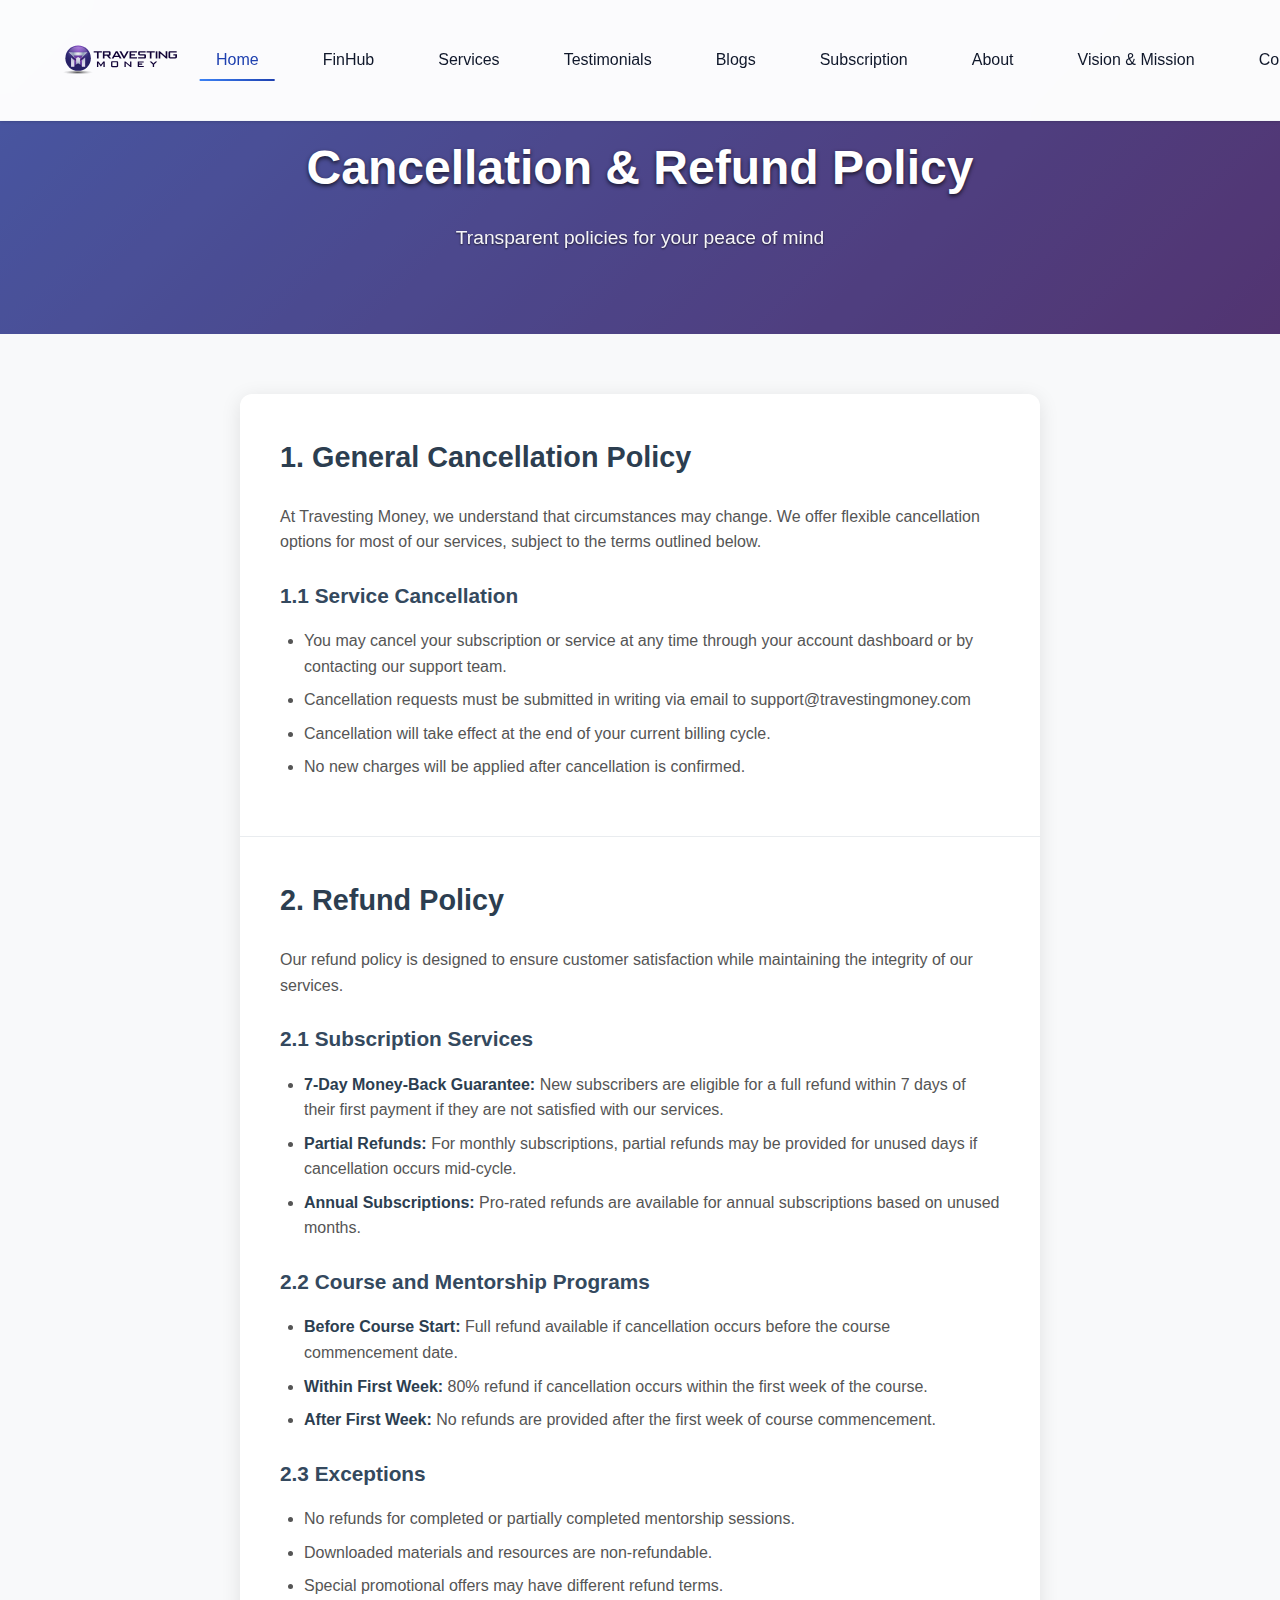
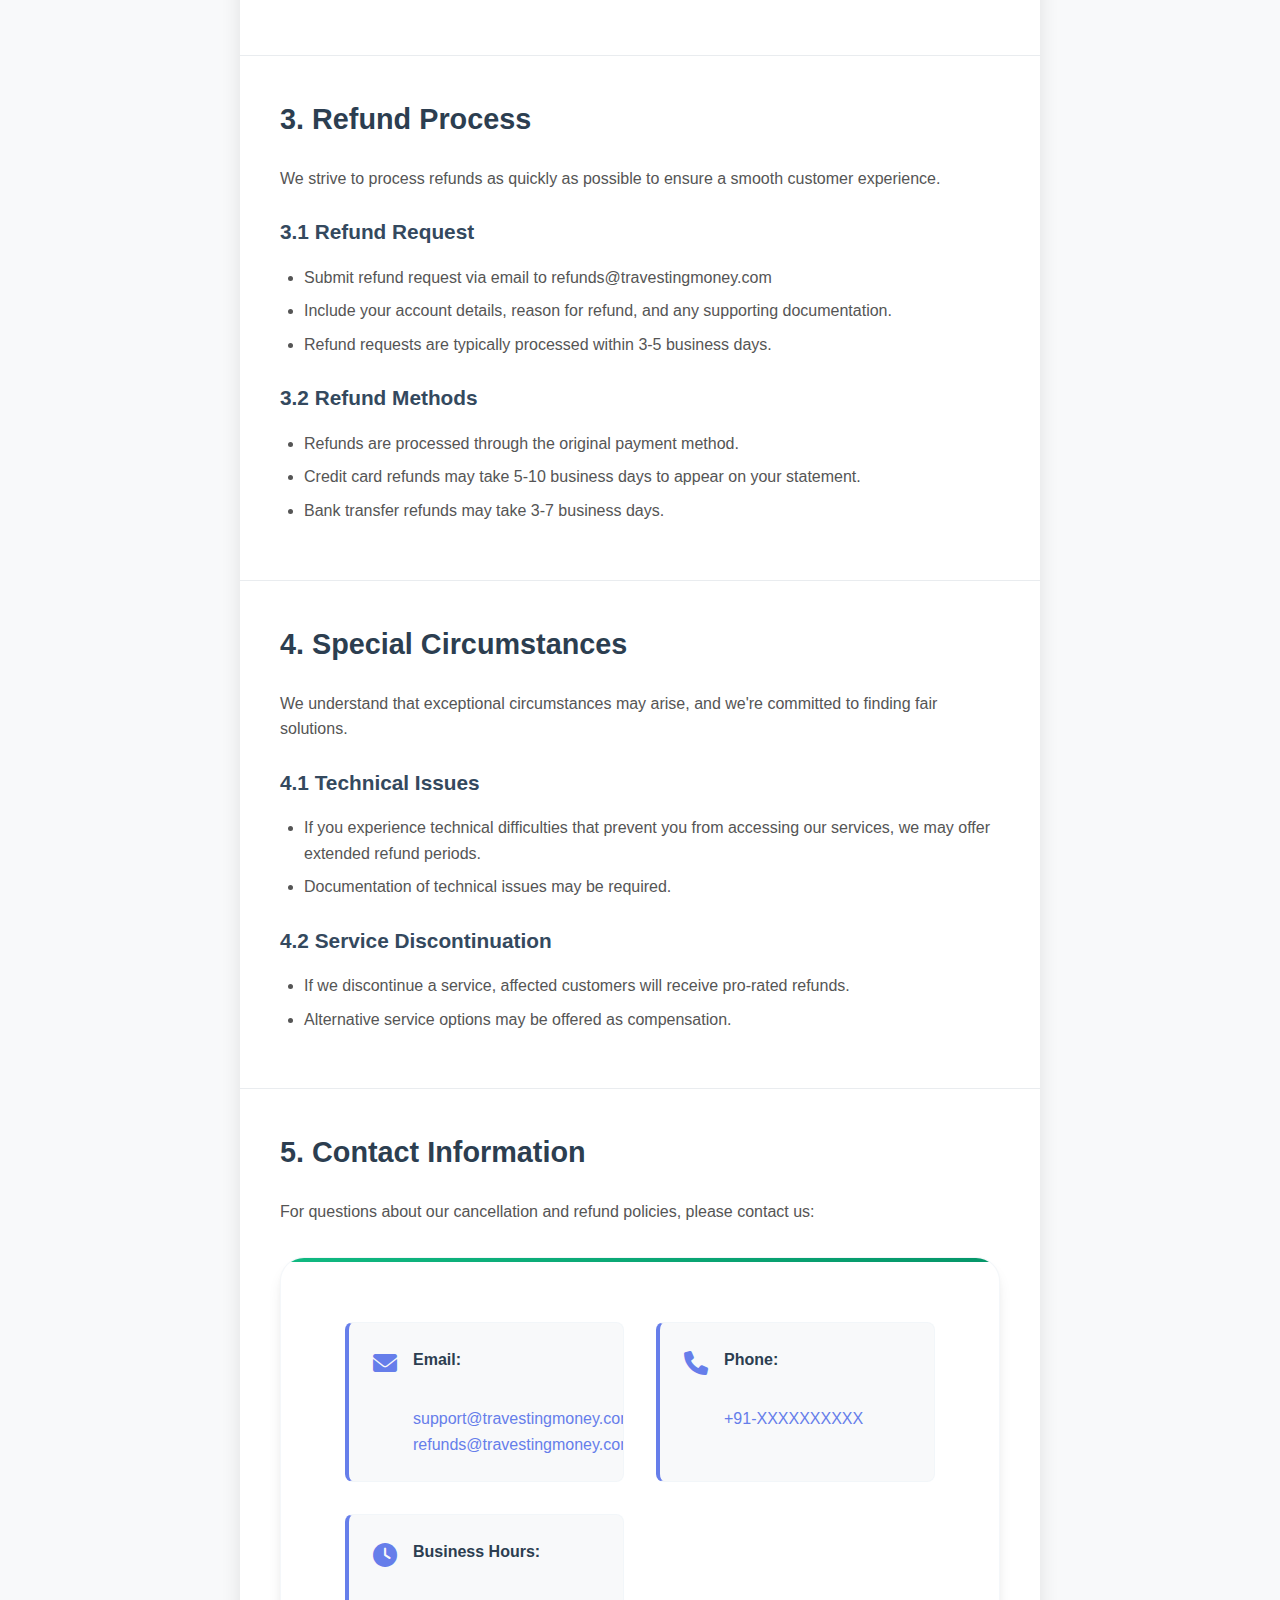
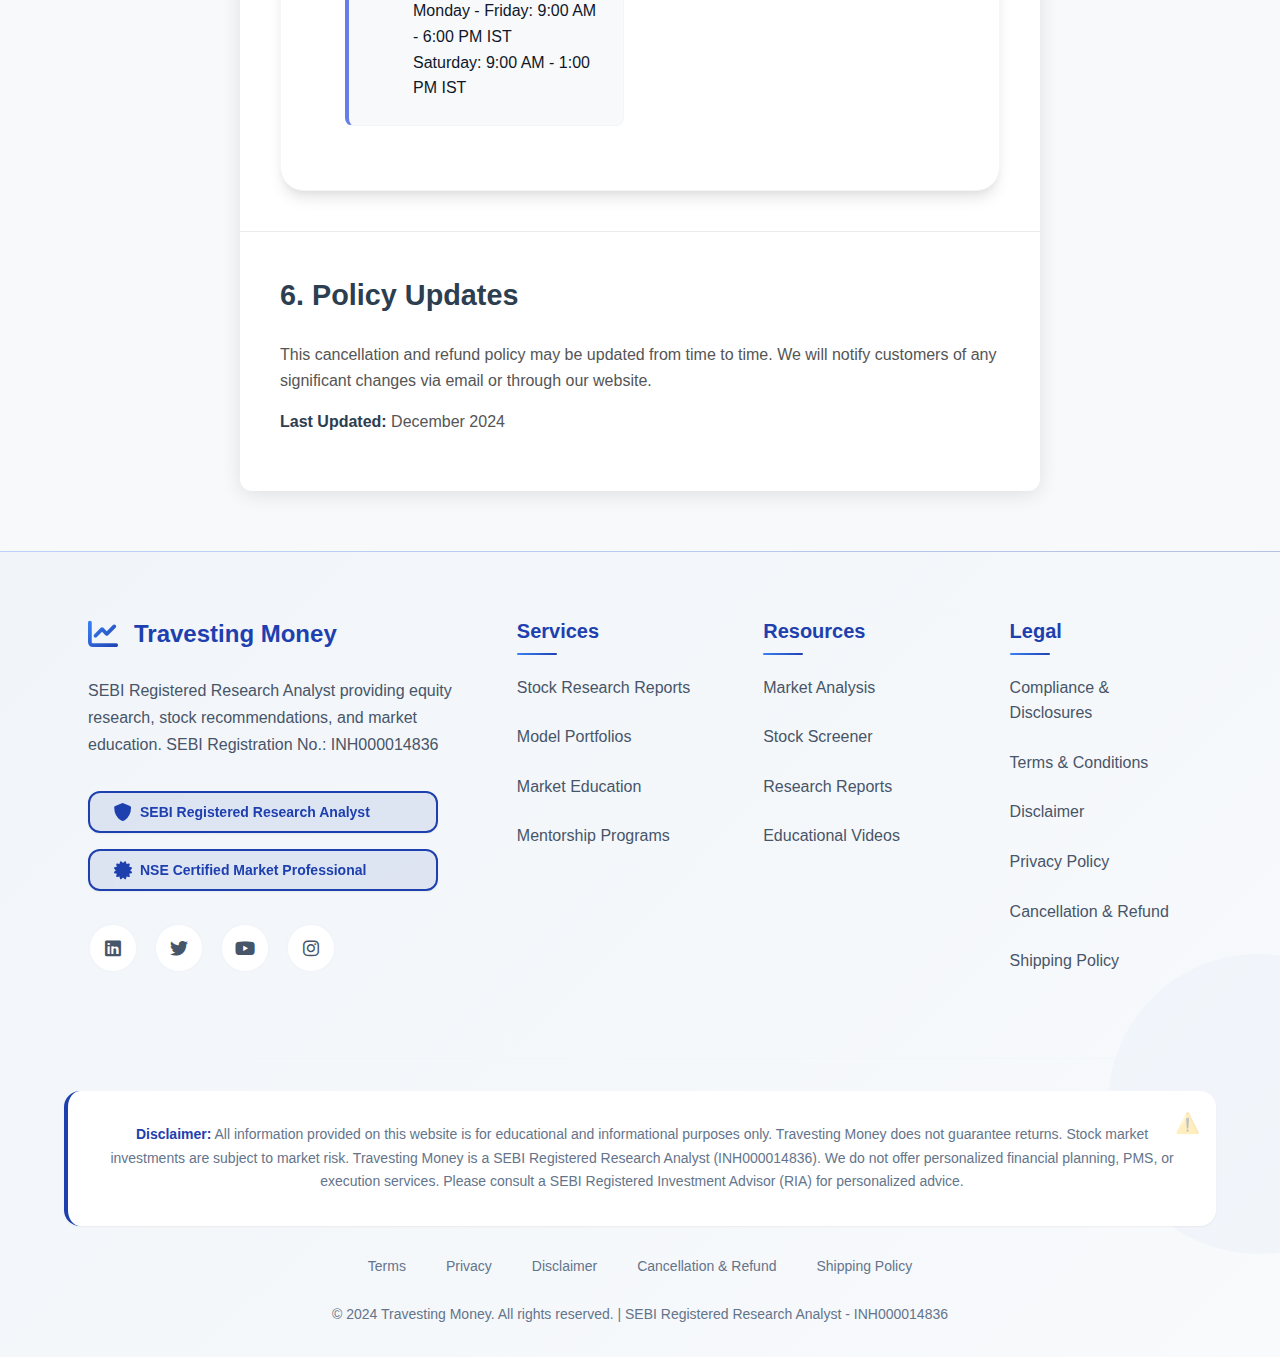
<file: public/cancellation-refund.html>
<!DOCTYPE html>
<html lang="en">
<head>
    <meta charset="UTF-8">
    <meta name="viewport" content="width=device-width, initial-scale=1.0">
    <title>Cancellation & Refund Policy - Travesting Money</title>
    <meta name="description" content="Learn about our cancellation and refund policies for all services and subscriptions at Travesting Money.">
    <link rel="stylesheet" href="styles/main.css">
    <link rel="stylesheet" href="https://cdnjs.cloudflare.com/ajax/libs/font-awesome/6.0.0/css/all.min.css">
    <link rel="icon" type="image/x-icon" href="images/favicon.ico">
</head>
<body>
    <!-- Header -->
    <nav class="navbar">
        <div class="nav-container">
            <div class="nav-logo">
                <a href="#home">
                    <img src="./images/Logo COLOR H.svg" alt="Travesting Money Logo" class="logo-image">
                    <!-- <span>Travesting Money</span> -->
                </a>
            </div>
            
            <ul class="nav-menu">
                <li><a href="#home" class="nav-link active">Home</a></li>
                <li><a href="#courses" class="nav-link">FinHub</a></li>
                <li><a href="#finhub-services" class="nav-link">Services</a></li>
                <li><a href="#testimonials" class="nav-link">Testimonials</a></li>
                <li><a href="#blogs" class="nav-link">Blogs</a></li>
                <li><a href="subscription.html" class="nav-link">Subscription</a></li>
                <li><a href="#about" class="nav-link">About</a></li>
                <li><a href="#vision-mission" class="nav-link">Vision & Mission</a></li>
                <li><a href="#contact" class="nav-link">Contact</a></li>
            </ul>
            
            <div class="nav-close" id="nav-close">
                <span class="sr-only">Close Menu</span>
            </div>
            
            <div class="nav-toggle">
                <span class="bar"></span>
                <span class="bar"></span>
                <span class="bar"></span>
            </div>
        </div>
    </nav>

    <!-- Main Content -->
    <main class="main-content">
            <!-- Hero Section -->
    <section class="hero-section policy-hero" style="position: relative;">
        <!-- Background overlay for better text visibility -->
        <div style="position: absolute; top: 0; left: 0; right: 0; bottom: 0; background: rgba(0,0,0,0.3); z-index: 1;"></div>
        <div class="container" style="position: relative; z-index: 10;">
            <div class="hero-content" style="position: relative; z-index: 10;">
                <h1 style="color: white; text-shadow: 0 2px 4px rgba(0,0,0,0.7); font-size: 3rem; margin-bottom: 1rem;">Cancellation & Refund Policy</h1>
                <p style="color: white; text-shadow: 0 1px 2px rgba(0,0,0,0.7); font-size: 1.2rem; opacity: 0.95;">Transparent policies for your peace of mind</p>
            </div>
        </div>
    </section>

        <!-- Policy Content -->
        <section class="policy-content">
            <div class="container">
                <div class="policy-wrapper">
                    <div class="policy-section">
                        <h2>1. General Cancellation Policy</h2>
                        <p>At Travesting Money, we understand that circumstances may change. We offer flexible cancellation options for most of our services, subject to the terms outlined below.</p>
                        
                        <h3>1.1 Service Cancellation</h3>
                        <ul>
                            <li>You may cancel your subscription or service at any time through your account dashboard or by contacting our support team.</li>
                            <li>Cancellation requests must be submitted in writing via email to support@travestingmoney.com</li>
                            <li>Cancellation will take effect at the end of your current billing cycle.</li>
                            <li>No new charges will be applied after cancellation is confirmed.</li>
                        </ul>
                    </div>

                    <div class="policy-section">
                        <h2>2. Refund Policy</h2>
                        <p>Our refund policy is designed to ensure customer satisfaction while maintaining the integrity of our services.</p>
                        
                        <h3>2.1 Subscription Services</h3>
                        <ul>
                            <li><strong>7-Day Money-Back Guarantee:</strong> New subscribers are eligible for a full refund within 7 days of their first payment if they are not satisfied with our services.</li>
                            <li><strong>Partial Refunds:</strong> For monthly subscriptions, partial refunds may be provided for unused days if cancellation occurs mid-cycle.</li>
                            <li><strong>Annual Subscriptions:</strong> Pro-rated refunds are available for annual subscriptions based on unused months.</li>
                        </ul>

                        <h3>2.2 Course and Mentorship Programs</h3>
                        <ul>
                            <li><strong>Before Course Start:</strong> Full refund available if cancellation occurs before the course commencement date.</li>
                            <li><strong>Within First Week:</strong> 80% refund if cancellation occurs within the first week of the course.</li>
                            <li><strong>After First Week:</strong> No refunds are provided after the first week of course commencement.</li>
                        </ul>

                        <h3>2.3 Exceptions</h3>
                        <ul>
                            <li>No refunds for completed or partially completed mentorship sessions.</li>
                            <li>Downloaded materials and resources are non-refundable.</li>
                            <li>Special promotional offers may have different refund terms.</li>
                        </ul>
                    </div>

                    <div class="policy-section">
                        <h2>3. Refund Process</h2>
                        <p>We strive to process refunds as quickly as possible to ensure a smooth customer experience.</p>
                        
                        <h3>3.1 Refund Request</h3>
                        <ul>
                            <li>Submit refund request via email to refunds@travestingmoney.com</li>
                            <li>Include your account details, reason for refund, and any supporting documentation.</li>
                            <li>Refund requests are typically processed within 3-5 business days.</li>
                        </ul>

                        <h3>3.2 Refund Methods</h3>
                        <ul>
                            <li>Refunds are processed through the original payment method.</li>
                            <li>Credit card refunds may take 5-10 business days to appear on your statement.</li>
                            <li>Bank transfer refunds may take 3-7 business days.</li>
                        </ul>
                    </div>

                    <div class="policy-section">
                        <h2>4. Special Circumstances</h2>
                        <p>We understand that exceptional circumstances may arise, and we're committed to finding fair solutions.</p>
                        
                        <h3>4.1 Technical Issues</h3>
                        <ul>
                            <li>If you experience technical difficulties that prevent you from accessing our services, we may offer extended refund periods.</li>
                            <li>Documentation of technical issues may be required.</li>
                        </ul>

                        <h3>4.2 Service Discontinuation</h3>
                        <ul>
                            <li>If we discontinue a service, affected customers will receive pro-rated refunds.</li>
                            <li>Alternative service options may be offered as compensation.</li>
                        </ul>
                    </div>

                    <div class="policy-section">
                        <h2>5. Contact Information</h2>
                        <p>For questions about our cancellation and refund policies, please contact us:</p>
                        
                        <div class="contact-info">
                            <div class="contact-item">
                                <i class="fas fa-envelope"></i>
                                <div>
                                    <strong>Email:</strong><br>
                                    <a href="mailto:support@travestingmoney.com">support@travestingmoney.com</a><br>
                                    <a href="mailto:refunds@travestingmoney.com">refunds@travestingmoney.com</a>
                                </div>
                            </div>
                            <div class="contact-item">
                                <i class="fas fa-phone"></i>
                                <div>
                                    <strong>Phone:</strong><br>
                                    <a href="tel:+91-XXXXXXXXXX">+91-XXXXXXXXXX</a>
                                </div>
                            </div>
                            <div class="contact-item">
                                <i class="fas fa-clock"></i>
                                <div>
                                    <strong>Business Hours:</strong><br>
                                    Monday - Friday: 9:00 AM - 6:00 PM IST<br>
                                    Saturday: 9:00 AM - 1:00 PM IST
                                </div>
                            </div>
                        </div>
                    </div>

                    <div class="policy-section">
                        <h2>6. Policy Updates</h2>
                        <p>This cancellation and refund policy may be updated from time to time. We will notify customers of any significant changes via email or through our website.</p>
                        
                        <p><strong>Last Updated:</strong> December 2024</p>
                    </div>
                </div>
            </div>
        </section>
    </main>

    <!-- Footer -->
    <footer class="footer">
        <div class="container">
            <div class="footer-content">
                <div class="footer-section">
                    <div class="footer-logo">
                        <i class="fas fa-chart-line"></i>
                        <span>Travesting Money</span>
                    </div>
                    <p>
                        SEBI Registered Research Analyst providing equity research, stock recommendations, 
                        and market education. SEBI Registration No.: INH000014836
                    </p>
                    <div class="sebi-compliance">
                        <div class="compliance-badge">
                            <i class="fas fa-shield-alt"></i>
                            <span>SEBI Registered Research Analyst</span>
                        </div>
                        <div class="compliance-badge">
                            <i class="fas fa-certificate"></i>
                            <span>NSE Certified Market Professional</span>
                        </div>
                    </div>
                    <div class="social-links">
                        <a href="#" aria-label="Follow us on LinkedIn"><i class="fab fa-linkedin"></i></a>
                        <a href="#" aria-label="Follow us on Twitter"><i class="fab fa-twitter"></i></a>
                        <a href="#" aria-label="Follow us on YouTube"><i class="fab fa-youtube"></i></a>
                        <a href="#" aria-label="Follow us on Instagram"><i class="fab fa-instagram"></i></a>
                    </div>
                </div>
                
                <div class="footer-section">
                    <h4>Services</h4>
                    <ul>
                        <li><a href="#">Stock Research Reports</a></li>
                        <li><a href="#">Model Portfolios</a></li>
                        <li><a href="#">Market Education</a></li>
                        <li><a href="#">Mentorship Programs</a></li>
                    </ul>
                </div>
                
                <div class="footer-section">
                    <h4>Resources</h4>
                    <ul>
                        <li><a href="#">Market Analysis</a></li>
                        <li><a href="#">Stock Screener</a></li>
                        <li><a href="#">Research Reports</a></li>
                        <li><a href="#">Educational Videos</a></li>
                    </ul>
                </div>
                
                <div class="footer-section">
                    <h4>Legal</h4>
                    <ul>
                        <li><a href="compliance.html">Compliance & Disclosures</a></li>
                        <li><a href="terms.html">Terms & Conditions</a></li>
                        <li><a href="disclaimer.html">Disclaimer</a></li>
                        <li><a href="privacy.html">Privacy Policy</a></li>
                        <li><a href="cancellation-refund.html">Cancellation & Refund</a></li>
                        <li><a href="shipping-policy.html">Shipping Policy</a></li>
                    </ul>
                </div>
            </div>
            
            <div class="footer-bottom">
                <div class="footer-disclaimer">
                    <p><strong>Disclaimer:</strong> All information provided on this website is for educational and informational purposes only. Travesting Money does not guarantee returns. Stock market investments are subject to market risk. Travesting Money is a SEBI Registered Research Analyst (INH000014836). We do not offer personalized financial planning, PMS, or execution services. Please consult a SEBI Registered Investment Advisor (RIA) for personalized advice.</p>
                </div>
                <div class="footer-bottom-links">
                    <a href="terms.html">Terms</a>
                    <a href="privacy.html">Privacy</a>
                    <a href="disclaimer.html">Disclaimer</a>
                    <a href="cancellation-refund.html">Cancellation & Refund</a>
                    <a href="shipping-policy.html">Shipping Policy</a>
                </div>
                <p>&copy; 2024 Travesting Money. All rights reserved. | SEBI Registered Research Analyst - INH000014836</p>
            </div>
        </div>
    </footer>

    <script src="scripts/main.js"></script>
    
    <!-- Policy Page Navigation Script -->
    <script>
        document.addEventListener('DOMContentLoaded', function() {
            const navToggle = document.querySelector('.nav-toggle');
            const navMenu = document.querySelector('.nav-menu');
            const navClose = document.querySelector('.nav-close');
            
            if (navToggle && navMenu) {
                navToggle.addEventListener('click', function() {
                    navMenu.classList.toggle('active');
                    navToggle.classList.toggle('active');
                });
                
                // Close mobile menu when clicking on close button
                if (navClose) {
                    navClose.addEventListener('click', function() {
                        navMenu.classList.remove('active');
                        navToggle.classList.remove('active');
                    });
                }
                
                // Close mobile menu when clicking on a link
                const navLinks = navMenu.querySelectorAll('.nav-link');
                navLinks.forEach(link => {
                    link.addEventListener('click', () => {
                        navMenu.classList.remove('active');
                        navToggle.classList.remove('active');
                    });
                });
                
                // Close mobile menu when clicking outside
                document.addEventListener('click', function(e) {
                    if (!navToggle.contains(e.target) && !navMenu.contains(e.target) && !navClose.contains(e.target)) {
                        navMenu.classList.remove('active');
                        navToggle.classList.remove('active');
                    }
                });
            }
        });
    </script>
</body>
</html>
</file>
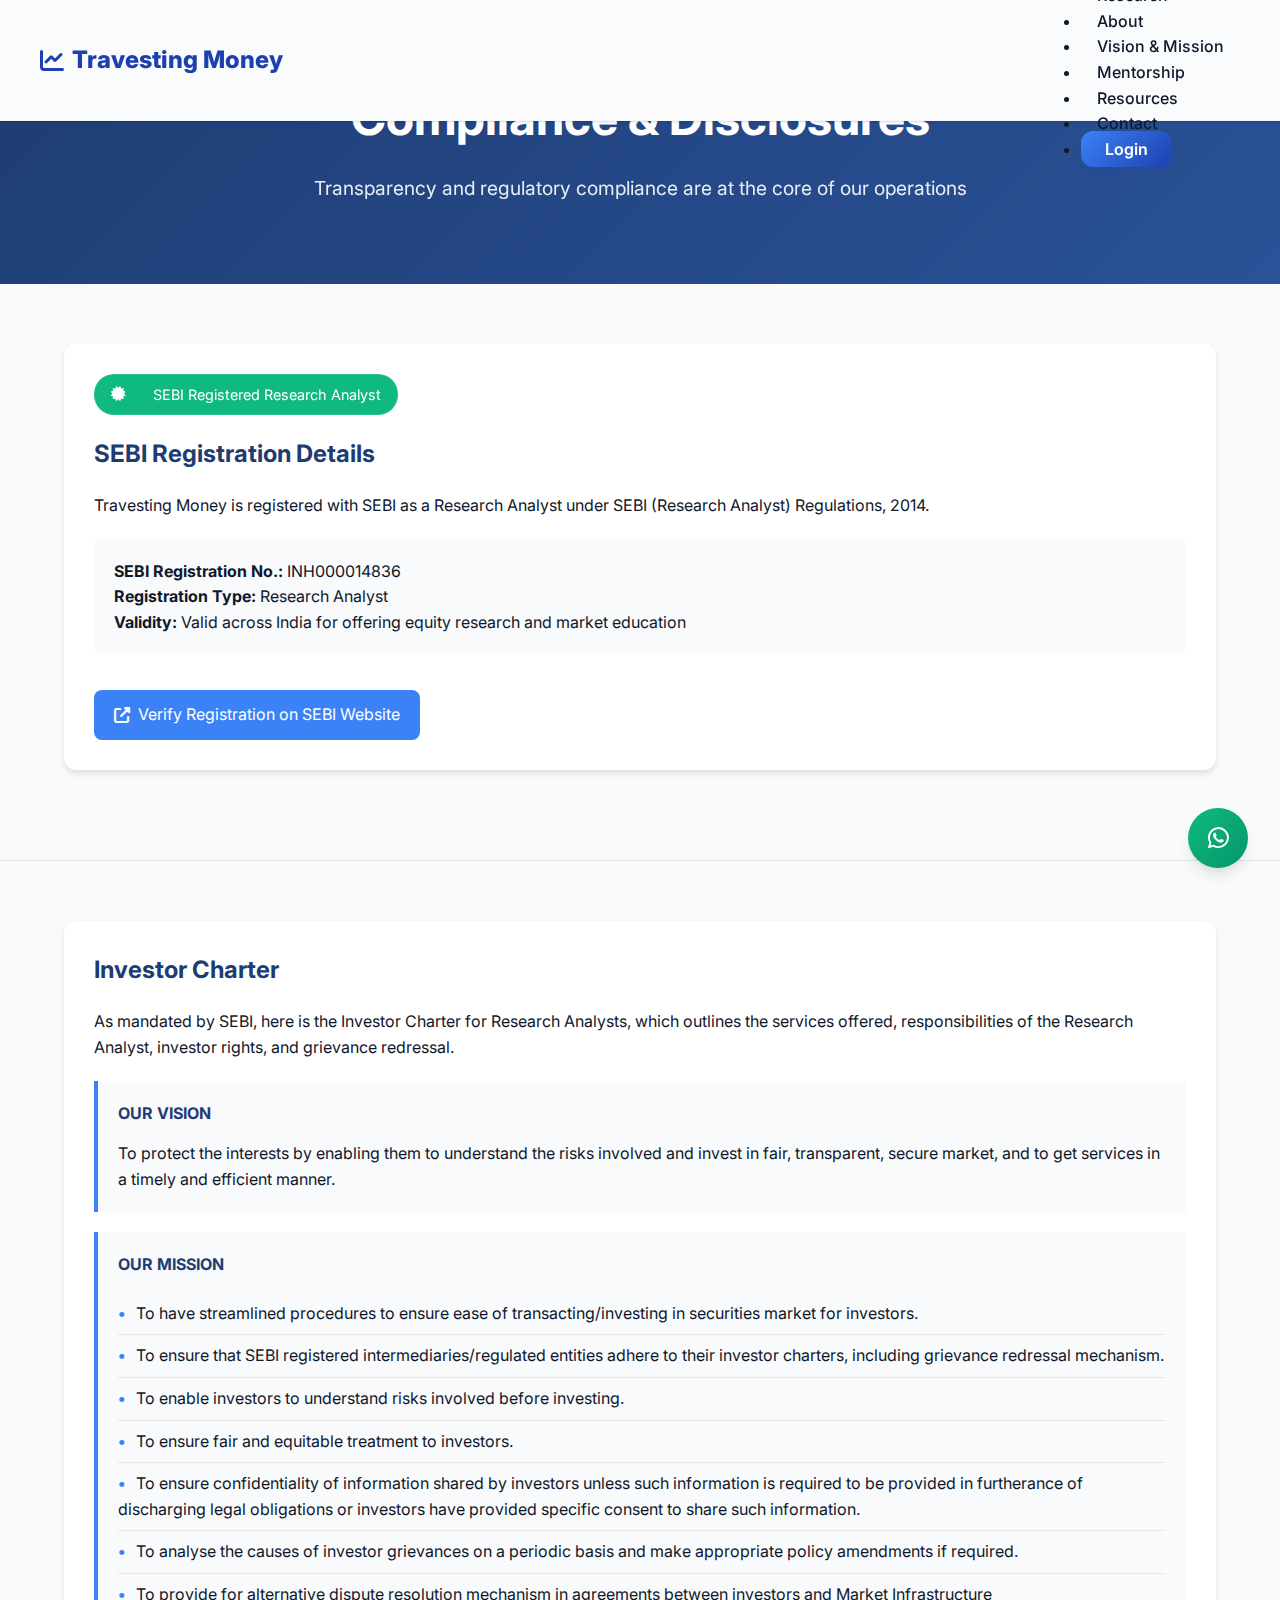
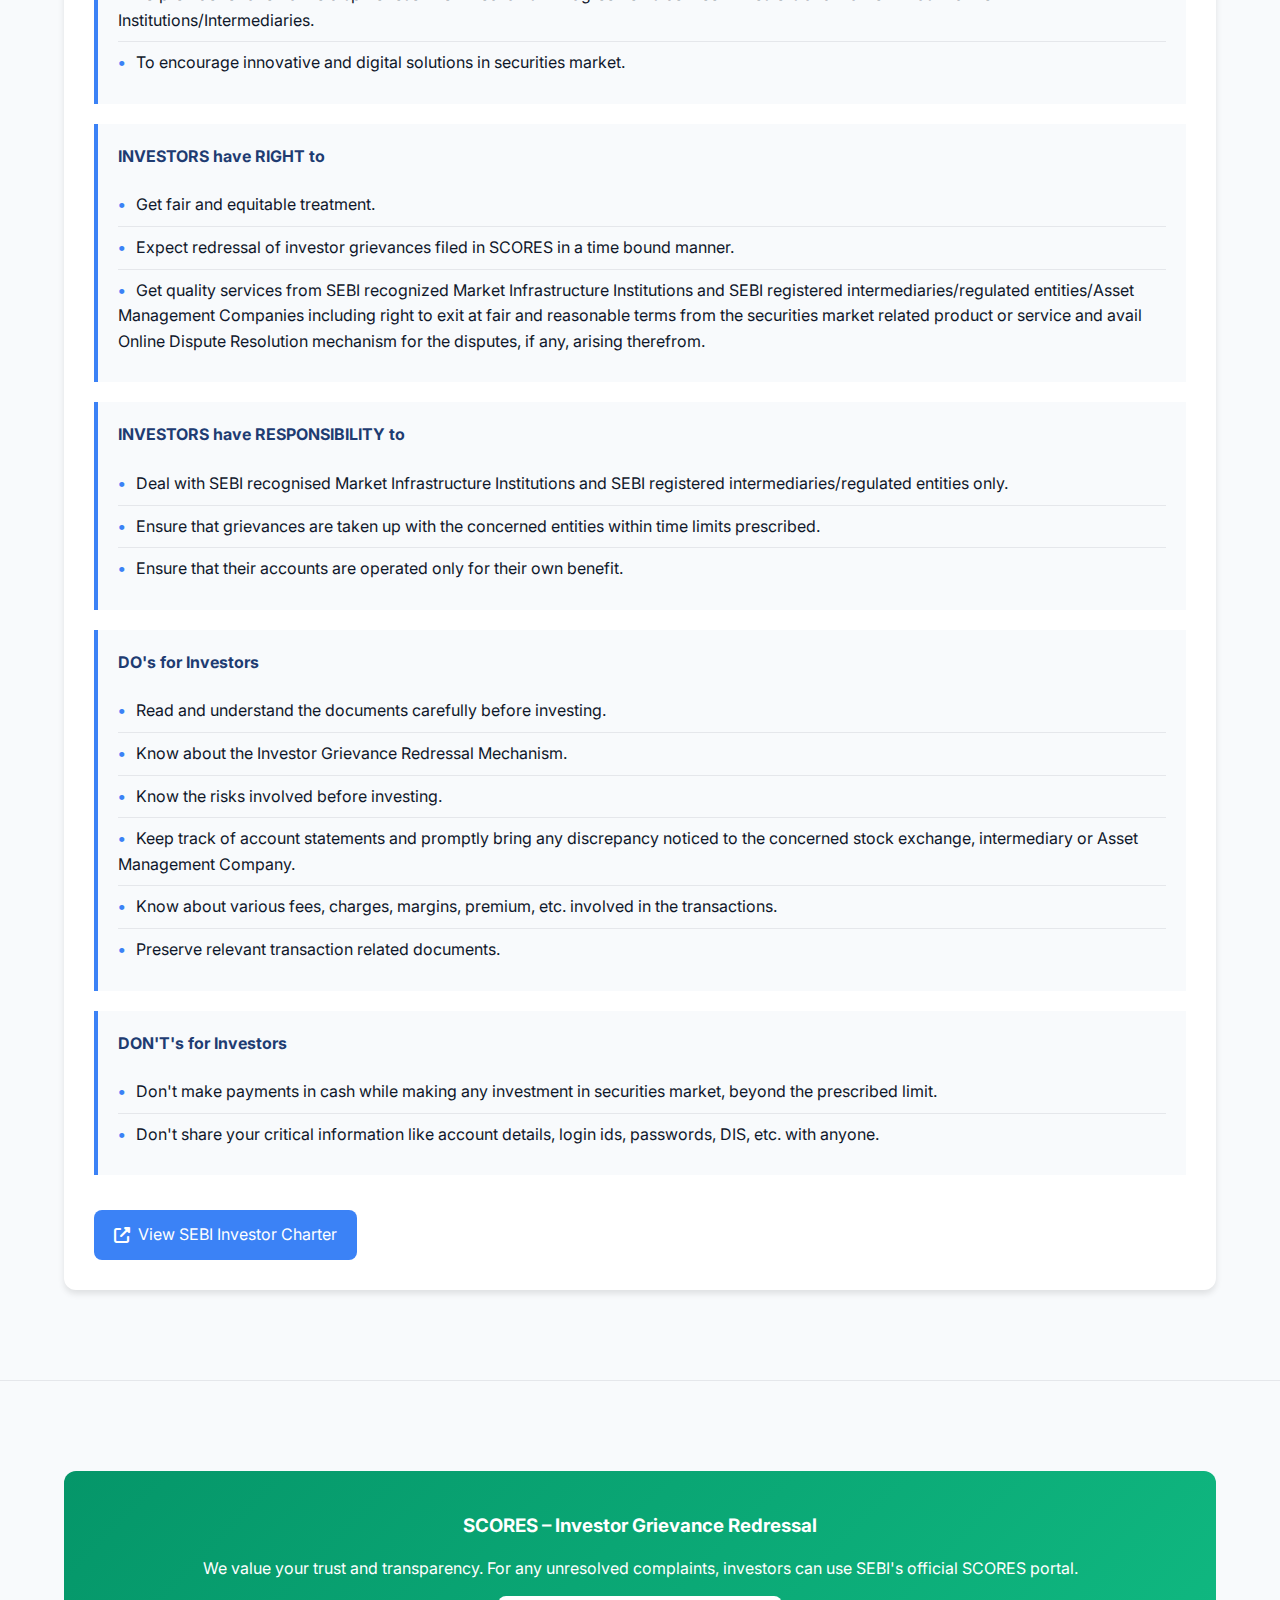
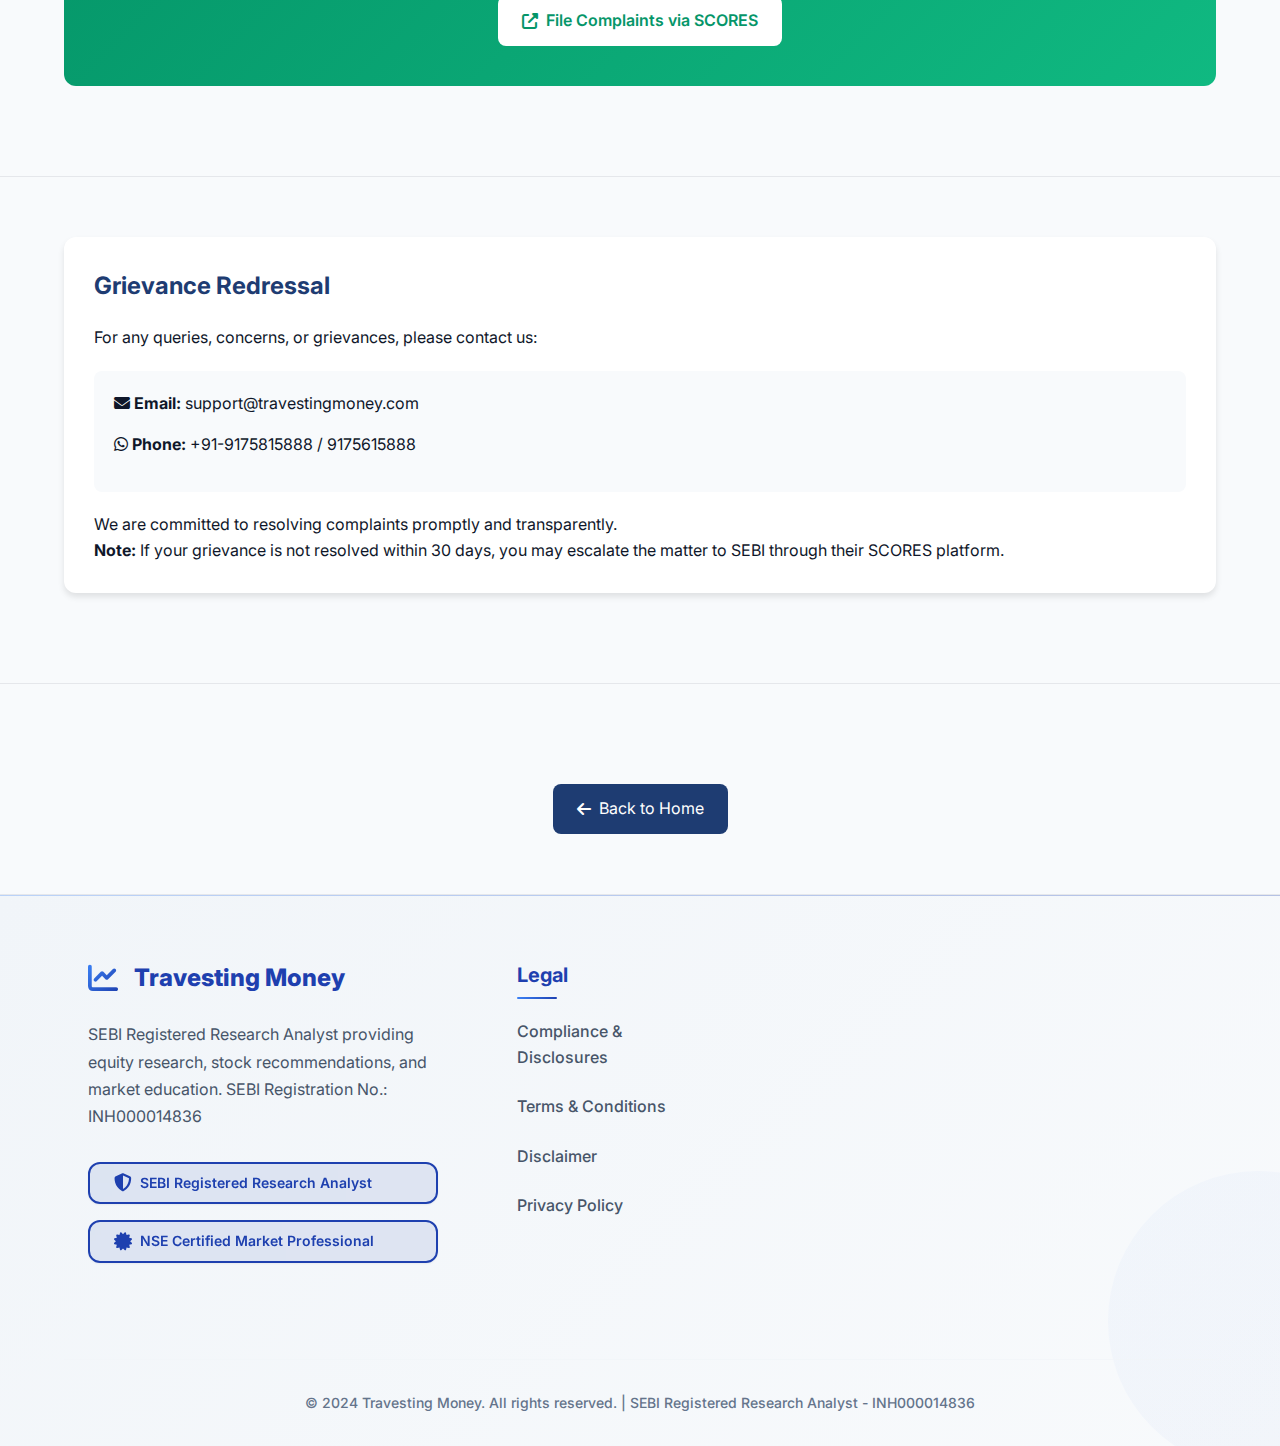
<file: public/compliance.html>
<!DOCTYPE html>
<html lang="en">
<head>
    <meta charset="UTF-8">
    <meta name="viewport" content="width=device-width, initial-scale=1.0">
    <title>Compliance & Disclosures - Travesting Money</title>
    <meta name="description" content="SEBI compliance information, investor charter, and legal disclosures for Travesting Money. SEBI Registration No.: INH000014836">
    <meta name="keywords" content="SEBI compliance, investor charter, legal disclosures, Travesting Money, research analyst">
    <meta name="author" content="Travesting Money">
    
    <!-- Fonts -->
    <link rel="preconnect" href="https://fonts.googleapis.com">
    <link rel="preconnect" href="https://fonts.gstatic.com" crossorigin>
    <link href="https://fonts.googleapis.com/css2?family=Inter:wght@300;400;500;600;700;800;900&display=swap" rel="stylesheet">
    
    <!-- Font Awesome -->
    <link rel="stylesheet" href="https://cdnjs.cloudflare.com/ajax/libs/font-awesome/6.4.0/css/all.min.css">
    
    <!-- Custom CSS -->
    <link rel="stylesheet" href="styles/main.css">
    
    <style>
        .compliance-hero {
            background: linear-gradient(135deg, #1e3c72 0%, #2a5298 100%);
            color: white;
            padding: 80px 0;
            text-align: center;
        }
        
        .compliance-hero h1 {
            font-size: 3rem;
            margin-bottom: 1rem;
        }
        
        .compliance-hero p {
            font-size: 1.2rem;
            opacity: 0.9;
        }
        
        .compliance-section {
            padding: 60px 0;
            border-bottom: 1px solid #e5e7eb;
        }
        
        .compliance-section:last-child {
            border-bottom: none;
        }
        
        .compliance-card {
            background: white;
            border-radius: 12px;
            padding: 30px;
            box-shadow: 0 4px 6px rgba(0, 0, 0, 0.1);
            margin-bottom: 30px;
        }
        
        .compliance-card h3 {
            color: #1e3c72;
            margin-bottom: 20px;
            font-size: 1.5rem;
        }
        
        .sebi-badge {
            display: inline-flex;
            align-items: center;
            background: #10b981;
            color: white;
            padding: 8px 16px;
            border-radius: 20px;
            font-size: 0.9rem;
            margin-bottom: 20px;
        }
        
        .sebi-badge i {
            margin-right: 8px;
        }
        
        .verification-link {
            display: inline-flex;
            align-items: center;
            background: #3b82f6;
            color: white;
            padding: 12px 20px;
            border-radius: 8px;
            text-decoration: none;
            margin-top: 15px;
            transition: background 0.3s;
        }
        
        .verification-link:hover {
            background: #2563eb;
        }
        
        .verification-link i {
            margin-right: 8px;
        }
        
        .investor-charter {
            background: #f8fafc;
            border-left: 4px solid #3b82f6;
            padding: 20px;
            margin: 20px 0;
        }
        
        .investor-charter h4 {
            color: #1e3c72;
            margin-bottom: 15px;
        }
        
        .charter-list {
            list-style: none;
            padding: 0;
        }
        
        .charter-list li {
            padding: 8px 0;
            border-bottom: 1px solid #e5e7eb;
        }
        
        .charter-list li:last-child {
            border-bottom: none;
        }
        
        .charter-list li::before {
            content: "•";
            color: #3b82f6;
            font-weight: bold;
            margin-right: 10px;
        }
        
        .scores-section {
            background: linear-gradient(135deg, #059669 0%, #10b981 100%);
            color: white;
            padding: 40px;
            border-radius: 12px;
            text-align: center;
            margin: 30px 0;
        }
        
        .scores-section h3 {
            margin-bottom: 15px;
        }
        
        .scores-link {
            display: inline-flex;
            align-items: center;
            background: white;
            color: #059669;
            padding: 12px 24px;
            border-radius: 8px;
            text-decoration: none;
            font-weight: 600;
            margin-top: 15px;
            transition: transform 0.3s;
        }
        
        .scores-link:hover {
            transform: translateY(-2px);
        }
        
        .scores-link i {
            margin-right: 8px;
        }
        
        .back-to-home {
            text-align: center;
            margin-top: 40px;
        }
        
        .back-to-home a {
            display: inline-flex;
            align-items: center;
            background: #1e3c72;
            color: white;
            padding: 12px 24px;
            border-radius: 8px;
            text-decoration: none;
            transition: background 0.3s;
        }
        
        .back-to-home a:hover {
            background: #1e40af;
        }
        
        .back-to-home i {
            margin-right: 8px;
        }
    </style>
</head>
<body>
    <!-- Navigation -->
    <nav class="navbar">
        <div class="nav-container">
            <div class="nav-logo">
                <a href="index.html">
                    <i class="fas fa-chart-line"></i>
                    <span>Travesting Money</span>
                </a>
            </div>
            
            <div class="nav-menu">
                <div class="nav-close" id="nav-close">
                    <span class="sr-only">Close Menu</span>
                </div>
                <ul>
                    <li><a href="index.html#home" class="nav-link">Home</a></li>
                    <li><a href="index.html#courses" class="nav-link">Research</a></li>
                    <li><a href="index.html#about" class="nav-link">About</a></li>
                    <li><a href="index.html#vision-mission" class="nav-link">Vision & Mission</a></li>
                    <li><a href="index.html#mentorship" class="nav-link">Mentorship</a></li>
                    <li><a href="index.html#resources" class="nav-link">Resources</a></li>
                    <li><a href="index.html#contact" class="nav-link">Contact</a></li>
                    <li><a href="#login" class="nav-btn">Login</a></li>
                </ul>
            </div>
            
            <div class="nav-toggle">
                <span class="bar"></span>
                <span class="bar"></span>
                <span class="bar"></span>
            </div>
        </div>
    </nav>

    <!-- Compliance Hero -->
    <section class="compliance-hero">
        <div class="container">
            <h1>Compliance & Disclosures</h1>
            <p>Transparency and regulatory compliance are at the core of our operations</p>
        </div>
    </section>

    <!-- SEBI Registration Details -->
    <section class="compliance-section">
        <div class="container">
            <div class="compliance-card">
                <div class="sebi-badge">
                    <i class="fas fa-certificate"></i>
                    SEBI Registered Research Analyst
                </div>
                <h3>SEBI Registration Details</h3>
                <p>Travesting Money is registered with SEBI as a Research Analyst under SEBI (Research Analyst) Regulations, 2014.</p>
                
                <div style="background: #f8fafc; padding: 20px; border-radius: 8px; margin: 20px 0;">
                    <strong>SEBI Registration No.:</strong> INH000014836<br>
                    <strong>Registration Type:</strong> Research Analyst<br>
                    <strong>Validity:</strong> Valid across India for offering equity research and market education
                </div>
                
                <a href="https://www.sebi.gov.in/sebiweb/other/OtherAction.do?doRecognisedFpi=yes&intmId=14" target="_blank" class="verification-link">
                    <i class="fas fa-external-link-alt"></i>
                    Verify Registration on SEBI Website
                </a>
            </div>
        </div>
    </section>

    <!-- Investor Charter -->
    <section class="compliance-section">
        <div class="container">
            <div class="compliance-card">
                <h3>Investor Charter</h3>
                <p>As mandated by SEBI, here is the Investor Charter for Research Analysts, which outlines the services offered, responsibilities of the Research Analyst, investor rights, and grievance redressal.</p>
                
                <div class="investor-charter">
                    <h4>OUR VISION</h4>
                    <p>To protect the interests by enabling them to understand the risks involved and invest in fair, transparent, secure market, and to get services in a timely and efficient manner.</p>
                </div>
                
                <div class="investor-charter">
                    <h4>OUR MISSION</h4>
                    <ul class="charter-list">
                        <li>To have streamlined procedures to ensure ease of transacting/investing in securities market for investors.</li>
                        <li>To ensure that SEBI registered intermediaries/regulated entities adhere to their investor charters, including grievance redressal mechanism.</li>
                        <li>To enable investors to understand risks involved before investing.</li>
                        <li>To ensure fair and equitable treatment to investors.</li>
                        <li>To ensure confidentiality of information shared by investors unless such information is required to be provided in furtherance of discharging legal obligations or investors have provided specific consent to share such information.</li>
                        <li>To analyse the causes of investor grievances on a periodic basis and make appropriate policy amendments if required.</li>
                        <li>To provide for alternative dispute resolution mechanism in agreements between investors and Market Infrastructure Institutions/Intermediaries.</li>
                        <li>To encourage innovative and digital solutions in securities market.</li>
                    </ul>
                </div>
                
                <div class="investor-charter">
                    <h4>INVESTORS have RIGHT to</h4>
                    <ul class="charter-list">
                        <li>Get fair and equitable treatment.</li>
                        <li>Expect redressal of investor grievances filed in SCORES in a time bound manner.</li>
                        <li>Get quality services from SEBI recognized Market Infrastructure Institutions and SEBI registered intermediaries/regulated entities/Asset Management Companies including right to exit at fair and reasonable terms from the securities market related product or service and avail Online Dispute Resolution mechanism for the disputes, if any, arising therefrom.</li>
                    </ul>
                </div>
                
                <div class="investor-charter">
                    <h4>INVESTORS have RESPONSIBILITY to</h4>
                    <ul class="charter-list">
                        <li>Deal with SEBI recognised Market Infrastructure Institutions and SEBI registered intermediaries/regulated entities only.</li>
                        <li>Ensure that grievances are taken up with the concerned entities within time limits prescribed.</li>
                        <li>Ensure that their accounts are operated only for their own benefit.</li>
                    </ul>
                </div>
                
                <div class="investor-charter">
                    <h4>DO's for Investors</h4>
                    <ul class="charter-list">
                        <li>Read and understand the documents carefully before investing.</li>
                        <li>Know about the Investor Grievance Redressal Mechanism.</li>
                        <li>Know the risks involved before investing.</li>
                        <li>Keep track of account statements and promptly bring any discrepancy noticed to the concerned stock exchange, intermediary or Asset Management Company.</li>
                        <li>Know about various fees, charges, margins, premium, etc. involved in the transactions.</li>
                        <li>Preserve relevant transaction related documents.</li>
                    </ul>
                </div>
                
                <div class="investor-charter">
                    <h4>DON'T's for Investors</h4>
                    <ul class="charter-list">
                        <li>Don't make payments in cash while making any investment in securities market, beyond the prescribed limit.</li>
                        <li>Don't share your critical information like account details, login ids, passwords, DIS, etc. with anyone.</li>
                    </ul>
                </div>
                
                <a href="https://investor.sebi.gov.in/Investor-charter.html" target="_blank" class="verification-link">
                    <i class="fas fa-external-link-alt"></i>
                    View SEBI Investor Charter
                </a>
            </div>
        </div>
    </section>

    <!-- SCORES Section -->
    <section class="compliance-section">
        <div class="container">
            <div class="scores-section">
                <h3>SCORES – Investor Grievance Redressal</h3>
                <p>We value your trust and transparency. For any unresolved complaints, investors can use SEBI's official SCORES portal.</p>
                <a href="https://scores.sebi.gov.in/" target="_blank" class="scores-link">
                    <i class="fas fa-external-link-alt"></i>
                    File Complaints via SCORES
                </a>
            </div>
        </div>
    </section>

    <!-- Grievance Redressal -->
    <section class="compliance-section">
        <div class="container">
            <div class="compliance-card">
                <h3>Grievance Redressal</h3>
                <p>For any queries, concerns, or grievances, please contact us:</p>
                
                <div style="background: #f8fafc; padding: 20px; border-radius: 8px; margin: 20px 0;">
                    <div style="margin-bottom: 15px;">
                        <strong><i class="fas fa-envelope"></i> Email:</strong> support@travestingmoney.com
                    </div>
                    <div style="margin-bottom: 15px;">
                        <strong><i class="fab fa-whatsapp"></i> Phone:</strong> +91-9175815888 / 9175615888
                    </div>
                </div>
                
                <p>We are committed to resolving complaints promptly and transparently.</p>
                <p><strong>Note:</strong> If your grievance is not resolved within 30 days, you may escalate the matter to SEBI through their SCORES platform.</p>
            </div>
        </div>
    </section>

    <!-- Back to Home -->
    <section class="compliance-section">
        <div class="container">
            <div class="back-to-home">
                <a href="index.html">
                    <i class="fas fa-arrow-left"></i>
                    Back to Home
                </a>
            </div>
        </div>
    </section>

    <!-- Footer -->
    <footer class="footer">
        <div class="container">
            <div class="footer-content">
                <div class="footer-section">
                    <div class="footer-logo">
                        <i class="fas fa-chart-line"></i>
                        <span>Travesting Money</span>
                    </div>
                    <p>
                        SEBI Registered Research Analyst providing equity research, stock recommendations, 
                        and market education. SEBI Registration No.: INH000014836
                    </p>
                    <div class="sebi-compliance">
                        <div class="compliance-badge">
                            <i class="fas fa-shield-alt"></i>
                            <span>SEBI Registered Research Analyst</span>
                        </div>
                        <div class="compliance-badge">
                            <i class="fas fa-certificate"></i>
                            <span>NSE Certified Market Professional</span>
                        </div>
                    </div>
                </div>
                
                <div class="footer-section">
                    <h4>Legal</h4>
                    <ul>
                        <li><a href="compliance.html">Compliance & Disclosures</a></li>
                        <li><a href="terms.html">Terms & Conditions</a></li>
                        <li><a href="disclaimer.html">Disclaimer</a></li>
                        <li><a href="privacy.html">Privacy Policy</a></li>
                    </ul>
                </div>
            </div>
            
            <div class="footer-bottom">
                <p>&copy; 2024 Travesting Money. All rights reserved. | SEBI Registered Research Analyst - INH000014836</p>
            </div>
        </div>
    </footer>

    <!-- WhatsApp Button -->
    <a href="https://wa.me/919175815888" class="whatsapp-button" target="_blank" aria-label="Contact us on WhatsApp">
        <i class="fab fa-whatsapp"></i>
    </a>

    <!-- Custom JavaScript -->
    <script src="scripts/main.js"></script>
</body>
</html>
</file>
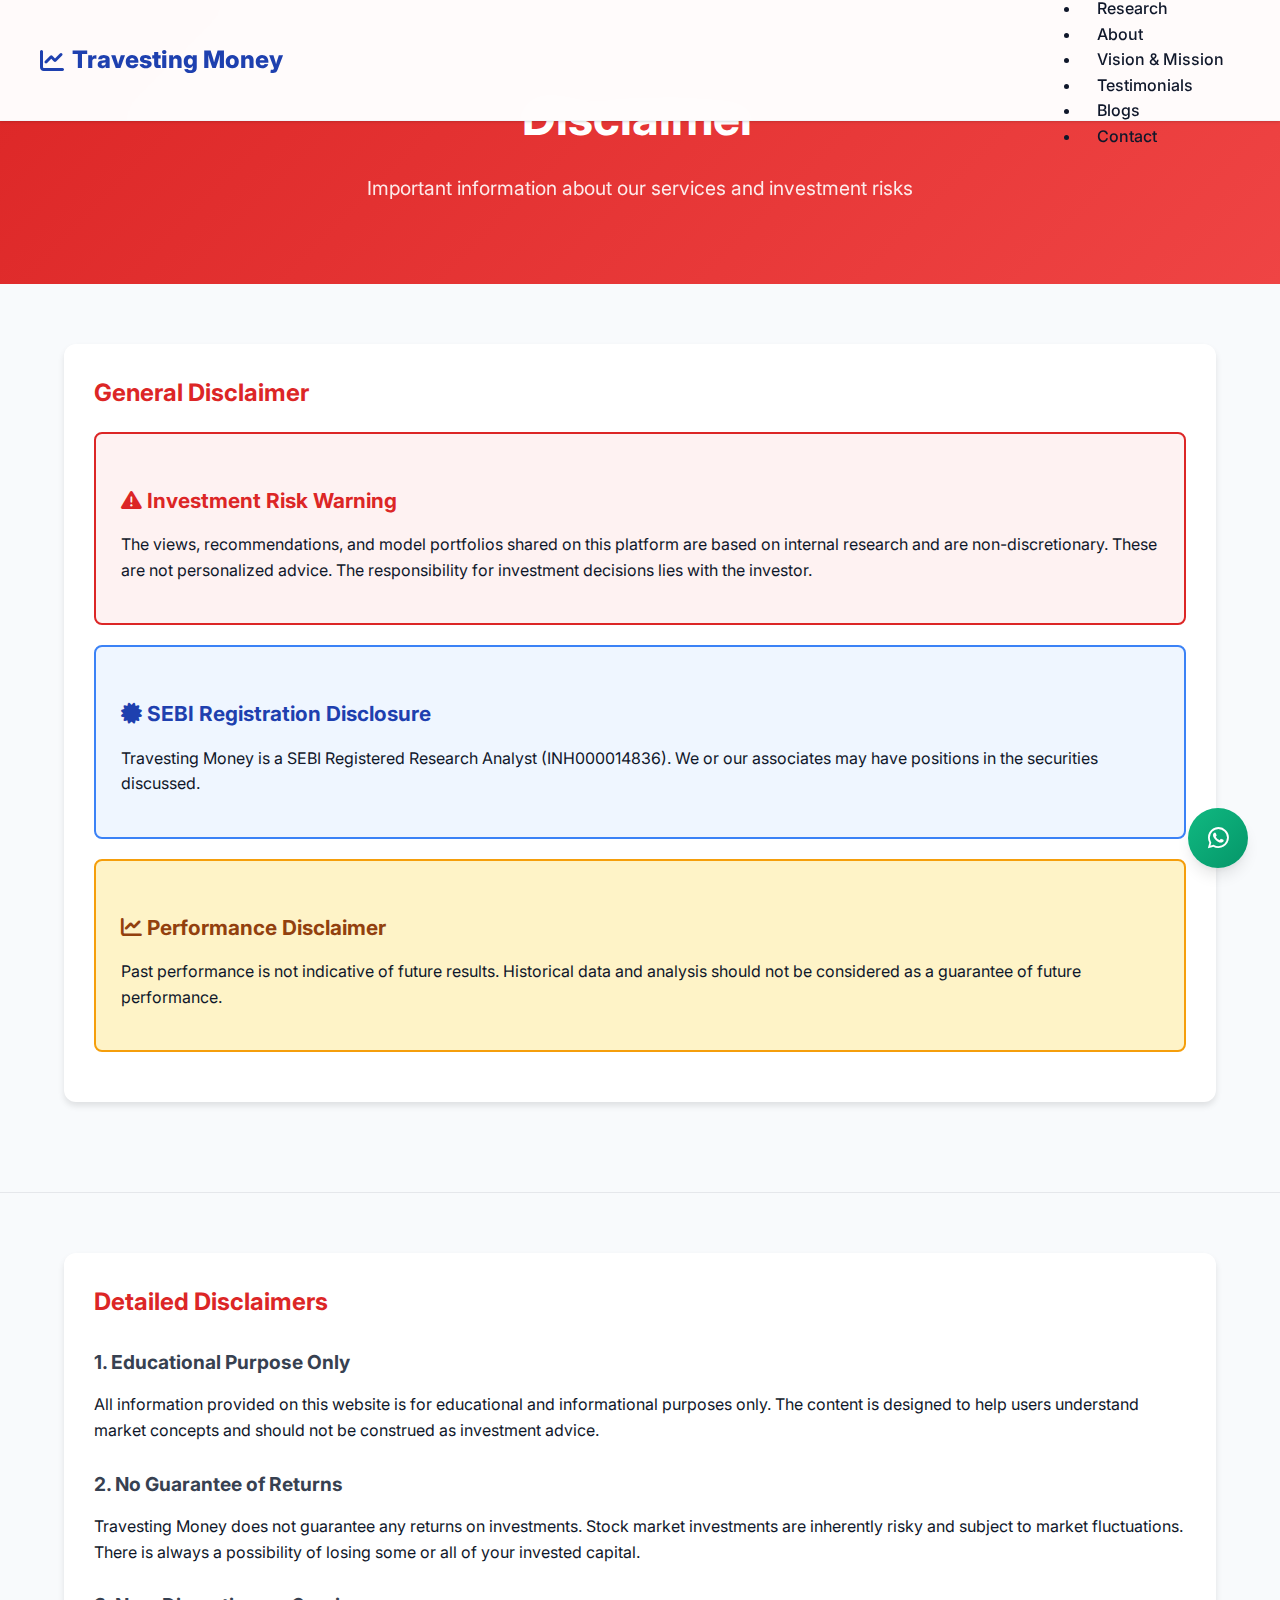
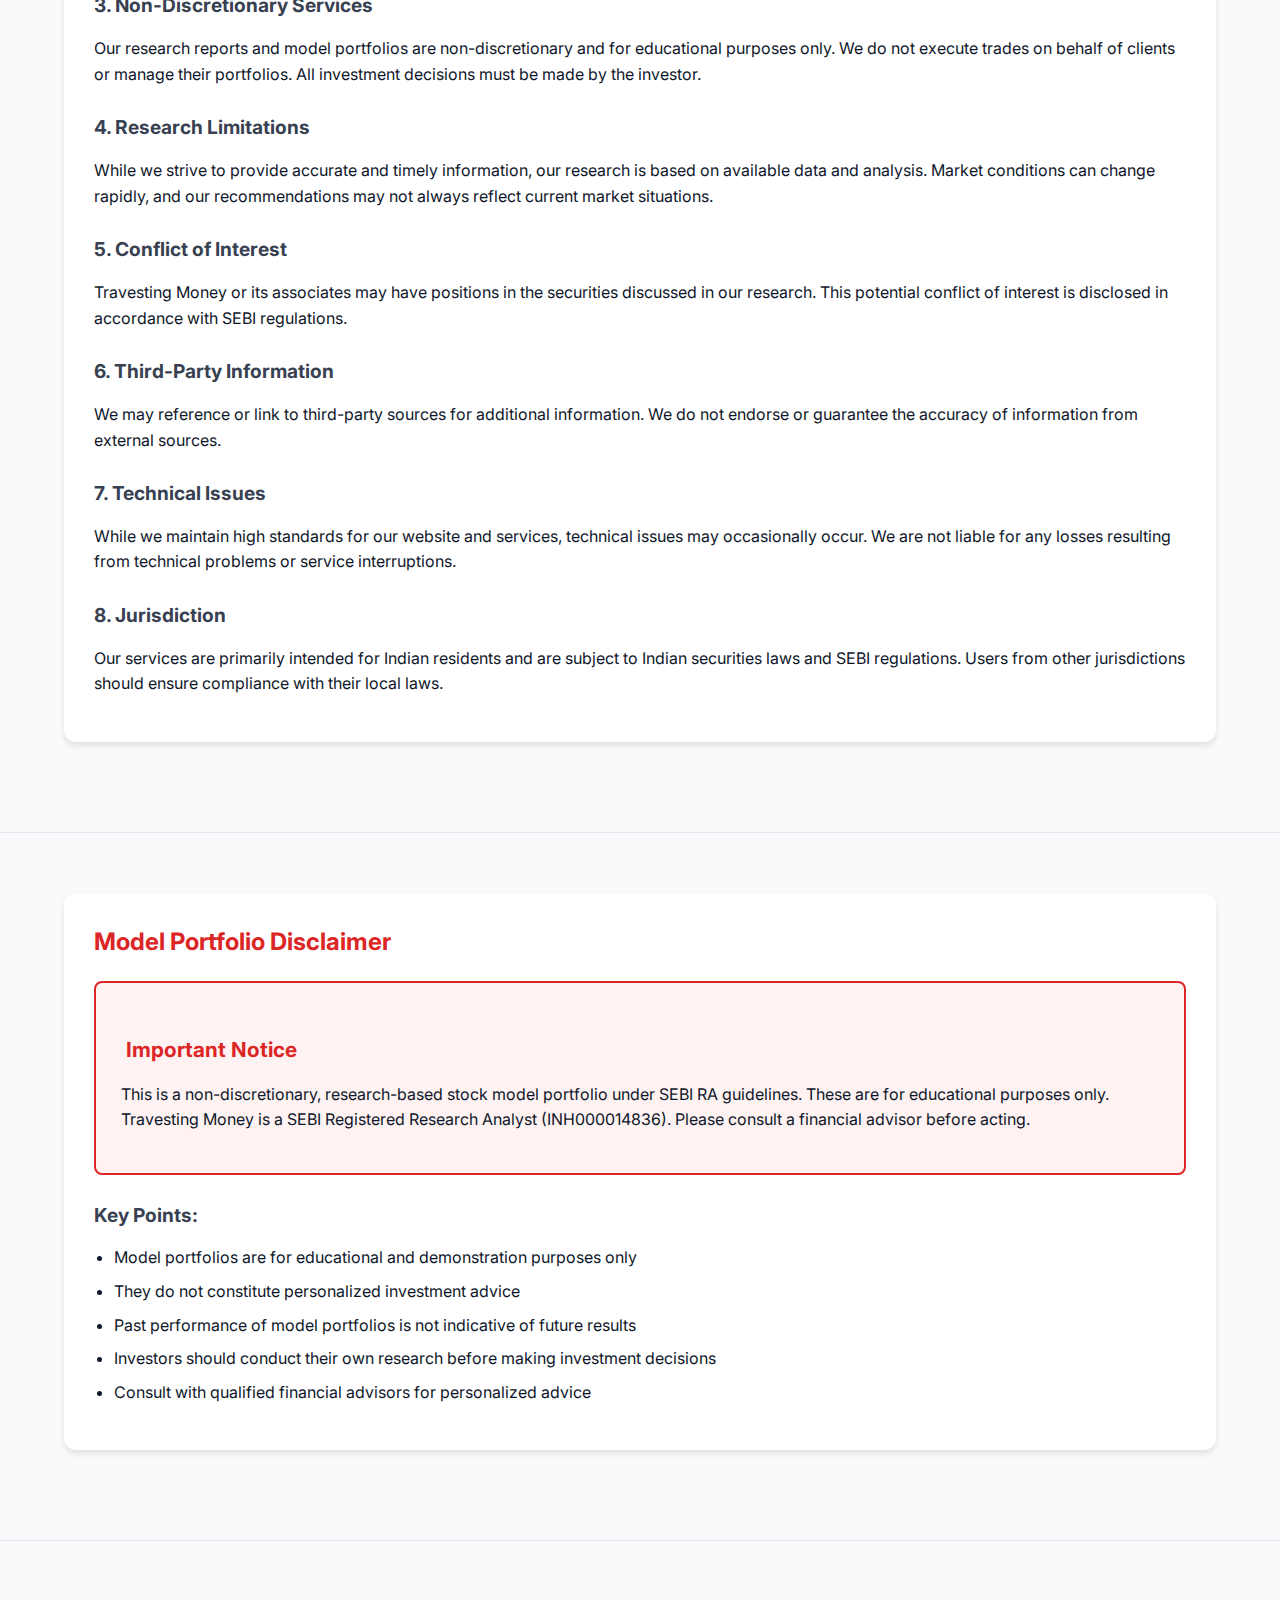
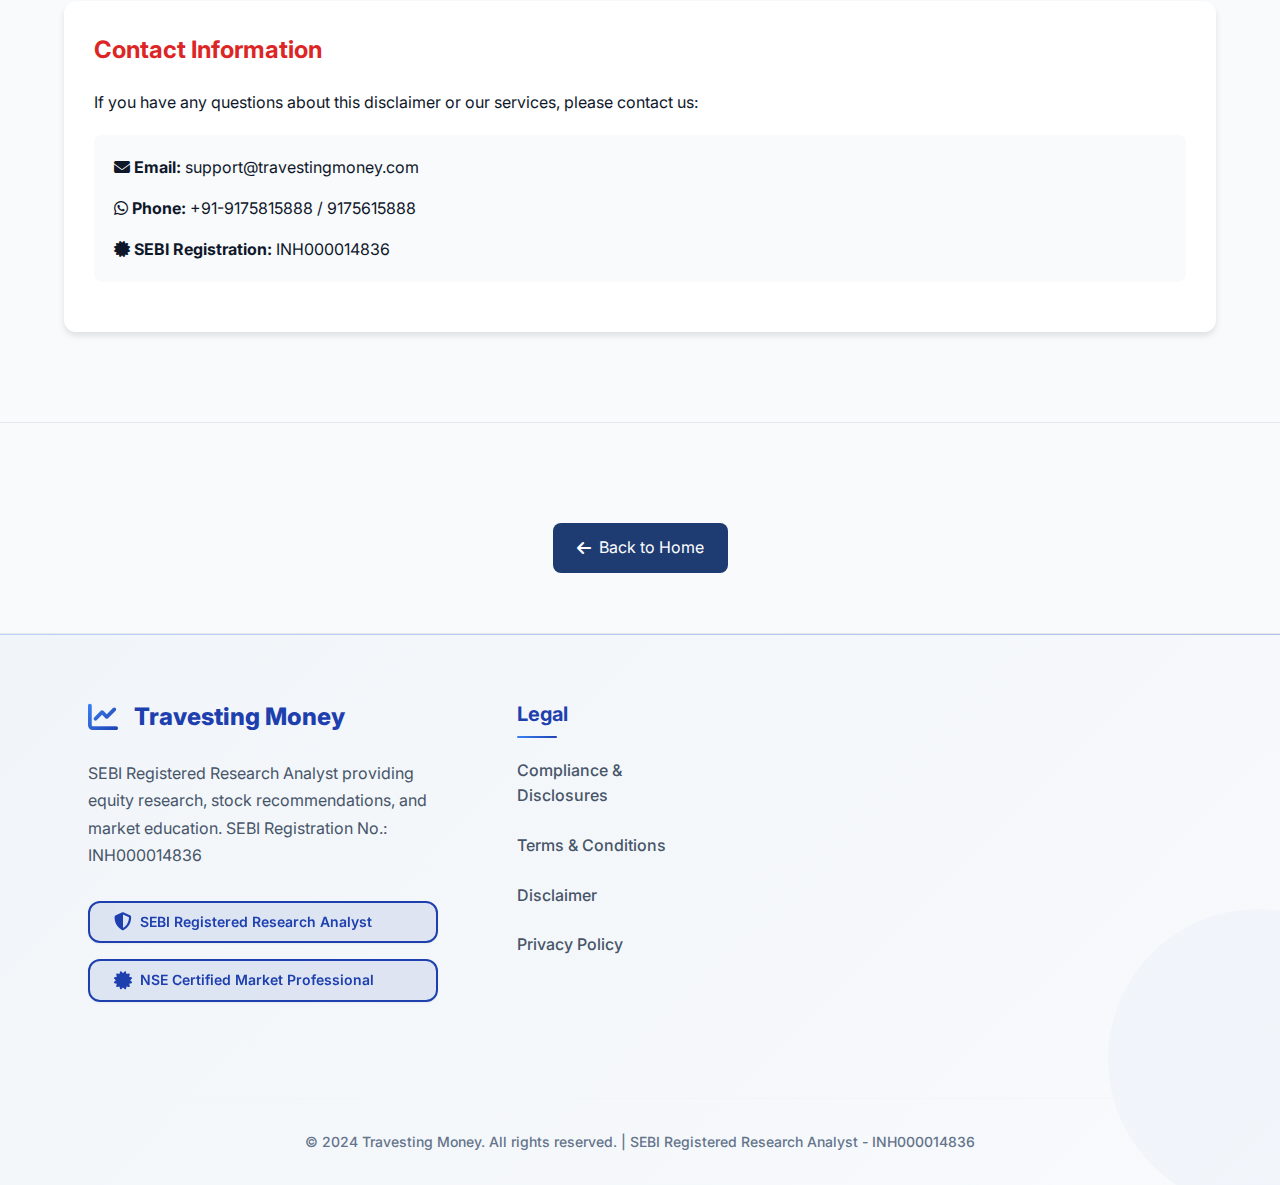
<file: public/disclaimer.html>
<!DOCTYPE html>
<html lang="en">
<head>
    <meta charset="UTF-8">
    <meta name="viewport" content="width=device-width, initial-scale=1.0">
    <title>Disclaimer - Travesting Money</title>
    <meta name="description" content="Important disclaimers and risk disclosures for Travesting Money services. SEBI Registered Research Analyst - INH000014836">
    <meta name="keywords" content="disclaimer, risk disclosure, legal, Travesting Money, research analyst">
    <meta name="author" content="Travesting Money">
    
    <!-- Fonts -->
    <link rel="preconnect" href="https://fonts.googleapis.com">
    <link rel="preconnect" href="https://fonts.gstatic.com" crossorigin>
    <link href="https://fonts.googleapis.com/css2?family=Inter:wght@300;400;500;600;700;800;900&display=swap" rel="stylesheet">
    
    <!-- Font Awesome -->
    <link rel="stylesheet" href="https://cdnjs.cloudflare.com/ajax/libs/font-awesome/6.4.0/css/all.min.css">
    
    <!-- Custom CSS -->
    <link rel="stylesheet" href="styles/main.css">
    
    <style>
        .disclaimer-hero {
            background: linear-gradient(135deg, #dc2626 0%, #ef4444 100%);
            color: white;
            padding: 80px 0;
            text-align: center;
        }
        
        .disclaimer-hero h1 {
            font-size: 3rem;
            margin-bottom: 1rem;
        }
        
        .disclaimer-hero p {
            font-size: 1.2rem;
            opacity: 0.9;
        }
        
        .disclaimer-section {
            padding: 60px 0;
            border-bottom: 1px solid #e5e7eb;
        }
        
        .disclaimer-section:last-child {
            border-bottom: none;
        }
        
        .disclaimer-card {
            background: white;
            border-radius: 12px;
            padding: 30px;
            box-shadow: 0 4px 6px rgba(0, 0, 0, 0.1);
            margin-bottom: 30px;
        }
        
        .disclaimer-card h3 {
            color: #dc2626;
            margin-bottom: 20px;
            font-size: 1.5rem;
        }
        
        .disclaimer-card h4 {
            color: #374151;
            margin: 25px 0 15px 0;
            font-size: 1.2rem;
        }
        
        .disclaimer-card p {
            line-height: 1.6;
            margin-bottom: 15px;
        }
        
        .disclaimer-card ul {
            margin: 15px 0;
            padding-left: 20px;
        }
        
        .disclaimer-card li {
            margin-bottom: 8px;
            line-height: 1.6;
        }
        
        .critical-notice {
            background: #fef2f2;
            border: 2px solid #dc2626;
            border-radius: 8px;
            padding: 25px;
            margin: 20px 0;
        }
        
        .critical-notice h4 {
            color: #dc2626;
            margin-bottom: 15px;
            font-size: 1.3rem;
        }
        
        .sebi-notice {
            background: #eff6ff;
            border: 2px solid #3b82f6;
            border-radius: 8px;
            padding: 25px;
            margin: 20px 0;
        }
        
        .sebi-notice h4 {
            color: #1e40af;
            margin-bottom: 15px;
            font-size: 1.3rem;
        }
        
        .performance-notice {
            background: #fef3c7;
            border: 2px solid #f59e0b;
            border-radius: 8px;
            padding: 25px;
            margin: 20px 0;
        }
        
        .performance-notice h4 {
            color: #92400e;
            margin-bottom: 15px;
            font-size: 1.3rem;
        }
        
        .back-to-home {
            text-align: center;
            margin-top: 40px;
        }
        
        .back-to-home a {
            display: inline-flex;
            align-items: center;
            background: #1e3c72;
            color: white;
            padding: 12px 24px;
            border-radius: 8px;
            text-decoration: none;
            transition: background 0.3s;
        }
        
        .back-to-home a:hover {
            background: #1e40af;
        }
        
        .back-to-home i {
            margin-right: 8px;
        }
    </style>
</head>
<body>
    <!-- Navigation -->
    <nav class="navbar">
        <div class="nav-container">
            <div class="nav-logo">
                <a href="index.html">
                    <i class="fas fa-chart-line"></i>
                    <span>Travesting Money</span>
                </a>
            </div>
            
            <div class="nav-menu">
                <div class="nav-close" id="nav-close">
                    <span class="sr-only">Close Menu</span>
                </div>
                <ul>
                    <li><a href="index.html#home" class="nav-link">Home</a></li>
                    <li><a href="index.html#courses" class="nav-link">Research</a></li>
                    <li><a href="index.html#about" class="nav-link">About</a></li>
                    <li><a href="index.html#vision-mission" class="nav-link">Vision & Mission</a></li>
                    <li><a href="index.html#mentimonials" class="nav-link">Testimonials</a></li>
                    <li><a href="index.html#blogs" class="nav-link">Blogs</a></li>
                    <li><a href="index.html#contact" class="nav-link">Contact</a></li>
                </ul>
            </div>
            
            <div class="nav-toggle">
                <span class="bar"></span>
                <span class="bar"></span>
                <span class="bar"></span>
            </div>
        </div>
    </nav>

    <!-- Disclaimer Hero -->
    <section class="disclaimer-hero">
        <div class="container">
            <h1>Disclaimer</h1>
            <p>Important information about our services and investment risks</p>
        </div>
    </section>

    <!-- Main Disclaimer -->
    <section class="disclaimer-section">
        <div class="container">
            <div class="disclaimer-card">
                <h3>General Disclaimer</h3>
                
                <div class="critical-notice">
                    <h4><i class="fas fa-exclamation-triangle"></i> Investment Risk Warning</h4>
                    <p>The views, recommendations, and model portfolios shared on this platform are based on internal research and are non-discretionary. These are not personalized advice. The responsibility for investment decisions lies with the investor.</p>
                </div>
                
                <div class="sebi-notice">
                    <h4><i class="fas fa-certificate"></i> SEBI Registration Disclosure</h4>
                    <p>Travesting Money is a SEBI Registered Research Analyst (INH000014836). We or our associates may have positions in the securities discussed.</p>
                </div>
                
                <div class="performance-notice">
                    <h4><i class="fas fa-chart-line"></i> Performance Disclaimer</h4>
                    <p>Past performance is not indicative of future results. Historical data and analysis should not be considered as a guarantee of future performance.</p>
                </div>
            </div>
        </div>
    </section>

    <!-- Detailed Disclaimers -->
    <section class="disclaimer-section">
        <div class="container">
            <div class="disclaimer-card">
                <h3>Detailed Disclaimers</h3>
                
                <h4>1. Educational Purpose Only</h4>
                <p>All information provided on this website is for educational and informational purposes only. The content is designed to help users understand market concepts and should not be construed as investment advice.</p>
                
                <h4>2. No Guarantee of Returns</h4>
                <p>Travesting Money does not guarantee any returns on investments. Stock market investments are inherently risky and subject to market fluctuations. There is always a possibility of losing some or all of your invested capital.</p>
                
                <h4>3. Non-Discretionary Services</h4>
                <p>Our research reports and model portfolios are non-discretionary and for educational purposes only. We do not execute trades on behalf of clients or manage their portfolios. All investment decisions must be made by the investor.</p>
                
                <h4>4. Research Limitations</h4>
                <p>While we strive to provide accurate and timely information, our research is based on available data and analysis. Market conditions can change rapidly, and our recommendations may not always reflect current market situations.</p>
                
                <h4>5. Conflict of Interest</h4>
                <p>Travesting Money or its associates may have positions in the securities discussed in our research. This potential conflict of interest is disclosed in accordance with SEBI regulations.</p>
                
                <h4>6. Third-Party Information</h4>
                <p>We may reference or link to third-party sources for additional information. We do not endorse or guarantee the accuracy of information from external sources.</p>
                
                <h4>7. Technical Issues</h4>
                <p>While we maintain high standards for our website and services, technical issues may occasionally occur. We are not liable for any losses resulting from technical problems or service interruptions.</p>
                
                <h4>8. Jurisdiction</h4>
                <p>Our services are primarily intended for Indian residents and are subject to Indian securities laws and SEBI regulations. Users from other jurisdictions should ensure compliance with their local laws.</p>
            </div>
        </div>
    </section>

    <!-- Model Portfolio Disclaimer -->
    <section class="disclaimer-section">
        <div class="container">
            <div class="disclaimer-card">
                <h3>Model Portfolio Disclaimer</h3>
                
                <div class="critical-notice">
                    <h4><i class="fas fa-portfolio"></i> Important Notice</h4>
                    <p>This is a non-discretionary, research-based stock model portfolio under SEBI RA guidelines. These are for educational purposes only. Travesting Money is a SEBI Registered Research Analyst (INH000014836). Please consult a financial advisor before acting.</p>
                </div>
                
                <h4>Key Points:</h4>
                <ul>
                    <li>Model portfolios are for educational and demonstration purposes only</li>
                    <li>They do not constitute personalized investment advice</li>
                    <li>Past performance of model portfolios is not indicative of future results</li>
                    <li>Investors should conduct their own research before making investment decisions</li>
                    <li>Consult with qualified financial advisors for personalized advice</li>
                </ul>
            </div>
        </div>
    </section>

    <!-- Contact Information -->
    <section class="disclaimer-section">
        <div class="container">
            <div class="disclaimer-card">
                <h3>Contact Information</h3>
                <p>If you have any questions about this disclaimer or our services, please contact us:</p>
                
                <div style="background: #f8fafc; padding: 20px; border-radius: 8px; margin: 20px 0;">
                    <div style="margin-bottom: 15px;">
                        <strong><i class="fas fa-envelope"></i> Email:</strong> support@travestingmoney.com
                    </div>
                    <div style="margin-bottom: 15px;">
                        <strong><i class="fab fa-whatsapp"></i> Phone:</strong> +91-9175815888 / 9175615888
                    </div>
                    <div>
                        <strong><i class="fas fa-certificate"></i> SEBI Registration:</strong> INH000014836
                    </div>
                </div>
            </div>
        </div>
    </section>

    <!-- Back to Home -->
    <section class="disclaimer-section">
        <div class="container">
            <div class="back-to-home">
                <a href="index.html">
                    <i class="fas fa-arrow-left"></i>
                    Back to Home
                </a>
            </div>
        </div>
    </section>

    <!-- Footer -->
    <footer class="footer">
        <div class="container">
            <div class="footer-content">
                <div class="footer-section">
                    <div class="footer-logo">
                        <i class="fas fa-chart-line"></i>
                        <span>Travesting Money</span>
                    </div>
                    <p>
                        SEBI Registered Research Analyst providing equity research, stock recommendations, 
                        and market education. SEBI Registration No.: INH000014836
                    </p>
                    <div class="sebi-compliance">
                        <div class="compliance-badge">
                            <i class="fas fa-shield-alt"></i>
                            <span>SEBI Registered Research Analyst</span>
                        </div>
                        <div class="compliance-badge">
                            <i class="fas fa-certificate"></i>
                            <span>NSE Certified Market Professional</span>
                        </div>
                    </div>
                </div>
                
                <div class="footer-section">
                    <h4>Legal</h4>
                    <ul>
                        <li><a href="compliance.html">Compliance & Disclosures</a></li>
                        <li><a href="terms.html">Terms & Conditions</a></li>
                        <li><a href="disclaimer.html">Disclaimer</a></li>
                        <li><a href="privacy.html">Privacy Policy</a></li>
                    </ul>
                </div>
            </div>
            
            <div class="footer-bottom">
                <p>&copy; 2024 Travesting Money. All rights reserved. | SEBI Registered Research Analyst - INH000014836</p>
            </div>
        </div>
    </footer>

    <!-- WhatsApp Button -->
    <a href="https://wa.me/919175815888" class="whatsapp-button" target="_blank" aria-label="Contact us on WhatsApp">
        <i class="fab fa-whatsapp"></i>
    </a>

    <!-- Custom JavaScript -->
    <script src="scripts/main.js"></script>
</body>
</html>
</file>
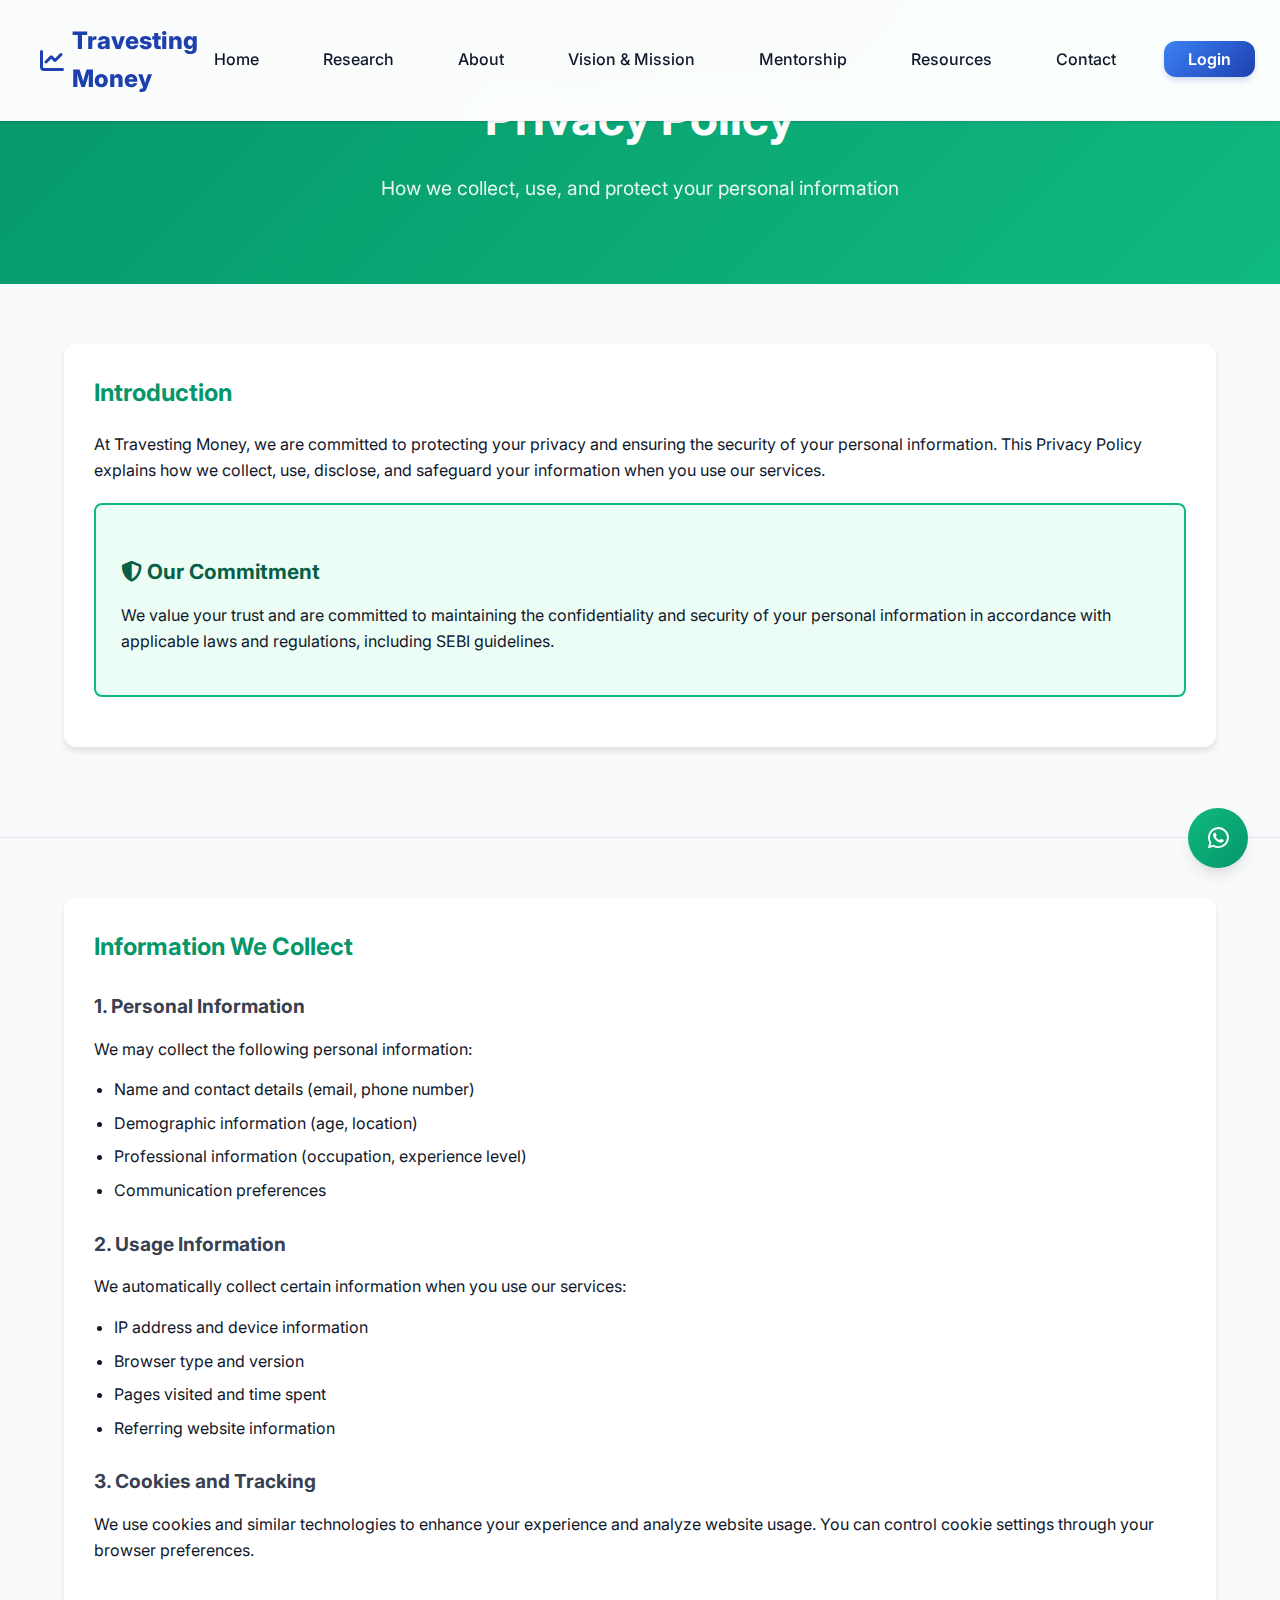
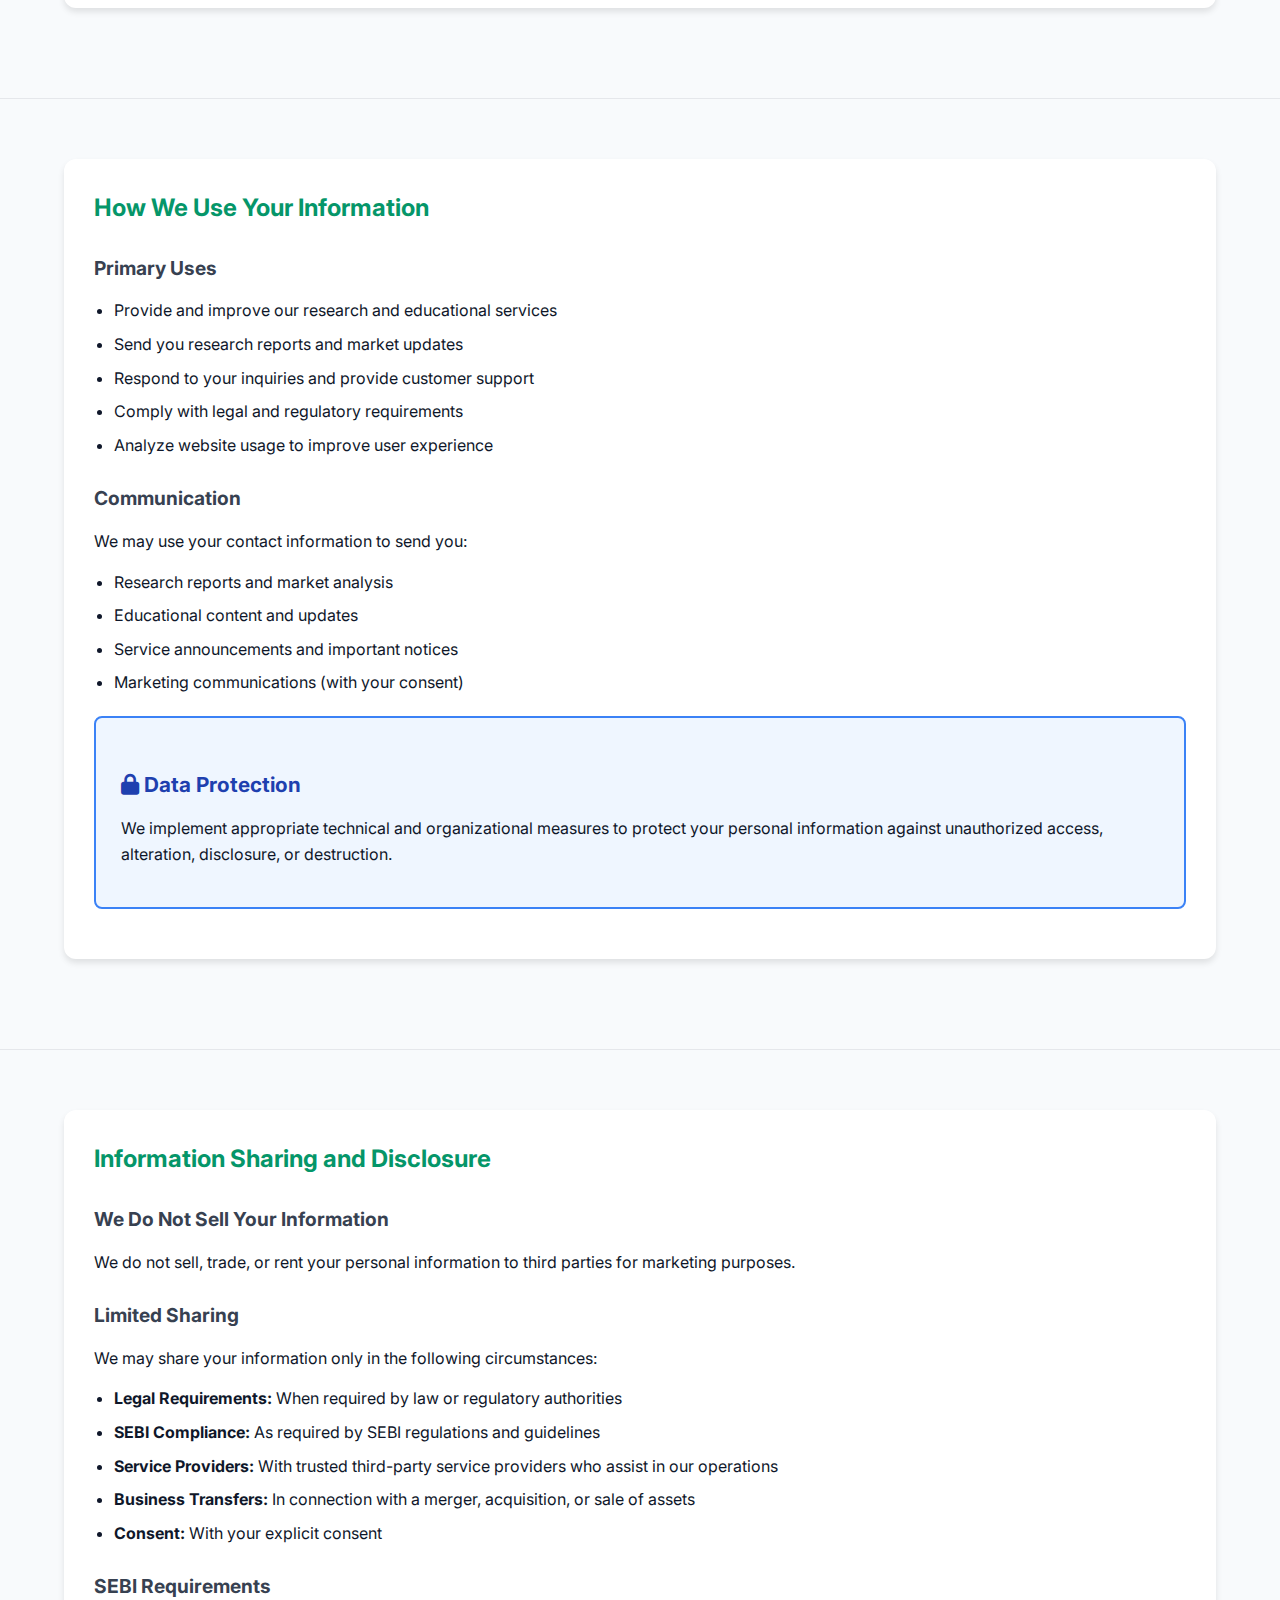
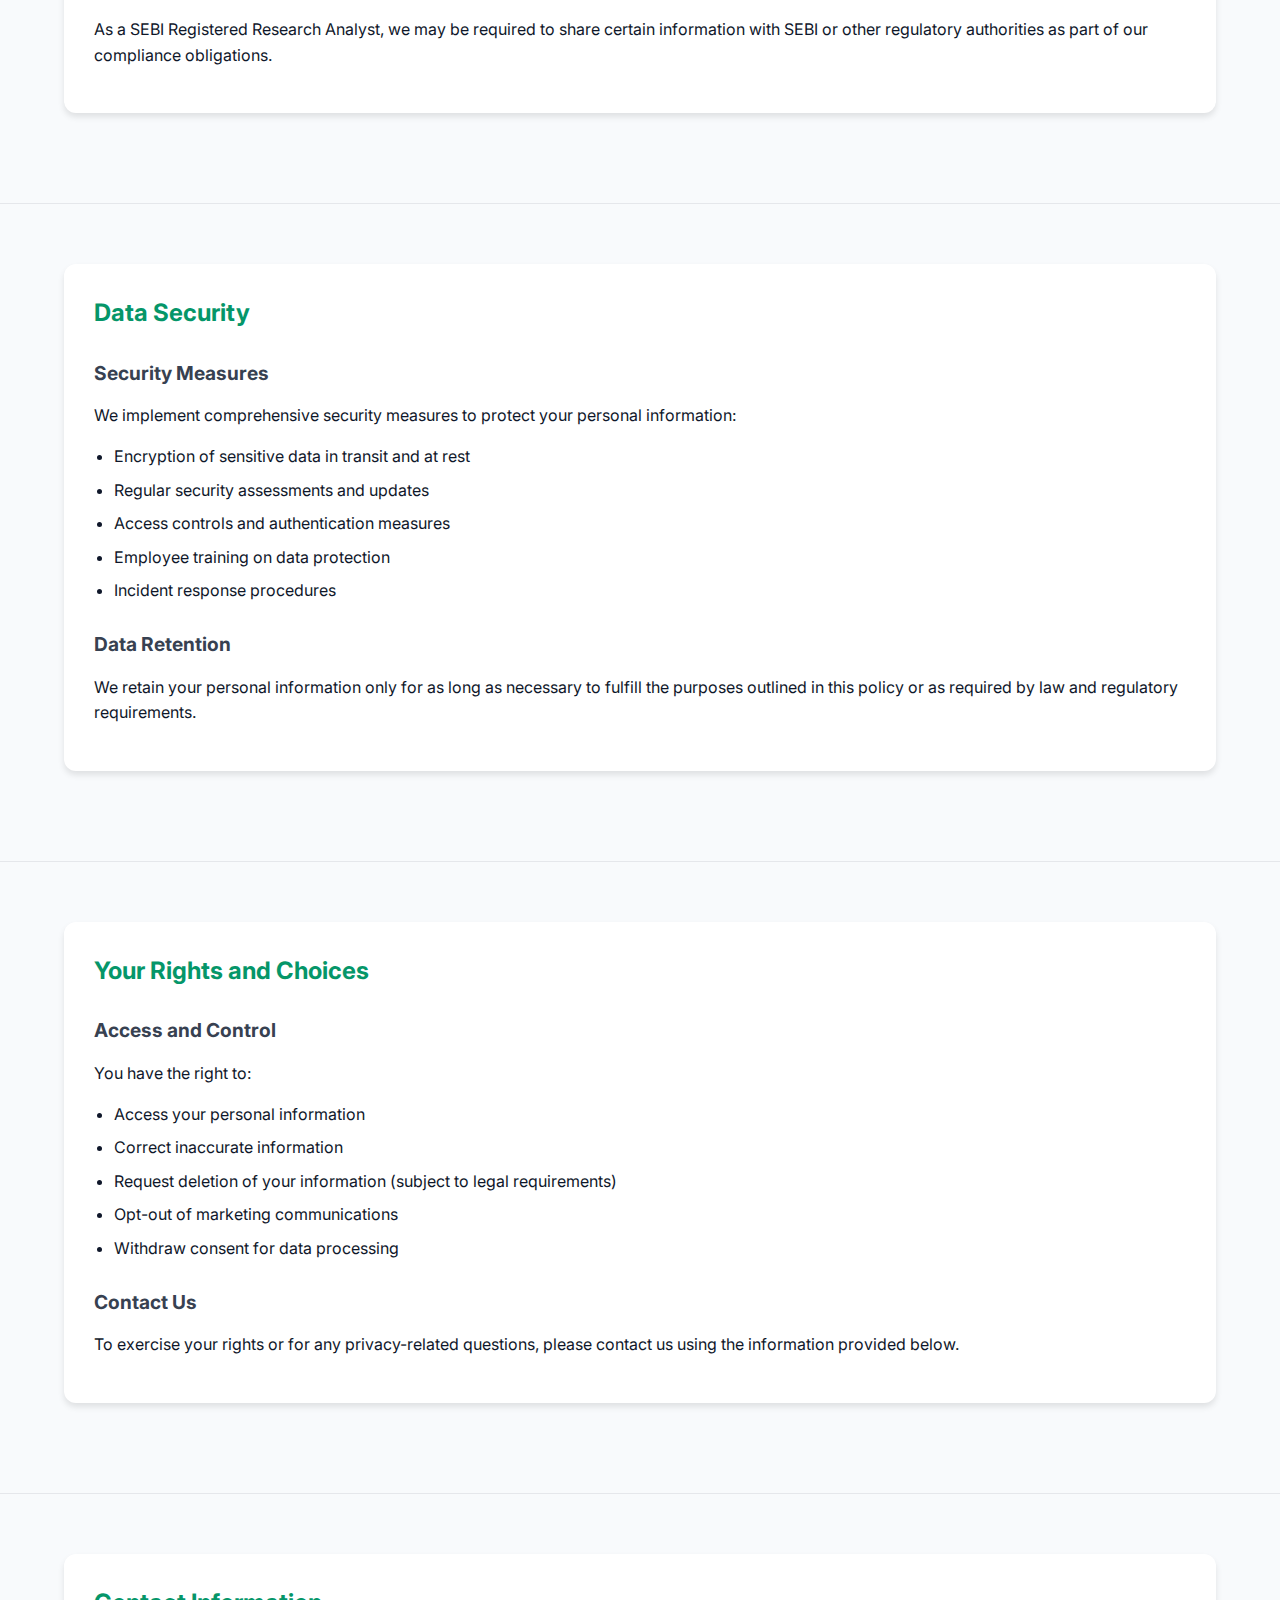
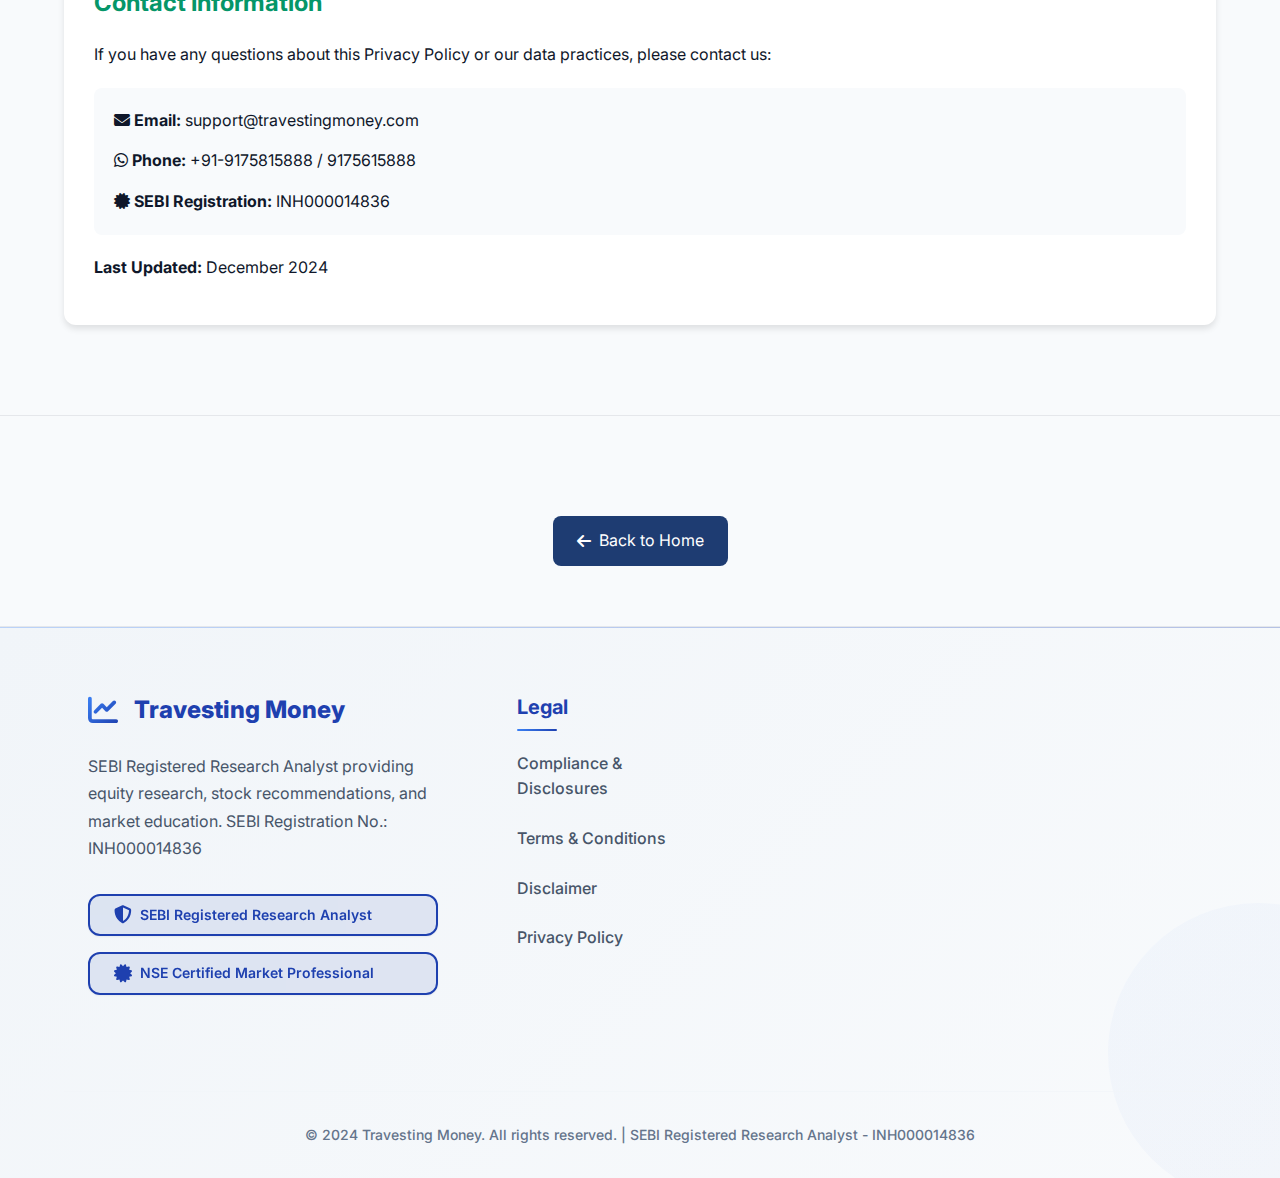
<file: public/privacy.html>
<!DOCTYPE html>
<html lang="en">
<head>
    <meta charset="UTF-8">
    <meta name="viewport" content="width=device-width, initial-scale=1.0">
    <title>Privacy Policy - Travesting Money</title>
    <meta name="description" content="Privacy policy for Travesting Money. Learn how we collect, use, and protect your personal information. SEBI Registered Research Analyst - INH000014836">
    <meta name="keywords" content="privacy policy, data protection, Travesting Money, research analyst">
    <meta name="author" content="Travesting Money">
    
    <!-- Fonts -->
    <link rel="preconnect" href="https://fonts.googleapis.com">
    <link rel="preconnect" href="https://fonts.gstatic.com" crossorigin>
    <link href="https://fonts.googleapis.com/css2?family=Inter:wght@300;400;500;600;700;800;900&display=swap" rel="stylesheet">
    
    <!-- Font Awesome -->
    <link rel="stylesheet" href="https://cdnjs.cloudflare.com/ajax/libs/font-awesome/6.4.0/css/all.min.css">
    
    <!-- Custom CSS -->
    <link rel="stylesheet" href="styles/main.css">
    
    <style>
        .privacy-hero {
            background: linear-gradient(135deg, #059669 0%, #10b981 100%);
            color: white;
            padding: 80px 0;
            text-align: center;
        }
        
        .privacy-hero h1 {
            font-size: 3rem;
            margin-bottom: 1rem;
        }
        
        .privacy-hero p {
            font-size: 1.2rem;
            opacity: 0.9;
        }
        
        .privacy-section {
            padding: 60px 0;
            border-bottom: 1px solid #e5e7eb;
        }
        
        .privacy-section:last-child {
            border-bottom: none;
        }
        
        .privacy-card {
            background: white;
            border-radius: 12px;
            padding: 30px;
            box-shadow: 0 4px 6px rgba(0, 0, 0, 0.1);
            margin-bottom: 30px;
        }
        
        .privacy-card h3 {
            color: #059669;
            margin-bottom: 20px;
            font-size: 1.5rem;
        }
        
        .privacy-card h4 {
            color: #374151;
            margin: 25px 0 15px 0;
            font-size: 1.2rem;
        }
        
        .privacy-card p {
            line-height: 1.6;
            margin-bottom: 15px;
        }
        
        .privacy-card ul {
            margin: 15px 0;
            padding-left: 20px;
        }
        
        .privacy-card li {
            margin-bottom: 8px;
            line-height: 1.6;
        }
        
        .data-notice {
            background: #ecfdf5;
            border: 2px solid #10b981;
            border-radius: 8px;
            padding: 25px;
            margin: 20px 0;
        }
        
        .data-notice h4 {
            color: #065f46;
            margin-bottom: 15px;
            font-size: 1.3rem;
        }
        
        .security-notice {
            background: #eff6ff;
            border: 2px solid #3b82f6;
            border-radius: 8px;
            padding: 25px;
            margin: 20px 0;
        }
        
        .security-notice h4 {
            color: #1e40af;
            margin-bottom: 15px;
            font-size: 1.3rem;
        }
        
        .back-to-home {
            text-align: center;
            margin-top: 40px;
        }
        
        .back-to-home a {
            display: inline-flex;
            align-items: center;
            background: #1e3c72;
            color: white;
            padding: 12px 24px;
            border-radius: 8px;
            text-decoration: none;
            transition: background 0.3s;
        }
        
        .back-to-home a:hover {
            background: #1e40af;
        }
        
        .back-to-home i {
            margin-right: 8px;
        }
    </style>
</head>
<body>
    <!-- Navigation -->
    <nav class="navbar">
        <div class="nav-container">
            <div class="nav-logo">
                <a href="index.html">
                    <i class="fas fa-chart-line"></i>
                    <span>Travesting Money</span>
                </a>
            </div>
            
            <ul class="nav-menu">
                <li><a href="index.html#home" class="nav-link">Home</a></li>
                <li><a href="index.html#courses" class="nav-link">Research</a></li>
                <li><a href="index.html#about" class="nav-link">About</a></li>
                <li><a href="index.html#vision-mission" class="nav-link">Vision & Mission</a></li>
                <li><a href="index.html#mentorship" class="nav-link">Mentorship</a></li>
                <li><a href="index.html#resources" class="nav-link">Resources</a></li>
                <li><a href="index.html#contact" class="nav-link">Contact</a></li>
                <li><a href="#login" class="nav-btn">Login</a></li>
            </ul>
            
            <div class="nav-toggle">
                <span class="bar"></span>
                <span class="bar"></span>
                <span class="bar"></span>
            </div>
        </div>
    </nav>

    <!-- Privacy Hero -->
    <section class="privacy-hero">
        <div class="container">
            <h1>Privacy Policy</h1>
            <p>How we collect, use, and protect your personal information</p>
        </div>
    </section>

    <!-- Introduction -->
    <section class="privacy-section">
        <div class="container">
            <div class="privacy-card">
                <h3>Introduction</h3>
                <p>At Travesting Money, we are committed to protecting your privacy and ensuring the security of your personal information. This Privacy Policy explains how we collect, use, disclose, and safeguard your information when you use our services.</p>
                
                <div class="data-notice">
                    <h4><i class="fas fa-shield-alt"></i> Our Commitment</h4>
                    <p>We value your trust and are committed to maintaining the confidentiality and security of your personal information in accordance with applicable laws and regulations, including SEBI guidelines.</p>
                </div>
            </div>
        </div>
    </section>

    <!-- Information We Collect -->
    <section class="privacy-section">
        <div class="container">
            <div class="privacy-card">
                <h3>Information We Collect</h3>
                
                <h4>1. Personal Information</h4>
                <p>We may collect the following personal information:</p>
                <ul>
                    <li>Name and contact details (email, phone number)</li>
                    <li>Demographic information (age, location)</li>
                    <li>Professional information (occupation, experience level)</li>
                    <li>Communication preferences</li>
                </ul>
                
                <h4>2. Usage Information</h4>
                <p>We automatically collect certain information when you use our services:</p>
                <ul>
                    <li>IP address and device information</li>
                    <li>Browser type and version</li>
                    <li>Pages visited and time spent</li>
                    <li>Referring website information</li>
                </ul>
                
                <h4>3. Cookies and Tracking</h4>
                <p>We use cookies and similar technologies to enhance your experience and analyze website usage. You can control cookie settings through your browser preferences.</p>
            </div>
        </div>
    </section>

    <!-- How We Use Information -->
    <section class="privacy-section">
        <div class="container">
            <div class="privacy-card">
                <h3>How We Use Your Information</h3>
                
                <h4>Primary Uses</h4>
                <ul>
                    <li>Provide and improve our research and educational services</li>
                    <li>Send you research reports and market updates</li>
                    <li>Respond to your inquiries and provide customer support</li>
                    <li>Comply with legal and regulatory requirements</li>
                    <li>Analyze website usage to improve user experience</li>
                </ul>
                
                <h4>Communication</h4>
                <p>We may use your contact information to send you:</p>
                <ul>
                    <li>Research reports and market analysis</li>
                    <li>Educational content and updates</li>
                    <li>Service announcements and important notices</li>
                    <li>Marketing communications (with your consent)</li>
                </ul>
                
                <div class="security-notice">
                    <h4><i class="fas fa-lock"></i> Data Protection</h4>
                    <p>We implement appropriate technical and organizational measures to protect your personal information against unauthorized access, alteration, disclosure, or destruction.</p>
                </div>
            </div>
        </div>
    </section>

    <!-- Information Sharing -->
    <section class="privacy-section">
        <div class="container">
            <div class="privacy-card">
                <h3>Information Sharing and Disclosure</h3>
                
                <h4>We Do Not Sell Your Information</h4>
                <p>We do not sell, trade, or rent your personal information to third parties for marketing purposes.</p>
                
                <h4>Limited Sharing</h4>
                <p>We may share your information only in the following circumstances:</p>
                <ul>
                    <li><strong>Legal Requirements:</strong> When required by law or regulatory authorities</li>
                    <li><strong>SEBI Compliance:</strong> As required by SEBI regulations and guidelines</li>
                    <li><strong>Service Providers:</strong> With trusted third-party service providers who assist in our operations</li>
                    <li><strong>Business Transfers:</strong> In connection with a merger, acquisition, or sale of assets</li>
                    <li><strong>Consent:</strong> With your explicit consent</li>
                </ul>
                
                <h4>SEBI Requirements</h4>
                <p>As a SEBI Registered Research Analyst, we may be required to share certain information with SEBI or other regulatory authorities as part of our compliance obligations.</p>
            </div>
        </div>
    </section>

    <!-- Data Security -->
    <section class="privacy-section">
        <div class="container">
            <div class="privacy-card">
                <h3>Data Security</h3>
                
                <h4>Security Measures</h4>
                <p>We implement comprehensive security measures to protect your personal information:</p>
                <ul>
                    <li>Encryption of sensitive data in transit and at rest</li>
                    <li>Regular security assessments and updates</li>
                    <li>Access controls and authentication measures</li>
                    <li>Employee training on data protection</li>
                    <li>Incident response procedures</li>
                </ul>
                
                <h4>Data Retention</h4>
                <p>We retain your personal information only for as long as necessary to fulfill the purposes outlined in this policy or as required by law and regulatory requirements.</p>
            </div>
        </div>
    </section>

    <!-- Your Rights -->
    <section class="privacy-section">
        <div class="container">
            <div class="privacy-card">
                <h3>Your Rights and Choices</h3>
                
                <h4>Access and Control</h4>
                <p>You have the right to:</p>
                <ul>
                    <li>Access your personal information</li>
                    <li>Correct inaccurate information</li>
                    <li>Request deletion of your information (subject to legal requirements)</li>
                    <li>Opt-out of marketing communications</li>
                    <li>Withdraw consent for data processing</li>
                </ul>
                
                <h4>Contact Us</h4>
                <p>To exercise your rights or for any privacy-related questions, please contact us using the information provided below.</p>
            </div>
        </div>
    </section>

    <!-- Contact Information -->
    <section class="privacy-section">
        <div class="container">
            <div class="privacy-card">
                <h3>Contact Information</h3>
                <p>If you have any questions about this Privacy Policy or our data practices, please contact us:</p>
                
                <div style="background: #f8fafc; padding: 20px; border-radius: 8px; margin: 20px 0;">
                    <div style="margin-bottom: 15px;">
                        <strong><i class="fas fa-envelope"></i> Email:</strong> support@travestingmoney.com
                    </div>
                    <div style="margin-bottom: 15px;">
                        <strong><i class="fab fa-whatsapp"></i> Phone:</strong> +91-9175815888 / 9175615888
                    </div>
                    <div>
                        <strong><i class="fas fa-certificate"></i> SEBI Registration:</strong> INH000014836
                    </div>
                </div>
                
                <p><strong>Last Updated:</strong> December 2024</p>
            </div>
        </div>
    </section>

    <!-- Back to Home -->
    <section class="privacy-section">
        <div class="container">
            <div class="back-to-home">
                <a href="index.html">
                    <i class="fas fa-arrow-left"></i>
                    Back to Home
                </a>
            </div>
        </div>
    </section>

    <!-- Footer -->
    <footer class="footer">
        <div class="container">
            <div class="footer-content">
                <div class="footer-section">
                    <div class="footer-logo">
                        <i class="fas fa-chart-line"></i>
                        <span>Travesting Money</span>
                    </div>
                    <p>
                        SEBI Registered Research Analyst providing equity research, stock recommendations, 
                        and market education. SEBI Registration No.: INH000014836
                    </p>
                    <div class="sebi-compliance">
                        <div class="compliance-badge">
                            <i class="fas fa-shield-alt"></i>
                            <span>SEBI Registered Research Analyst</span>
                        </div>
                        <div class="compliance-badge">
                            <i class="fas fa-certificate"></i>
                            <span>NSE Certified Market Professional</span>
                        </div>
                    </div>
                </div>
                
                <div class="footer-section">
                    <h4>Legal</h4>
                    <ul>
                        <li><a href="compliance.html">Compliance & Disclosures</a></li>
                        <li><a href="terms.html">Terms & Conditions</a></li>
                        <li><a href="disclaimer.html">Disclaimer</a></li>
                        <li><a href="privacy.html">Privacy Policy</a></li>
                    </ul>
                </div>
            </div>
            
            <div class="footer-bottom">
                <p>&copy; 2024 Travesting Money. All rights reserved. | SEBI Registered Research Analyst - INH000014836</p>
            </div>
        </div>
    </footer>

    <!-- WhatsApp Button -->
    <a href="https://wa.me/919175815888" class="whatsapp-button" target="_blank" aria-label="Contact us on WhatsApp">
        <i class="fab fa-whatsapp"></i>
    </a>

    <!-- Custom JavaScript -->
    <script src="scripts/main.js"></script>
</body>
</html>
</file>
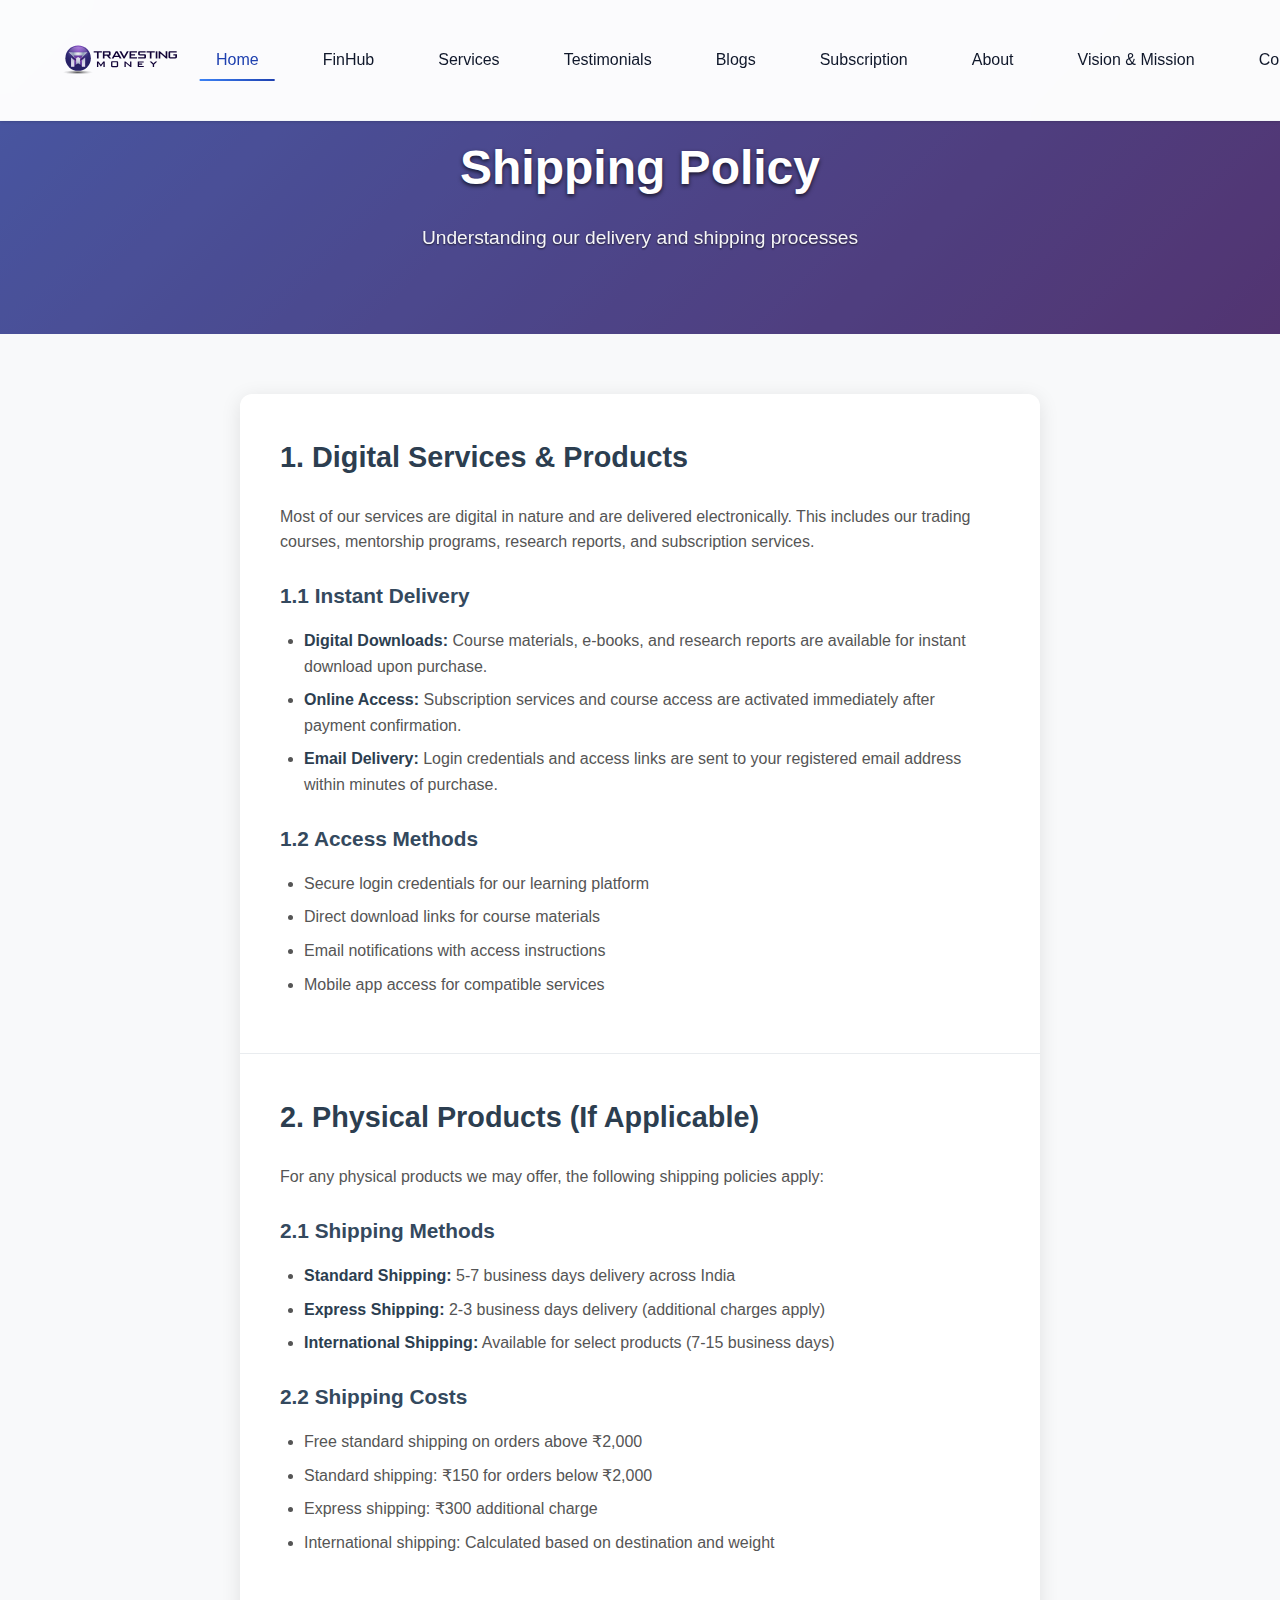
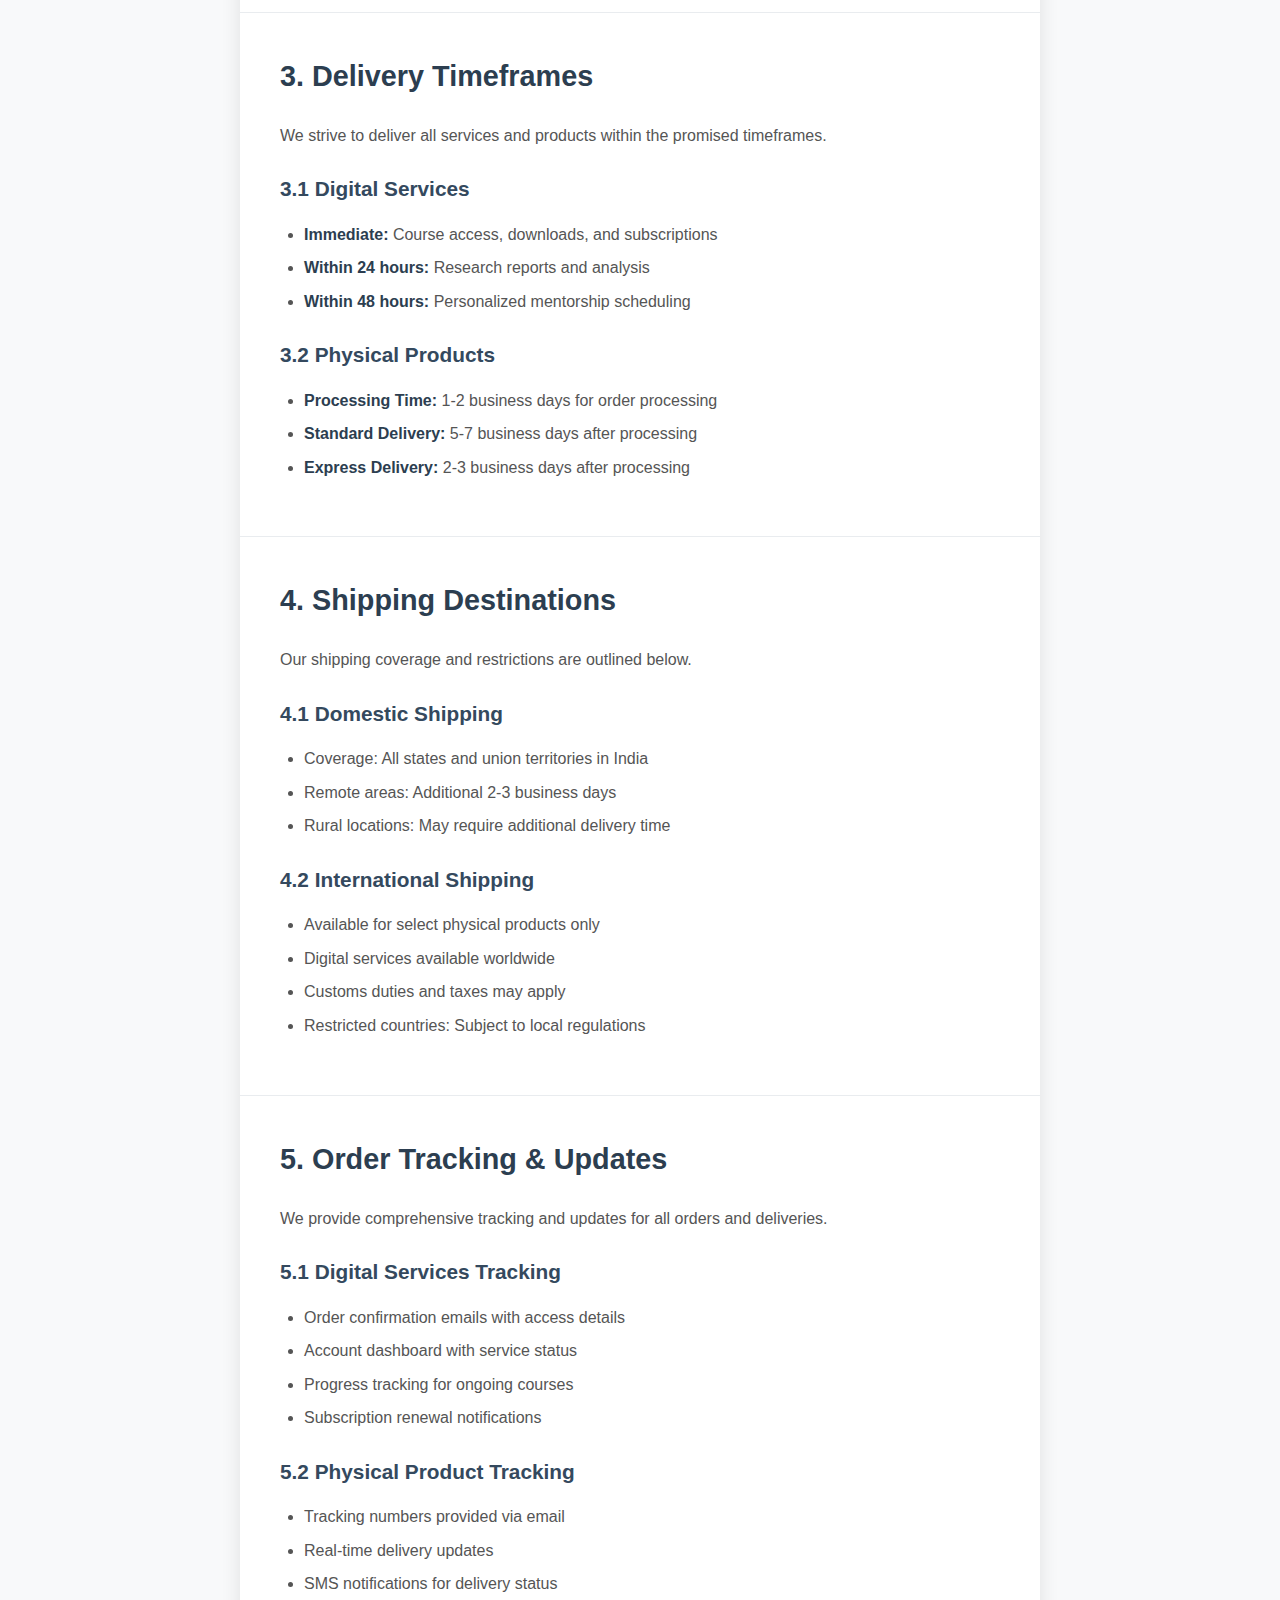
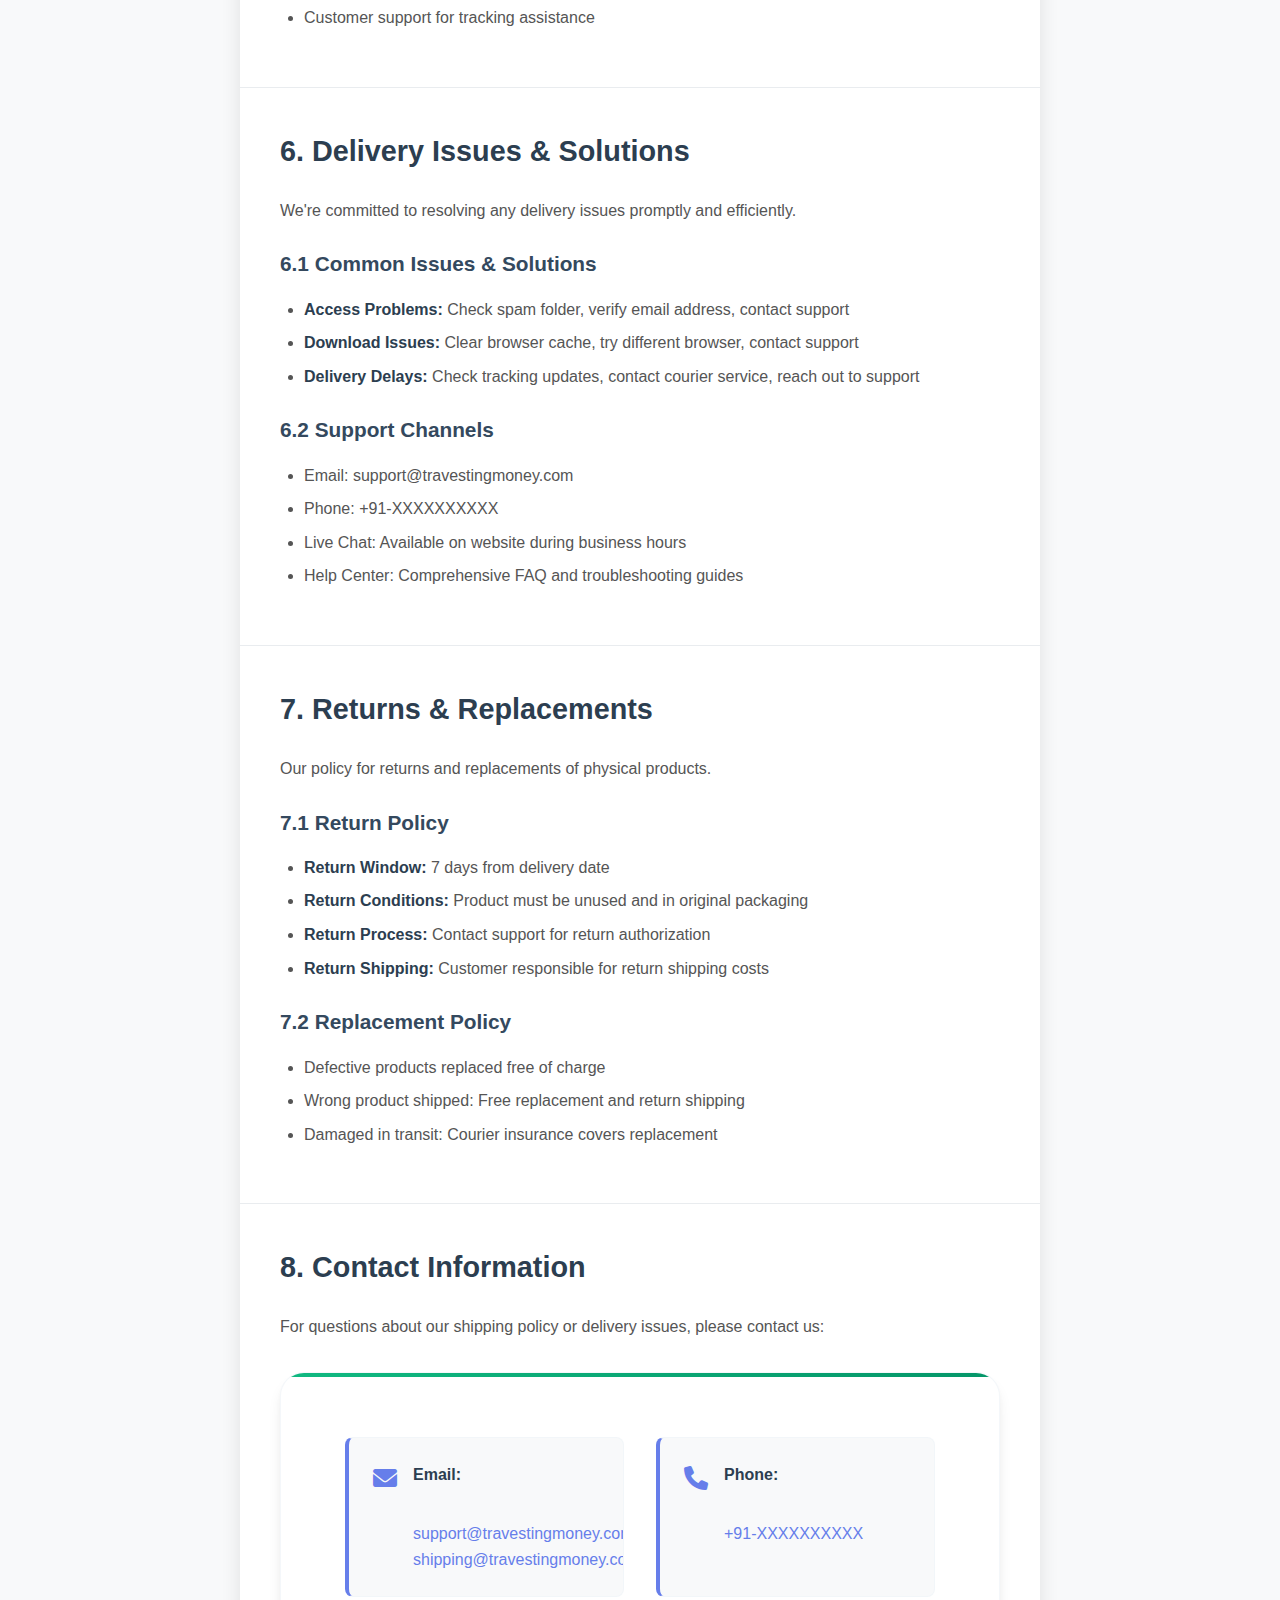
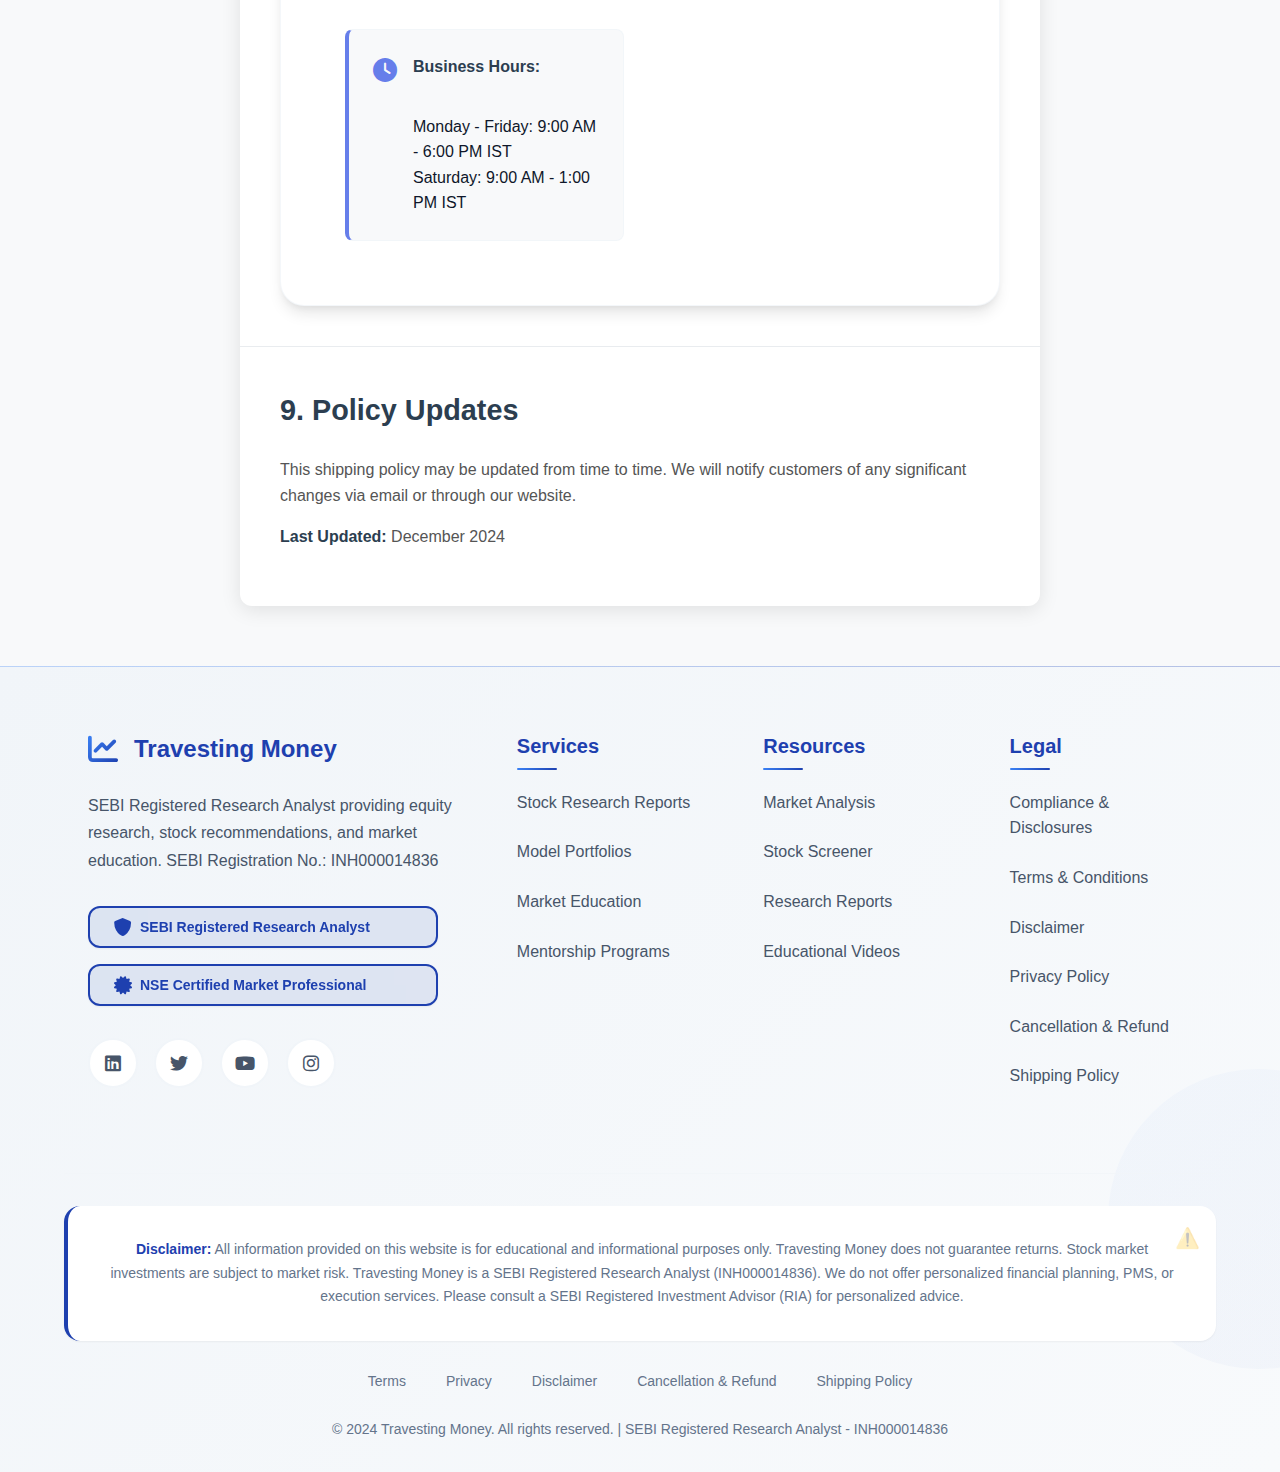
<file: public/shipping-policy.html>
<!DOCTYPE html>
<html lang="en">
<head>
    <meta charset="UTF-8">
    <meta name="viewport" content="width=device-width, initial-scale=1.0">
    <title>Shipping Policy - Travesting Money</title>
    <meta name="description" content="Learn about our shipping policies, delivery times, and shipping methods for all products and services at Travesting Money.">
    <link rel="stylesheet" href="styles/main.css">
    <link rel="stylesheet" href="https://cdnjs.cloudflare.com/ajax/libs/font-awesome/6.0.0/css/all.min.css">
    <link rel="icon" type="image/x-icon" href="images/favicon.ico">
</head>
<body>
    <!-- Header -->
    <nav class="navbar">
        <div class="nav-container">
            <div class="nav-logo">
                <a href="#home">
                    <img src="./images/Logo COLOR H.svg" alt="Travesting Money Logo" class="logo-image">
                    <!-- <span>Travesting Money</span> -->
                </a>
            </div>
            
            <ul class="nav-menu">
                <li><a href="#home" class="nav-link active">Home</a></li>
                <li><a href="#courses" class="nav-link">FinHub</a></li>
                <li><a href="#finhub-services" class="nav-link">Services</a></li>
                <li><a href="#testimonials" class="nav-link">Testimonials</a></li>
                <li><a href="#blogs" class="nav-link">Blogs</a></li>
                <li><a href="subscription.html" class="nav-link">Subscription</a></li>
                <li><a href="#about" class="nav-link">About</a></li>
                <li><a href="#vision-mission" class="nav-link">Vision & Mission</a></li>
                <li><a href="#contact" class="nav-link">Contact</a></li>
            </ul>
            
            <div class="nav-close" id="nav-close">
                <span class="sr-only">Close Menu</span>
            </div>
            
            <div class="nav-toggle">
                <span class="bar"></span>
                <span class="bar"></span>
                <span class="bar"></span>
            </div>
        </div>
    </nav>

    <!-- Main Content -->
    <main class="main-content">
            <!-- Hero Section -->
    <section class="hero-section policy-hero" style="position: relative;">
        <!-- Background overlay for better text visibility -->
        <div style="position: absolute; top: 0; left: 0; right: 0; bottom: 0; background: rgba(0,0,0,0.3); z-index: 1;"></div>
        <div class="container" style="position: relative; z-index: 10;">
            <div class="hero-content" style="position: relative; z-index: 10;">
                <h1 style="color: white; text-shadow: 0 2px 4px rgba(0,0,0,0.7); font-size: 3rem; margin-bottom: 1rem;">Shipping Policy</h1>
                <p style="color: white; text-shadow: 0 1px 2px rgba(0,0,0,0.7); font-size: 1.2rem; opacity: 0.95;">Understanding our delivery and shipping processes</p>
            </div>
        </div>
    </section>

        <!-- Policy Content -->
        <section class="policy-content">
            <div class="container">
                <div class="policy-wrapper">
                    <div class="policy-section">
                        <h2>1. Digital Services & Products</h2>
                        <p>Most of our services are digital in nature and are delivered electronically. This includes our trading courses, mentorship programs, research reports, and subscription services.</p>
                        
                        <h3>1.1 Instant Delivery</h3>
                        <ul>
                            <li><strong>Digital Downloads:</strong> Course materials, e-books, and research reports are available for instant download upon purchase.</li>
                            <li><strong>Online Access:</strong> Subscription services and course access are activated immediately after payment confirmation.</li>
                            <li><strong>Email Delivery:</strong> Login credentials and access links are sent to your registered email address within minutes of purchase.</li>
                        </ul>

                        <h3>1.2 Access Methods</h3>
                        <ul>
                            <li>Secure login credentials for our learning platform</li>
                            <li>Direct download links for course materials</li>
                            <li>Email notifications with access instructions</li>
                            <li>Mobile app access for compatible services</li>
                        </ul>
                    </div>

                    <div class="policy-section">
                        <h2>2. Physical Products (If Applicable)</h2>
                        <p>For any physical products we may offer, the following shipping policies apply:</p>
                        
                        <h3>2.1 Shipping Methods</h3>
                        <ul>
                            <li><strong>Standard Shipping:</strong> 5-7 business days delivery across India</li>
                            <li><strong>Express Shipping:</strong> 2-3 business days delivery (additional charges apply)</li>
                            <li><strong>International Shipping:</strong> Available for select products (7-15 business days)</li>
                        </ul>

                        <h3>2.2 Shipping Costs</h3>
                        <ul>
                            <li>Free standard shipping on orders above ₹2,000</li>
                            <li>Standard shipping: ₹150 for orders below ₹2,000</li>
                            <li>Express shipping: ₹300 additional charge</li>
                            <li>International shipping: Calculated based on destination and weight</li>
                        </ul>
                    </div>

                    <div class="policy-section">
                        <h2>3. Delivery Timeframes</h2>
                        <p>We strive to deliver all services and products within the promised timeframes.</p>
                        
                        <h3>3.1 Digital Services</h3>
                        <ul>
                            <li><strong>Immediate:</strong> Course access, downloads, and subscriptions</li>
                            <li><strong>Within 24 hours:</strong> Research reports and analysis</li>
                            <li><strong>Within 48 hours:</strong> Personalized mentorship scheduling</li>
                        </ul>

                        <h3>3.2 Physical Products</h3>
                        <ul>
                            <li><strong>Processing Time:</strong> 1-2 business days for order processing</li>
                            <li><strong>Standard Delivery:</strong> 5-7 business days after processing</li>
                            <li><strong>Express Delivery:</strong> 2-3 business days after processing</li>
                        </ul>
                    </div>

                    <div class="policy-section">
                        <h2>4. Shipping Destinations</h2>
                        <p>Our shipping coverage and restrictions are outlined below.</p>
                        
                        <h3>4.1 Domestic Shipping</h3>
                        <ul>
                            <li>Coverage: All states and union territories in India</li>
                            <li>Remote areas: Additional 2-3 business days</li>
                            <li>Rural locations: May require additional delivery time</li>
                        </ul>

                        <h3>4.2 International Shipping</h3>
                        <ul>
                            <li>Available for select physical products only</li>
                            <li>Digital services available worldwide</li>
                            <li>Customs duties and taxes may apply</li>
                            <li>Restricted countries: Subject to local regulations</li>
                        </ul>
                    </div>

                    <div class="policy-section">
                        <h2>5. Order Tracking & Updates</h2>
                        <p>We provide comprehensive tracking and updates for all orders and deliveries.</p>
                        
                        <h3>5.1 Digital Services Tracking</h3>
                        <ul>
                            <li>Order confirmation emails with access details</li>
                            <li>Account dashboard with service status</li>
                            <li>Progress tracking for ongoing courses</li>
                            <li>Subscription renewal notifications</li>
                        </ul>

                        <h3>5.2 Physical Product Tracking</h3>
                        <ul>
                            <li>Tracking numbers provided via email</li>
                            <li>Real-time delivery updates</li>
                            <li>SMS notifications for delivery status</li>
                            <li>Customer support for tracking assistance</li>
                        </ul>
                    </div>

                    <div class="policy-section">
                        <h2>6. Delivery Issues & Solutions</h2>
                        <p>We're committed to resolving any delivery issues promptly and efficiently.</p>
                        
                        <h3>6.1 Common Issues & Solutions</h3>
                        <ul>
                            <li><strong>Access Problems:</strong> Check spam folder, verify email address, contact support</li>
                            <li><strong>Download Issues:</strong> Clear browser cache, try different browser, contact support</li>
                            <li><strong>Delivery Delays:</strong> Check tracking updates, contact courier service, reach out to support</li>
                        </ul>

                        <h3>6.2 Support Channels</h3>
                        <ul>
                            <li>Email: support@travestingmoney.com</li>
                            <li>Phone: +91-XXXXXXXXXX</li>
                            <li>Live Chat: Available on website during business hours</li>
                            <li>Help Center: Comprehensive FAQ and troubleshooting guides</li>
                        </ul>
                    </div>

                    <div class="policy-section">
                        <h2>7. Returns & Replacements</h2>
                        <p>Our policy for returns and replacements of physical products.</p>
                        
                        <h3>7.1 Return Policy</h3>
                        <ul>
                            <li><strong>Return Window:</strong> 7 days from delivery date</li>
                            <li><strong>Return Conditions:</strong> Product must be unused and in original packaging</li>
                            <li><strong>Return Process:</strong> Contact support for return authorization</li>
                            <li><strong>Return Shipping:</strong> Customer responsible for return shipping costs</li>
                        </ul>

                        <h3>7.2 Replacement Policy</h3>
                        <ul>
                            <li>Defective products replaced free of charge</li>
                            <li>Wrong product shipped: Free replacement and return shipping</li>
                            <li>Damaged in transit: Courier insurance covers replacement</li>
                        </ul>
                    </div>

                    <div class="policy-section">
                        <h2>8. Contact Information</h2>
                        <p>For questions about our shipping policy or delivery issues, please contact us:</p>
                        
                        <div class="contact-info">
                            <div class="contact-item">
                                <i class="fas fa-envelope"></i>
                                <div>
                                    <strong>Email:</strong><br>
                                    <a href="mailto:support@travestingmoney.com">support@travestingmoney.com</a><br>
                                    <a href="mailto:shipping@travestingmoney.com">shipping@travestingmoney.com</a>
                                </div>
                            </div>
                            <div class="contact-item">
                                <i class="fas fa-phone"></i>
                                <div>
                                    <strong>Phone:</strong><br>
                                    <a href="tel:+91-XXXXXXXXXX">+91-XXXXXXXXXX</a>
                                </div>
                            </div>
                            <div class="contact-item">
                                <i class="fas fa-clock"></i>
                                <div>
                                    <strong>Business Hours:</strong><br>
                                    Monday - Friday: 9:00 AM - 6:00 PM IST<br>
                                    Saturday: 9:00 AM - 1:00 PM IST
                                </div>
                            </div>
                        </div>
                    </div>

                    <div class="policy-section">
                        <h2>9. Policy Updates</h2>
                        <p>This shipping policy may be updated from time to time. We will notify customers of any significant changes via email or through our website.</p>
                        
                        <p><strong>Last Updated:</strong> December 2024</p>
                    </div>
                </div>
            </div>
        </section>
    </main>

    <!-- Footer -->
    <footer class="footer">
        <div class="container">
            <div class="footer-content">
                <div class="footer-section">
                    <div class="footer-logo">
                        <i class="fas fa-chart-line"></i>
                        <span>Travesting Money</span>
                    </div>
                    <p>
                        SEBI Registered Research Analyst providing equity research, stock recommendations, 
                        and market education. SEBI Registration No.: INH000014836
                    </p>
                    <div class="sebi-compliance">
                        <div class="compliance-badge">
                            <i class="fas fa-shield-alt"></i>
                            <span>SEBI Registered Research Analyst</span>
                        </div>
                        <div class="compliance-badge">
                            <i class="fas fa-certificate"></i>
                            <span>NSE Certified Market Professional</span>
                        </div>
                    </div>
                    <div class="social-links">
                        <a href="#" aria-label="Follow us on LinkedIn"><i class="fab fa-linkedin"></i></a>
                        <a href="#" aria-label="Follow us on Twitter"><i class="fab fa-twitter"></i></a>
                        <a href="#" aria-label="Follow us on YouTube"><i class="fab fa-youtube"></i></a>
                        <a href="#" aria-label="Follow us on Instagram"><i class="fab fa-instagram"></i></a>
                    </div>
                </div>
                
                <div class="footer-section">
                    <h4>Services</h4>
                    <ul>
                        <li><a href="#">Stock Research Reports</a></li>
                        <li><a href="#">Model Portfolios</a></li>
                        <li><a href="#">Market Education</a></li>
                        <li><a href="#">Mentorship Programs</a></li>
                    </ul>
                </div>
                
                <div class="footer-section">
                    <h4>Resources</h4>
                    <ul>
                        <li><a href="#">Market Analysis</a></li>
                        <li><a href="#">Stock Screener</a></li>
                        <li><a href="#">Research Reports</a></li>
                        <li><a href="#">Educational Videos</a></li>
                    </ul>
                </div>
                
                <div class="footer-section">
                    <h4>Legal</h4>
                    <ul>
                        <li><a href="compliance.html">Compliance & Disclosures</a></li>
                        <li><a href="terms.html">Terms & Conditions</a></li>
                        <li><a href="disclaimer.html">Disclaimer</a></li>
                        <li><a href="privacy.html">Privacy Policy</a></li>
                        <li><a href="cancellation-refund.html">Cancellation & Refund</a></li>
                        <li><a href="shipping-policy.html">Shipping Policy</a></li>
                    </ul>
                </div>
            </div>
            
            <div class="footer-bottom">
                <div class="footer-disclaimer">
                    <p><strong>Disclaimer:</strong> All information provided on this website is for educational and informational purposes only. Travesting Money does not guarantee returns. Stock market investments are subject to market risk. Travesting Money is a SEBI Registered Research Analyst (INH000014836). We do not offer personalized financial planning, PMS, or execution services. Please consult a SEBI Registered Investment Advisor (RIA) for personalized advice.</p>
                </div>
                <div class="footer-bottom-links">
                    <a href="terms.html">Terms</a>
                    <a href="privacy.html">Privacy</a>
                    <a href="disclaimer.html">Disclaimer</a>
                    <a href="cancellation-refund.html">Cancellation & Refund</a>
                    <a href="shipping-policy.html">Shipping Policy</a>
                </div>
                <p>&copy; 2024 Travesting Money. All rights reserved. | SEBI Registered Research Analyst - INH000014836</p>
            </div>
        </div>
    </footer>

    <script src="scripts/main.js"></script>
    
    <!-- Policy Page Navigation Script -->
    <script>
        document.addEventListener('DOMContentLoaded', function() {
            const navToggle = document.querySelector('.nav-toggle');
            const navMenu = document.querySelector('.nav-menu');
            const navClose = document.querySelector('.nav-close');
            
            if (navToggle && navMenu) {
                navToggle.addEventListener('click', function() {
                    navMenu.classList.toggle('active');
                    navToggle.classList.toggle('active');
                });
                
                // Close mobile menu when clicking on close button
                if (navClose) {
                    navClose.addEventListener('click', function() {
                        navMenu.classList.remove('active');
                        navToggle.classList.remove('active');
                    });
                }
                
                // Close mobile menu when clicking on a link
                const navLinks = navMenu.querySelectorAll('.nav-link');
                navLinks.forEach(link => {
                    link.addEventListener('click', () => {
                        navMenu.classList.remove('active');
                        navToggle.classList.remove('active');
                    });
                });
                
                // Close mobile menu when clicking outside
                document.addEventListener('click', function(e) {
                    if (!navToggle.contains(e.target) && !navMenu.contains(e.target) && !navClose.contains(e.target)) {
                        navMenu.classList.remove('active');
                        navToggle.classList.remove('active');
                    }
                });
            }
        });
    </script>
</body>
</html>
</file>
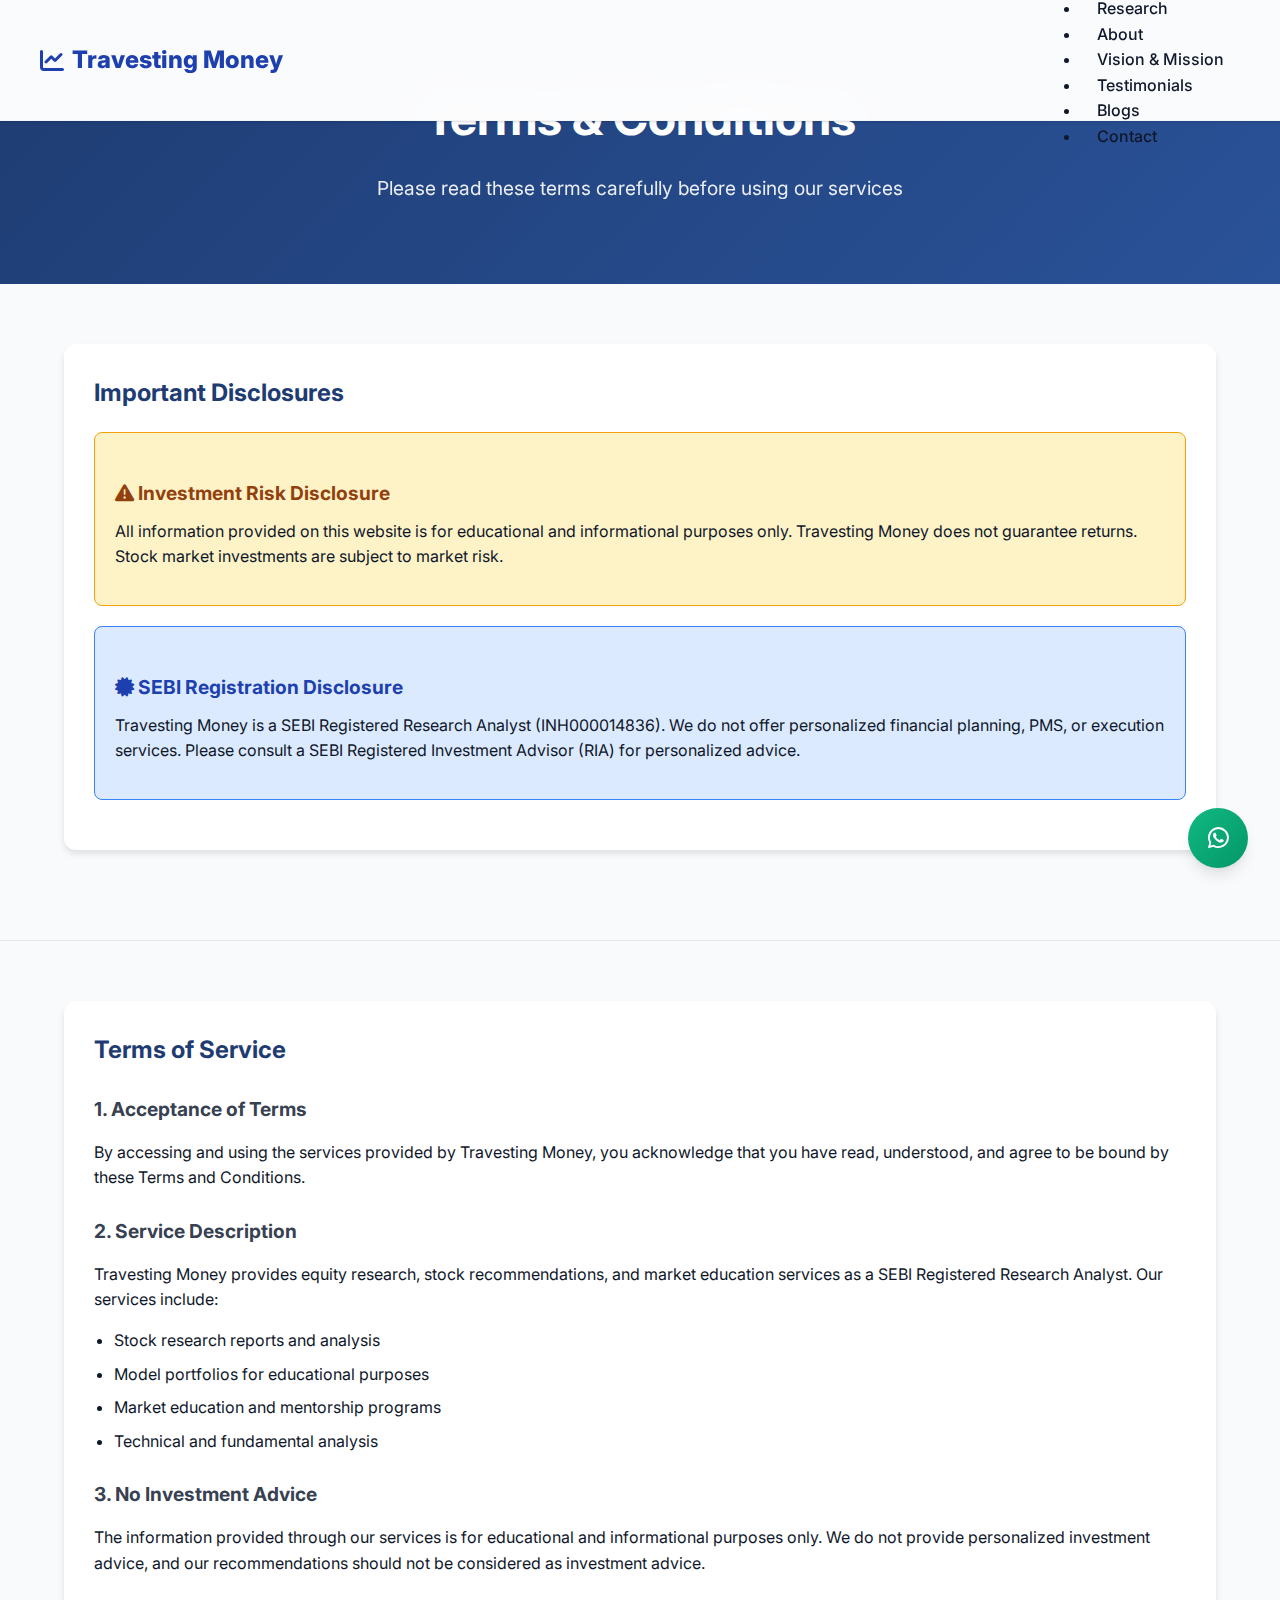
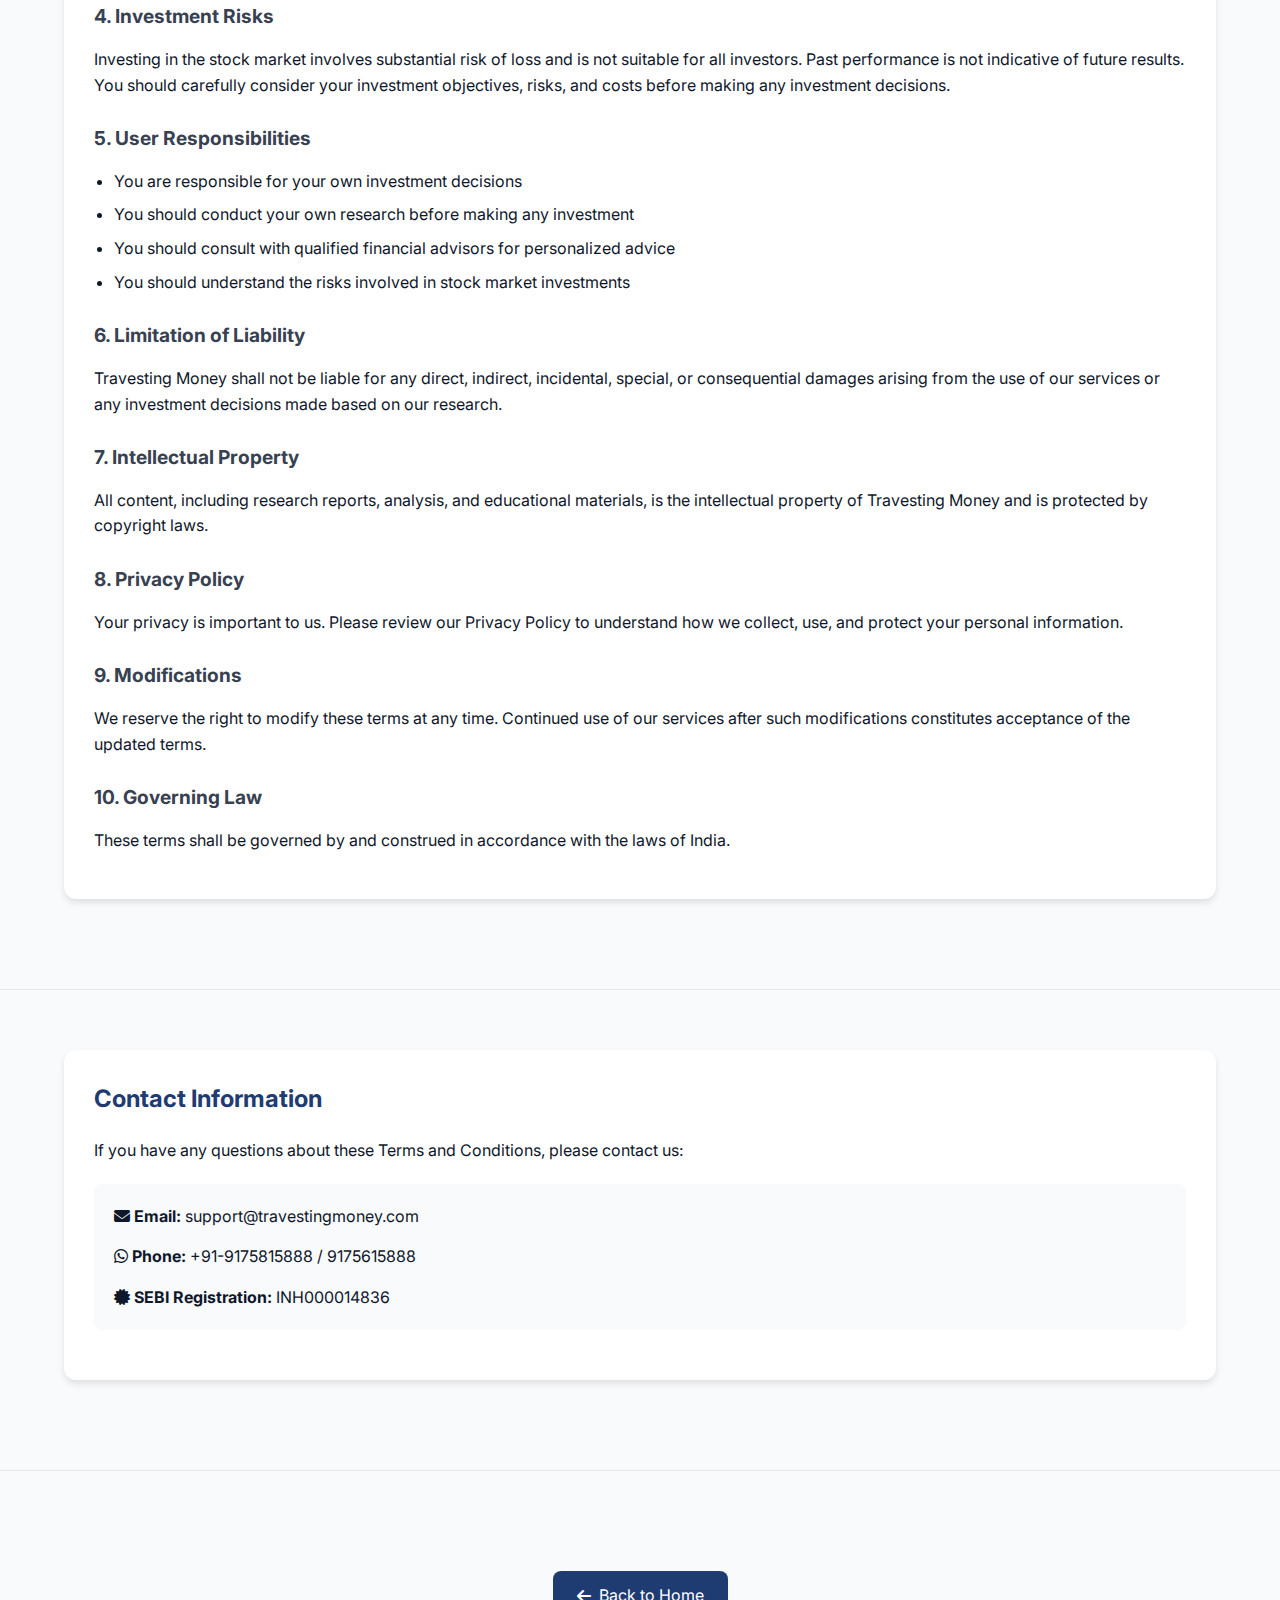
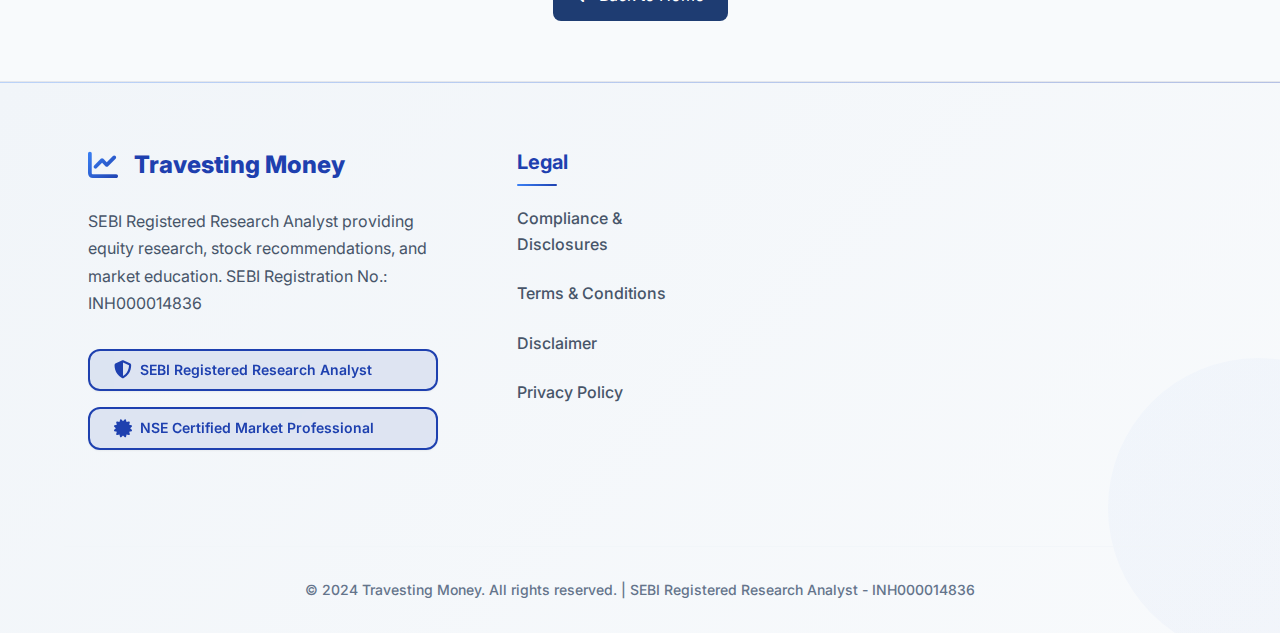
<file: public/terms.html>
<!DOCTYPE html>
<html lang="en">
<head>
    <meta charset="UTF-8">
    <meta name="viewport" content="width=device-width, initial-scale=1.0">
    <title>Terms & Conditions - Travesting Money</title>
    <meta name="description" content="Terms and conditions for Travesting Money services. SEBI Registered Research Analyst - INH000014836">
    <meta name="keywords" content="terms and conditions, legal, Travesting Money, research analyst">
    <meta name="author" content="Travesting Money">
    
    <!-- Fonts -->
    <link rel="preconnect" href="https://fonts.googleapis.com">
    <link rel="preconnect" href="https://fonts.gstatic.com" crossorigin>
    <link href="https://fonts.googleapis.com/css2?family=Inter:wght@300;400;500;600;700;800;900&display=swap" rel="stylesheet">
    
    <!-- Font Awesome -->
    <link rel="stylesheet" href="https://cdnjs.cloudflare.com/ajax/libs/font-awesome/6.4.0/css/all.min.css">
    
    <!-- Custom CSS -->
    <link rel="stylesheet" href="styles/main.css">
    
    <style>
        .terms-hero {
            background: linear-gradient(135deg, #1e3c72 0%, #2a5298 100%);
            color: white;
            padding: 80px 0;
            text-align: center;
        }
        
        .terms-hero h1 {
            font-size: 3rem;
            margin-bottom: 1rem;
        }
        
        .terms-hero p {
            font-size: 1.2rem;
            opacity: 0.9;
        }
        
        .terms-section {
            padding: 60px 0;
            border-bottom: 1px solid #e5e7eb;
        }
        
        .terms-section:last-child {
            border-bottom: none;
        }
        
        .terms-card {
            background: white;
            border-radius: 12px;
            padding: 30px;
            box-shadow: 0 4px 6px rgba(0, 0, 0, 0.1);
            margin-bottom: 30px;
        }
        
        .terms-card h3 {
            color: #1e3c72;
            margin-bottom: 20px;
            font-size: 1.5rem;
        }
        
        .terms-card h4 {
            color: #374151;
            margin: 25px 0 15px 0;
            font-size: 1.2rem;
        }
        
        .terms-card p {
            line-height: 1.6;
            margin-bottom: 15px;
        }
        
        .terms-card ul {
            margin: 15px 0;
            padding-left: 20px;
        }
        
        .terms-card li {
            margin-bottom: 8px;
            line-height: 1.6;
        }
        
        .important-notice {
            background: #fef3c7;
            border: 1px solid #f59e0b;
            border-radius: 8px;
            padding: 20px;
            margin: 20px 0;
        }
        
        .important-notice h4 {
            color: #92400e;
            margin-bottom: 10px;
        }
        
        .sebi-disclosure {
            background: #dbeafe;
            border: 1px solid #3b82f6;
            border-radius: 8px;
            padding: 20px;
            margin: 20px 0;
        }
        
        .sebi-disclosure h4 {
            color: #1e40af;
            margin-bottom: 10px;
        }
        
        .back-to-home {
            text-align: center;
            margin-top: 40px;
        }
        
        .back-to-home a {
            display: inline-flex;
            align-items: center;
            background: #1e3c72;
            color: white;
            padding: 12px 24px;
            border-radius: 8px;
            text-decoration: none;
            transition: background 0.3s;
        }
        
        .back-to-home a:hover {
            background: #1e40af;
        }
        
        .back-to-home i {
            margin-right: 8px;
        }
    </style>
</head>
<body>
    <!-- Navigation -->
    <nav class="navbar">
        <div class="nav-container">
            <div class="nav-logo">
                <a href="index.html">
                    <i class="fas fa-chart-line"></i>
                    <span>Travesting Money</span>
                </a>
            </div>
            
            <div class="nav-menu">
                <div class="nav-close" id="nav-close">
                    <span class="sr-only">Close Menu</span>
                </div>
                <ul>
                    <li><a href="index.html#home" class="nav-link">Home</a></li>
                    <li><a href="index.html#courses" class="nav-link">Research</a></li>
                    <li><a href="index.html#about" class="nav-link">About</a></li>
                    <li><a href="index.html#vision-mission" class="nav-link">Vision & Mission</a></li>
                    <li><a href="index.html#testimonials" class="nav-link">Testimonials</a></li>
                    <li><a href="index.html#blogs" class="nav-link">Blogs</a></li>
                    <li><a href="index.html#contact" class="nav-link">Contact</a></li>
                </ul>
            </div>
            
            <div class="nav-toggle">
                <span class="bar"></span>
                <span class="bar"></span>
                <span class="bar"></span>
            </div>
        </div>
    </nav>

    <!-- Terms Hero -->
    <section class="terms-hero">
        <div class="container">
            <h1>Terms & Conditions</h1>
            <p>Please read these terms carefully before using our services</p>
        </div>
    </section>

    <!-- Important Disclosures -->
    <section class="terms-section">
        <div class="container">
            <div class="terms-card">
                <h3>Important Disclosures</h3>
                
                <div class="important-notice">
                    <h4><i class="fas fa-exclamation-triangle"></i> Investment Risk Disclosure</h4>
                    <p>All information provided on this website is for educational and informational purposes only. Travesting Money does not guarantee returns. Stock market investments are subject to market risk.</p>
                </div>
                
                <div class="sebi-disclosure">
                    <h4><i class="fas fa-certificate"></i> SEBI Registration Disclosure</h4>
                    <p>Travesting Money is a SEBI Registered Research Analyst (INH000014836). We do not offer personalized financial planning, PMS, or execution services. Please consult a SEBI Registered Investment Advisor (RIA) for personalized advice.</p>
                </div>
            </div>
        </div>
    </section>

    <!-- Terms of Service -->
    <section class="terms-section">
        <div class="container">
            <div class="terms-card">
                <h3>Terms of Service</h3>
                
                <h4>1. Acceptance of Terms</h4>
                <p>By accessing and using the services provided by Travesting Money, you acknowledge that you have read, understood, and agree to be bound by these Terms and Conditions.</p>
                
                <h4>2. Service Description</h4>
                <p>Travesting Money provides equity research, stock recommendations, and market education services as a SEBI Registered Research Analyst. Our services include:</p>
                <ul>
                    <li>Stock research reports and analysis</li>
                    <li>Model portfolios for educational purposes</li>
                    <li>Market education and mentorship programs</li>
                    <li>Technical and fundamental analysis</li>
                </ul>
                
                <h4>3. No Investment Advice</h4>
                <p>The information provided through our services is for educational and informational purposes only. We do not provide personalized investment advice, and our recommendations should not be considered as investment advice.</p>
                
                <h4>4. Investment Risks</h4>
                <p>Investing in the stock market involves substantial risk of loss and is not suitable for all investors. Past performance is not indicative of future results. You should carefully consider your investment objectives, risks, and costs before making any investment decisions.</p>
                
                <h4>5. User Responsibilities</h4>
                <ul>
                    <li>You are responsible for your own investment decisions</li>
                    <li>You should conduct your own research before making any investment</li>
                    <li>You should consult with qualified financial advisors for personalized advice</li>
                    <li>You should understand the risks involved in stock market investments</li>
                </ul>
                
                <h4>6. Limitation of Liability</h4>
                <p>Travesting Money shall not be liable for any direct, indirect, incidental, special, or consequential damages arising from the use of our services or any investment decisions made based on our research.</p>
                
                <h4>7. Intellectual Property</h4>
                <p>All content, including research reports, analysis, and educational materials, is the intellectual property of Travesting Money and is protected by copyright laws.</p>
                
                <h4>8. Privacy Policy</h4>
                <p>Your privacy is important to us. Please review our Privacy Policy to understand how we collect, use, and protect your personal information.</p>
                
                <h4>9. Modifications</h4>
                <p>We reserve the right to modify these terms at any time. Continued use of our services after such modifications constitutes acceptance of the updated terms.</p>
                
                <h4>10. Governing Law</h4>
                <p>These terms shall be governed by and construed in accordance with the laws of India.</p>
            </div>
        </div>
    </section>

    <!-- Contact Information -->
    <section class="terms-section">
        <div class="container">
            <div class="terms-card">
                <h3>Contact Information</h3>
                <p>If you have any questions about these Terms and Conditions, please contact us:</p>
                
                <div style="background: #f8fafc; padding: 20px; border-radius: 8px; margin: 20px 0;">
                    <div style="margin-bottom: 15px;">
                        <strong><i class="fas fa-envelope"></i> Email:</strong> support@travestingmoney.com
                    </div>
                    <div style="margin-bottom: 15px;">
                        <strong><i class="fab fa-whatsapp"></i> Phone:</strong> +91-9175815888 / 9175615888
                    </div>
                    <div>
                        <strong><i class="fas fa-certificate"></i> SEBI Registration:</strong> INH000014836
                    </div>
                </div>
            </div>
        </div>
    </section>

    <!-- Back to Home -->
    <section class="terms-section">
        <div class="container">
            <div class="back-to-home">
                <a href="index.html">
                    <i class="fas fa-arrow-left"></i>
                    Back to Home
                </a>
            </div>
        </div>
    </section>

    <!-- Footer -->
    <footer class="footer">
        <div class="container">
            <div class="footer-content">
                <div class="footer-section">
                    <div class="footer-logo">
                        <i class="fas fa-chart-line"></i>
                        <span>Travesting Money</span>
                    </div>
                    <p>
                        SEBI Registered Research Analyst providing equity research, stock recommendations, 
                        and market education. SEBI Registration No.: INH000014836
                    </p>
                    <div class="sebi-compliance">
                        <div class="compliance-badge">
                            <i class="fas fa-shield-alt"></i>
                            <span>SEBI Registered Research Analyst</span>
                        </div>
                        <div class="compliance-badge">
                            <i class="fas fa-certificate"></i>
                            <span>NSE Certified Market Professional</span>
                        </div>
                    </div>
                </div>
                
                <div class="footer-section">
                    <h4>Legal</h4>
                    <ul>
                        <li><a href="compliance.html">Compliance & Disclosures</a></li>
                        <li><a href="terms.html">Terms & Conditions</a></li>
                        <li><a href="disclaimer.html">Disclaimer</a></li>
                        <li><a href="privacy.html">Privacy Policy</a></li>
                    </ul>
                </div>
            </div>
            
            <div class="footer-bottom">
                <p>&copy; 2024 Travesting Money. All rights reserved. | SEBI Registered Research Analyst - INH000014836</p>
            </div>
        </div>
    </footer>

    <!-- WhatsApp Button -->
    <a href="https://wa.me/919175815888" class="whatsapp-button" target="_blank" aria-label="Contact us on WhatsApp">
        <i class="fab fa-whatsapp"></i>
    </a>

    <!-- Custom JavaScript -->
    <script src="scripts/main.js"></script>
</body>
</html>
</file>
<file: public/styles/main.css>
/* Reset and Base Styles */
* {
    margin: 0;
    padding: 0;
    box-sizing: border-box;
}

:root {
    /* Enhanced Color Palette */
    --primary-color: #1e40af; /* blue-700 - deeper blue */
    --primary-dark: #1e3a8a; /* blue-800 */
    --secondary-color: #059669; /* emerald-600 */
    --accent-color: #d97706; /* amber-600 */
    --danger-color: #dc2626; /* red-600 */

    /* Enhanced Light Theme Colors */
    --bg-primary: #ffffff; /* pure white */
    --bg-secondary: #f8fafc; /* slate-50 */
    --bg-tertiary: #f1f5f9; /* slate-100 */
    --bg-card: #ffffff; /* white */
    --bg-overlay: rgba(255, 255, 255, 0.95);

    /* Enhanced Text Colors */
    --text-primary: #0f172a; /* slate-900 */
    --text-secondary: #475569; /* slate-600 */
    --text-muted: #64748b; /* slate-500 */
    --text-success: #059669;
    --text-danger: #dc2626;

    /* Enhanced Gradients */
    --gradient-primary: linear-gradient(135deg, #3b82f6 0%, #1e40af 100%);
    --gradient-secondary: linear-gradient(135deg, #10b981 0%, #059669 100%);
    --gradient-accent: linear-gradient(135deg, #f59e0b 0%, #d97706 100%);
    --gradient-dark: linear-gradient(135deg, #f1f5f9 0%, #e2e8f0 100%);
    
    /* Enhanced Shadows */
    --shadow-sm: 0 1px 2px 0 rgba(0, 0, 0, 0.05);
    --shadow-md: 0 4px 6px -1px rgba(0, 0, 0, 0.1), 0 2px 4px -1px rgba(0, 0, 0, 0.06);
    --shadow-lg: 0 10px 15px -3px rgba(0, 0, 0, 0.1), 0 4px 6px -2px rgba(0, 0, 0, 0.05);
    --shadow-xl: 0 20px 25px -5px rgba(0, 0, 0, 0.1), 0 10px 10px -5px rgba(0, 0, 0, 0.04);
    --shadow-glow: 0 0 20px rgba(30, 64, 175, 0.15);
    
    /* Typography */
    --font-family: 'Inter', -apple-system, BlinkMacSystemFont, 'Segoe UI', Roboto, sans-serif;
    --font-size-xs: 0.75rem;
    --font-size-sm: 0.875rem;
    --font-size-base: 1rem;
    --font-size-lg: 1.125rem;
    --font-size-xl: 1.25rem;
    --font-size-2xl: 1.5rem;
    --font-size-3xl: 1.875rem;
    --font-size-4xl: 2.25rem;
    --font-size-5xl: 3rem;
    
    /* Spacing */
    --spacing-xs: 0.25rem;
    --spacing-sm: 0.5rem;
    --spacing-md: 1rem;
    --spacing-lg: 1.5rem;
    --spacing-xl: 2rem;
    --spacing-2xl: 3rem;
    --spacing-3xl: 4rem;
    
    /* Border Radius */
    --radius-sm: 0.375rem;
    --radius-md: 0.5rem;
    --radius-lg: 0.75rem;
    --radius-xl: 1rem;
    --radius-2xl: 1.5rem;
    
    /* Transitions */
    --transition-fast: 0.15s ease-in-out;
    --transition-normal: 0.3s ease-in-out;
    --transition-slow: 0.5s ease-in-out;
}

body {
    font-family: var(--font-family);
    background-color: var(--bg-primary);
    color: var(--text-primary);
    line-height: 1.6;
    overflow-x: hidden;
}

/* Enhanced Layout */
.container {
    max-width: 1200px;
    margin: 0 auto;
    padding: 0 var(--spacing-lg);
}

section {
    padding: var(--spacing-3xl) 0;
    background: var(--bg-secondary);
    position: relative;
    z-index: 1;
}

/* Enhanced Navigation Bar */
.navbar {
    position: fixed;
    top: 0;
    left: 0;
    right: 0;
    z-index: 1000;
    background: rgba(255, 255, 255, 0.98);
    backdrop-filter: blur(20px);
    border-bottom: 1px solid rgba(241, 245, 249, 0.8);
    box-shadow: 0 1px 3px 0 rgba(0, 0, 0, 0.1), 0 1px 2px 0 rgba(0, 0, 0, 0.06);
    transition: all var(--transition-normal);
}

.navbar.scrolled {
    background: rgba(255, 255, 255, 0.98);
    border-bottom: 1px solid rgba(241, 245, 249, 0.8);
    box-shadow: 0 4px 6px -1px rgba(0, 0, 0, 0.1), 0 2px 4px -1px rgba(0, 0, 0, 0.06);
}

/* Scroll Indicator - Centered at Bottom */
.scroll-indicator {
    position: absolute;
    bottom: var(--spacing-2xl);
    left: 50%;
    transform: translateX(-50%);
    display: flex;
    flex-direction: column;
    align-items: center;
    gap: var(--spacing-sm);
    color: var(--text-primary);
    animation: bounce 2s infinite;
    z-index: 10;
}

.scroll-text {
    font-size: var(--font-size-sm);
    font-weight: 600;
    color: var(--text-primary);
    text-align: center;
    margin-bottom: var(--spacing-sm);
}

.scroll-arrow {
    width: 20px;
    height: 20px;
    border-right: 2px solid var(--text-primary);
    border-bottom: 2px solid var(--text-primary);
    transform: rotate(45deg);
    animation: arrowBounce 2s infinite;
}

@keyframes arrowBounce {
    0%, 100% {
        transform: rotate(45deg) translateY(0);
    }
    50% {
        transform: rotate(45deg) translateY(5px);
    }
}

.nav-container {
    width: 100%;
    margin: 0 auto;
    padding: 0 var(--spacing-lg);
    display: flex;
    justify-content: space-between;
    align-items: center;
    height: 120px;
    position: relative;
}

.nav-logo a {
    color: var(--primary-color);
    font-weight: 800;
    font-size: var(--font-size-2xl);
    text-decoration: none;
    display: flex;
    align-items: center;
    gap: var(--spacing-sm);
    transition: all var(--transition-normal);
    margin-left: var(--spacing-md);
}

.nav-logo a:hover {
    transform: translateY(-1px);
}

.logo-image {
    height: 10rem;
    width: auto;
    max-width: 300px;
    object-fit: contain;
    transition: all var(--transition-normal);
    display: block;
}

.nav-logo a:hover .logo-image {
    transform: scale(1.05);
}

.nav-menu {
    display: flex;
    list-style: none;
    gap: var(--spacing-xl);
    align-items: center;
    background: none;
    box-shadow: none;
    position: static;
    left: auto;
    top: auto;
    flex-direction: row;
    width: auto;
    text-align: left;
    padding: 0;
    transition: none;
    flex-wrap: wrap;
    margin-right: var(--spacing-md);
}

.nav-link {
    color: var(--text-primary);
    text-decoration: none;
    font-weight: 500;
    transition: all var(--transition-normal);
    position: relative;
    padding: var(--spacing-sm) var(--spacing-md);
    font-size: var(--font-size-base);
    white-space: nowrap;
}

.nav-link::after {
    content: '';
    position: absolute;
    bottom: -5px;
    left: 50%;
    width: 0;
    height: 2px;
    background: var(--gradient-primary);
    transition: all var(--transition-normal);
    transform: translateX(-50%);
}

.nav-link:hover::after,
.nav-link.active::after {
    width: 100%;
}

.nav-link:hover,
.nav-link.active {
    color: var(--primary-color);
    transform: translateY(-1px);
}

.nav-btn {
    background: var(--gradient-primary);
    color: #fff;
    padding: var(--spacing-sm) var(--spacing-lg);
    border-radius: var(--radius-lg);
    text-decoration: none;
    font-weight: 600;
    transition: all var(--transition-normal);
    border: none;
    font-size: var(--font-size-base);
    white-space: nowrap;
    box-shadow: 0 4px 6px -1px rgba(30, 64, 175, 0.2);
}

.nav-btn:hover {
    transform: translateY(-2px);
    box-shadow: 0 8px 15px -3px rgba(30, 64, 175, 0.3);
}

.nav-toggle {
    display: none;
    flex-direction: column;
    cursor: pointer;
    gap: 4px;
    z-index: 1100;
}

.nav-toggle .bar {
    width: 25px;
    height: 3px;
    background: var(--text-primary);
    margin: 3px 0;
    border-radius: 2px;
    transition: var(--transition-normal);
}

/* Enhanced Hero Section with Professional Animations - Light Theme */
.hero {
    position: relative;
    min-height: 100vh;
    display: flex;
    align-items: center;
    overflow: hidden;
    background: linear-gradient(135deg, #ffffff 0%, #f8fafc 50%, #f1f5f9 100%);
    margin-top: 100px; /* Account for fixed navbar */
}

/* Background Elements */
.hero-background {
    position: absolute;
    top: 0;
    left: 0;
    right: 0;
    bottom: 0;
    z-index: 1;
}

.floating-particles {
    position: absolute;
    top: 0;
    left: 0;
    right: 0;
    bottom: 0;
    pointer-events: none;
}

.particle {
    position: absolute;
    width: 6px;
    height: 6px;
    background: linear-gradient(135deg, #3b82f6, #1d4ed8);
    border-radius: 50%;
    animation: float 8s ease-in-out infinite;
    opacity: 0.6;
}

.particle:nth-child(1) {
    top: 15%;
    left: 10%;
    animation-delay: 0s;
}

.particle:nth-child(2) {
    top: 65%;
    left: 85%;
    animation-delay: 2s;
}

.particle:nth-child(3) {
    top: 35%;
    left: 70%;
    animation-delay: 4s;
}

.particle:nth-child(4) {
    top: 80%;
    left: 15%;
    animation-delay: 1s;
}

.particle:nth-child(5) {
    top: 25%;
    left: 90%;
    animation-delay: 3s;
}

.particle:nth-child(6) {
    top: 70%;
    left: 5%;
    animation-delay: 5s;
}

.particle:nth-child(7) {
    top: 45%;
    left: 80%;
    animation-delay: 2.5s;
}

.particle:nth-child(8) {
    top: 10%;
    left: 60%;
    animation-delay: 6s;
}

@keyframes float {
    0%, 100% {
        transform: translateY(0px) translateX(0px) scale(1);
        opacity: 0.3;
    }
    50% {
        transform: translateY(-30px) translateX(15px) scale(1.2);
        opacity: 0.8;
    }
}

/* Gradient Orbs */
.gradient-orb {
    position: absolute;
    border-radius: 50%;
    filter: blur(40px);
    opacity: 0.4;
    animation: orbFloat 20s ease-in-out infinite;
}

.gradient-orb-1 {
    width: 300px;
    height: 300px;
    background: linear-gradient(135deg, #3b82f6, #1d4ed8);
    top: -150px;
    right: -150px;
    animation-delay: 0s;
}

.gradient-orb-2 {
    width: 200px;
    height: 200px;
    background: linear-gradient(135deg, #10b981, #059669);
    bottom: -100px;
    left: -100px;
    animation-delay: 5s;
}

.gradient-orb-3 {
    width: 150px;
    height: 150px;
    background: linear-gradient(135deg, #f59e0b, #d97706);
    top: 50%;
    left: 10%;
    animation-delay: 10s;
}

@keyframes orbFloat {
    0%, 100% {
        transform: translateY(0px) translateX(0px) scale(1);
        opacity: 0.3;
    }
    33% {
        transform: translateY(-20px) translateX(10px) scale(1.1);
        opacity: 0.5;
    }
    66% {
        transform: translateY(10px) translateX(-15px) scale(0.9);
        opacity: 0.4;
    }
}

/* Data Streams */
.data-streams {
    position: absolute;
    top: 0;
    left: 0;
    right: 0;
    bottom: 0;
    overflow: hidden;
    z-index: 1;
}

.data-stream {
    position: absolute;
    width: 2px;
    background: linear-gradient(to bottom, transparent, #3b82f6, transparent);
    animation: dataStream 8s linear infinite;
    opacity: 0.6;
}

.data-stream:nth-child(1) {
    left: 20%;
    height: 100px;
    animation-delay: 0s;
}

.data-stream:nth-child(2) {
    left: 40%;
    height: 80px;
    animation-delay: 2s;
}

.data-stream:nth-child(3) {
    left: 60%;
    height: 120px;
    animation-delay: 4s;
}

.data-stream:nth-child(4) {
    left: 80%;
    height: 90px;
    animation-delay: 6s;
}

@keyframes dataStream {
    0% {
        transform: translateY(-100%);
        opacity: 0;
    }
    50% {
        opacity: 0.8;
    }
    100% {
        transform: translateY(100vh);
        opacity: 0;
    }
}



@keyframes shapeFloat {
    0%, 100% {
        transform: translateY(0) rotate(0deg);
        opacity: 0.3;
    }
    25% {
        transform: translateY(-20px) rotate(5deg);
        opacity: 0.5;
    }
    50% {
        transform: translateY(-10px) rotate(-3deg);
        opacity: 0.4;
    }
    75% {
        transform: translateY(-30px) rotate(2deg);
        opacity: 0.6;
    }
}



/* Enhanced Floating Data Streams */
.data-streams {
    position: absolute;
    top: 0;
    left: 0;
    right: 0;
    bottom: 0;
    overflow: hidden;
    z-index: 1;
}

/* Removed old stock market animations - replaced with subscription-style background */
@media (max-width: 1024px) {
    .stock-ticker-item {
        font-size: 12px;
        padding: 8px 16px;
    }
    
    .candlestick {
        width: 4px;
    }
    
    .trend-line {
        height: 1.5px;
    }
    
    .volume-bar {
        width: 2.5px;
    }
    
    .fibonacci-level {
        width: 80px;
    }
    
    .support-line,
    .resistance-line {
        width: 60px;
    }
}

@media (max-width: 768px) {
    .stock-ticker-bg {
        display: none;
    }
    
    .candlestick {
        width: 3px;
        opacity: 0.6;
    }
    
    .candlestick:nth-child(n+5) {
        display: none;
    }
    
    .trend-line {
        height: 1px;
        opacity: 0.7;
    }
    
    .trend-line:nth-child(n+3) {
        display: none;
    }
    
    .volume-bar {
        width: 2px;
        opacity: 0.6;
    }
    
    .volume-bar:nth-child(n+3) {
        display: none;
    }
    
    .fibonacci-level {
        width: 60px;
        opacity: 0.5;
    }
    
    .fibonacci-level:nth-child(n+4) {
        display: none;
    }
    
    .support-line,
    .resistance-line {
        width: 50px;
        opacity: 0.7;
    }
    
    .support-line:nth-child(n+2),
    .resistance-line:nth-child(n+2) {
        display: none;
    }
}

@media (max-width: 480px) {
    .candlestick {
        display: none;
    }
    
    .trend-line {
        display: none;
    }
    
    .volume-bar {
        display: none;
    }
    
    .fibonacci-level {
        display: none;
    }
    
    .support-line,
    .resistance-line {
        display: none;
    }
}

/* Performance optimizations */
@media (prefers-reduced-motion: reduce) {
    .stock-ticker-item,
    .candlestick,
    .trend-line,
    .volume-bar,
    .fibonacci-level,
    .support-line,
    .resistance-line {
        animation: none;
        opacity: 0.3;
    }
}

/* Additional animated background elements */
.data-streams::after {
    content: '';
    position: absolute;
    top: 0;
    left: 0;
    right: 0;
    bottom: 0;
    background: 
        radial-gradient(circle at 25% 25%, rgba(59, 130, 246, 0.1) 0%, transparent 50%),
        radial-gradient(circle at 75% 75%, rgba(16, 185, 129, 0.1) 0%, transparent 50%),
        radial-gradient(circle at 50% 50%, rgba(168, 85, 247, 0.05) 0%, transparent 50%);
    animation: backgroundPulse 8s ease-in-out infinite;
}

@keyframes backgroundPulse {
    0%, 100% {
        opacity: 0.3;
        transform: scale(1);
    }
    50% {
        opacity: 0.6;
        transform: scale(1.1);
    }
}

.data-streams::before {
    content: '';
    position: absolute;
    top: -100%;
    left: 10%;
    width: 2px;
    height: 200%;
    background: linear-gradient(to bottom, transparent, rgba(30, 64, 175, 0.3), transparent);
    animation: dataFlow 8s linear infinite;
    box-shadow: 0 0 10px rgba(30, 64, 175, 0.2);
}

.data-streams::after {
    content: '';
    position: absolute;
    top: -100%;
    right: 15%;
    width: 1px;
    height: 200%;
    background: linear-gradient(to bottom, transparent, rgba(5, 150, 105, 0.2), transparent);
    animation: dataFlow 6s linear infinite reverse;
    box-shadow: 0 0 8px rgba(5, 150, 105, 0.15);
}

/* Enhanced Floating Particles */
.floating-particles {
    position: absolute;
    top: 0;
    left: 0;
    right: 0;
    bottom: 0;
    z-index: 1;
}

.particle {
    position: absolute;
    width: 4px;
    height: 4px;
    background: rgba(30, 64, 175, 0.4);
    border-radius: 50%;
    animation: float 15s linear infinite;
    box-shadow: 0 0 6px rgba(30, 64, 175, 0.3);
}

/* Enhanced particle effects */
.particle::before {
    content: '';
    position: absolute;
    top: -2px;
    left: -2px;
    right: -2px;
    bottom: -2px;
    background: radial-gradient(circle, rgba(30, 64, 175, 0.2) 0%, transparent 70%);
    border-radius: 50%;
    animation: particleGlow 3s ease-in-out infinite alternate;
}

@keyframes particleGlow {
    0% {
        transform: scale(1);
        opacity: 0.5;
    }
    100% {
        transform: scale(1.5);
        opacity: 0.8;
    }
}

.particle:nth-child(1) {
    top: 20%;
    left: 10%;
    animation-delay: 0s;
    animation-duration: 20s;
    background: rgba(30, 64, 175, 0.5);
    box-shadow: 0 0 8px rgba(30, 64, 175, 0.4);
}

.particle:nth-child(2) {
    top: 60%;
    left: 80%;
    animation-delay: 2s;
    animation-duration: 18s;
    background: rgba(5, 150, 105, 0.4);
    box-shadow: 0 0 6px rgba(5, 150, 105, 0.3);
}

.particle:nth-child(3) {
    top: 40%;
    left: 70%;
    animation-delay: 4s;
    animation-duration: 22s;
    background: rgba(217, 119, 6, 0.4);
    box-shadow: 0 0 7px rgba(217, 119, 6, 0.3);
}

.particle:nth-child(4) {
    top: 80%;
    left: 20%;
    animation-delay: 6s;
    animation-duration: 16s;
    background: rgba(30, 64, 175, 0.3);
    box-shadow: 0 0 5px rgba(30, 64, 175, 0.2);
}

.particle:nth-child(5) {
    top: 30%;
    left: 50%;
    animation-delay: 8s;
    animation-duration: 25s;
    background: rgba(5, 150, 105, 0.3);
    box-shadow: 0 0 6px rgba(5, 150, 105, 0.2);
}

/* Enhanced Background Animations */
@keyframes backgroundShift {
    0%, 100% {
        transform: translateX(0) translateY(0) scale(1) rotate(0deg);
    }
    25% {
        transform: translateX(-20px) translateY(-10px) scale(1.05) rotate(1deg);
    }
    50% {
        transform: translateX(10px) translateY(-20px) scale(0.95) rotate(-1deg);
    }
    75% {
        transform: translateX(-15px) translateY(10px) scale(1.02) rotate(0.5deg);
    }
}

@keyframes gridMove {
    0% {
        transform: translateX(0) translateY(0) rotate(0deg);
    }
    100% {
        transform: translateX(10px) translateY(10px) rotate(1deg);
    }
}

@keyframes dataFlow {
    0% {
        transform: translateY(0);
        opacity: 0;
    }
    10% {
        opacity: 1;
    }
    90% {
        opacity: 1;
    }
    100% {
        transform: translateY(100vh);
        opacity: 0;
    }
}

@keyframes float {
    0% {
        transform: translateY(0) translateX(0) rotate(0deg);
        opacity: 0;
    }
    10% {
        opacity: 1;
    }
    90% {
        opacity: 1;
    }
    100% {
        transform: translateY(-100vh) translateX(100px) rotate(360deg);
        opacity: 0;
    }
}

/* Enhanced Hero Container */
.hero-container {
    position: relative;
    z-index: 3;
    max-width: 1200px;
    margin: 0 auto;
    display: grid;
    grid-template-columns: 1fr 1fr;
    align-items: center;
    min-height: 100vh;
}

/* Enhanced Hero Content */
.hero-content {
    position: relative;
    z-index: 4;
}

.hero-badge {
    display: inline-flex;
    align-items: center;
    gap: var(--spacing-sm);
    background: linear-gradient(135deg, 
        rgba(255, 255, 255, 0.98) 0%, 
        rgba(248, 250, 252, 0.95) 25%, 
        rgba(255, 255, 255, 0.98) 50%, 
        rgba(241, 245, 249, 0.95) 75%, 
        rgba(255, 255, 255, 0.98) 100%);
    color: var(--primary-color);
    padding: var(--spacing-md) var(--spacing-xl);
    border-radius: 50px;
    font-size: var(--font-size-sm);
    font-weight: 800;
    margin-bottom: var(--spacing-lg);
    border: 2px solid rgba(30, 64, 175, 0.3);
    position: relative;
    overflow: hidden;
    box-shadow: 
        0 0 25px rgba(30, 64, 175, 0.15),
        0 8px 32px rgba(30, 64, 175, 0.12),
        0 4px 16px rgba(5, 150, 105, 0.08),
        0 2px 8px rgba(0, 0, 0, 0.1),
        inset 0 1px 0 rgba(255, 255, 255, 1),
        inset 0 -1px 0 rgba(0, 0, 0, 0.1);
    text-shadow: 0 1px 2px rgba(0, 0, 0, 0.1);
    transition: all 0.4s cubic-bezier(0.4, 0, 0.2, 1);
    animation: badgeGlow 3s ease-in-out infinite;
    backdrop-filter: blur(15px);
    -webkit-backdrop-filter: blur(15px);
    /* Ensure visibility on all devices */
    min-height: 44px;
    min-width: 200px;
    justify-content: center;
    text-align: center;
    white-space: nowrap;
}

.hero-badge::before {
    content: '';
    position: absolute;
    top: 0;
    left: -100%;
    width: 100%;
    height: 100%;
    background: linear-gradient(90deg, 
        transparent, 
        rgba(255, 255, 255, 0.4), 
        transparent);
    transition: left 0.6s ease;
}

.hero-badge:hover::before {
    left: 100%;
}

.hero-badge:hover {
    transform: translateY(-4px) scale(1.03);
    box-shadow: 
        0 0 40px rgba(30, 64, 175, 0.25),
        0 20px 60px rgba(30, 64, 175, 0.2),
        0 12px 40px rgba(5, 150, 105, 0.15),
        0 4px 16px rgba(0, 0, 0, 0.15),
        inset 0 2px 0 rgba(255, 255, 255, 1),
        inset 0 -2px 0 rgba(0, 0, 0, 0.15);
    border-color: rgba(30, 64, 175, 0.5);
    color: var(--primary-dark);
    background: linear-gradient(135deg, 
        rgba(255, 255, 255, 1) 0%, 
        rgba(248, 250, 252, 0.98) 25%, 
        rgba(255, 255, 255, 1) 50%, 
        rgba(241, 245, 249, 0.98) 75%, 
        rgba(255, 255, 255, 1) 100%);
}

.hero-badge::after {
    content: '';
    position: absolute;
    top: 0;
    left: 0;
    right: 0;
    bottom: 0;
    background: linear-gradient(135deg, 
        rgba(255, 255, 255, 0.3) 0%, 
        transparent 50%, 
        rgba(0, 0, 0, 0.05) 100%);
    border-radius: 50px;
    pointer-events: none;
    z-index: 0;
}

.hero-badge i {
    color: var(--primary-color);
    font-size: var(--font-size-lg);
    filter: drop-shadow(0 2px 6px rgba(30, 64, 175, 0.4));
    animation: iconGlow 2s ease-in-out infinite alternate;
    text-shadow: 0 0 12px rgba(30, 64, 175, 0.4);
    position: relative;
    z-index: 2;
    transition: all 0.3s ease;
}

.hero-badge span {
    color: var(--primary-color);
    font-weight: 800;
    letter-spacing: 0.8px;
    text-transform: uppercase;
    text-shadow: 0 2px 4px rgba(0, 0, 0, 0.15);
    position: relative;
    z-index: 2;
    transition: all 0.3s ease;
    font-size: var(--font-size-sm);
}

@keyframes badgeGlow {
    0%, 100% {
        background: linear-gradient(135deg, 
            rgba(255, 255, 255, 0.95) 0%, 
            rgba(248, 250, 252, 0.9) 25%, 
            rgba(255, 255, 255, 0.95) 50%, 
            rgba(241, 245, 249, 0.9) 75%, 
            rgba(255, 255, 255, 0.95) 100%);
        box-shadow: 
            0 0 20px rgba(30, 64, 175, 0.1),
            0 8px 32px rgba(30, 64, 175, 0.08),
            0 4px 16px rgba(5, 150, 105, 0.06),
            inset 0 1px 0 rgba(255, 255, 255, 0.9),
            inset 0 -1px 0 rgba(0, 0, 0, 0.1);
    }
    50% {
        background: linear-gradient(135deg, 
            rgba(248, 250, 252, 0.95) 0%, 
            rgba(255, 255, 255, 0.9) 25%, 
            rgba(241, 245, 249, 0.95) 50%, 
            rgba(255, 255, 255, 0.9) 75%, 
            rgba(248, 250, 252, 0.95) 100%);
        box-shadow: 
            0 0 25px rgba(30, 64, 175, 0.15),
            0 10px 40px rgba(30, 64, 175, 0.12),
            0 6px 20px rgba(5, 150, 105, 0.08),
            inset 0 2px 0 rgba(255, 255, 255, 1),
            inset 0 -2px 0 rgba(0, 0, 0, 0.12);
    }
}

@keyframes iconGlow {
    0% {
        color: var(--primary-color);
        filter: drop-shadow(0 2px 4px rgba(30, 64, 175, 0.3));
        transform: scale(1);
        text-shadow: 0 0 8px rgba(30, 64, 175, 0.3);
    }
    100% {
        color: var(--primary-dark);
        filter: drop-shadow(0 4px 8px rgba(30, 64, 175, 0.5));
        transform: scale(1.05);
        text-shadow: 0 0 12px rgba(30, 64, 175, 0.5);
    }
}

/* Responsive Hero Badge Styles for All Devices */
@media (max-width: 1024px) {
    .hero-badge {
        padding: var(--spacing-sm) var(--spacing-lg);
        font-size: var(--font-size-xs);
        min-width: 180px;
        min-height: 40px;
    }
    
    .hero-badge i {
        font-size: var(--font-size-base);
    }
    
    .hero-badge span {
        font-size: var(--font-size-xs);
        letter-spacing: 0.6px;
    }
}

@media (max-width: 768px) {
    .hero-badge {
        padding: var(--spacing-sm) var(--spacing-md);
        font-size: var(--font-size-xs);
        min-width: 160px;
        min-height: 38px;
        margin-bottom: var(--spacing-md);
    }
    
    .hero-badge i {
        font-size: var(--font-size-sm);
    }
    
    .hero-badge span {
        font-size: var(--font-size-xs);
        letter-spacing: 0.5px;
    }
}

@media (max-width: 480px) {
    .hero-badge {
        padding: var(--spacing-xs) var(--spacing-sm);
        font-size: var(--font-size-xs);
        min-width: 140px;
        min-height: 36px;
        margin-bottom: var(--spacing-sm);
    }
    
    .hero-badge i {
        font-size: var(--font-size-sm);
    }
    
    .hero-badge span {
        font-size: var(--font-size-xs);
        letter-spacing: 0.4px;
    }
}

@media (max-width: 360px) {
    .hero-badge {
        padding: var(--spacing-xs);
        font-size: var(--font-size-xs);
        min-width: 120px;
        min-height: 34px;
        margin-bottom: var(--spacing-sm);
    }
    
    .hero-badge i {
        font-size: var(--font-size-xs);
    }
    
    .hero-badge span {
        font-size: var(--font-size-xs);
        letter-spacing: 0.3px;
    }
    
    /* Extra small mobile services slider optimization */
    .services-slider-track {
        gap: var(--spacing-sm);
        padding: 0 var(--spacing-xs);
    }
    
    .service-card {
        min-width: 260px;
        max-width: 260px;
        padding: var(--spacing-sm);
    }
}



.hero-title {
    font-size: var(--font-size-5xl);
    font-weight: 900;
    color: var(--text-primary);
    margin-bottom: var(--spacing-lg);
    line-height: 1.1;
    text-shadow: 0 0 30px rgba(15, 23, 42, 0.1);
    animation: titleFloat 6s ease-in-out infinite;
}

@keyframes titleFloat {
    0%, 100% {
        transform: translateY(0);
    }
    50% {
        transform: translateY(-5px);
    }
}

.gradient-text {
    background: linear-gradient(135deg, #3b82f6 0%, #10b981 50%, #f59e0b 100%);
    -webkit-background-clip: text;
    -webkit-text-fill-color: transparent;
    background-clip: text;
    animation: gradientShift 8s ease-in-out infinite;
}

@keyframes gradientShift {
    0%, 100% {
        filter: hue-rotate(0deg);
    }
    50% {
        filter: hue-rotate(30deg);
    }
}

.hero-description {
    font-size: var(--font-size-xl);
    color: var(--text-secondary);
    margin-bottom: var(--spacing-2xl);
    line-height: 1.6;
    animation: fadeInUp 1s ease-out 0.5s both;
}

@keyframes fadeInUp {
    from {
        opacity: 0;
        transform: translateY(30px);
    }
    to {
        opacity: 1;
        transform: translateY(0);
    }
}

.hero-cta {
    display: flex;
    gap: var(--spacing-lg);
    margin-bottom: var(--spacing-2xl);
    animation: fadeInUp 1s ease-out 0.8s both;
}

.hero-stats {
    display: flex;
    gap: var(--spacing-xl);
    animation: fadeInUp 1s ease-out 1s both;
}

.stat-item {
    text-align: center;
}

.stat-number {
    font-size: var(--font-size-2xl);
    font-weight: 800;
    color: var(--primary-color);
    display: block;
    margin-bottom: var(--spacing-xs);
    animation: numberPulse 4s ease-in-out infinite;
}

@keyframes numberPulse {
    0%, 100% {
        transform: scale(1);
    }
    50% {
        transform: scale(1.05);
    }
}

.stat-label {
    font-size: var(--font-size-sm);
    color: var(--text-secondary);
    font-weight: 500;
}

/* Enhanced Hero Visual */
.hero-visual {
    position: relative;
    z-index: 4;
    animation: fadeInRight 1s ease-out 0.3s both;
}

@keyframes fadeInRight {
    from {
        opacity: 0;
        transform: translateX(50px);
    }
    to {
        opacity: 1;
        transform: translateX(0);
    }
}

/* Trading Dashboard */
.trading-dashboard {
    background: var(--bg-card);
    border: 1px solid rgba(255, 255, 255, 0.1);
    border-radius: var(--radius-2xl);
    padding: var(--spacing-xl);
    box-shadow: var(--shadow-xl);
    backdrop-filter: blur(20px);
    position: relative;
    overflow: hidden;
}

.trading-dashboard::before {
    content: '';
    position: absolute;
    top: 0;
    left: 0;
    right: 0;
    bottom: 0;
    background: linear-gradient(135deg, rgba(99, 102, 241, 0.05) 0%, rgba(139, 92, 246, 0.05) 100%);
    pointer-events: none;
}

.dashboard-header {
    display: flex;
    justify-content: space-between;
    align-items: center;
    margin-bottom: var(--spacing-xl);
    position: relative;
    z-index: 2;
}

.market-status {
    display: flex;
    align-items: center;
    gap: var(--spacing-sm);
}

.status-indicator {
    width: 12px;
    height: 12px;
    border-radius: 50%;
    animation: pulse 2s infinite;
}

.status-indicator.live {
    background: var(--secondary-color);
    box-shadow: 0 0 10px rgba(16, 185, 129, 0.5);
}

@keyframes pulse {
    0%, 100% { opacity: 1; }
    50% { opacity: 0.5; }
}

.time-display {
    display: flex;
    align-items: center;
    gap: var(--spacing-sm);
    color: var(--text-secondary);
    font-size: var(--font-size-sm);
}

/* Retro TV Chart Display */
.chart-display {
    position: relative;
    height: 200px;
    margin-bottom: var(--spacing-xl);
    background: var(--bg-tertiary);
    border-radius: var(--radius-lg);
    padding: var(--spacing-md);
    border: 1px solid rgba(255, 255, 255, 0.1);
    overflow: hidden;
}

/* Enhanced Retro TV Screen with Stock Display */
.retro-tv-screen {
    background: linear-gradient(145deg, #1a1a1a, #2a2a2a);
    border: 3px solid #333;
    border-radius: 15px;
    padding: 20px;
    position: relative;
    overflow: hidden;
    box-shadow: 
        inset 0 0 20px rgba(0, 0, 0, 0.8),
        0 0 30px rgba(0, 255, 0, 0.3);
    min-height: 200px;
    display: flex;
    align-items: center;
    justify-content: center;
}

.retro-tv-screen::before {
    content: '';
    position: absolute;
    top: 0;
    left: 0;
    right: 0;
    bottom: 0;
    background: repeating-linear-gradient(
        0deg,
        transparent,
        transparent 2px,
        rgba(0, 255, 0, 0.03) 2px,
        rgba(0, 255, 0, 0.03) 4px
    );
    pointer-events: none;
    animation: scanLines 0.1s linear infinite;
}

.retro-tv-screen::after {
    content: '';
    position: absolute;
    top: 0;
    left: 0;
    right: 0;
    bottom: 0;
    background: radial-gradient(
        circle at 50% 50%,
        transparent 0%,
        rgba(0, 0, 0, 0.1) 70%,
        rgba(0, 0, 0, 0.3) 100%
    );
    pointer-events: none;
}

/* Stock Display Styles */
.stock-display {
    position: relative;
    z-index: 2;
    text-align: center;
    width: 100%;
    color: #00ff00;
    font-family: 'Courier New', monospace;
    text-shadow: 0 0 10px rgba(0, 255, 0, 0.8);
}

.stock-data {
    display: flex;
    flex-direction: column;
    gap: 8px;
    align-items: center;
}

.stock-name {
    font-size: 24px;
    font-weight: bold;
    letter-spacing: 2px;
    animation: textGlow 2s ease-in-out infinite alternate;
}

.stock-price {
    font-size: 28px;
    font-weight: bold;
    color: #00ff00;
    text-shadow: 0 0 15px rgba(0, 255, 0, 1);
    animation: textFloat 3s ease-in-out infinite;
}

.stock-change {
    font-size: 16px;
    font-weight: bold;
    color: #00ff00;
    animation: subtitlePulse 2s ease-in-out infinite;
}

.stock-change.positive {
    color: #00ff00;
}

.stock-change.negative {
    color: #ff0000;
    text-shadow: 0 0 10px rgba(255, 0, 0, 0.8);
}

/* Trade Result Styles */
.trade-result {
    position: absolute;
    top: 0;
    left: 0;
    right: 0;
    bottom: 0;
    background: rgba(0, 0, 0, 0.9);
    display: flex;
    flex-direction: column;
    align-items: center;
    justify-content: center;
    z-index: 10;
    animation: resultFadeIn 0.5s ease-in-out;
}

@keyframes resultFadeIn {
    from {
        opacity: 0;
        transform: scale(0.8);
    }
    to {
        opacity: 1;
        transform: scale(1);
    }
}

.result-message {
    font-size: 20px;
    font-weight: bold;
    color: #00ff00;
    text-shadow: 0 0 15px rgba(0, 255, 0, 1);
    margin-bottom: 10px;
    text-align: center;
    animation: resultGlow 1s ease-in-out infinite alternate;
}

.result-profit {
    font-size: 16px;
    color: #00ff00;
    text-shadow: 0 0 10px rgba(0, 255, 0, 0.8);
    text-align: center;
}

@keyframes resultGlow {
    from {
        text-shadow: 0 0 15px rgba(0, 255, 0, 1);
    }
    to {
        text-shadow: 0 0 25px rgba(0, 255, 0, 1), 0 0 35px rgba(0, 255, 0, 0.5);
    }
}

/* Enhanced Trade Buttons */
.trade-buttons {
    display: flex;
    gap: var(--spacing-md);
    margin-top: var(--spacing-lg);
}

.trade-btn {
    flex: 1;
    padding: var(--spacing-md) var(--spacing-lg);
    border: none;
    border-radius: var(--radius-lg);
    font-weight: 700;
    font-size: var(--font-size-base);
    cursor: pointer;
    transition: all var(--transition-normal);
    position: relative;
    overflow: hidden;
    text-transform: uppercase;
    letter-spacing: 1px;
}

.trade-btn::before {
    content: '';
    position: absolute;
    top: 0;
    left: -100%;
    width: 100%;
    height: 100%;
    background: linear-gradient(90deg, transparent, rgba(255, 255, 255, 0.2), transparent);
    transition: left var(--transition-slow);
}

.trade-btn:hover::before {
    left: 100%;
}

.trade-btn.buy {
    background: var(--gradient-secondary);
    color: #fff;
    box-shadow: 0 4px 15px rgba(5, 150, 105, 0.3);
}

.trade-btn.buy:hover {
    transform: translateY(-3px);
    box-shadow: 0 8px 25px rgba(5, 150, 105, 0.4);
}

.trade-btn.sell {
    background: var(--gradient-accent);
    color: #fff;
    box-shadow: 0 4px 15px rgba(217, 119, 6, 0.3);
}

.trade-btn.sell:hover {
    transform: translateY(-3px);
    box-shadow: 0 8px 25px rgba(217, 119, 6, 0.4);
}

.trade-btn:active {
    transform: translateY(-1px);
}

/* Enhanced Buttons */
.btn {
    display: inline-flex;
    align-items: center;
    gap: var(--spacing-sm);
    padding: var(--spacing-md) var(--spacing-2xl);
    border-radius: var(--radius-lg);
    text-decoration: none;
    font-weight: 600;
    font-size: var(--font-size-lg);
    transition: all var(--transition-normal);
    border: none;
    cursor: pointer;
    position: relative;
    overflow: hidden;
}

.btn-primary {
    background: var(--gradient-primary);
    color: #fff;
    box-shadow: var(--shadow-glow);
}

.btn-primary::before {
    content: '';
    position: absolute;
    top: 0;
    left: -100%;
    width: 100%;
    height: 100%;
    background: linear-gradient(90deg, transparent, rgba(255, 255, 255, 0.2), transparent);
    transition: left var(--transition-slow);
}

.btn-primary:hover::before {
    left: 100%;
}

.btn-primary:hover {
    transform: translateY(-3px);
    box-shadow: var(--shadow-xl);
}

.btn-outline {
    background: transparent;
    color: var(--primary-color);
    border: 2px solid var(--primary-color);
}

.btn-outline:hover {
    background: var(--primary-color);
    color: #fff;
    transform: translateY(-3px);
    box-shadow: var(--shadow-md);
}

.btn-secondary {
    background: var(--gradient-secondary);
    color: #fff;
    box-shadow: var(--shadow-glow);
}

.btn-secondary:hover {
    transform: translateY(-3px);
    box-shadow: var(--shadow-xl);
}

/* Enhanced Section Headers */
.section-header {
    text-align: center;
    margin-bottom: var(--spacing-3xl);
}

.section-title {
    font-size: var(--font-size-4xl);
    font-weight: 800;
    color: var(--primary-color);
    margin-bottom: var(--spacing-lg);
    position: relative;
}

.section-title::after {
    content: '';
    position: absolute;
    bottom: -10px;
    left: 50%;
    transform: translateX(-50%);
    width: 60px;
    height: 3px;
    background: var(--gradient-primary);
    border-radius: 2px;
}

.section-subtitle {
    font-size: var(--font-size-xl);
    color: var(--text-secondary);
    max-width: 600px;
    margin: 0 auto;
    line-height: 1.7;
}

/* Enhanced Cards */
.course-card, .mentor-card, .resource-card, .stat-card {
    background: var(--bg-card);
    box-shadow: var(--shadow-md);
    border: 1px solid rgba(241, 245, 249, 0.8);
    color: var(--text-primary);
    border-radius: var(--radius-xl);
    transition: all var(--transition-normal);
    position: relative;
    overflow: hidden;
    padding: var(--spacing-2xl);
}

.course-card::before, .mentor-card::before, .resource-card::before {
    content: '';
    position: absolute;
    top: 0;
    left: 0;
    right: 0;
    height: 4px;
    background: var(--gradient-primary);
    transform: scaleX(0);
    transition: transform var(--transition-normal);
}

.course-card:hover::before, .mentor-card:hover::before, .resource-card:hover::before {
    transform: scaleX(1);
}

.course-card:hover, .mentor-card:hover, .resource-card:hover {
    transform: translateY(-8px);
    box-shadow: var(--shadow-xl);
    border-color: var(--primary-color);
}

.course-content h3, .mentor-content h3, .resource-card h3 {
    color: var(--primary-color);
    margin-bottom: var(--spacing-md);
    font-size: var(--font-size-xl);
    font-weight: 700;
}

.course-content p, .mentor-bio, .resource-card p {
    color: var(--text-secondary);
    line-height: 1.7;
}

.course-badge, .mentor-title, .resource-icon {
    background: var(--gradient-primary);
    color: #fff;
    padding: var(--spacing-sm) var(--spacing-lg);
    border-radius: var(--radius-lg);
    font-weight: 600;
    font-size: var(--font-size-sm);
    box-shadow: var(--shadow-sm);
    display: inline-block;
    margin-bottom: var(--spacing-md);
}

.price {
    color: var(--primary-color);
    font-size: var(--font-size-2xl);
    font-weight: 800;
    margin-top: var(--spacing-md);
}

/* Enhanced Grid Layouts */
.courses-grid, .mentorship-grid, .resources-grid, .stats-grid {
    display: grid;
    gap: var(--spacing-2xl);
    margin-top: var(--spacing-3xl);
}

.courses-grid {
    grid-template-columns: repeat(4, 1fr);
    gap: 2rem;
    margin-top: 3rem;
}

.mentorship-grid {
    grid-template-columns: repeat(auto-fit, minmax(300px, 1fr));
}

.resources-grid {
    grid-template-columns: repeat(auto-fit, minmax(250px, 1fr));
}

.stats-grid {
    grid-template-columns: repeat(auto-fit, minmax(200px, 1fr));
}

/* Enhanced Vision Mission Section */
.vision-mission {
    background: var(--bg-secondary);
    position: relative;
    padding: var(--spacing-3xl) 0;
    margin: var(--spacing-3xl) 0;
}

.vision-mission-grid {
    display: grid;
    grid-template-columns: repeat(auto-fit, minmax(400px, 1fr));
    gap: var(--spacing-2xl);
    margin-top: var(--spacing-3xl);
}

.vision-card, .mission-card {
    background: var(--bg-card);
    padding: var(--spacing-2xl);
    border-radius: var(--radius-xl);
    box-shadow: var(--shadow-md);
    border: 1px solid rgba(241, 245, 249, 0.8);
    transition: all var(--transition-normal);
    position: relative;
    overflow: hidden;
}

.vision-card::before, .mission-card::before {
    content: '';
    position: absolute;
    top: 0;
    left: 0;
    right: 0;
    height: 4px;
    background: var(--gradient-primary);
}

.vision-card:hover, .mission-card:hover {
    transform: translateY(-8px);
    box-shadow: var(--shadow-xl);
}

.vision-icon, .mission-icon {
    width: 60px;
    height: 60px;
    background: var(--gradient-primary);
    border-radius: 50%;
    display: flex;
    align-items: center;
    justify-content: center;
    font-size: var(--font-size-2xl);
    color: #fff;
    margin-bottom: var(--spacing-lg);
    box-shadow: var(--shadow-md);
}

/* Enhanced Stats Section */
.stats {
    background: var(--bg-primary);
    position: relative;
    padding: var(--spacing-3xl) 0;
    margin: var(--spacing-3xl) 0;
}

.stat-card {
    background: var(--bg-card);
    padding: var(--spacing-2xl);
    border-radius: var(--radius-xl);
    box-shadow: var(--shadow-md);
    text-align: center;
    transition: all var(--transition-normal);
    border: 1px solid rgba(241, 245, 249, 0.8);
}

.stat-card:hover {
    transform: translateY(-8px);
    box-shadow: var(--shadow-xl);
}

.stat-number {
    font-size: var(--font-size-4xl);
    font-weight: 800;
    color: var(--primary-color);
    margin-bottom: var(--spacing-sm);
}

.stat-label {
    color: var(--text-secondary);
    font-weight: 600;
    font-size: var(--font-size-lg);
}

/* Enhanced Contact Section - Unique Design */
.contact {
    background: linear-gradient(135deg, var(--bg-secondary) 0%, var(--bg-primary) 100%);
    position: relative;
    overflow: hidden;
    padding: var(--spacing-3xl) 0;
    margin: var(--spacing-3xl) 0;
}

.contact::before {
    content: '';
    position: absolute;
    top: 0;
    left: 0;
    right: 0;
    bottom: 0;
    background: url('data:image/svg+xml,<svg xmlns="http://www.w3.org/2000/svg" viewBox="0 0 100 100"><defs><pattern id="dots" width="20" height="20" patternUnits="userSpaceOnUse"><circle cx="10" cy="10" r="1" fill="%23e2e8f0" opacity="0.3"/></pattern></defs><rect width="100" height="100" fill="url(%23dots)"/></svg>');
    opacity: 0.6;
    z-index: 0;
}

.contact::after {
    content: '';
    position: absolute;
    bottom: -30%;
    left: -20%;
    width: 500px;
    height: 500px;
    background: var(--gradient-secondary);
    border-radius: 50%;
    opacity: 0.03;
    z-index: 0;
    animation: pulse 4s ease-in-out infinite;
}

@keyframes pulse {
    0%, 100% { transform: scale(1); opacity: 0.03; }
    50% { transform: scale(1.1); opacity: 0.05; }
}

.contact .container {
    position: relative;
    z-index: 1;
}

.contact-content {
    display: grid;
    grid-template-columns: 1fr 1fr;
    gap: var(--spacing-3xl);
    align-items: start;
    padding: var(--spacing-2xl) 0;
}

/* Enhanced Contact Info Section */
.contact-info {
    background: var(--bg-card);
    padding: var(--spacing-3xl);
    border-radius: var(--radius-2xl);
    box-shadow: var(--shadow-lg);
    border: 1px solid rgba(241, 245, 249, 0.8);
    position: relative;
    overflow: hidden;
}

.contact-info::before {
    content: '';
    position: absolute;
    top: 0;
    left: 0;
    width: 100%;
    height: 4px;
    background: var(--gradient-secondary);
}

.contact-info h2 {
    font-size: var(--font-size-4xl);
    font-weight: 800;
    color: var(--primary-color);
    margin-bottom: var(--spacing-lg);
    position: relative;
    display: inline-block;
}

.contact-info h2::after {
    content: '';
    position: absolute;
    bottom: -8px;
    left: 0;
    width: 80px;
    height: 3px;
    background: var(--gradient-secondary);
    border-radius: 2px;
}

.contact-info p {
    font-size: var(--font-size-lg);
    line-height: 1.8;
    color: var(--text-secondary);
    margin-bottom: var(--spacing-2xl);
}

/* Enhanced Contact Details */
.contact-details {
    display: grid;
    gap: var(--spacing-lg);
}

.contact-item {
    display: flex;
    align-items: center;
    gap: var(--spacing-lg);
    padding: var(--spacing-xl);
    background: var(--bg-secondary);
    border-radius: var(--radius-xl);
    border: 1px solid rgba(241, 245, 249, 0.8);
    transition: all var(--transition-normal);
    position: relative;
    overflow: hidden;
}

.contact-item::before {
    content: '';
    position: absolute;
    top: 0;
    left: 0;
    width: 4px;
    height: 100%;
    background: var(--gradient-secondary);
    transform: scaleY(0);
    transition: transform var(--transition-normal);
}

.contact-item:hover::before {
    transform: scaleY(1);
}

.contact-item:hover {
    transform: translateX(10px);
    box-shadow: var(--shadow-md);
    background: var(--bg-primary);
}

.contact-icon {
    width: 60px;
    height: 60px;
    background: var(--gradient-secondary);
    border-radius: 50%;
    display: flex;
    align-items: center;
    justify-content: center;
    color: #fff;
    font-size: var(--font-size-xl);
    flex-shrink: 0;
    box-shadow: var(--shadow-md);
    transition: all var(--transition-normal);
}

.contact-item:hover .contact-icon {
    transform: scale(1.1) rotate(5deg);
    box-shadow: var(--shadow-lg);
}

.contact-item div {
    flex: 1;
}

.contact-item h4 {
    font-size: var(--font-size-xl);
    font-weight: 700;
    color: var(--primary-color);
    margin-bottom: var(--spacing-sm);
    transition: color var(--transition-normal);
}

.contact-item:hover h4 {
    color: var(--secondary-color);
}

.contact-item p {
    font-size: var(--font-size-base);
    line-height: 1.6;
    color: var(--text-secondary);
    margin: 0;
    font-weight: 500;
}

/* Enhanced Contact Form */
.contact-form {
    background: var(--bg-card);
    padding: var(--spacing-3xl);
    border-radius: var(--radius-2xl);
    box-shadow: var(--shadow-lg);
    border: 1px solid rgba(241, 245, 249, 0.8);
    position: relative;
    overflow: hidden;
}

.contact-form::before {
    content: '';
    position: absolute;
    top: 0;
    left: 0;
    width: 100%;
    height: 4px;
    background: var(--gradient-primary);
}

.form-group {
    margin-bottom: var(--spacing-xl);
    position: relative;
}

.form-group input,
.form-group select,
.form-group textarea {
    width: 100%;
    padding: var(--spacing-lg);
    border: 2px solid var(--bg-tertiary);
    border-radius: var(--radius-lg);
    font-size: var(--font-size-base);
    font-family: var(--font-family);
    background: var(--bg-primary);
    color: var(--text-primary);
    transition: all var(--transition-normal);
    position: relative;
}

.form-group input:focus,
.form-group select:focus,
.form-group textarea:focus {
    outline: none;
    border-color: var(--primary-color);
    box-shadow: 0 0 0 3px rgba(30, 64, 175, 0.1);
    transform: translateY(-2px);
}

.form-group input::placeholder,
.form-group textarea::placeholder {
    color: var(--text-muted);
    font-weight: 400;
}

.form-group select {
    cursor: pointer;
    appearance: none;
    background-image: url('data:image/svg+xml,<svg xmlns="http://www.w3.org/2000/svg" fill="none" viewBox="0 0 24 24" stroke="%236b7280"><path stroke-linecap="round" stroke-linejoin="round" stroke-width="2" d="M19 9l-7 7-7-7"/></svg>');
    background-repeat: no-repeat;
    background-position: right var(--spacing-md) center;
    background-size: 16px;
    padding-right: var(--spacing-2xl);
}

.form-group textarea {
    resize: vertical;
    min-height: 120px;
    line-height: 1.6;
}

/* Enhanced Form Button */
.contact-form .btn {
    width: 100%;
    padding: var(--spacing-lg) var(--spacing-2xl);
    font-size: var(--font-size-lg);
    font-weight: 600;
    border-radius: var(--radius-lg);
    transition: all var(--transition-normal);
    position: relative;
    overflow: hidden;
}

.contact-form .btn::before {
    content: '';
    position: absolute;
    top: 0;
    left: -100%;
    width: 100%;
    height: 100%;
    background: linear-gradient(90deg, transparent, rgba(255, 255, 255, 0.2), transparent);
    transition: left var(--transition-slow);
}

.contact-form .btn:hover::before {
    left: 100%;
}

.contact-form .btn:hover {
    transform: translateY(-3px);
    box-shadow: var(--shadow-xl);
}

/* Form Validation Styles */
.form-group input:invalid:not(:placeholder-shown),
.form-group select:invalid:not(:placeholder-shown),
.form-group textarea:invalid:not(:placeholder-shown) {
    border-color: var(--danger-color);
    box-shadow: 0 0 0 3px rgba(220, 38, 38, 0.1);
}

.form-group input:valid:not(:placeholder-shown),
.form-group select:valid:not(:placeholder-shown),
.form-group textarea:valid:not(:placeholder-shown) {
    border-color: var(--secondary-color);
    box-shadow: 0 0 0 3px rgba(5, 150, 105, 0.1);
}

/* Responsive Design for Contact Section */
@media (max-width: 1024px) {
.contact-content {
        grid-template-columns: 1fr;
        gap: var(--spacing-2xl);
    }
    
    .contact-info,
    .contact-form {
        padding: var(--spacing-2xl);
    }
}

@media (max-width: 768px) {
    .contact-info h2 {
        font-size: var(--font-size-3xl);
    }
    
    .contact-info p {
        font-size: var(--font-size-base);
}

.contact-item {
        padding: var(--spacing-lg);
        flex-direction: column;
        text-align: center;
    }
    
    .contact-icon {
        align-self: center;
}

.contact-form {
        padding: var(--spacing-xl);
}

.form-group {
    margin-bottom: var(--spacing-lg);
}

.form-group input,
.form-group select,
.form-group textarea {
    padding: var(--spacing-md);
    }
}

@media (max-width: 480px) {
    .contact-info,
    .contact-form {
        padding: var(--spacing-lg);
    }
    
    .contact-item {
        padding: var(--spacing-md);
    }
    
    .contact-icon {
        width: 50px;
        height: 50px;
        font-size: var(--font-size-lg);
    }
    
    .form-group input,
    .form-group select,
    .form-group textarea {
        padding: var(--spacing-sm);
        font-size: var(--font-size-sm);
    }
} 

/* Enhanced Footer - Modern Design */
.footer {
    background: linear-gradient(135deg, var(--bg-tertiary) 0%, var(--bg-secondary) 100%);
    color: var(--text-secondary);
    position: relative;
    padding: var(--spacing-3xl) 0 var(--spacing-xl);
    overflow: hidden;
}

.footer::before {
    content: '';
    position: absolute;
    top: 0;
    left: 0;
    right: 0;
    height: 1px;
    background: var(--gradient-primary);
    opacity: 0.3;
}

.footer::after {
    content: '';
    position: absolute;
    top: 50%;
    right: -10%;
    width: 300px;
    height: 300px;
    background: var(--gradient-primary);
    border-radius: 50%;
    opacity: 0.03;
    z-index: 0;
    animation: float 8s ease-in-out infinite;
}

.footer .container {
    position: relative;
    z-index: 1;
}

.footer-content {
    max-width: 1200px;
    margin: 0 auto;
    padding: 0 var(--spacing-lg);
    display: grid;
    grid-template-columns: 2fr 1fr 1fr 1fr;
    gap: var(--spacing-3xl);
    margin-bottom: var(--spacing-3xl);
}

/* Enhanced Footer Logo Section */
.footer-section:first-child {
    grid-column: 1;
}

.footer-logo {
    display: flex;
    align-items: center;
    gap: var(--spacing-md);
    margin-bottom: var(--spacing-lg);
    color: var(--primary-color);
    font-size: var(--font-size-2xl);
    font-weight: 800;
}

.footer-logo i {
    font-size: var(--font-size-3xl);
    background: var(--gradient-primary);
    -webkit-background-clip: text;
    -webkit-text-fill-color: transparent;
    background-clip: text;
}

.footer-section p {
    color: var(--text-secondary);
    line-height: 1.7;
    margin-bottom: var(--spacing-xl);
    font-size: var(--font-size-base);
    max-width: 400px;
}

/* Enhanced SEBI Compliance Badges */
.sebi-compliance {
    display: flex;
    flex-direction: column;
    gap: var(--spacing-md);
    margin-bottom: var(--spacing-xl);
}

.compliance-badge {
    background: var(--bg-card);
    color: var(--primary-color);
    border: 2px solid var(--primary-color);
    padding: var(--spacing-md) var(--spacing-lg);
    border-radius: var(--radius-lg);
    font-weight: 600;
    font-size: var(--font-size-sm);
    backdrop-filter: blur(10px);
    box-shadow: var(--shadow-sm);
    transition: all var(--transition-normal);
    display: flex;
    align-items: center;
    gap: var(--spacing-sm);
    max-width: 350px;
}

.compliance-badge:hover {
    background: var(--primary-color);
    color: #fff;
    transform: translateY(-2px);
    box-shadow: var(--shadow-md);
}

.compliance-badge i {
    font-size: var(--font-size-lg);
    flex-shrink: 0;
}

/* Enhanced Social Links */
.social-links {
    display: flex;
    gap: var(--spacing-md);
    margin-top: var(--spacing-lg);
}

.social-links a {
    width: 50px;
    height: 50px;
    background: var(--bg-card);
    border: 2px solid var(--bg-tertiary);
    border-radius: 50%;
    display: flex;
    align-items: center;
    justify-content: center;
    color: var(--text-secondary);
    font-size: var(--font-size-lg);
    text-decoration: none;
    transition: all var(--transition-normal);
    position: relative;
    overflow: hidden;
}

.social-links a::before {
    content: '';
    position: absolute;
    top: 0;
    left: 0;
    width: 100%;
    height: 100%;
    background: var(--gradient-primary);
    transform: scale(0);
    transition: transform var(--transition-normal);
    border-radius: 50%;
}

.social-links a:hover::before {
    transform: scale(1);
}

.social-links a:hover {
    color: #fff;
    border-color: var(--primary-color);
    transform: translateY(-3px);
    box-shadow: var(--shadow-md);
}

.social-links a i {
    position: relative;
    z-index: 1;
}

/* Enhanced Footer Sections */
.footer-section h4 {
    color: var(--primary-color);
    font-weight: 700;
    margin-bottom: var(--spacing-lg);
    position: relative;
    font-size: var(--font-size-xl);
}

.footer-section h4::after {
    content: '';
    position: absolute;
    bottom: -8px;
    left: 0;
    width: 40px;
    height: 2px;
    background: var(--gradient-primary);
    border-radius: 1px;
}

.footer-section ul {
    list-style: none;
    padding: 0;
    margin: 0;
}

.footer-section ul li {
    margin-bottom: var(--spacing-md);
}

.footer-section ul li a {
    color: var(--text-secondary);
    text-decoration: none;
    transition: all var(--transition-normal);
    padding: var(--spacing-xs) 0;
    display: block;
    position: relative;
    font-weight: 500;
}

.footer-section ul li a::before {
    content: '';
    position: absolute;
    bottom: 0;
    left: 0;
    width: 0;
    height: 2px;
    background: var(--gradient-primary);
    transition: width var(--transition-normal);
}

.footer-section ul li a:hover {
    color: var(--primary-color);
    transform: translateX(5px);
}

.footer-section ul li a:hover::before {
    width: 100%;
}

/* Enhanced Footer Bottom */
.footer-bottom {
    border-top: 1px solid rgba(241, 245, 249, 0.8);
    padding-top: var(--spacing-xl);
    text-align: center;
    position: relative;
}

.footer-disclaimer {
    background: var(--bg-card);
    padding: var(--spacing-xl);
    border-radius: var(--radius-xl);
    margin-bottom: var(--spacing-lg);
    border-left: 4px solid var(--primary-color);
    color: var(--text-secondary);
    box-shadow: var(--shadow-sm);
    position: relative;
    overflow: hidden;
}

.footer-disclaimer::before {
    content: '⚠️';
    position: absolute;
    top: var(--spacing-md);
    right: var(--spacing-md);
    font-size: var(--font-size-xl);
    opacity: 0.3;
}

.footer-disclaimer p {
    margin: 0;
    line-height: 1.7;
    font-size: var(--font-size-sm);
    color: var(--text-secondary);
}

.footer-disclaimer strong {
    color: var(--primary-color);
    font-weight: 700;
}

.footer-bottom p {
    color: var(--text-muted);
    font-size: var(--font-size-sm);
    margin: 0;
    font-weight: 500;
}

.footer-bottom-links {
    margin: 20px 0;
    display: flex;
    justify-content: center;
    flex-wrap: wrap;
    gap: 20px;
}

.footer-bottom-links a {
    color: var(--text-muted);
    text-decoration: none;
    font-size: var(--font-size-sm);
    transition: color 0.3s ease;
    padding: 5px 10px;
    border-radius: 4px;
}

.footer-bottom-links a:hover {
    color: var(--primary-color);
    background: rgba(102, 126, 234, 0.1);
}

/* Responsive Design for Footer */
@media (max-width: 1024px) {
    .footer-content {
        grid-template-columns: 1fr 1fr;
        gap: var(--spacing-2xl);
    }
    
    .footer-section:first-child {
        grid-column: 1 / -1;
        text-align: center;
    }
    
    .footer-section p {
        max-width: 100%;
    }
    
    .sebi-compliance {
        align-items: center;
    }
    
    .compliance-badge {
        max-width: 100%;
    }
    
    .social-links {
        justify-content: center;
    }
}

@media (max-width: 768px) {
    .footer {
        padding: var(--spacing-2xl) 0 var(--spacing-lg);
    }
    
    .footer-content {
        grid-template-columns: 1fr;
        gap: var(--spacing-xl);
        text-align: center;
    }
    
    .footer-section h4 {
        font-size: var(--font-size-lg);
    }
    
    .footer-section h4::after {
        left: 50%;
        transform: translateX(-50%);
    }
    
    .footer-section ul li a:hover {
        transform: translateY(-2px);
    }
    
    .footer-disclaimer {
        padding: var(--spacing-lg);
        text-align: left;
    }
    
    .footer-disclaimer::before {
        display: none;
    }
}

@media (max-width: 480px) {
    .footer-content {
        padding: 0 var(--spacing-md);
    }
    
    .footer-logo {
        font-size: var(--font-size-xl);
    }
    
    .footer-logo i {
        font-size: var(--font-size-2xl);
    }
    
    .social-links a {
        width: 45px;
        height: 45px;
        font-size: var(--font-size-base);
    }
    
    .compliance-badge {
        padding: var(--spacing-sm) var(--spacing-md);
        font-size: var(--font-size-xs);
    }
    
    .footer-disclaimer {
        padding: var(--spacing-md);
        font-size: var(--font-size-xs);
    }
} 

/* Enhanced WhatsApp Button */
.whatsapp-button {
    position: fixed;
    bottom: var(--spacing-xl);
    right: var(--spacing-xl);
    background: var(--gradient-secondary);
    color: #fff;
    border-radius: 50%;
    width: 60px;
    height: 60px;
    display: flex;
    align-items: center;
    justify-content: center;
    font-size: var(--font-size-2xl);
    box-shadow: var(--shadow-lg);
    transition: all var(--transition-normal);
    animation: bounce 2s ease-in-out infinite;
    z-index: 1001;
    text-decoration: none;
}

@keyframes bounce {
    0%, 100% {
        transform: translateY(0);
    }
    50% {
        transform: translateY(-10px);
    }
}

.whatsapp-button:hover {
    transform: scale(1.1);
    box-shadow: var(--shadow-xl);
}

/* Enhanced Compliance Badges */
.sebi-compliance .compliance-badge {
    background: rgba(30, 64, 175, 0.1);
    color: var(--primary-color);
    border: 2px solid var(--primary-color);
    padding: var(--spacing-sm) var(--spacing-lg);
    border-radius: var(--radius-lg);
    font-weight: 600;
    font-size: var(--font-size-sm);
    backdrop-filter: blur(10px);
    box-shadow: var(--shadow-sm);
    transition: all var(--transition-normal);
}

.sebi-compliance .compliance-badge:hover {
    background: var(--primary-color);
    color: #fff;
    transform: translateY(-2px);
    box-shadow: var(--shadow-md);
}

/* Enhanced Notification */
.notification {
    position: fixed;
    top: 100px;
    right: var(--spacing-xl);
    background: var(--bg-card);
    color: var(--text-primary);
    box-shadow: var(--shadow-lg);
    border-radius: var(--radius-lg);
    border: 1px solid rgba(241, 245, 249, 0.8);
    backdrop-filter: blur(10px);
    padding: var(--spacing-lg);
    z-index: 1002;
    max-width: 300px;
    transform: translateX(400px);
    transition: transform var(--transition-normal);
}

.notification.show {
    transform: translateX(0);
}

/* Mobile Navigation */
@media (max-width: 1024px) {
    .nav-container {
        padding: 0 var(--spacing-md);
    }
    
    .logo-image {
        height: 8rem;
        max-width: 250px;
    }
}

/* Professional Mobile Navigation Styles */
@media (max-width: 768px) {
    .nav-menu {
        background: rgba(255, 255, 255, 0.98) !important;
        backdrop-filter: blur(20px) !important;
        box-shadow: 0 10px 30px rgba(0, 0, 0, 0.1) !important;
        border-radius: 0 !important;
        border-top: 1px solid rgba(0, 0, 0, 0.1) !important;
    }
    
    /* Ensure proper mobile navigation layout */
    .nav-menu ul {
        width: 100%;
        margin: 0;
        padding: 80px 0 20px 0; /* Add top padding to account for close button */
        list-style: none;
        display: flex;
        flex-direction: column;
        align-items: center;
        justify-content: center; /* Center the navigation items */
        min-height: 100%;
        gap: 0;
    }
    
    /* Handle both nav-menu structures (ul and div) */
    .nav-menu > ul {
        width: 100%;
        margin: 0;
        padding: 80px 0 20px 0;
        list-style: none;
        display: flex;
        flex-direction: column;
        align-items: center;
        justify-content: center;
        min-height: 100%;
        gap: 0;
    }
    
    .nav-menu li {
        width: 100%;
        margin: 0;
        padding: 0;
        display: flex;
        justify-content: center;
        align-items: center;
        flex-shrink: 0;
    }
    
    /* Prevent horizontal scrolling */
    .nav-menu,
    .nav-menu * {
        box-sizing: border-box;
        max-width: 100vw;
        overflow-x: hidden;
    }
    
    /* Ensure all navigation items are visible */
    .nav-menu li:last-child {
        margin-bottom: var(--spacing-xl);
    }
    
    /* Add some spacing between navigation items */
    .nav-menu li {
        margin-bottom: 2px;
    }
    
    /* Hide close button by default */
    .nav-close {
        display: none;
        position: fixed;
        top: 20px;
        right: 20px;
        z-index: 10001;
        background: rgba(255, 255, 255, 0.95);
        border-radius: 50%;
        width: 40px;
        height: 40px;
        align-items: center;
        justify-content: center;
        backdrop-filter: blur(10px);
        box-shadow: 0 4px 15px rgba(0, 0, 0, 0.1);
    }
    
    /* Ensure consistent testimonial card heights and content distribution */
    .testimonial-header {
        flex-shrink: 0;
    }
    
    .testimonial-caption {
        flex-shrink: 0;
    }
    
    .testimonial-review {
        flex: 1;
        display: flex;
        flex-direction: column;
        justify-content: center;
    }
    
    /* Smooth scrolling optimizations for testimonials */
    .testimonials-track {
        will-change: transform;
        backface-visibility: hidden;
        transform-style: preserve-3d;
    }
    
    .testimonial-card {
        backface-visibility: hidden;
        transform-style: preserve-3d;
    }
    
    /* Ensure testimonial content doesn't shrink */
    .testimonial-caption {
        flex-shrink: 0;
    }
}

@media (max-width: 768px) {
    .nav-container {
        height: 100px;
    }
    
    .logo-image {
        height: 6rem;
        max-width: 200px;
    }
    
    .nav-menu {
        
        position: fixed;
        left: -100%;
        top: 0; /* Start from very top of viewport */
        flex-direction: column;
        background: rgba(255, 255, 255, 0.98);
        backdrop-filter: blur(20px);
        width: 100vw;
        height: 100vh; /* Full viewport height */
        text-align: center;
        transition: left 0.3s ease;
        box-shadow: 0 10px 30px rgba(0, 0, 0, 0.1);
        padding: 0; /* Remove top padding to start from very top */
        z-index: 9999; /* Higher z-index to cover everything */
        border-top: none; /* Remove border since we're covering full height */
        display: flex;
        align-items: center; /* Center content vertically */
        justify-content: center;
        overflow-y: auto;
        overflow-x: hidden;
        box-sizing: border-box;
    }
    
    /* Mobile Navigation Close Button */
    .nav-close {
        position: absolute;
        top: 20px;
        right: 20px;
        width: 40px;
        height: 40px;
        background: rgba(255, 255, 255, 0.9);
        border: 2px solid rgba(0, 0, 0, 0.1);
        border-radius: 50%;
        display: none;
        align-items: center;
        justify-content: center;
        cursor: pointer;
        transition: all 0.3s ease;
        z-index: 10000;
        backdrop-filter: blur(10px);
        box-shadow: 0 4px 15px rgba(0, 0, 0, 0.1);
    }
    
    /* Responsive close button sizes */
    @media (max-width: 480px) {
        .nav-close {
            width: 35px;
            height: 35px;
            top: 15px;
            right: 15px;
        }
        
        .nav-close::before,
        .nav-close::after {
            width: 18px;
            height: 2px;
        }
    }
    
    @media (max-width: 360px) {
        .nav-close {
            width: 30px;
            height: 30px;
            top: 12px;
            right: 12px;
        }
        
        .nav-close::before,
        .nav-close::after {
            width: 16px;
            height: 2px;
        }
    }
    
    .nav-close:hover {
        background: rgba(255, 255, 255, 1);
        border-color: rgba(0, 0, 0, 0.2);
        transform: scale(1.1);
    }
    
    .nav-close::before,
    .nav-close::after {
        content: '';
        position: absolute;
        width: 20px;
        height: 2px;
        background: #333;
        transition: all 0.3s ease;
    }
    
    .nav-close::before {
        transform: rotate(45deg);
    }
    
    .nav-close::after {
        transform: rotate(-45deg);
    }
    
    .nav-close:hover::before,
    .nav-close:hover::after {
        background: #000;
    }
    .nav-menu.active {
        left: 0;
        animation: slideInFromLeft 0.3s ease-out;
    }
    
    /* Show close button when mobile menu is active */
    .nav-menu.active ~ .nav-close {
        display: flex;
    }
    
    /* Mobile navigation overlay effect */
    .nav-menu::before {
        content: '';
        position: fixed;
        top: 0;
        left: 0;
        right: 0;
        bottom: 0;
        background: rgba(0, 0, 0, 0.1);
        z-index: -1;
        opacity: 0;
        transition: opacity 0.3s ease;
    }
    
    .nav-menu.active::before {
        opacity: 1;
    }
    
    /* Ensure mobile navigation covers full screen */
    .nav-menu.active {
        left: 0;
        top: 0;
        width: 100vw;
        height: 100vh;
        animation: slideInFromLeft 0.3s ease-out;
    }
    
    /* Prevent body scroll when mobile navigation is open */
    body.nav-open {
        overflow: hidden;
        position: fixed;
        width: 100%;
    }
    
    @keyframes slideInFromLeft {
        from {
            transform: translateX(-100%);
            opacity: 0;
        }
        to {
            transform: translateX(0);
            opacity: 1;
        }
    }
    
    .nav-toggle {
        display: flex;
        flex-direction: column;
        gap: 4px;
        cursor: pointer;
        padding: var(--spacing-sm);
        border-radius: var(--radius-sm);
        transition: all 0.3s ease;
    }
    
    .nav-toggle:hover {
        background: rgba(0, 0, 0, 0.05);
    }
    
    .nav-toggle.active .bar:nth-child(1) {
        transform: rotate(45deg) translate(5px, 5px);
    }
    
    .nav-toggle.active .bar:nth-child(2) {
        opacity: 0;
    }
    
    .nav-toggle.active .bar:nth-child(3) {
        transform: rotate(-45deg) translate(7px, -6px);
    }
    
    .nav-link {
        font-size: var(--font-size-lg);
        padding: var(--spacing-lg) var(--spacing-xl);
        color: var(--text-primary);
        display: flex;
        align-items: center;
        justify-content: center;
        width: 100%;
        text-align: center;
        border-bottom: 1px solid rgba(0, 0, 0, 0.05);
        transition: all 0.3s ease;
        position: relative;
        min-height: 60px;
        font-weight: 500;
        white-space: nowrap;
        overflow: hidden;
        text-overflow: ellipsis;
        box-sizing: border-box;
        max-width: 100%;
        flex-shrink: 0;
    }
    
    .nav-link:hover {
        background: rgba(30, 64, 175, 0.05);
        color: var(--primary-color);
    }
    
    .nav-link.active {
        background: rgba(30, 64, 175, 0.1);
        color: var(--primary-color);
        font-weight: 600;
    }
    .nav-btn {
        margin: var(--spacing-lg) auto 0;
        width: 80%;
        max-width: 200px;
        font-size: var(--font-size-lg);
        text-align: center;
        border-radius: var(--radius-lg);
        background: var(--gradient-primary);
        color: white;
        padding: var(--spacing-md) var(--spacing-xl);
        display: block;
        text-decoration: none;
        font-weight: 600;
        transition: all 0.3s ease;
        white-space: nowrap;
        overflow: hidden;
        text-overflow: ellipsis;
    }
    
    .nav-btn:hover {
        transform: translateY(-2px);
        box-shadow: 0 8px 25px rgba(30, 64, 175, 0.3);
    }
}

@media (max-width: 480px) {
    .nav-container {
        padding: 0 var(--spacing-xs);
        height: 90px;
    }
    
    .logo-image {
        height: 5rem;
        max-width: 180px;
    }
    
    .nav-menu {
        top: 0; /* Start from top of viewport */
        height: 100vh; /* Full viewport height */
        padding: var(--spacing-lg) 0;
        background: rgba(255, 255, 255, 0.98);
        backdrop-filter: blur(20px);
        box-shadow: 0 10px 30px rgba(0, 0, 0, 0.1);
        border-top: none; /* Remove border since we're covering full height */
        width: 100vw;
        overflow-y: auto;
        overflow-x: hidden;
        z-index: 9999; /* Higher z-index to cover everything */
    }
    
    .nav-link {
        font-size: var(--font-size-base);
        padding: var(--spacing-md) var(--spacing-lg);
        min-height: 50px;
        display: flex;
        align-items: center;
        justify-content: center;
        width: 100%;
        text-align: center;
    }
}

@media (max-width: 360px) {
    .nav-container {
        height: 80px;
    }
    
    .logo-image {
        height: 4rem;
        max-width: 150px;
    }
    
    .nav-menu {
        top: 0; /* Start from top of viewport */
        height: 100vh; /* Full viewport height */
        padding: var(--spacing-md) 0;
        background: rgba(255, 255, 255, 0.98);
        backdrop-filter: blur(20px);
        box-shadow: 0 10px 30px rgba(0, 0, 0, 0.1);
        border-top: none; /* Remove border since we're covering full height */
        width: 100vw;
        overflow-y: auto;
        overflow-x: hidden;
        z-index: 9999; /* Higher z-index to cover everything */
    }
    
    .nav-link {
        font-size: var(--font-size-sm);
        padding: var(--spacing-sm) var(--spacing-md);
        min-height: 45px;
        display: flex;
        align-items: center;
        justify-content: center;
        width: 100%;
        text-align: center;
    }
}

/* Responsive Design */
@media (max-width: 1024px) {
    .hero-title {
        font-size: var(--font-size-4xl);
    }
    
    .section-title {
        font-size: var(--font-size-3xl);
    }
}

/* Ensure all sections are visible */
.courses, .mentorship, .about, .resources, .contact, .vision-mission, .stats {
    background: var(--bg-secondary);
    padding: var(--spacing-3xl) 0;
    margin: var(--spacing-3xl) 0;
    position: relative;
    z-index: 1;
    display: block !important;
    visibility: visible !important;
    opacity: 1 !important;
}

.courses {
    background: var(--bg-primary);
    display: block !important;
    visibility: visible !important;
    opacity: 1 !important;
    position: relative !important;
    z-index: 10 !important;
    min-height: 100px !important;
}

.courses-grid {
    display: grid !important;
    grid-template-columns: repeat(auto-fit, minmax(350px, 1fr)) !important;
    gap: var(--spacing-2xl) !important;
    margin-top: var(--spacing-3xl) !important;
    visibility: visible !important;
    opacity: 1 !important;
}

.course-card {
    display: block !important;
    visibility: visible !important;
    opacity: 1 !important;
}

/* Testimonials Section */
.testimonials {
    background: var(--bg-secondary);
    position: relative;
    overflow: hidden;
    /* Ensure proper spacing for dynamic height */
    padding: var(--spacing-3xl) 0;
    margin: var(--spacing-3xl) 0;
    min-height: 100vh;
    width: 100%;
}

.testimonials::before {
    content: '';
    position: absolute;
    top: 0;
    left: 0;
    right: 0;
    bottom: 0;
    background: linear-gradient(135deg, rgba(30, 64, 175, 0.05) 0%, rgba(5, 150, 105, 0.05) 100%);
    z-index: 1;
}

.testimonials .container {
    position: relative;
    z-index: 2;
    max-width: 100%;
    padding: 0;
}

.testimonials .section-header {
    text-align: center;
    margin-bottom: 0;
}

/* Policy Pages Styles */
.policy-hero {
    background: linear-gradient(135deg, #667eea 0%, #764ba2 100%);
    color: white;
    text-align: center;
    padding: 80px 0;
    position: relative;
    z-index: 1;
}

/* Fix logo sizing issues on policy pages */
.policy-hero .logo,
.policy-hero .logo-image {
    max-width: 200px;
    height: auto;
    display: block;
    margin: 0 auto;
}

.policy-hero .navbar-brand {
    max-width: 200px;
}

.policy-hero .navbar-brand img {
    max-width: 100%;
    height: auto;
}

.policy-hero h1 {
    font-size: 3rem;
    margin-bottom: 1rem;
    font-weight: 700;
}

.policy-hero p {
    font-size: 1.2rem;
    opacity: 0.9;
}

.policy-content {
    padding: 60px 0;
    background: #f8f9fa;
    position: relative;
    z-index: 1;
}

.policy-wrapper {
    max-width: 800px;
    margin: 0 auto;
    background: white;
    border-radius: 12px;
    box-shadow: 0 4px 20px rgba(0, 0, 0, 0.1);
    overflow: hidden;
}

.policy-section {
    padding: 40px;
    border-bottom: 1px solid #e9ecef;
}

.policy-section:last-child {
    border-bottom: none;
}

.policy-section h2 {
    color: #2c3e50;
    font-size: 1.8rem;
    margin-bottom: 1.5rem;
    font-weight: 600;
}

.policy-section h3 {
    color: #34495e;
    font-size: 1.3rem;
    margin: 1.5rem 0 1rem 0;
    font-weight: 600;
}

.policy-section p {
    color: #555;
    line-height: 1.6;
    margin-bottom: 1rem;
}

.policy-section ul {
    margin: 1rem 0;
    padding-left: 1.5rem;
}

.policy-section li {
    color: #555;
    line-height: 1.6;
    margin-bottom: 0.5rem;
}

.policy-section strong {
    color: #2c3e50;
    font-weight: 600;
}

.contact-info {
    display: grid;
    grid-template-columns: repeat(auto-fit, minmax(250px, 1fr));
    gap: 2rem;
    margin-top: 2rem;
}

.contact-item {
    display: flex;
    align-items: flex-start;
    gap: 1rem;
    padding: 1.5rem;
    background: #f8f9fa;
    border-radius: 8px;
    border-left: 4px solid #667eea;
}

.contact-item i {
    font-size: 1.5rem;
    color: #667eea;
    margin-top: 0.25rem;
}

.contact-item strong {
    color: #2c3e50;
    display: block;
    margin-bottom: 0.5rem;
}

.contact-item a {
    color: #667eea;
    text-decoration: none;
    transition: color 0.3s ease;
}

.contact-item a:hover {
    color: #5a6fd8;
}

/* Responsive Design for Policy Pages */
@media (max-width: 768px) {
    .policy-hero h1 {
        font-size: 2.5rem;
    }
    
    .policy-hero p {
        font-size: 1.1rem;
    }
    
    .policy-section {
        padding: 30px 20px;
    }
    
    .policy-section h2 {
        font-size: 1.6rem;
    }
    
    .policy-section h3 {
        font-size: 1.2rem;
    }
    
    .contact-info {
        grid-template-columns: 1fr;
        gap: 1rem;
    }
    
    .contact-item {
        padding: 1rem;
    }
}

/* Additional fixes for policy page logo and content visibility */
.policy-hero .navbar {
    position: relative;
    z-index: 10;
}

.policy-hero .navbar-brand img {
    max-width: 200px !important;
    height: auto !important;
    width: auto !important;
}

.policy-hero .hero-content {
    position: relative;
    z-index: 5;
}

.policy-content {
    position: relative;
    z-index: 1;
}

/* Policy page navigation fixes */
.policy-hero .header {
    position: relative;
    z-index: 20;
}

.policy-hero .navbar-nav {
    display: flex;
    align-items: center;
    gap: 2rem;
}

.policy-hero .navbar-nav .nav-link {
    color: var(--text-primary);
    text-decoration: none;
    font-weight: 500;
    transition: color 0.3s ease;
    position: relative;
}

.policy-hero .navbar-nav .nav-link:hover {
    color: var(--primary-color);
}

.policy-hero .navbar-nav .nav-link::after {
    content: '';
    position: absolute;
    bottom: -5px;
    left: 0;
    width: 0;
    height: 2px;
    background: var(--primary-color);
    transition: width 0.3s ease;
}

.policy-hero .navbar-nav .nav-link:hover::after {
    width: 100%;
}

.policy-hero .navbar-toggle {
    display: none;
    flex-direction: column;
    cursor: pointer;
    gap: 4px;
}

.policy-hero .navbar-toggle span {
    width: 25px;
    height: 3px;
    background: var(--text-primary);
    transition: all 0.3s ease;
}

/* Mobile navigation for policy pages */
@media (max-width: 768px) {
    .policy-hero .navbar-nav {
        position: fixed;
        top: 0;
        right: -100%;
        width: 80%;
        height: 100vh;
        background: white;
        flex-direction: column;
        justify-content: flex-start;
        align-items: flex-start;
        padding: 80px 2rem 2rem;
        transition: right 0.3s ease;
        box-shadow: -5px 0 15px rgba(0, 0, 0, 0.1);
        z-index: 1000;
    }
    
    .policy-hero .navbar-nav.active {
        right: 0;
    }
    
    .policy-hero .navbar-toggle {
        display: flex;
    }
    
    .policy-hero .navbar-actions {
        display: none;
    }
}

/* Ensure policy page content is visible */
.policy-hero .hero-content h1,
.policy-hero .hero-content p {
    margin-top: 50px;
    position: relative;
    z-index: 5;
    color: white;
    text-shadow: 0 2px 4px rgba(0, 0, 0, 0.3);
}

.policy-hero .hero-content h1 {
    margin-bottom: 1rem;
    font-weight: 700;
}

.policy-hero .hero-content p {
    font-size: 1.2rem;
    opacity: 0.95;
    max-width: 600px;
    margin: 0 auto;
}

/* Ensure testimonials section is properly set up for centering */
.testimonials {
    text-align: center;
}

/* Testimonials Horizontal Scroll Styles */
.testimonials-horizontal-container {
    position: relative;
    margin-top: 50px;
    overflow: hidden;
    /* Dynamic height based on card height */
    min-height: 600px;
    height: auto;
    padding: 0 40px; /* Reduced padding for full width */
    /* Ensure proper centering */
    display: flex;
    align-items: center;
    width: 100%;
    justify-content: center;
}

/* Ensure container is properly set up for centering */
.testimonials-horizontal-container {
    box-sizing: border-box;
}

.testimonials-track {
    display: flex;
    gap: 30px;
    padding: 40px 0;
    width: max-content;
    position: relative;
    transition: transform 0.8s cubic-bezier(0.4, 0, 0.2, 1);
    /* Ensure proper centering */
    margin: 0 auto;
    /* Initial transform to center first card */
    transform: translateX(0);
    /* Ensure full card visibility */
    align-items: center;
}

/* Override any conflicting styles for mobile/tablet */
@media (max-width: 1199px) {
    .testimonials-track {
        transform: none !important;
        margin: 0 auto !important;
        justify-content: center !important;
    }
}



/* Force centering for testimonials on mobile/tablet */
@media (max-width: 1199px) {
    .testimonials-horizontal-container {
        display: flex !important;
        justify-content: center !important;
        align-items: center !important;
    }
    
    .testimonials-track {
        display: flex !important;
        justify-content: center !important;
        align-items: center !important;
        transform: none !important;
        margin: 0 auto !important;
        width: 100% !important;
        max-width: 100% !important;
    }
    
    .testimonial-card {
        flex-shrink: 0;
    }
}

@media (min-width: 1200px) {
    .testimonials-track {
        justify-content: flex-start;
        margin: 0;
        width: max-content;
    }
}

.testimonial-card {
    width: 400px;
    height: 500px; /* Fixed height for consistency */
    flex-shrink: 0;
    background: linear-gradient(135deg, rgba(255, 255, 255, 0.95) 0%, rgba(248, 250, 252, 0.9) 100%);
    border-radius: 20px;
    padding: 40px;
    box-shadow: 0 20px 60px rgba(0, 0, 0, 0.1);
    backdrop-filter: blur(20px);
    border: 1px solid rgba(255, 255, 255, 0.2);
    position: relative;
    overflow: hidden;
    opacity: 0;
    transform: translateY(50px);
    /* Ensure proper centering */
    transition: all 0.3s ease;
    /* Ensure full visibility */
    margin: 20px 0;
    display: flex;
    flex-direction: column;
}

/* Responsive Testimonials Layout */
@media (min-width: 1200px) {
    /* Laptop/Desktop: Show 2 full cards + 2 half cards */
    .testimonials-track {
        gap: 20px;
        transform: translateX(calc(50vw - 400px - 20px));
    }
    
    .testimonial-card:nth-child(3),
    .testimonial-card:nth-child(4) {
        width: 200px;
        opacity: 0.6;
        transform: scale(0.8);
    }
    
    .testimonial-card:nth-child(3) .testimonial-content,
    .testimonial-card:nth-child(4) .testimonial-content {
        display: none;
    }
    
    .testimonial-card:nth-child(3) .testimonial-header,
    .testimonial-card:nth-child(4) .testimonial-header {
        transform: scale(0.8);
        margin-bottom: 10px;
    }
    
    /* Ensure proper spacing for full width */
    .testimonials-horizontal-container {
        padding: 0 60px;
    }
}

@media (max-width: 1199px) and (min-width: 768px) {
    /* Tablet: Adjust card size */
    .testimonial-card {
        width: 450px;
        height: 550px;
    }
    
    .testimonials-horizontal-container {
        padding: 0 20px;
    }
}

@media (max-width: 767px) {
    /* Mobile: Adjust card size */
    .testimonial-card {
        width: 320px;
        height: 450px;
        padding: 30px;
    }
    
    .testimonials-horizontal-container {
        padding: 0 20px;
    }
    
    .testimonial-header {
        flex-direction: column;
        text-align: center;
        gap: 15px;
    }
    
    .testimonial-avatar {
        width: 70px;
        height: 70px;
    }
}

.testimonial-card {
    background: linear-gradient(135deg, rgba(255, 255, 255, 0.95) 0%, rgba(248, 250, 252, 0.9) 100%);
    border-radius: 20px;
    padding: 40px;
    box-shadow: 0 20px 60px rgba(0, 0, 0, 0.1);
    backdrop-filter: blur(20px);
    border: 1px solid rgba(255, 255, 255, 0.2);
    position: relative;
    overflow: hidden;
}

.testimonial-card::before {
    content: '';
    position: absolute;
    top: 0;
    left: 0;
    right: 0;
    height: 4px;
    background: linear-gradient(90deg, #3b82f6, #10b981, #a855f7);
    border-radius: 20px 20px 0 0;
}

/* Active testimonial card styling */
.testimonial-card.active {
    opacity: 1;
    transform: translateY(0) scale(1);
    box-shadow: 0 25px 80px rgba(0, 0, 0, 0.15);
    border-color: rgba(59, 130, 246, 0.3);
}

.testimonial-card:not(.active) {
    opacity: 0.7;
    transform: translateY(0) scale(0.95);
}

.testimonial-header {
    display: flex;
    align-items: center;
    gap: 20px;
    margin-bottom: 25px;
    flex-shrink: 0;
}

.testimonial-avatar {
    width: 90px;
    height: 90px;
    border-radius: 50%;
    overflow: hidden;
    border: 3px solid #e2e8f0;
    box-shadow: 0 8px 25px rgba(0, 0, 0, 0.1);
    flex-shrink: 0;
}

.testimonial-avatar img {
    width: 100%;
    height: 100%;
    object-fit: cover;
    object-position: center top;
}

.testimonial-info {
    flex: 1;
}

.testimonial-name {
    font-size: 18px;
    font-weight: 700;
    color: #1f2937;
    margin: 0 0 5px 0;
}

.testimonial-designation {
    font-size: 14px;
    color: #6b7280;
    margin: 0;
    font-weight: 500;
}

.testimonial-rating {
    display: flex;
    gap: 3px;
}

.testimonial-rating i {
    color: #fbbf24;
    font-size: 16px;
}

.testimonial-caption {
    font-size: 16px;
    font-weight: 600;
    color: #1f2937;
    margin-bottom: 20px;
    line-height: 1.5;
    font-style: italic;
    position: relative;
    padding-left: 20px;
}

.testimonial-caption::before {
    content: '"';
    position: absolute;
    left: 0;
    top: -5px;
    font-size: 24px;
    color: #3b82f6;
    font-weight: 700;
}

.testimonial-review {
    color: #4b5563;
    line-height: 1.7;
    font-size: 15px;
    flex: 1;
    display: flex;
    flex-direction: column;
    justify-content: center;
    margin-top: auto;
}

.testimonial-review p {
    margin: 0;
    position: relative;
    padding-left: 20px;
}

.testimonial-review p::before {
    content: '';
    position: absolute;
    left: 0;
    top: 0;
    bottom: 0;
    width: 3px;
    background: linear-gradient(to bottom, #3b82f6, #10b981);
    border-radius: 2px;
}

/* Navigation Arrows */
.testimonial-nav-btn {
    position: absolute;
    top: 50%;
    transform: translateY(-50%);
    width: 50px;
    height: 50px;
    border-radius: 50%;
    background: rgba(255, 255, 255, 0.95);
    border: 2px solid rgba(30, 64, 175, 0.2);
    color: var(--primary-color);
    font-size: 18px;
    cursor: pointer;
    transition: all 0.3s ease;
    z-index: 10;
    display: flex;
    align-items: center;
    justify-content: center;
    backdrop-filter: blur(10px);
    box-shadow: 0 4px 20px rgba(0, 0, 0, 0.1);
}

.testimonial-nav-btn:hover {
    background: var(--primary-color);
    color: white;
    border-color: var(--primary-color);
    transform: translateY(-50%) scale(1.1);
    box-shadow: 0 8px 30px rgba(30, 64, 175, 0.3);
}

.testimonial-nav-btn:active {
    transform: translateY(-50%) scale(0.95);
}

.testimonial-nav-prev {
    left: 20px;
}

.testimonial-nav-next {
    right: 20px;
}

/* Responsive Navigation Arrows */
@media (max-width: 1199px) {
    .testimonial-nav-btn {
        width: 45px;
        height: 45px;
        font-size: 16px;
    }
    
    .testimonial-nav-prev {
        left: 10px;
    }
    
    .testimonial-nav-next {
        right: 10px;
    }
}

@media (max-width: 767px) {
    .testimonial-nav-btn {
        width: 40px;
        height: 40px;
        font-size: 14px;
    }
    
    .testimonial-nav-prev {
        left: 5px;
    }
    
    .testimonial-nav-next {
        right: 5px;
    }
}

.testimonial-nav-btn:disabled {
    opacity: 0.5;
    cursor: not-allowed;
    transform: translateY(-50%) scale(0.9);
}

.testimonial-nav-btn:disabled:hover {
    background: rgba(255, 255, 255, 0.95);
    color: var(--primary-color);
    border-color: rgba(30, 64, 175, 0.2);
    transform: translateY(-50%) scale(0.9);
    box-shadow: 0 4px 20px rgba(0, 0, 0, 0.1);
}

/* Navigation Dots - Hidden */
.testimonial-dots {
    display: none !important;
}

.dot {
    width: 12px;
    height: 12px;
    border-radius: 50%;
    background: rgba(59, 130, 246, 0.3);
    cursor: pointer;
    position: relative;
    overflow: hidden;
}

.dot::before {
    content: '';
    position: absolute;
    top: 50%;
    left: 50%;
    width: 0;
    height: 0;
    background: #3b82f6;
    border-radius: 50%;
    transform: translate(-50%, -50%);
}

.dot.active {
    background: rgba(59, 130, 246, 0.1);
}

.dot.active::before {
    width: 8px;
    height: 8px;
}

/* Responsive Design for Horizontal Testimonials */
@media (max-width: 1024px) {
    .testimonials-horizontal-container {
        min-height: 550px;
        height: auto;
        padding: 0 70px;
    }
    
    .testimonial-card {
        width: 350px;
        height: 450px;
        padding: 30px;
        display: flex;
        flex-direction: column;
    }
    
    .testimonial-avatar {
        width: 80px;
        height: 80px;
    }
    
    .testimonial-name {
        font-size: 16px;
    }
    
    .testimonial-caption {
        font-size: 15px;
    }
    
    .testimonial-review {
        font-size: 14px;
    }
    
    .testimonial-nav-btn {
        width: 45px;
        height: 45px;
        font-size: 16px;
    }
}

@media (max-width: 768px) {
    .testimonials-horizontal-container {
        min-height: 500px;
        height: auto;
        padding: 0 60px;
    }
    
    .testimonial-card {
        width: 300px;
        height: 400px;
        padding: 25px;
        display: flex;
        flex-direction: column;
    }
    
    .testimonials-track {
        gap: 20px;
    }
    
    .testimonial-header {
        flex-direction: column;
        text-align: center;
        gap: 15px;
    }
    
    .testimonial-avatar {
        width: 70px;
        height: 70px;
        margin: 0 auto;
    }
    
    .testimonial-rating {
        justify-content: center;
    }
    
    .testimonial-caption {
        text-align: center;
        font-size: 14px;
        padding-left: 0;
    }
    
    .testimonial-caption::before {
        display: none;
    }
    
    .testimonial-review p {
        padding-left: 0;
        font-size: 13px;
    }
    
    .testimonial-review p::before {
        display: none;
    }
    
    .testimonial-nav-btn {
        width: 40px;
        height: 40px;
        font-size: 14px;
    }
    
    .testimonial-nav-prev {
        left: 10px;
    }
    
    .testimonial-nav-next {
        right: 10px;
    }
}

@media (max-width: 480px) {
    .testimonials-horizontal-container {
        min-height: 450px;
        height: auto;
        padding: 0 50px;
    }
    
    .testimonial-card {
        width: 280px;
        height: 380px;
        padding: 20px;
        display: flex;
        flex-direction: column;
    }
    
    .testimonials-track {
        gap: 15px;
    }
    
    .testimonial-avatar {
        width: 60px;
        height: 60px;
    }
    
    .testimonial-name {
        font-size: 15px;
    }
    
    .testimonial-designation {
        font-size: 12px;
    }
    
    .testimonial-caption {
        font-size: 13px;
        margin-bottom: 15px;
    }
    
    .testimonial-review {
        font-size: 12px;
    }
    
    .testimonial-rating i {
        font-size: 14px;
    }
    
    .testimonial-nav-btn {
        width: 35px;
        height: 35px;
        font-size: 12px;
    }
    
    .testimonial-nav-prev {
        left: 5px;
    }
    
    .testimonial-nav-next {
        right: 5px;
    }
}

/* Performance optimizations for horizontal scroll */
@media (prefers-reduced-motion: reduce) {
    .testimonial-card {
        transition: none;
    }
    
    .testimonials-track {
        transition: none;
    }
}

.about {
    background: var(--bg-primary);
    padding: var(--spacing-3xl) 0;
    margin: var(--spacing-3xl) 0;
}

.stats {
    background: var(--bg-primary);
}

/* Additional utility classes */
.text-center {
    text-align: center;
}

.mb-0 { margin-bottom: 0; }
.mb-1 { margin-bottom: var(--spacing-sm); }
.mb-2 { margin-bottom: var(--spacing-md); }
.mb-3 { margin-bottom: var(--spacing-lg); }
.mb-4 { margin-bottom: var(--spacing-xl); }
.mb-5 { margin-bottom: var(--spacing-2xl); }

.mt-0 { margin-top: 0; }
.mt-1 { margin-top: var(--spacing-sm); }
.mt-2 { margin-top: var(--spacing-md); }
.mt-3 { margin-top: var(--spacing-lg); }
.mt-4 { margin-top: var(--spacing-xl); }
.mt-5 { margin-top: var(--spacing-2xl); } 

@media (min-width: 769px) {
  .nav-menu {
    flex-wrap: nowrap;
  }
} 

/* Enhanced Mentor Card Layout - Row Style */
.mentor-card {
    background: var(--bg-card);
    box-shadow: var(--shadow-md);
    border: 1px solid rgba(241, 245, 249, 0.8);
    color: var(--text-primary);
    border-radius: var(--radius-xl);
    transition: all var(--transition-normal);
    position: relative;
    overflow: hidden;
    padding: 0; /* Remove padding to allow full control */
    display: flex; /* Make it a flex container for row layout */
    align-items: stretch; /* Stretch to full height */
    min-height: 400px; /* Ensure minimum height for portrait */
}

.mentor-card::before {
    content: '';
    position: absolute;
    top: 0;
    left: 0;
    right: 0;
    height: 4px;
    background: var(--gradient-primary);
    transform: scaleX(0);
    transition: transform var(--transition-normal);
}

.mentor-card:hover::before {
    transform: scaleX(1);
}

.mentor-card:hover {
    transform: translateY(-8px);
    box-shadow: var(--shadow-xl);
    border-color: var(--primary-color);
}

/* Enhanced Mentor Image - Left Side */
.mentor-image {
    position: relative;
    overflow: hidden;
    border-radius: var(--radius-xl) 0 0 var(--radius-xl);
    margin-bottom: 0; /* Remove bottom margin */
    flex: 0 0 350px; /* Fixed width for portrait image */
    min-height: 400px; /* Ensure full height */
    background: var(--bg-tertiary); /* Fallback background */
}

.mentor-image img {
    width: 100%;
    height: 100%;
    object-fit: cover;
    object-position: center top; /* Position to show full portrait */
    transition: transform var(--transition-normal);
}

.mentor-card:hover .mentor-image img {
    transform: scale(1.05);
}

/* Enhanced Mentor Content - Right Side */
.mentor-content {
    padding: var(--spacing-2xl);
    flex: 1; /* Take remaining space */
    display: flex;
        flex-direction: column;
    justify-content: center;
    background: var(--bg-card);
}

.mentor-content h3 {
    color: var(--primary-color);
    font-size: var(--font-size-3xl);
    font-weight: 800;
    margin-bottom: var(--spacing-sm);
    line-height: 1.2;
}

.mentor-title {
    background: var(--gradient-primary);
    color: #fff;
    padding: var(--spacing-sm) var(--spacing-lg);
    border-radius: var(--radius-lg);
    font-weight: 600;
    font-size: var(--font-size-sm);
    box-shadow: var(--shadow-sm);
    display: inline-block;
    margin-bottom: var(--spacing-lg);
    align-self: flex-start;
}

.mentor-bio {
    color: var(--text-secondary);
    line-height: 1.7;
    margin-bottom: var(--spacing-xl);
    font-size: var(--font-size-lg);
    max-width: 500px;
}

/* Enhanced Mentor Stats */
.mentor-stats {
    display: flex;
        gap: var(--spacing-md);
    margin-bottom: var(--spacing-xl);
    flex-wrap: wrap;
}

.mentor-stats span {
    background: var(--bg-tertiary);
    color: var(--text-primary);
    padding: var(--spacing-sm) var(--spacing-md);
    border-radius: var(--radius-md);
    font-size: var(--font-size-sm);
    font-weight: 500;
    display: flex;
    align-items: center;
    gap: var(--spacing-xs);
    border: 1px solid rgba(241, 245, 249, 0.8);
    transition: all var(--transition-normal);
}

.mentor-stats span:hover {
    background: var(--primary-color);
    color: #fff;
    transform: translateY(-2px);
    box-shadow: var(--shadow-md);
}

.mentor-stats i {
    color: var(--primary-color);
    font-size: var(--font-size-sm);
}

.mentor-stats span:hover i {
    color: #fff;
}

/* Enhanced Mentor Achievements */
.mentor-achievements {
    margin-bottom: var(--spacing-xl);
    flex: 1;
}

.achievement {
    background: var(--bg-primary);
    color: var(--text-primary);
    padding: var(--spacing-md);
    border-radius: var(--radius-md);
    margin-bottom: var(--spacing-sm);
    font-size: var(--font-size-sm);
    font-weight: 500;
    border-left: 4px solid var(--secondary-color);
    box-shadow: var(--shadow-sm);
    transition: all var(--transition-normal);
    display: flex;
    align-items: center;
    gap: var(--spacing-sm);
}

.achievement:hover {
    background: var(--bg-tertiary);
    transform: translateX(5px);
    box-shadow: var(--shadow-md);
}

.achievement:last-child {
    margin-bottom: 0;
}

/* Enhanced Mentor Card Specific Styles */
.mentor-card.featured {
    border: 2px solid var(--primary-color);
    box-shadow: var(--shadow-lg);
    position: relative;
}

.mentor-card.featured::after {
    content: 'Featured';
    position: absolute;
    top: var(--spacing-md);
    right: var(--spacing-md);
    background: var(--gradient-accent);
    color: #fff;
    padding: var(--spacing-xs) var(--spacing-md);
    border-radius: var(--radius-sm);
    font-size: var(--font-size-xs);
    font-weight: 600;
    z-index: 2;
}

/* Responsive Design for Mentor Card */
@media (max-width: 768px) {
    .mentor-card {
        flex-direction: column; /* Stack vertically on mobile */
        min-height: auto;
    }
    
    .mentor-image {
        flex: none;
        height: 250px; /* Smaller height on mobile */
        border-radius: var(--radius-xl) var(--radius-xl) 0 0;
    }
    
    .mentor-content {
        padding: var(--spacing-xl);
    }
    
    .mentor-content h3 {
        font-size: var(--font-size-2xl);
    }
    
    .mentor-bio {
        font-size: var(--font-size-base);
    }
}

@media (max-width: 480px) {
    .mentor-image {
        height: 200px;
    }
    
    .mentor-content {
        padding: var(--spacing-lg);
    }
    
    .mentor-stats {
        flex-direction: column;
        gap: var(--spacing-sm);
    }
} 

/* Enhanced About Section - Unique Design */
.about {
    background: linear-gradient(135deg, var(--bg-primary) 0%, var(--bg-secondary) 100%);
    position: relative;
    overflow: hidden;
}

.about::before {
    content: '';
    position: absolute;
    top: 0;
    left: 0;
    right: 0;
    bottom: 0;
    background: url('data:image/svg+xml,<svg xmlns="http://www.w3.org/2000/svg" viewBox="0 0 100 100"><defs><pattern id="grid" width="10" height="10" patternUnits="userSpaceOnUse"><path d="M 10 0 L 0 0 0 10" fill="none" stroke="%23f1f5f9" stroke-width="0.5" opacity="0.3"/></pattern></defs><rect width="100" height="100" fill="url(%23grid)"/></svg>');
    opacity: 0.5;
    z-index: 0;
}

.about::after {
    content: '';
    position: absolute;
    top: -50%;
    right: -20%;
    width: 400px;
    height: 400px;
    background: var(--gradient-primary);
    border-radius: 50%;
    opacity: 0.05;
    z-index: 0;
    animation: float 6s ease-in-out infinite;
}

@keyframes float {
    0%, 100% { transform: translateY(0px) rotate(0deg); }
    50% { transform: translateY(-20px) rotate(180deg); }
}

.about .container {
    position: relative;
    z-index: 1;
}

.about-content {
    display: grid;
    grid-template-columns: 1fr 300px;
    gap: var(--spacing-3xl);
    align-items: start;
    padding: var(--spacing-2xl) 0;
}

/* Enhanced About Text Section */
.about-text {
    background: var(--bg-card);
    padding: var(--spacing-3xl);
    border-radius: var(--radius-2xl);
    box-shadow: var(--shadow-lg);
    border: 1px solid rgba(241, 245, 249, 0.8);
    position: relative;
    overflow: hidden;
}

.about-text::before {
    content: '';
    position: absolute;
    top: 0;
    left: 0;
    width: 100%;
    height: 4px;
    background: var(--gradient-primary);
}

.about-text h3 {
    font-size: var(--font-size-4xl);
    font-weight: 800;
    color: var(--primary-color);
    margin-bottom: var(--spacing-lg);
    position: relative;
    display: inline-block;
}

.about-text h3::after {
    content: '';
    position: absolute;
    bottom: -8px;
    left: 0;
    width: 60px;
    height: 3px;
    background: var(--gradient-primary);
    border-radius: 2px;
}

.about-text p {
    font-size: var(--font-size-lg);
    line-height: 1.8;
    color: var(--text-secondary);
    margin-bottom: var(--spacing-2xl);
    position: relative;
}

/* Enhanced About Features */
.about-features {
    display: grid;
    gap: var(--spacing-xl);
}

.feature {
    display: flex;
    align-items: flex-start;
    gap: var(--spacing-lg);
    padding: var(--spacing-xl);
    background: var(--bg-secondary);
    border-radius: var(--radius-xl);
    border: 1px solid rgba(241, 245, 249, 0.8);
    transition: all var(--transition-normal);
    position: relative;
    overflow: hidden;
}

.feature::before {
    content: '';
    position: absolute;
    top: 0;
    left: 0;
    width: 4px;
    height: 100%;
    background: var(--gradient-primary);
    transform: scaleY(0);
    transition: transform var(--transition-normal);
}

.feature:hover::before {
    transform: scaleY(1);
}

.feature:hover {
    transform: translateX(10px);
    box-shadow: var(--shadow-md);
    background: var(--bg-primary);
}

.feature i {
    width: 60px;
    height: 60px;
    background: var(--gradient-primary);
    border-radius: 50%;
    display: flex;
    align-items: center;
        justify-content: center;
    color: #fff;
    font-size: var(--font-size-xl);
    flex-shrink: 0;
    box-shadow: var(--shadow-md);
    transition: all var(--transition-normal);
}

.feature:hover i {
    transform: scale(1.1) rotate(5deg);
    box-shadow: var(--shadow-lg);
}

.feature div {
    flex: 1;
}

.feature h4 {
    font-size: var(--font-size-xl);
    font-weight: 700;
    color: var(--primary-color);
    margin-bottom: var(--spacing-sm);
    transition: color var(--transition-normal);
}

.feature:hover h4 {
    color: var(--primary-dark);
}

.feature p {
    font-size: var(--font-size-base);
    line-height: 1.7;
    color: var(--text-secondary);
    margin: 0;
}

/* Enhanced About Stats Section */
.about-stats {
    display: flex;
    flex-direction: column;
    gap: var(--spacing-lg);
    position: sticky;
    top: 120px;
}

.about-stats .stat-card {
    background: var(--bg-card);
    padding: var(--spacing-2xl);
    border-radius: var(--radius-xl);
        text-align: center;
    box-shadow: var(--shadow-md);
    border: 1px solid rgba(241, 245, 249, 0.8);
    transition: all var(--transition-normal);
    position: relative;
    overflow: hidden;
}

.about-stats .stat-card::before {
    content: '';
    position: absolute;
    top: 0;
    left: 0;
    right: 0;
    height: 3px;
    background: var(--gradient-primary);
    transform: scaleX(0);
    transition: transform var(--transition-normal);
}

.about-stats .stat-card:hover::before {
    transform: scaleX(1);
}

.about-stats .stat-card:hover {
    transform: translateY(-8px);
    box-shadow: var(--shadow-xl);
}

.about-stats .stat-number {
    font-size: var(--font-size-4xl);
    font-weight: 800;
    color: var(--primary-color);
    margin-bottom: var(--spacing-sm);
    line-height: 1;
}

.about-stats .stat-label {
    font-size: var(--font-size-lg);
    font-weight: 600;
    color: var(--text-secondary);
    text-transform: uppercase;
    letter-spacing: 1px;
}

/* Responsive Design for About Section */
@media (max-width: 1024px) {
    .about-content {
        grid-template-columns: 1fr;
        gap: var(--spacing-2xl);
    }
    
    .about-stats {
        position: static;
        flex-direction: row;
        justify-content: center;
    }
    
    .about-stats .stat-card {
        flex: 1;
        max-width: 200px;
    }
}

@media (max-width: 768px) {
    .about-text {
        padding: var(--spacing-xl);
    }
    
    .about-text h3 {
        font-size: var(--font-size-3xl);
    }
    
    .about-text p {
        font-size: var(--font-size-base);
    }
    
    .feature {
        padding: var(--spacing-lg);
        flex-direction: column;
        text-align: center;
    }
    
    .feature i {
        align-self: center;
    }
    
    .about-stats {
        flex-direction: column;
        align-items: center;
    }
    
    .about-stats .stat-card {
        max-width: 100%;
        width: 100%;
    }
}

@media (max-width: 480px) {
    .about-text {
        padding: var(--spacing-lg);
    }
    
    .feature {
        padding: var(--spacing-md);
    }
    
    .feature i {
        width: 50px;
        height: 50px;
        font-size: var(--font-size-lg);
    }
    
    .about-stats .stat-card {
        padding: var(--spacing-xl);
    }
    
    .about-stats .stat-number {
        font-size: var(--font-size-3xl);
    }
} 

/* TV Static Effect */
.tv-static {
    position: absolute;
    top: 0;
    left: 0;
    right: 0;
    bottom: 0;
    background-image: 
        radial-gradient(circle at 20% 50%, rgba(0, 255, 0, 0.1) 0%, transparent 50%),
        radial-gradient(circle at 80% 20%, rgba(0, 255, 0, 0.1) 0%, transparent 50%),
        radial-gradient(circle at 40% 80%, rgba(0, 255, 0, 0.1) 0%, transparent 50%);
    opacity: 0.3;
    animation: staticNoise 0.2s linear infinite;
    pointer-events: none;
    z-index: 1;
}

@keyframes staticNoise {
    0%, 100% {
        transform: translate(0, 0);
    }
    10% {
        transform: translate(-5px, -5px);
    }
    20% {
        transform: translate(-10px, 0);
    }
    30% {
        transform: translate(5px, -10px);
    }
    40% {
        transform: translate(-5px, 5px);
    }
    50% {
        transform: translate(10px, -5px);
    }
    60% {
        transform: translate(-10px, 10px);
    }
    70% {
        transform: translate(5px, 5px);
    }
    80% {
        transform: translate(-5px, -10px);
    }
    90% {
        transform: translate(10px, 10px);
    }
} 

/* Trading Panel Styles */
.trading-panel {
    display: flex;
    justify-content: space-between;
    align-items: center;
    position: relative;
    z-index: 2;
    background: var(--bg-tertiary);
        padding: var(--spacing-lg);
    border-radius: var(--radius-lg);
    border: 1px solid rgba(255, 255, 255, 0.1);
    margin-top: var(--spacing-lg);
    }
    
.stock-info {
    display: flex;
        flex-direction: column;
    gap: var(--spacing-xs);
}

.stock-symbol {
    font-size: var(--font-size-xl);
    font-weight: 700;
    color: var(--text-primary);
}

.stock-price {
    font-size: var(--font-size-2xl);
    font-weight: 800;
    color: var(--text-primary);
}

.stock-change {
    font-size: var(--font-size-sm);
    font-weight: 600;
}

.stock-change.positive {
    color: var(--text-success);
}

.stock-change.negative {
    color: var(--text-danger);
}

/* Animation Keyframes */
@keyframes textGlow {
    0%, 100% { 
        filter: brightness(1) contrast(1);
    }
    50% { 
        filter: brightness(1.2) contrast(1.1);
    }
}

@keyframes textFloat {
    0%, 100% { 
        transform: translateY(0) rotateX(0deg);
    }
    25% { 
        transform: translateY(-5px) rotateX(2deg);
    }
    50% { 
        transform: translateY(-10px) rotateX(0deg);
    }
    75% { 
        transform: translateY(-5px) rotateX(-2deg);
    }
}

@keyframes subtitlePulse {
    0%, 100% { 
        opacity: 0.8;
        transform: scale(1);
    }
    50% { 
        opacity: 1;
        transform: scale(1.05);
    }
}

@keyframes scanLines {
    0% { transform: translateY(0); }
    100% { transform: translateY(4px); }
} 

/* Enhanced Market Indicators */
.market-indicators {
    display: grid;
    grid-template-columns: repeat(3, 1fr);
    gap: var(--spacing-lg);
    margin-top: var(--spacing-2xl);
    position: relative;
    z-index: 2;
    width: 100%;
    max-width: 100%;
}

.indicator {
    background: var(--bg-card);
    padding: var(--spacing-xl);
    border-radius: var(--radius-xl);
    box-shadow: var(--shadow-md);
    border: 1px solid rgba(241, 245, 249, 0.8);
    transition: all var(--transition-normal);
    position: relative;
    overflow: hidden;
    text-align: center;
    cursor: pointer;
    min-width: 0;
    word-wrap: break-word;
}

.indicator::before {
    content: '';
    position: absolute;
    top: 0;
    left: 0;
    right: 0;
    height: 3px;
    background: var(--gradient-primary);
    transform: scaleX(0);
    transition: transform var(--transition-normal);
}

.indicator:hover::before {
    transform: scaleX(1);
}

.indicator:hover {
    transform: translateY(-8px);
    box-shadow: var(--shadow-xl);
    border-color: var(--primary-color);
}

.indicator::after {
    content: '';
    position: absolute;
    top: 50%;
    right: var(--spacing-md);
    width: 8px;
    height: 8px;
    background: var(--primary-color);
    border-radius: 50%;
    transform: translateY(-50%);
    opacity: 0.3;
    animation: pulse 2s ease-in-out infinite;
}

@keyframes pulse {
    0%, 100% {
        opacity: 0.3;
        transform: translateY(-50%) scale(1);
    }
    50% {
        opacity: 0.8;
        transform: translateY(-50%) scale(1.2);
    }
}

.indicator-label {
    display: block;
    font-size: var(--font-size-sm);
    font-weight: 600;
    color: var(--text-secondary);
    margin-bottom: var(--spacing-sm);
    text-transform: uppercase;
    letter-spacing: 1px;
    position: relative;
    word-wrap: break-word;
    overflow-wrap: break-word;
}

.indicator-value {
    display: block;
    font-size: var(--font-size-2xl);
    font-weight: 800;
    color: var(--text-primary);
    font-family: 'Courier New', monospace;
    position: relative;
    transition: all var(--transition-normal);
    word-wrap: break-word;
    overflow-wrap: break-word;
    line-height: 1.2;
}

.indicator-value.positive {
    color: var(--text-success);
    text-shadow: 0 0 10px rgba(5, 150, 105, 0.3);
}

.indicator-value.negative {
    color: var(--text-danger);
    text-shadow: 0 0 10px rgba(220, 38, 38, 0.3);
}

.indicator:hover .indicator-value {
    transform: scale(1.05);
}

.indicator:hover .indicator-value.positive {
    text-shadow: 0 0 15px rgba(5, 150, 105, 0.5);
}

.indicator:hover .indicator-value.negative {
    text-shadow: 0 0 15px rgba(220, 38, 38, 0.5);
}

/* Market Status Indicator */
.market-status {
    display: flex;
    align-items: center;
    gap: var(--spacing-sm);
    font-size: var(--font-size-sm);
    font-weight: 600;
    color: var(--text-success);
}

.status-indicator {
    width: 8px;
    height: 8px;
    border-radius: 50%;
    background: var(--text-muted);
    animation: statusPulse 2s ease-in-out infinite;
}

.status-indicator.live {
    background: var(--text-success);
    box-shadow: 0 0 10px rgba(5, 150, 105, 0.5);
}

@keyframes statusPulse {
    0%, 100% {
        opacity: 0.7;
        transform: scale(1);
    }
    50% {
        opacity: 1;
        transform: scale(1.2);
    }
}

/* Time Display */
.time-display {
    display: flex;
    align-items: center;
    gap: var(--spacing-sm);
    font-size: var(--font-size-sm);
    font-weight: 600;
    color: var(--text-secondary);
}

.time-display i {
    color: var(--primary-color);
    font-size: var(--font-size-base);
}

/* Responsive Design for Market Indicators */
@media (max-width: 1200px) {
    .market-indicators {
        grid-template-columns: repeat(3, 1fr);
        gap: var(--spacing-md);
        margin-top: var(--spacing-xl);
    }
    
    .indicator {
        padding: var(--spacing-lg);
    }
    
    .indicator-value {
        font-size: var(--font-size-xl);
    }
}

@media (max-width: 1024px) {
    .market-indicators {
        grid-template-columns: repeat(3, 1fr);
        gap: var(--spacing-md);
    }
    
    .indicator {
        padding: var(--spacing-lg);
    }
    
    .indicator-value {
        font-size: var(--font-size-lg);
    }
    
    .indicator-label {
        font-size: var(--font-size-xs);
    }
}

@media (max-width: 900px) {
    .market-indicators {
        grid-template-columns: repeat(2, 1fr);
        gap: var(--spacing-md);
    }
    
    .indicator {
        padding: var(--spacing-lg);
    }
    
    .indicator-value {
        font-size: var(--font-size-lg);
    }
}

@media (max-width: 768px) {
    .market-indicators {
        grid-template-columns: 1fr;
        gap: var(--spacing-md);
        margin-top: var(--spacing-lg);
    }
    
    .indicator {
        padding: var(--spacing-lg);
        text-align: left;
        display: flex;
        justify-content: space-between;
        align-items: center;
        min-height: 60px;
    }
    
    .indicator::after {
        display: none;
    }
    
    .indicator-label {
        margin-bottom: 0;
        font-size: var(--font-size-xs);
        flex-shrink: 0;
        margin-right: var(--spacing-sm);
    }
    
    .indicator-value {
        font-size: var(--font-size-lg);
        text-align: right;
        flex-shrink: 0;
    }
}

@media (max-width: 600px) {
    .market-indicators {
        gap: var(--spacing-sm);
    }
    
    .indicator {
        padding: var(--spacing-md);
        flex-direction: column;
        text-align: center;
        gap: var(--spacing-xs);
        min-height: auto;
    }
    
    .indicator-label {
        font-size: var(--font-size-xs);
        margin-right: 0;
        margin-bottom: var(--spacing-xs);
    }
    
    .indicator-value {
        font-size: var(--font-size-base);
        text-align: center;
    }
}

@media (max-width: 480px) {
    .market-indicators {
        gap: var(--spacing-sm);
        margin-top: var(--spacing-md);
    }
    
    .indicator {
        padding: var(--spacing-md);
        flex-direction: column;
        text-align: center;
        gap: var(--spacing-xs);
    }
    
    .indicator-label {
        font-size: var(--font-size-xs);
        letter-spacing: 0.5px;
    }
    
    .indicator-value {
        font-size: var(--font-size-base);
        line-height: 1.1;
    }
}

@media (max-width: 360px) {
    .market-indicators {
        gap: var(--spacing-xs);
    }
    
    .indicator {
        padding: var(--spacing-sm);
    }
    
    .indicator-label {
        font-size: 0.7rem;
        letter-spacing: 0.3px;
    }
    
    .indicator-value {
        font-size: var(--font-size-sm);
    }
}

/* Enhanced Mentorship Section */
.mentorship {
    background: var(--bg-secondary);
    padding: var(--spacing-3xl) 0;
    position: relative;
    z-index: 1;
    min-height: 100vh;
    display: flex;
    align-items: center;
}

.mentorship::before {
    content: '';
    position: absolute;
    top: 0;
    left: 0;
    right: 0;
    bottom: 0;
    background: linear-gradient(135deg, var(--bg-secondary) 0%, var(--bg-primary) 100%);
    z-index: -1;
}

.mentorship .container {
    position: relative;
    z-index: 2;
    width: 100%;
}

.mentorship .section-header {
    margin-bottom: var(--spacing-3xl);
}

.mentorship .section-title {
    color: var(--primary-color);
    font-size: var(--font-size-4xl);
    font-weight: 800;
    margin-bottom: var(--spacing-lg);
    position: relative;
    display: inline-block;
}

.mentorship .section-title::after {
    content: '';
    position: absolute;
    bottom: -10px;
    left: 50%;
    transform: translateX(-50%);
    width: 80px;
    height: 3px;
    background: var(--gradient-primary);
    border-radius: 2px;
}

.mentorship .section-subtitle {
    font-size: var(--font-size-xl);
    color: var(--text-secondary);
    max-width: 600px;
    margin: 0 auto;
    line-height: 1.7;
}

.mentorship-grid {
    display: grid;
    grid-template-columns: repeat(auto-fit, minmax(300px, 1fr));
    gap: var(--spacing-2xl);
    margin-top: var(--spacing-3xl);
    position: relative;
    z-index: 2;
}

/* Ensure all sections are visible */

/* Blog Section */
.blogs {
    background: var(--bg-secondary);
    position: relative;
    overflow: hidden;
    /* Ensure visibility */
    min-height: 400px;
    padding: var(--spacing-3xl) 0;
    margin: var(--spacing-3xl) 0;
}

.blogs::before {
    content: '';
    position: absolute;
    top: 0;
    left: 0;
    right: 0;
    bottom: 0;
    background: linear-gradient(135deg, rgba(30, 64, 175, 0.05) 0%, rgba(5, 150, 105, 0.05) 100%);
    z-index: -1;
}

.blogs-grid {
    display: grid;
    grid-template-columns: repeat(auto-fit, minmax(400px, 1fr));
    gap: 32px;
    margin-top: var(--spacing-xl);
    /* Ensure visibility */
    min-height: 400px;
}

.blog-card {
    background: var(--bg-card);
    border-radius: 24px;
    overflow: hidden;
    box-shadow: 0 8px 32px rgba(0, 0, 0, 0.08), 0 4px 16px rgba(30, 64, 175, 0.06);
    transition: all 0.4s cubic-bezier(0.4, 0, 0.2, 1);
    position: relative;
    border: 1px solid rgba(30, 64, 175, 0.08);
    backdrop-filter: blur(20px);
    height: 100%;
    display: flex;
    flex-direction: column;
}

.blog-card::before {
    content: '';
    position: absolute;
    top: 0;
    left: 0;
    right: 0;
    height: 3px;
    background: linear-gradient(90deg, var(--primary-color) 0%, var(--secondary-color) 50%, var(--accent-color) 100%);
    z-index: 1;
}

.blog-card:hover {
    transform: translateY(-8px);
    box-shadow: 0 20px 60px rgba(0, 0, 0, 0.15), 0 12px 40px rgba(30, 64, 175, 0.12);
    border-color: rgba(30, 64, 175, 0.2);
}

/* Blog Image Container */
.blog-image-container {
    position: relative;
    width: 100%;
    height: 220px;
    overflow: hidden;
    background: linear-gradient(135deg, #f1f5f9 0%, #e2e8f0 100%);
}

.blog-image {
    width: 100%;
    height: 100%;
    object-fit: cover;
    transition: transform 0.4s cubic-bezier(0.4, 0, 0.2, 1);
}

.blog-card:hover .blog-image {
    transform: scale(1.05);
}

/* Blog Category Badge */
.blog-category-badge {
    position: absolute;
    top: 16px;
    left: 16px;
    background: linear-gradient(135deg, var(--primary-color) 0%, var(--primary-dark) 100%);
    color: white;
    padding: 6px 12px;
    border-radius: 20px;
    font-size: 0.75rem;
    font-weight: 600;
    text-transform: uppercase;
    letter-spacing: 0.5px;
    box-shadow: 0 4px 12px rgba(30, 64, 175, 0.3);
    z-index: 2;
}

/* Blog Overlay */
.blog-overlay {
    position: absolute;
    top: 0;
    left: 0;
    right: 0;
    bottom: 0;
    background: linear-gradient(135deg, rgba(30, 64, 175, 0.9) 0%, rgba(5, 150, 105, 0.9) 100%);
    display: flex;
    align-items: center;
    justify-content: center;
    opacity: 0;
    transition: opacity 0.3s ease;
    z-index: 3;
}

.blog-card:hover .blog-overlay {
    opacity: 1;
}

.blog-overlay-content {
    color: white;
    text-align: center;
    display: flex;
    flex-direction: column;
    align-items: center;
    gap: 8px;
}

.blog-overlay-content i {
    font-size: 2rem;
    margin-bottom: 8px;
}

.blog-overlay-content span {
    font-size: 1rem;
    font-weight: 600;
    text-transform: uppercase;
    letter-spacing: 1px;
}

/* Blog Content */
.blog-content {
    padding: 24px;
    display: flex;
    flex-direction: column;
    flex-grow: 1;
}

.blog-title {
    font-size: 1.25rem;
    font-weight: 700;
    color: var(--text-primary);
    margin-bottom: 16px;
    line-height: 1.4;
    display: -webkit-box;
    -webkit-line-clamp: 2;
    -webkit-box-orient: vertical;
    overflow: hidden;
    letter-spacing: -0.02em;
}

.blog-excerpt {
    color: var(--text-secondary);
    font-size: 0.9rem;
    line-height: 1.6;
    margin-bottom: 20px;
    display: -webkit-box;
    -webkit-line-clamp: 3;
    -webkit-box-orient: vertical;
    overflow: hidden;
    flex-grow: 1;
}

.blog-meta {
    display: flex;
    align-items: center;
    justify-content: space-between;
    margin-bottom: 20px;
    font-size: 0.8rem;
    color: var(--text-muted);
    padding-top: 16px;
    border-top: 1px solid rgba(30, 64, 175, 0.08);
}

.blog-meta-left {
    display: flex;
    align-items: center;
    gap: 16px;
}

.blog-meta-right {
    display: flex;
    align-items: center;
}

.blog-date {
    display: flex;
    align-items: center;
    gap: 6px;
    color: var(--text-muted);
    font-size: 0.8rem;
}

.blog-date i {
    color: var(--primary-color);
}

.blog-read-time {
    display: flex;
    align-items: center;
    gap: 6px;
    color: var(--text-muted);
    font-size: 0.8rem;
}

.blog-read-time i {
    color: var(--secondary-color);
}

.blog-author {
    display: flex;
    align-items: center;
    gap: 6px;
    color: var(--text-muted);
    font-size: 0.8rem;
}

.blog-author i {
    color: var(--accent-color);
}

.blog-btn {
    background: linear-gradient(135deg, var(--primary-color) 0%, var(--primary-dark) 100%);
    color: white;
    padding: 14px 28px;
    border-radius: 12px;
    text-decoration: none;
    font-size: 0.9rem;
    font-weight: 600;
    transition: all 0.3s ease;
    display: inline-flex;
    align-items: center;
    justify-content: center;
    gap: 10px;
    border: none;
    cursor: pointer;
    box-shadow: 0 4px 15px rgba(30, 64, 175, 0.2);
    margin-top: auto;
    width: 100%;
    text-transform: uppercase;
    letter-spacing: 0.5px;
}

.blog-btn:hover {
    transform: translateY(-3px);
    box-shadow: 0 8px 25px rgba(30, 64, 175, 0.3);
    background: linear-gradient(135deg, var(--primary-dark) 0%, var(--primary-color) 100%);
}

.blog-btn i {
    transition: transform var(--transition-normal);
}

.blog-btn:hover i {
    transform: translateX(6px);
    color: rgba(255, 255, 255, 0.9);
}

.blogs-cta {
    text-align: center;
    margin-top: 40px;
}

.blog-loading {
    text-align: center;
    padding: 60px 20px;
    color: var(--text-muted);
    /* Ensure visibility */
    min-height: 200px;
    display: flex;
    flex-direction: column;
    align-items: center;
    justify-content: center;
    gap: 20px;
}

.loading-spinner {
    width: 40px;
    height: 40px;
    border: 3px solid var(--bg-tertiary);
    border-top: 3px solid var(--primary-color);
    border-radius: 50%;
    animation: spin 1s linear infinite;
    margin: 0 auto var(--spacing-md);
}

@keyframes spin {
    0% { transform: rotate(0deg); }
    100% { transform: rotate(360deg); }
}

/* Enhanced Resources Section */
.resources {
    background: var(--bg-secondary);
    position: relative;
    padding: var(--spacing-4xl) 0;
    min-height: 100vh;
    display: flex;
    align-items: center;
}

.resources::before {
    content: '';
    position: absolute;
    top: 0;
    left: 0;
    right: 0;
    bottom: 0;
    background: 
        radial-gradient(circle at 30% 70%, rgba(30, 64, 175, 0.05) 0%, transparent 50%),
        radial-gradient(circle at 70% 30%, rgba(5, 150, 105, 0.03) 0%, transparent 50%);
    z-index: 1;
}

.resources .container {
    position: relative;
    z-index: 2;
}

.resources .section-header {
    text-align: center;
    margin-bottom: var(--spacing-3xl);
}

.resources .section-title {
    color: var(--text-primary);
    margin-bottom: var(--spacing-lg);
}

.resources .section-title::after {
    background: var(--gradient-primary);
}

.resources .section-subtitle {
    color: var(--text-secondary);
    max-width: 600px;
    margin: 0 auto;
}

.resources-grid {
    display: grid;
    grid-template-columns: repeat(auto-fit, minmax(280px, 1fr));
    gap: var(--spacing-2xl);
    margin-top: var(--spacing-3xl);
}

.resource-card {
    background: var(--bg-card);
    padding: var(--spacing-2xl);
    border-radius: var(--radius-xl);
    box-shadow: var(--shadow-md);
    border: 1px solid rgba(241, 245, 249, 0.8);
    transition: all var(--transition-normal);
    position: relative;
    overflow: hidden;
    text-align: center;
}

.resource-card::before {
    content: '';
    position: absolute;
    top: 0;
    left: 0;
    right: 0;
    height: 4px;
    background: var(--gradient-primary);
    transform: scaleX(0);
    transition: transform var(--transition-normal);
}

.resource-card:hover::before {
    transform: scaleX(1);
}

.resource-card:hover {
    transform: translateY(-8px);
    box-shadow: var(--shadow-xl);
}

.resource-icon {
    width: 80px;
    height: 80px;
    background: var(--gradient-primary);
    border-radius: 50%;
    display: flex;
    align-items: center;
    justify-content: center;
    font-size: var(--font-size-2xl);
    color: #fff;
    margin: 0 auto var(--spacing-lg);
    box-shadow: var(--shadow-md);
    transition: all var(--transition-normal);
}

.resource-card:hover .resource-icon {
    transform: scale(1.1) rotate(5deg);
    box-shadow: var(--shadow-lg);
}

.resource-card h3 {
    color: var(--text-primary);
    font-size: var(--font-size-xl);
    font-weight: 700;
    margin-bottom: var(--spacing-md);
}

.resource-card p {
    color: var(--text-secondary);
    line-height: 1.6;
    margin-bottom: var(--spacing-lg);
}

.resource-link {
    display: inline-flex;
    align-items: center;
    gap: var(--spacing-sm);
    color: var(--primary-color);
    font-weight: 600;
    text-decoration: none;
    transition: all var(--transition-normal);
    padding: var(--spacing-sm) var(--spacing-lg);
    border-radius: var(--radius-lg);
    background: rgba(30, 64, 175, 0.1);
    border: 1px solid rgba(30, 64, 175, 0.2);
}

.resource-link:hover {
    background: var(--primary-color);
    color: #fff;
    transform: translateX(5px);
}

.resource-link i {
    transition: transform var(--transition-normal);
}

.resource-link:hover i {
    transform: translateX(3px);
}

@media (max-width: 1024px) {
    .resources-grid {
        grid-template-columns: repeat(auto-fit, minmax(250px, 1fr));
        gap: var(--spacing-xl);
    }
}

@media (max-width: 768px) {
    .resources {
        padding: var(--spacing-3xl) 0;
    }
    
    .resources-grid {
        grid-template-columns: 1fr;
        gap: var(--spacing-lg);
    }
    
    .resource-card {
        padding: var(--spacing-xl);
    }
    
    .resource-icon {
        width: 60px;
        height: 60px;
        font-size: var(--font-size-xl);
    }
}

@media (max-width: 480px) {
    .resources .section-title {
        font-size: var(--font-size-2xl);
    }
    
    .resource-card {
        padding: var(--spacing-lg);
    }
    
    .resource-card h3 {
        font-size: var(--font-size-lg);
    }
} 

/* ===== COMPREHENSIVE RESPONSIVE DESIGN ===== */

/* Large Desktop (1400px and up) */
@media (min-width: 1400px) {
    .container {
        max-width: 1320px;
    }
    
    .hero-title {
        font-size: 4.5rem;
    }
    
    .section-title {
        font-size: 3.5rem;
    }
    
    .trading-dashboard {
        transform: scale(1.1);
    }
}

/* Desktop (1200px - 1399px) */
@media (max-width: 1399px) and (min-width: 1200px) {
    .hero-title {
        font-size: 4rem;
    }
    
    .trading-dashboard {
        transform: scale(1.05);
    }
}

/* Large Tablet (1024px - 1199px) */
@media (max-width: 1199px) and (min-width: 1024px) {
    .hero {
        margin-top: 100px; /* Account for fixed navbar */
    }
    
    .hero-container {
        grid-template-columns: 1fr 1fr;
        gap: var(--spacing-2xl);
    }
    
    .hero-title {
        font-size: 3.5rem;
    }
    
    .hero-description {
        font-size: var(--font-size-lg);
    }
    
    .trading-dashboard {
        transform: scale(0.95);
    }
    
    .mentor-card {
        flex-direction: column;
        min-height: auto;
    }
    
    .mentor-image {
        flex: none;
        width: 100%;
        height: 300px;
        border-radius: var(--radius-xl) var(--radius-xl) 0 0;
    }
}

/* Tablet (768px - 1023px) */
@media (max-width: 1023px) and (min-width: 768px) {
    .hero {
        margin-top: 100px; /* Account for fixed navbar */
    }
    
    .hero-container {
        grid-template-columns: 1fr;
        text-align: center;
        gap: var(--spacing-3xl);
    }
    
    .hero-title {
        font-size: 3rem;
    }
    
    .hero-description {
        font-size: var(--font-size-base);
        max-width: 600px;
        margin: 0 auto;
    }
    
    .hero-stats {
        justify-content: center;
        gap: var(--spacing-2xl);
    }
    
    .trading-dashboard {
        transform: scale(0.85);
        margin: 0 auto;
    }
    
    .trading-panel {
        transform: scale(0.9);
    }
    
    .mentor-card {
        flex-direction: column;
        min-height: auto;
    }
    
    .mentor-image {
        flex: none;
        width: 100%;
        height: 280px;
        border-radius: var(--radius-xl) var(--radius-xl) 0 0;
    }
    
    .mentor-content {
        padding: var(--spacing-xl);
    }
    
    .about-content {
        grid-template-columns: 1fr;
        gap: var(--spacing-2xl);
    }
    
    .about-stats {
        grid-template-columns: repeat(2, 1fr);
    }
    
    .contact-content {
        grid-template-columns: 1fr;
        gap: var(--spacing-2xl);
    }
    
    .footer-content {
        grid-template-columns: repeat(2, 1fr);
        gap: var(--spacing-2xl);
    }
}

/* Mobile Large (480px - 767px) */
@media (max-width: 767px) and (min-width: 480px) {
    .hero {
        margin-top: 100px; /* Account for fixed navbar */
        padding-top: 80px;
    }
    
    .hero-container {
        grid-template-columns: 1fr;
        text-align: center;
        gap: var(--spacing-2xl);
        padding: var(--spacing-xl) var(--spacing-lg);
        min-height: calc(100vh - 80px);
    }
    
    .hero-title {
        font-size: 2.5rem;
        line-height: 1.2;
    }
    
    .hero-description {
        font-size: var(--font-size-sm);
        max-width: 100%;
    }
    
    .hero-stats {
        flex-direction: column;
        gap: var(--spacing-lg);
        align-items: center;
    }
    
    .stat-item {
        text-align: center;
        min-width: 100%;
    }
    
    .trading-dashboard {
        transform: scale(0.7);
        margin: 0 auto;
    }
    
    .trading-panel {
        transform: scale(0.8);
        margin-top: var(--spacing-lg);
    }
    
    .mentor-card {
        flex-direction: column;
        min-height: auto;
        margin: 0 var(--spacing-lg);
    }
    
    .mentor-image {
        flex: none;
        width: 100%;
        height: 250px;
        border-radius: var(--radius-xl) var(--radius-xl) 0 0;
    }
    
    .mentor-content {
        padding: var(--spacing-lg);
    }
    
    .mentor-content h3 {
        font-size: var(--font-size-xl);
    }
    
    .mentor-bio {
        font-size: var(--font-size-sm);
    }
    
    .about-content {
        grid-template-columns: 1fr;
        gap: var(--spacing-xl);
        padding: var(--spacing-xl) var(--spacing-lg);
    }
    
    .about-text h3 {
        font-size: var(--font-size-2xl);
    }
    
    .about-text p {
        font-size: var(--font-size-sm);
    }
    
    .about-features {
        grid-template-columns: 1fr;
        gap: var(--spacing-lg);
    }
    
    .about-stats {
        grid-template-columns: 1fr;
        gap: var(--spacing-lg);
    }
    
    .contact-content {
        grid-template-columns: 1fr;
        gap: var(--spacing-xl);
        padding: var(--spacing-xl) var(--spacing-lg);
    }
    
    .contact-info h2 {
        font-size: var(--font-size-2xl);
    }
    
    .contact-info p {
        font-size: var(--font-size-sm);
    }
    
    .contact-item {
        padding: var(--spacing-lg);
        flex-direction: column;
        text-align: center;
    }
    
    .contact-icon {
        align-self: center;
        width: 60px;
        height: 60px;
        font-size: var(--font-size-xl);
    }
    
    .contact-form {
        padding: var(--spacing-xl);
    }
    
    .form-group {
        margin-bottom: var(--spacing-lg);
    }
    
    .form-group input,
    .form-group select,
    .form-group textarea {
        padding: var(--spacing-md);
        font-size: var(--font-size-base);
    }
    
    .footer-content {
        grid-template-columns: 1fr;
        gap: var(--spacing-xl);
        text-align: center;
    }
    
    .footer-section h4 {
        font-size: var(--font-size-lg);
    }
    
    .footer-section h4::after {
        left: 50%;
        transform: translateX(-50%);
    }
    
    .social-links {
        justify-content: center;
    }
    
    .compliance-badge {
        margin: 0 auto;
    }
    
    .nav-menu {
        position: fixed;
        left: -100%;
        top: 70px;
        flex-direction: column;
        background: var(--bg-card);
        width: 100%;
        text-align: center;
        transition: 0.3s;
        box-shadow: var(--shadow-lg);
        padding: var(--spacing-xl) 0;
        border-radius: 0 0 var(--radius-lg) var(--radius-lg);
    }
    
    .nav-menu.active {
        top:0;
        left: 0;
    }
    
    .nav-toggle {
        display: flex;
    }
    
    .nav-link {
        padding: var(--spacing-md) var(--spacing-lg);
        font-size: var(--font-size-lg);
        border-bottom: 1px solid rgba(241, 245, 249, 0.3);
    }
    
    .nav-btn {
        margin-top: var(--spacing-md);
        padding: var(--spacing-md) var(--spacing-xl);
        font-size: var(--font-size-base);
    }
    
    .logo-image {
        height: 10rem;
        max-width: 150px;
    }
    
    .nav-logo a span {
        font-size: var(--font-size-lg);
    }
}

/* Mobile Small (320px - 479px) */
@media (max-width: 479px) {
    .hero-container {
        grid-template-columns: 1fr;
        text-align: center;
        gap: var(--spacing-xl);
        padding: var(--spacing-lg) var(--spacing-md);
    }
    
    .hero-title {
        font-size: 2rem;
        line-height: 1.3;
    }
    
    .hero-description {
        font-size: var(--font-size-sm);
        max-width: 100%;
    }
    
    .hero-badge {
        padding: var(--spacing-sm) var(--spacing-md);
        font-size: var(--font-size-sm);
    }
    
    .hero-stats {
        flex-direction: column;
        gap: var(--spacing-md);
        align-items: center;
    }
    
    .stat-item {
        text-align: center;
        min-width: 100%;
    }
    
    .stat-number {
        font-size: var(--font-size-2xl);
    }
    
    .stat-label {
        font-size: var(--font-size-sm);
    }
    
    .trading-dashboard {
        transform: scale(0.6);
        margin: 0 auto;
    }
    
    .trading-panel {
        transform: scale(0.7);
        margin-top: var(--spacing-md);
    }
    
    .retro-tv-screen {
        padding: var(--spacing-sm);
    }
    
    .stock-name {
        font-size: var(--font-size-sm);
    }
    
    .stock-price {
        font-size: var(--font-size-lg);
    }
    
    .stock-change {
        font-size: var(--font-size-xs);
    }
    
    .trade-btn {
        padding: var(--spacing-sm) var(--spacing-md);
        font-size: var(--font-size-sm);
    }
    
    .mentor-card {
        flex-direction: column;
        min-height: auto;
        margin: 0 var(--spacing-md);
    }
    
    .mentor-image {
        flex: none;
        width: 100%;
        height: 200px;
        border-radius: var(--radius-xl) var(--radius-xl) 0 0;
    }
    
    .mentor-content {
        padding: var(--spacing-md);
    }
    
    .mentor-content h3 {
        font-size: var(--font-size-lg);
    }
    
    .mentor-bio {
        font-size: var(--font-size-sm);
    }
    
    .mentor-stats {
        flex-direction: column;
        gap: var(--spacing-sm);
    }
    
    .mentor-stats span {
        padding: var(--spacing-sm);
        font-size: var(--font-size-sm);
    }
    
    .about-content {
        grid-template-columns: 1fr;
        gap: var(--spacing-lg);
        padding: var(--spacing-lg) var(--spacing-md);
    }
    
    .about-text h3 {
        font-size: var(--font-size-xl);
    }
    
    .about-text p {
        font-size: var(--font-size-sm);
    }
    
    .about-features {
        grid-template-columns: 1fr;
        gap: var(--spacing-md);
    }
    
    .feature {
        padding: var(--spacing-md);
    }
    
    .feature i {
        width: 50px;
        height: 50px;
        font-size: var(--font-size-lg);
    }
    
    .feature h4 {
        font-size: var(--font-size-base);
    }
    
    .feature p {
        font-size: var(--font-size-sm);
    }
    
    .about-stats {
        grid-template-columns: 1fr;
        gap: var(--spacing-md);
    }
    
    .about-stats .stat-card {
        padding: var(--spacing-md);
    }
    
    .about-stats .stat-number {
        font-size: var(--font-size-xl);
    }
    
    .about-stats .stat-label {
        font-size: var(--font-size-sm);
    }
    
    .contact-content {
        grid-template-columns: 1fr;
        gap: var(--spacing-lg);
        padding: var(--spacing-lg) var(--spacing-md);
    }
    
    .contact-info h2 {
        font-size: var(--font-size-xl);
    }
    
    .contact-info p {
        font-size: var(--font-size-sm);
    }
    
    .contact-item {
        padding: var(--spacing-md);
        flex-direction: column;
        text-align: center;
    }
    
    .contact-icon {
        align-self: center;
        width: 50px;
        height: 50px;
        font-size: var(--font-size-lg);
    }
    
    .contact-form {
        padding: var(--spacing-xl);
    }
    
    .form-group {
        margin-bottom: var(--spacing-lg);
    }
    
    .form-group input,
    .form-group select,
    .form-group textarea {
        padding: var(--spacing-md);
        font-size: var(--font-size-base);
    }
    
    .footer-content {
        grid-template-columns: 1fr;
        gap: var(--spacing-xl);
        text-align: center;
    }
    
    .footer-section h4 {
        font-size: var(--font-size-lg);
    }
    
    .footer-section h4::after {
        left: 50%;
        transform: translateX(-50%);
    }
    
    .social-links {
        justify-content: center;
    }
    
    .compliance-badge {
        margin: 0 auto;
    }
    
    .nav-menu {
        position: fixed;
        left: -100%;
        top: 70px;
        flex-direction: column;
        background: var(--bg-card);
        width: 100%;
        text-align: center;
        transition: 0.3s;
        box-shadow: var(--shadow-lg);
        padding: var(--spacing-xl) 0;
        border-radius: 0 0 var(--radius-lg) var(--radius-lg);
    }
    
    .nav-menu.active {
        left: 0;
    }
    
    .nav-toggle {
        display: flex;
    }
    
    .nav-link {
        padding: var(--spacing-md) var(--spacing-lg);
        font-size: var(--font-size-lg);
        border-bottom: 1px solid rgba(241, 245, 249, 0.3);
    }
    
    .nav-btn {
        margin-top: var(--spacing-md);
        padding: var(--spacing-md) var(--spacing-xl);
        font-size: var(--font-size-base);
    }
    
    .logo-image {
        height: 7.5rem;
        max-width: 120px;
    }
    
    .nav-logo a span {
        font-size: var(--font-size-base);
    }
    
    .nav-container {
        padding: var(--spacing-sm) var(--spacing-md);
    }
    
    .section-title {
        font-size: var(--font-size-2xl);
    }
    
    .section-subtitle {
        font-size: var(--font-size-sm);
    }
    
    .course-card, .resource-card, .stat-card {
        padding: var(--spacing-md);
    }
    
    .course-content h3, .resource-card h3 {
        font-size: var(--font-size-base);
    }
    
    .course-content p, .resource-card p {
        font-size: var(--font-size-sm);
    }
    
    .market-indicators {
        grid-template-columns: 1fr;
        gap: var(--spacing-md);
        margin-top: var(--spacing-md);
    }
    
    .indicator {
        padding: var(--spacing-md);
        flex-direction: column;
        text-align: center;
        gap: var(--spacing-xs);
    }
    
    .indicator-label {
        font-size: var(--font-size-xs);
        margin-bottom: var(--spacing-xs);
    }
    
    .indicator-value {
        font-size: var(--font-size-base);
        text-align: center;
    }
    
    .vision-mission-grid {
        grid-template-columns: 1fr;
        gap: var(--spacing-lg);
    }
    
    .vision-card, .mission-card {
        padding: var(--spacing-md);
    }
    
    .vision-icon, .mission-icon {
        width: 60px;
        height: 60px;
        font-size: var(--font-size-xl);
    }
    
    .vision-card h3, .mission-card h3 {
        font-size: var(--font-size-lg);
    }
    
    .vision-card p, .mission-card p {
        font-size: var(--font-size-sm);
    }
}

/* Extra Small Mobile (320px and below) */
@media (max-width: 319px) {
    .hero {
        margin-top: 100px; /* Account for fixed navbar */
        padding-top: 60px;
    }
    
    .hero-title {
        font-size: 1.5rem;
        line-height: 1.2;
    }
    
    .hero-description {
        font-size: var(--font-size-xs);
        line-height: 1.5;
    }
    
    .hero-badge {
        font-size: var(--font-size-xs);
        padding: var(--spacing-xs) var(--spacing-sm);
    }
    
    .hero-cta .btn {
        padding: var(--spacing-sm) var(--spacing-md);
        font-size: var(--font-size-sm);
    }
    
    .hero-stats {
        gap: var(--spacing-sm);
        margin-bottom: var(--spacing-md);
    }
    
    .stat-item {
        padding: var(--spacing-xs);
    }
    
    .stat-number {
        font-size: var(--font-size-xl);
    }
    
    .stat-label {
        font-size: var(--font-size-xs);
    }
    
    .hero-visual {
        margin-bottom: var(--spacing-lg);
    }
    
    .trading-dashboard {
        transform: scale(0.5);
    }
    
    .trading-panel {
        transform: scale(0.6);
    }
    
    .nav-container {
        padding: var(--spacing-xs) var(--spacing-sm);
        height: 60px;
    }
    
    .logo-image {
        height: 3rem;
        max-width: 120px;
    }
    
    .nav-logo a span {
        display: none;
    }
    
    .section-title {
        font-size: var(--font-size-lg);
    }
    
    .contact-item {
        padding: var(--spacing-sm);
    }
    
    .contact-icon {
        font-size: var(--font-size-lg);
    }
    
    .form-group input,
    .form-group textarea,
    .form-group select {
        font-size: var(--font-size-xs);
        padding: var(--spacing-xs);
    }
    
    .market-indicators {
        grid-template-columns: 1fr;
        gap: var(--spacing-sm);
    }
    
    .indicator {
        padding: var(--spacing-sm);
        min-height: 60px;
    }
    
    .indicator-label {
        font-size: var(--font-size-xs);
        margin-bottom: var(--spacing-xs);
    }
    
    .indicator-value {
        font-size: var(--font-size-sm);
    }
}

/* Landscape Mobile Optimization */
@media (max-height: 500px) and (orientation: landscape) {
    .hero {
        min-height: 100vh;
        padding: var(--spacing-lg) 0;
    }
    
    .hero-container {
        gap: var(--spacing-lg);
    }
    
    .hero-title {
        font-size: 2rem;
    }
    
    .hero-description {
        font-size: var(--font-size-sm);
    }
    
    .hero-stats {
        flex-direction: row;
        gap: var(--spacing-lg);
    }
    
    .trading-dashboard {
        transform: scale(0.6);
    }
    
    .trading-panel {
        transform: scale(0.7);
    }
    
    .nav-menu {
        max-height: 60vh;
        overflow-y: auto;
    }
    
    .market-indicators {
        grid-template-columns: repeat(3, 1fr);
        gap: var(--spacing-sm);
        margin-top: var(--spacing-md);
    }
    
    .indicator {
        padding: var(--spacing-sm);
        flex-direction: column;
        text-align: center;
        gap: var(--spacing-xs);
    }
    
    .indicator-label {
        font-size: 0.7rem;
        margin-bottom: var(--spacing-xs);
    }
    
    .indicator-value {
        font-size: 0.9rem;
        text-align: center;
    }
}

/* High DPI Displays */
@media (-webkit-min-device-pixel-ratio: 2), (min-resolution: 192dpi) {
    .logo-image {
        image-rendering: -webkit-optimize-contrast;
        image-rendering: crisp-edges;
        transform: translateZ(0);
    }
}

/* Print Styles */
@media print {
    .navbar,
    .nav-toggle,
    .whatsapp-button,
    .hero-visual,
    .trading-dashboard,
    .trading-panel {
        display: none !important;
    }
    
    .hero {
        min-height: auto;
        padding: var(--spacing-lg) 0;
    }
    
    .hero-container {
        grid-template-columns: 1fr;
        text-align: center;
    }
    
    .section {
        page-break-inside: avoid;
    }
    
    .mentor-card {
        flex-direction: column;
    }
    
    .about-content {
        grid-template-columns: 1fr;
    }
    
    .contact-content {
        grid-template-columns: 1fr;
    }
    
    .footer {
        background: none !important;
        color: #000 !important;
    }
}

/* Reduced Motion for Accessibility */
@media (prefers-reduced-motion: reduce) {
    *,
    *::before,
    *::after {
        animation-duration: 0.01ms !important;
        animation-iteration-count: 1 !important;
        transition-duration: 0.01ms !important;
    }
    
    .particle,
    .floating-particles,
    .data-streams,
    .professional-overlay {
        animation: none !important;
    }
}

/* Light Theme Only - Dark Mode Disabled */
@media (prefers-color-scheme: dark) {
    :root {
        /* Force light theme even in dark mode preference */
        --bg-primary: #ffffff;
        --bg-secondary: #f8fafc;
        --bg-tertiary: #f1f5f9;
        --bg-card: #ffffff;
        --text-primary: #1e293b;
        --text-secondary: #64748b;
        --border-color: #e2e8f0;
    }
}

/* Focus Styles for Accessibility */
@media (prefers-reduced-motion: no-preference) {
    .nav-link:focus,
    .nav-btn:focus,
    .btn:focus,
    .trade-btn:focus,
    .contact-form input:focus,
    .contact-form select:focus,
    .contact-form textarea:focus {
        outline: 2px solid var(--primary-color);
        outline-offset: 2px;
    }
}

/* Mobile Device Optimizations */
.mobile-device .floating-particles {
    opacity: 0.3;
}

.mobile-device .data-streams {
    opacity: 0.2;
}

.mobile-device .professional-overlay {
    opacity: 0.1;
}

/* Touch Feedback for Mobile */
.mobile-device .btn:active,
.mobile-device .nav-link:active,
.mobile-device .trade-btn:active,
.mobile-device .contact-item:active,
.mobile-device .course-card:active,
.mobile-device .mentor-card:active,
.mobile-device .resource-card:active {
    transform: scale(0.95) !important;
    transition: transform 0.1s ease;
}

/* Tablet Device Optimizations */
.tablet-device .hero-container {
    gap: var(--spacing-2xl);
}

.tablet-device .trading-dashboard {
    transform: scale(0.9);
}

/* Desktop Device Optimizations */
.desktop-device .hero-container {
    gap: var(--spacing-3xl);
}

.desktop-device .trading-dashboard {
    transform: scale(1);
}

/* Improved Touch Targets for Mobile */
@media (max-width: 767px) {
    .nav-link,
    .nav-btn,
    .btn,
    .trade-btn {
        min-height: 44px;
        min-width: 44px;
        display: flex;
        align-items: center;
        justify-content: center;
    }
    
    .contact-item,
    .course-card,
    .mentor-card,
    .resource-card {
        cursor: pointer;
        -webkit-tap-highlight-color: transparent;
    }
    
    /* Prevent zoom on input focus */
    input[type="text"],
    input[type="email"],
    input[type="tel"],
    input[type="number"],
    select,
    textarea {
        font-size: 16px !important;
    }
    
    /* Optimize scrolling performance */
    .hero,
    .section {
        -webkit-overflow-scrolling: touch;
    }
    
    /* Reduce motion for better performance */
    /* .mobile-device * {
        animation-duration: 0.3s !important;
        transition-duration: 0.3s !important;
    } */
    
    /* Optimize images for mobile */
    img {
        max-width: 100%;
        height: auto;
    }
    
    /* Better spacing for mobile */
    .container {
        padding-left: var(--spacing-md);
        padding-right: var(--spacing-md);
    }
    
    /* Improve form usability on mobile */
    .form-group input:focus,
    .form-group select:focus,
    .form-group textarea:focus {
        transform: scale(1.02);
        transition: transform 0.2s ease;
    }
}

/* Landscape Mobile Specific */
@media (max-width: 767px) and (orientation: landscape) {
    .hero {
        min-height: 100vh;
        padding: var(--spacing-md) 0;
    }
    
    .hero-container {
        gap: var(--spacing-lg);
    }
    
    .hero-title {
        font-size: 2rem;
    }
    
    .hero-description {
        font-size: var(--font-size-sm);
    }
    
    .nav-menu {
        max-height: 60vh;
        overflow-y: auto;
    }
    
    .nav-menu::-webkit-scrollbar {
        width: 4px;
    }
    
    .nav-menu::-webkit-scrollbar-track {
        background: transparent;
    }
    
    .nav-menu::-webkit-scrollbar-thumb {
        background: var(--primary-color);
        border-radius: 2px;
    }
}

/* High DPI Mobile Displays */
@media (-webkit-min-device-pixel-ratio: 2) and (max-width: 767px) {
    .logo-image {
        image-rendering: -webkit-optimize-contrast;
        image-rendering: crisp-edges;
        transform: translateZ(0);
    }
    
    .mentor-image img {
        image-rendering: -webkit-optimize-contrast;
    }
}

/* Mobile Performance Optimizations */
@media (max-width: 767px) {
    .hero {
        margin-top: 100px; /* Account for fixed navbar */
    }
    
    /* Reduce box shadows for better performance */
    .card,
    .course-card,
    .mentor-card,
    .resource-card,
    .stat-card {
        box-shadow: 0 2px 8px rgba(0, 0, 0, 0.1);
    }
    
    /* Simplify gradients for mobile */
    .hero::before {
        background: linear-gradient(135deg, #ffffff 0%, #f8fafc 100%);
    }
    
    /* Optimize animations */
    .particle {
        animation-duration: 8s;
    }
    
    .floating-particles {
        animation-duration: 12s;
    }
    
    /* Reduce complex CSS filters */
    .hero-badge,
    .section-title,
    .gradient-text {
        filter: none;
    }
}

/* Accessibility Improvements for Mobile */
@media (max-width: 767px) {
    /* Ensure sufficient color contrast */
    .nav-link,
    .nav-btn,
    .btn {
        color: var(--text-primary);
        background: transparent;
    }
    
    .nav-link:hover,
    .nav-btn:hover,
    .btn:hover {
        color: var(--primary-color);
    }
    
    /* Improve focus indicators */
    .nav-link:focus,
    .nav-btn:focus,
    .btn:focus {
        outline: 2px solid var(--primary-color);
        outline-offset: 2px;
    }
    
    /* Better touch targets */
    .nav-toggle .bar {
        height: 3px;
        margin: 4px 0;
    }
    
    /* Improve readability */
    .hero-title,
    .section-title {
        text-shadow: none;
    }
    
    .hero-description,
    .section-subtitle {
        line-height: 1.6;
    }
}

/* Mobile Loading Optimizations */
@media (max-width: 767px) {
    /* Prioritize above-the-fold content */
    .hero {
        will-change: transform;
    }
    
    .hero-content {
        will-change: opacity;
    }
    
    /* Defer non-critical animations */
    .floating-particles,
    .data-streams {
        will-change: opacity;
    }
    
    /* Optimize images loading */
    img {
        loading: lazy;
    }
}

/* Mobile Navigation Enhancements */
@media (max-width: 767px) {
    .nav-menu {
        backdrop-filter: blur(10px);
        -webkit-backdrop-filter: blur(10px);
        background: rgba(255, 255, 255, 0.95);
    }
    
    .nav-menu.active {
        animation: slideIn 0.3s ease-out;
    }
    
    @keyframes slideIn {
        from {
            transform: translateX(-100%);
            opacity: 0;
        }
        to {
            transform: translateX(0);
            opacity: 1;
        }
    }
    
    .nav-link {
        position: relative;
        overflow: hidden;
    }
    
    .nav-link::before {
        content: '';
        position: absolute;
        top: 0;
        left: -100%;
        width: 100%;
        height: 100%;
        background: linear-gradient(90deg, transparent, rgba(59, 130, 246, 0.1), transparent);
        transition: left 0.3s ease;
    }
    
    .nav-link:active::before {
        left: 100%;
    }
}

/* Specific fix for 431x921 and similar mobile dimensions */
@media (max-width: 431px) and (max-height: 921px) {
    .nav-menu {
        top: 0 !important;
        height: 100vh !important;
        min-height: 100vh !important;
        padding-top: 0 !important;
    }
    
    .nav-menu ul,
    .nav-menu > ul {
        padding-top: 80px !important;
        min-height: 100vh !important;
    }
    
    .nav-close {
        top: 15px !important;
        right: 15px !important;
    }
}

/* Mobile Form Enhancements */
@media (max-width: 767px) {
    .contact-form {
        background: rgba(255, 255, 255, 0.95);
        backdrop-filter: blur(10px);
        -webkit-backdrop-filter: blur(10px);
    }
    
    .form-group input,
    .form-group select,
    .form-group textarea {
        background: rgba(255, 255, 255, 0.9);
        border: 1px solid rgba(59, 130, 246, 0.2);
    }
    
    .form-group input:focus,
    .form-group select:focus,
    .form-group textarea:focus {
        background: rgba(255, 255, 255, 1);
        border-color: var(--primary-color);
        box-shadow: 0 0 0 3px rgba(59, 130, 246, 0.1);
    }
}

/* Mobile Card Enhancements */
@media (max-width: 767px) {
    .course-card,
    .mentor-card,
    .resource-card,
    .stat-card {
        background: rgba(255, 255, 255, 0.95);
        backdrop-filter: blur(10px);
        -webkit-backdrop-filter: blur(10px);
        border: 1px solid rgba(59, 130, 246, 0.1);
    }
    
    .course-card:hover,
    .mentor-card:hover,
    .resource-card:hover,
    .stat-card:hover {
        background: rgba(255, 255, 255, 1);
        border-color: var(--primary-color);
        transform: translateY(-2px);
    }
}

/* Mobile Footer Enhancements */
@media (max-width: 767px) {
    .footer {
        background: rgba(248, 250, 252, 0.95);
        backdrop-filter: blur(10px);
        -webkit-backdrop-filter: blur(10px);
    }
    
    .footer-section {
        text-align: center;
    }
    
    .social-links {
        justify-content: center;
        gap: var(--spacing-md);
    }
    
    .compliance-badge {
        display: flex;
        align-items: center;
        justify-content: center;
        gap: var(--spacing-sm);
    }
}

/* Mobile Trading Dashboard Enhancements */
@media (max-width: 767px) {
    .trading-dashboard {
        background: rgba(255, 255, 255, 0.95);
        backdrop-filter: blur(10px);
        -webkit-backdrop-filter: blur(10px);
    }
    
    .retro-tv-screen {
        background: rgba(0, 0, 0, 0.9);
    }
    
    .stock-display {
        padding: var(--spacing-sm);
    }
    
    .trade-buttons {
        gap: var(--spacing-sm);
    }
    
    .trade-btn {
        padding: var(--spacing-sm) var(--spacing-md);
        font-size: var(--font-size-sm);
        min-height: 44px;
    }
}

/* Mobile Market Indicators Enhancements */
@media (max-width: 767px) {
    .market-indicators {
        background: rgba(255, 255, 255, 0.95);
        backdrop-filter: blur(10px);
        -webkit-backdrop-filter: blur(10px);
        margin-top: var(--spacing-lg);
    }
    
    .indicator {
        background: rgba(255, 255, 255, 0.9);
        border: 1px solid rgba(59, 130, 246, 0.1);
        min-height: 60px;
        display: flex;
        justify-content: space-between;
        align-items: center;
        text-align: left;
    }
    
    .indicator:hover {
        background: rgba(255, 255, 255, 1);
        border-color: var(--primary-color);
    }
    
    .indicator-label {
        margin-bottom: 0;
        margin-right: var(--spacing-sm);
        flex-shrink: 0;
    }
    
    .indicator-value {
        text-align: right;
        flex-shrink: 0;
    }
}

/* Mobile WhatsApp Button Enhancements */
@media (max-width: 767px) {
    .whatsapp-button {
        width: 60px;
        height: 60px;
        font-size: var(--font-size-xl);
        bottom: var(--spacing-lg);
        right: var(--spacing-lg);
    }
    
    .whatsapp-button:hover {
        transform: scale(1.1);
    }
}

/* Mobile Notification Enhancements */
@media (max-width: 767px) {
    .notification {
        left: var(--spacing-md);
        right: var(--spacing-md);
        bottom: var(--spacing-lg);
        border-radius: var(--radius-lg);
        font-size: var(--font-size-sm);
        padding: var(--spacing-md);
    }
}

/* Mobile Loading States */
@media (max-width: 767px) {
    .loading {
        display: flex;
        align-items: center;
        justify-content: center;
        padding: var(--spacing-xl);
    }
    
    .loading::after {
        content: '';
        width: 20px;
        height: 20px;
        border: 2px solid var(--primary-color);
        border-top: 2px solid transparent;
        border-radius: 50%;
        animation: spin 1s linear infinite;
    }
    
    @keyframes spin {
        0% { transform: rotate(0deg); }
        100% { transform: rotate(360deg); }
    }
}

/* Mobile Error States */
@media (max-width: 767px) {
    .error {
        background: rgba(239, 68, 68, 0.1);
        border: 1px solid rgba(239, 68, 68, 0.3);
        color: #dc2626;
        padding: var(--spacing-md);
        border-radius: var(--radius-md);
        margin: var(--spacing-md);
        text-align: center;
    }
}

/* Mobile Success States */
@media (max-width: 767px) {
    .success {
        background: rgba(34, 197, 94, 0.1);
        border: 1px solid rgba(34, 197, 94, 0.3);
        color: #16a34a;
        padding: var(--spacing-md);
        border-radius: var(--radius-md);
        margin: var(--spacing-md);
        text-align: center;
    }
}

/* Mobile Offline Support */
@media (max-width: 767px) {
    .offline-indicator {
        position: fixed;
        top: 0;
        left: 0;
        right: 0;
        background: #f59e0b;
        color: white;
        text-align: center;
        padding: var(--spacing-sm);
        font-size: var(--font-size-sm);
        z-index: 9999;
    }
}

/* Mobile Battery Optimization */
@media (max-width: 767px) {
    /* Reduce animations when battery is low */
    @media (prefers-reduced-motion: reduce) {
        .mobile-device * {
            animation: none !important;
            transition: none !important;
        }
    }
    
    /* Optimize for low-end devices */
    .mobile-device .hero::before,
    .mobile-device .hero::after {
        display: none;
    }
    
    .mobile-device .floating-particles {
        display: none;
    }
    
    .mobile-device .data-streams {
        display: none;
    }
}

/* Mobile SEO Optimizations */
@media (max-width: 767px) {
    /* Ensure proper heading hierarchy */
    .hero-title {
        font-size: clamp(1.5rem, 5vw, 2.5rem);
    }
    
    .section-title {
        font-size: clamp(1.25rem, 4vw, 2rem);
    }
    
    /* Optimize for Core Web Vitals */
    .hero {
        content-visibility: auto;
    }
    
    .section {
        content-visibility: auto;
    }
}

/* Mobile PWA Support */
@media (max-width: 767px) {
    /* Add to home screen prompt */
    .pwa-install-prompt {
        position: fixed;
        bottom: var(--spacing-lg);
        left: var(--spacing-md);
        right: var(--spacing-md);
        background: rgba(255, 255, 255, 0.95);
        backdrop-filter: blur(10px);
        -webkit-backdrop-filter: blur(10px);
        border: 1px solid rgba(59, 130, 246, 0.2);
        border-radius: var(--radius-lg);
        padding: var(--spacing-md);
        display: flex;
        align-items: center;
        justify-content: space-between;
        z-index: 1000;
    }
    
    .pwa-install-prompt button {
        background: var(--primary-color);
        color: white;
        border: none;
        padding: var(--spacing-sm) var(--spacing-md);
        border-radius: var(--radius-md);
        font-size: var(--font-size-sm);
    }
}

/* Mobile Share API Support */
@media (max-width: 767px) {
    .share-button {
        background: var(--primary-color);
        color: white;
        border: none;
        padding: var(--spacing-sm) var(--spacing-md);
        border-radius: var(--radius-md);
        font-size: var(--font-size-sm);
        display: flex;
        align-items: center;
        gap: var(--spacing-sm);
    }
    
    .share-button:disabled {
        opacity: 0.5;
        cursor: not-allowed;
    }
}

/* Mobile Voice Search Support */
@media (max-width: 767px) {
    .voice-search-button {
        background: var(--primary-color);
        color: white;
        border: none;
        padding: var(--spacing-sm);
        border-radius: 50%;
        width: 44px;
        height: 44px;
        display: flex;
        align-items: center;
        justify-content: center;
    }
    
    .voice-search-button.listening {
        background: #dc2626;
        animation: pulse 1s infinite;
    }
}

/* Mobile Haptic Feedback Support */
@media (max-width: 767px) {
    .haptic-feedback {
        /* Enable haptic feedback on supported devices */
        -webkit-tap-highlight-color: transparent;
    }
    
    .haptic-feedback:active {
        /* Trigger haptic feedback */
        transform: scale(0.95);
    }
}

/* Mobile Light Theme Only - Dark Mode Disabled */
@media (max-width: 767px) and (prefers-color-scheme: dark) {
    .mobile-device {
        /* Force light theme even in dark mode preference */
        --bg-primary: #ffffff;
        --bg-secondary: #f8fafc;
        --bg-tertiary: #f1f5f9;
        --bg-card: #ffffff;
        --text-primary: #1e293b;
        --text-secondary: #64748b;
        --border-color: #e2e8f0;
    }
    
    .mobile-device .nav-menu {
        background: rgba(255, 255, 255, 0.95);
    }
    
    .mobile-device .contact-form,
    .mobile-device .course-card,
    .mobile-device .mentor-card,
    .mobile-device .resource-card,
    .mobile-device .stat-card {
        background: rgba(255, 255, 255, 0.95);
    }
    
    .mobile-device .footer {
        background: rgba(248, 250, 252, 0.95);
    }
}

/* Mobile Print Styles */
@media (max-width: 767px) and print {
    .navbar,
    .nav-toggle,
    .whatsapp-button,
    .hero-visual,
    .trading-dashboard,
    .trading-panel,
    .floating-particles,
    .data-streams {
        display: none !important;
    }
    
    .hero {
        min-height: auto;
        padding: var(--spacing-lg) 0;
    }
    
    .hero-container {
        grid-template-columns: 1fr;
        text-align: center;
    }
    
    .section {
        page-break-inside: avoid;
    }
    
    .mentor-card {
        flex-direction: column;
    }
    
    .about-content {
        grid-template-columns: 1fr;
    }
    
    .contact-content {
        grid-template-columns: 1fr;
    }
    
    .footer {
        background: none !important;
        color: #000 !important;
    }
}

/* Mobile Reduced Motion Support */
@media (max-width: 767px) and (prefers-reduced-motion: reduce) {
    .mobile-device *,
    .mobile-device *::before,
    .mobile-device *::after {
        animation-duration: 0.01ms !important;
        animation-iteration-count: 1 !important;
        transition-duration: 0.01ms !important;
    }
    
    .mobile-device .particle,
    .mobile-device .floating-particles,
    .mobile-device .data-streams,
    .mobile-device .professional-overlay {
        animation: none !important;
    }
}

/* Mobile Focus Styles for Accessibility */
@media (max-width: 767px) and (prefers-reduced-motion: no-preference) {
    .mobile-device .nav-link:focus,
    .mobile-device .nav-btn:focus,
    .mobile-device .btn:focus,
    .mobile-device .trade-btn:focus,
    .mobile-device .contact-form input:focus,
    .mobile-device .contact-form select:focus,
    .mobile-device .contact-form textarea:focus {
        outline: 2px solid var(--primary-color);
        outline-offset: 2px;
    }
}

/* ===== MOBILE-FRIENDLY HERO SECTION IMPROVEMENTS ===== */

/* Mobile Hero Section - Base Improvements */
@media (max-width: 767px) {
    .hero {
        min-height: 100vh;
        padding: 0;
        display: flex;
        align-items: center;
        justify-content: center;
        text-align: center;
        position: relative;
        overflow: hidden;
    }
    
    /* Simplify background for mobile performance */
    .hero::before {
        background: 
            radial-gradient(circle at 20% 80%, rgba(30, 64, 175, 0.05) 0%, transparent 50%),
            radial-gradient(circle at 80% 20%, rgba(5, 150, 105, 0.03) 0%, transparent 50%),
            linear-gradient(135deg, #ffffff 0%, #f8fafc 100%);
        animation: none; /* Disable complex animations on mobile */
    }
    
    .hero::after {
        display: none; /* Remove complex grid patterns on mobile */
    }
    
    /* Optimize professional overlay for mobile */
    .professional-overlay {
        background: 
            linear-gradient(135deg, rgba(255, 255, 255, 0.95) 0%, rgba(248, 250, 252, 0.9) 100%);
        backdrop-filter: blur(5px);
        -webkit-backdrop-filter: blur(5px);
    }
    
    /* Reduce floating particles on mobile */
    .floating-particles {
        opacity: 0.3;
    }
    
    .particle {
        display: none; /* Hide particles on mobile for performance */
    }
    
    /* Simplify data streams on mobile */
    .data-streams {
        opacity: 0.2;
    }
    
    .data-streams::before,
    .data-streams::after {
        display: none; /* Hide data streams on mobile */
    }
    
    /* Mobile Hero Container */
    .hero-container {
        grid-template-columns: 1fr;
        gap: var(--spacing-xl);
        padding: var(--spacing-lg);
        min-height: auto;
        align-items: center;
        justify-content: center;
        text-align: center;
        max-width: 100%;
        margin-top: 20px;
    }
    
    /* Mobile Hero Content */
    .hero-content {
        order: 1;
        width: 100%;
        max-width: 500px;
        margin: 0 auto;
    }
    
    /* Mobile Hero Badge */
    .hero-badge {
        font-size: var(--font-size-xs);
        padding: var(--spacing-xs) var(--spacing-md);
        margin-bottom: var(--spacing-md);
        border-radius: var(--radius-md);
        display: inline-flex;
        align-items: center;
        justify-content: center;
        gap: var(--spacing-xs);
        animation: none; /* Disable glow animation on mobile */
        box-shadow: 0 2px 8px rgba(30, 64, 175, 0.1);
    }
    
    .hero-badge i {
        font-size: var(--font-size-sm);
    }
    
    /* Mobile Hero Title */
    .hero-title {
        font-size: clamp(1.75rem, 6vw, 2.5rem);
        line-height: 1.2;
        margin-bottom: var(--spacing-md);
        font-weight: 800;
        text-shadow: none; /* Remove text shadow on mobile */
        animation: none; /* Disable float animation on mobile */
    }
    
    .gradient-text {
        background: linear-gradient(135deg, #3b82f6 0%, #10b981 100%);
        -webkit-background-clip: text;
        -webkit-text-fill-color: transparent;
        background-clip: text;
        animation: none; /* Disable gradient shift on mobile */
    }
    
    /* Mobile Hero Description */
    .hero-description {
        font-size: var(--font-size-base);
        line-height: 1.5;
        margin-bottom: var(--spacing-lg);
        color: var(--text-secondary);
        animation: none; /* Disable fade animation on mobile */
        max-width: 100%;
    }
    
    /* Mobile Hero CTA */
    .hero-cta {
        flex-direction: column;
        gap: var(--spacing-md);
        margin-bottom: var(--spacing-lg);
        animation: none; /* Disable fade animation on mobile */
        width: 100%;
        max-width: 300px;
        margin-left: auto;
        margin-right: auto;
    }
    
    .hero-cta .btn {
        width: 100%;
        padding: var(--spacing-md) var(--spacing-lg);
        font-size: var(--font-size-base);
        font-weight: 600;
        border-radius: var(--radius-lg);
        min-height: 48px;
        display: flex;
        align-items: center;
        justify-content: center;
        gap: var(--spacing-sm);
        transition: all 0.3s ease;
    }
    
    .hero-cta .btn-primary {
        background: var(--gradient-primary);
        color: white;
        box-shadow: 0 4px 12px rgba(30, 64, 175, 0.3);
    }
    
    .hero-cta .btn-primary:hover {
        transform: translateY(-2px);
        box-shadow: 0 6px 16px rgba(30, 64, 175, 0.4);
    }
    
    .hero-cta .btn-outline {
        background: transparent;
        color: var(--primary-color);
        border: 2px solid var(--primary-color);
    }
    
    .hero-cta .btn-outline:hover {
        background: var(--primary-color);
        color: white;
    }
    
    /* Mobile Hero Stats */
    .hero-stats {
        flex-direction: column;
        gap: var(--spacing-md);
        margin-bottom: var(--spacing-lg);
        animation: none; /* Disable fade animation on mobile */
        width: 100%;
        max-width: 400px;
        margin-left: auto;
        margin-right: auto;
    }
    
    .stat-item {
        background: rgba(255, 255, 255, 0.8);
        padding: var(--spacing-md);
        border-radius: var(--radius-lg);
        border: 1px solid rgba(30, 64, 175, 0.1);
        backdrop-filter: blur(10px);
        -webkit-backdrop-filter: blur(10px);
        box-shadow: 0 2px 8px rgba(0, 0, 0, 0.1);
        transition: all 0.3s ease;
    }
    
    .stat-item:hover {
        transform: translateY(-2px);
        box-shadow: 0 4px 12px rgba(0, 0, 0, 0.15);
    }
    
    .stat-number {
        font-size: var(--font-size-xl);
        font-weight: 800;
        color: var(--primary-color);
        margin-bottom: var(--spacing-xs);
        animation: none; /* Disable pulse animation on mobile */
    }
    
    .stat-label {
        font-size: var(--font-size-sm);
        color: var(--text-secondary);
        font-weight: 500;
    }
    
    /* Mobile Hero Visual */
    .hero-visual {
        order: 2;
        width: 100%;
        max-width: 350px;
        margin: 0 auto;
        animation: none; /* Disable fade animation on mobile */
    }
    
    /* Mobile Trading Dashboard */
    .trading-dashboard {
        transform: scale(0.8);
        margin: 0 auto;
        max-width: 100%;
        background: rgba(255, 255, 255, 0.95);
        backdrop-filter: blur(10px);
        -webkit-backdrop-filter: blur(10px);
        border-radius: var(--radius-xl);
        box-shadow: 0 8px 32px rgba(0, 0, 0, 0.1);
        border: 1px solid rgba(30, 64, 175, 0.1);
    }
    
    /* Mobile Trading Panel */
    .trading-panel {
        transform: scale(0.9);
        margin-top: var(--spacing-md);
        background: rgba(255, 255, 255, 0.95);
        backdrop-filter: blur(10px);
        -webkit-backdrop-filter: blur(10px);
        border-radius: var(--radius-lg);
        box-shadow: 0 4px 16px rgba(0, 0, 0, 0.1);
        border: 1px solid rgba(30, 64, 175, 0.1);
    }
    
    /* Mobile Retro TV Screen */
    .retro-tv-screen {
        padding: var(--spacing-sm);
        background: rgba(0, 0, 0, 0.9);
        border-radius: var(--radius-md);
    }
    
    /* Mobile Stock Display */
    .stock-display {
        padding: var(--spacing-sm);
    }
    
    .stock-name {
        font-size: var(--font-size-sm);
        font-weight: 600;
    }
    
    .stock-price {
        font-size: var(--font-size-lg);
        font-weight: 700;
    }
    
    .stock-change {
        font-size: var(--font-size-xs);
    }
    
    /* Mobile Trade Buttons */
    .trade-buttons {
        gap: var(--spacing-sm);
        margin-top: var(--spacing-sm);
    }
    
    .trade-btn {
        padding: var(--spacing-sm) var(--spacing-md);
        font-size: var(--font-size-sm);
        font-weight: 600;
        min-height: 40px;
        border-radius: var(--radius-md);
        transition: all 0.3s ease;
    }
    
    .trade-btn:hover {
        transform: translateY(-1px);
    }
    
    .trade-btn:active {
        transform: translateY(0);
    }
}

/* Small Mobile Hero Section (320px - 479px) */
@media (max-width: 479px) {
    .hero {
        min-height: 100vh;
        padding: var(--spacing-sm);
    }
    
    .hero-container {
        gap: var(--spacing-lg);
        padding: var(--spacing-sm);
    }
    
    .hero-title {
        font-size: clamp(1.5rem, 7vw, 2rem);
        line-height: 1.3;
        margin-bottom: var(--spacing-sm);
    }
    
    .hero-description {
        font-size: var(--font-size-sm);
        line-height: 1.4;
        margin-bottom: var(--spacing-md);
    }
    
    .hero-badge {
        font-size: var(--font-size-xs);
        padding: var(--spacing-sm) var(--spacing-lg);
        margin-bottom: var(--spacing-sm);
        border-radius: 40px;
        box-shadow: 
            0 0 15px rgba(255, 215, 0, 0.5),
            0 6px 24px rgba(255, 215, 0, 0.3),
            0 3px 12px rgba(184, 134, 11, 0.2),
            inset 0 2px 0 rgba(255, 255, 255, 0.7),
            inset 0 -2px 0 rgba(0, 0, 0, 0.2);
    }
    
    .hero-badge i {
        font-size: var(--font-size-base);
    }
    
    .hero-badge::after,
    .hero-badge::before {
        font-size: 12px;
    }
    
    .hero-cta {
        gap: var(--spacing-sm);
        margin-bottom: var(--spacing-md);
    }
    
    .hero-cta .btn {
        padding: var(--spacing-sm) var(--spacing-md);
        font-size: var(--font-size-sm);
        min-height: 44px;
    }
    
    .hero-stats {
        gap: var(--spacing-sm);
        margin-bottom: var(--spacing-md);
    }
    
    .stat-item {
        padding: var(--spacing-sm);
    }
    
    .stat-number {
        font-size: var(--font-size-lg);
    }
    
    .stat-label {
        font-size: var(--font-size-xs);
    }
    
    .hero-visual {
        max-width: 100%;
    }
    
    .trading-dashboard {
        transform: scale(1);
    }
    
    .trading-panel {
        transform: scale(0.8);
    }
    
    .retro-tv-screen {
        padding: var(--spacing-xs);
    }
    
    .stock-name {
        font-size: var(--font-size-xs);
    }
    
    .stock-price {
        font-size: var(--font-size-base);
    }
    
    .stock-change {
        font-size: var(--font-size-xs);
    }
    
    .trade-btn {
        padding: var(--spacing-xs) var(--spacing-sm);
        font-size: var(--font-size-xs);
        min-height: 36px;
    }
}

/* Extra Small Mobile Hero Section (320px and below) */
@media (max-width: 319px) {
    .hero {
        padding: var(--spacing-xs);
    }
    
    .hero-container {
        gap: var(--spacing-md);
        padding: var(--spacing-xs);
    }
    
    .hero-title {
        font-size: 1.5rem;
        line-height: 1.4;
    }
    
    .hero-description {
        font-size: var(--font-size-xs);
        line-height: 1.5;
    }
    
    .hero-badge {
        font-size: var(--font-size-xs);
        padding: var(--spacing-xs);
    }
    
    .hero-cta .btn {
        padding: var(--spacing-xs) var(--spacing-sm);
        font-size: var(--font-size-xs);
        min-height: 40px;
    }
    
    .hero-stats {
        gap: var(--spacing-xs);
    }
    
    .stat-item {
        padding: var(--spacing-xs);
    }
    
    .stat-number {
        font-size: var(--font-size-base);
    }
    
    .stat-label {
        font-size: var(--font-size-xs);
    }
    
    .hero-visual {
        max-width: 250px;
    }
    
    .trading-dashboard {
        transform: scale(0.6);
    }
    
    .trading-panel {
        transform: scale(0.7);
    }
}

/* Landscape Mobile Hero Section */
@media (max-width: 767px) and (orientation: landscape) {
    .hero {
        min-height: 100vh;
        padding: var(--spacing-sm);
    }
    
    .hero-container {
        gap: var(--spacing-md);
        padding: var(--spacing-sm);
        min-height: auto;
    }
    
    .hero-title {
        font-size: clamp(1.25rem, 4vw, 1.75rem);
        margin-bottom: var(--spacing-sm);
    }
    
    .hero-description {
        font-size: var(--font-size-sm);
        margin-bottom: var(--spacing-sm);
    }
    
    .hero-badge {
        font-size: var(--font-size-xs);
        padding: var(--spacing-xs) var(--spacing-sm);
        margin-bottom: var(--spacing-sm);
    }
    
    .hero-cta {
        flex-direction: row;
        gap: var(--spacing-sm);
        margin-bottom: var(--spacing-sm);
        max-width: 400px;
    }
    
    .hero-cta .btn {
        padding: var(--spacing-sm) var(--spacing-md);
        font-size: var(--font-size-sm);
        min-height: 40px;
    }
    
    .hero-stats {
        flex-direction: row;
        gap: var(--spacing-sm);
        margin-bottom: var(--spacing-sm);
        max-width: 300px;
    }
    
    .stat-item {
        padding: var(--spacing-sm);
        flex: 1;
    }
    
    .stat-number {
        font-size: var(--font-size-base);
    }
    
    .stat-label {
        font-size: var(--font-size-xs);
    }
    
    .hero-visual {
        max-width: 200px;
    }
    
    .trading-dashboard {
        transform: scale(0.6);
    }
    
    .trading-panel {
        transform: scale(0.7);
    }
}

/* Tablet Hero Section Improvements */
@media (min-width: 768px) and (max-width: 1023px) {
    .hero-container {
        grid-template-columns: 1fr;
        gap: var(--spacing-2xl);
        text-align: center;
        padding: var(--spacing-xl);
    }
    
    .hero-title {
        font-size: clamp(2rem, 5vw, 3rem);
        line-height: 1.2;
    }
    
    .hero-description {
        font-size: var(--font-size-lg);
        max-width: 600px;
        margin: 0 auto var(--spacing-xl);
    }
    
    .hero-cta {
        justify-content: center;
        margin: 0 auto var(--spacing-xl);
    }
    
    .hero-stats {
        justify-content: center;
        max-width: 500px;
        margin: 0 auto var(--spacing-xl);
    }
    
    .hero-visual {
        max-width: 400px;
        margin: 0 auto;
    }
    
    .trading-dashboard {
        transform: scale(0.85);
        margin: 0 auto;
    }
    
    .trading-panel {
        transform: scale(0.9);
        margin: var(--spacing-lg) auto 0;
    }
}

/* Touch-Friendly Improvements for Mobile */
@media (max-width: 767px) {
    /* Ensure all interactive elements are touch-friendly */
    .hero-cta .btn,
    .trade-btn,
    .stat-item {
        -webkit-tap-highlight-color: transparent;
        touch-action: manipulation;
    }
    
    /* Add touch feedback */
    .hero-cta .btn:active,
    .trade-btn:active,
    .stat-item:active {
        transform: scale(0.95);
        transition: transform 0.1s ease;
    }
    
    /* Improve scrolling performance */
    .hero {
        -webkit-overflow-scrolling: touch;
        will-change: transform;
    }
    
    /* Optimize for mobile performance */
    .hero-container {
        will-change: opacity;
    }
    
    /* Ensure proper spacing from navigation */
    .hero {
        padding-top: 80px; /* Account for fixed navbar */
    }
}

/* Mobile Loading Optimizations */
@media (max-width: 767px) {
    .hero {
        margin-top: 100px; /* Account for fixed navbar */
    }
    
    /* Prioritize hero content loading */
    .hero-content {
        content-visibility: auto;
    }
    
    /* Defer non-critical animations */
    .floating-particles,
    .data-streams {
        content-visibility: auto;
    }
    
    /* Optimize images for mobile */
    .hero-visual img {
        loading: lazy;
        max-width: 100%;
        height: auto;
    }
}

/* Mobile Accessibility Improvements */
@media (max-width: 767px) {
    .hero {
        margin-top: 100px; /* Account for fixed navbar */
    }
    
    /* Ensure sufficient color contrast */
    .hero-title,
    .hero-description {
        color: var(--text-primary);
    }
    
    .hero-badge {
        color: var(--primary-color);
        background: rgba(30, 64, 175, 0.1);
    }
    
    /* Improve focus indicators */
    .hero-cta .btn:focus,
    .trade-btn:focus {
        outline: 2px solid var(--primary-color);
        outline-offset: 2px;
    }
    
    /* Better touch targets */
    .hero-cta .btn,
    .trade-btn {
        min-height: 44px;
        min-width: 44px;
    }
    
    /* Improve readability */
    .hero-title {
        text-shadow: none;
    }
    
    .hero-description {
        line-height: 1.6;
    }
}

/* iPad Screen Design */
.ipad-screen {
    display: flex;
    justify-content: center;
    align-items: center;
    perspective: 1200px;
    margin-bottom: var(--spacing-xl);
}

.ipad-frame {
    width: 480px;
    height: 360px;
    background: linear-gradient(145deg, #3a3a3a, #2a2a2a, #1a1a1a);
    border-radius: 30px;
    padding: 16px;
    box-shadow: 
        0 35px 70px rgba(0, 0, 0, 0.5),
        0 0 0 3px rgba(255, 255, 255, 0.15),
        inset 0 3px 0 rgba(255, 255, 255, 0.4),
        inset 0 -3px 0 rgba(0, 0, 0, 0.4);
    position: relative;
    transform: rotateX(8deg) rotateY(-8deg) rotateZ(2deg);
    transition: all 0.4s ease;
    border: 1px solid rgba(255, 255, 255, 0.15);
}

.ipad-frame:hover {
    transform: rotateX(5deg) rotateY(-5deg) rotateZ(1deg) translateY(-20px);
    box-shadow: 
        0 45px 90px rgba(0, 0, 0, 0.6),
        0 0 0 3px rgba(255, 255, 255, 0.2),
        inset 0 3px 0 rgba(255, 255, 255, 0.5),
        inset 0 -3px 0 rgba(0, 0, 0, 0.5);
}

.ipad-frame::before {
    content: '';
    position: absolute;
    top: 50%;
    left: 50%;
    transform: translate(-50%, -50%);
    width: 6px;
    height: 6px;
    background: linear-gradient(145deg, #333, #222);
    border-radius: 50%;
    box-shadow: 
        0 0 0 1px rgba(255, 255, 255, 0.1),
        inset 0 1px 0 rgba(255, 255, 255, 0.2);
    border: 1px solid rgba(0, 0, 0, 0.3);
}

.ipad-frame::after {
    content: '';
    position: absolute;
    top: 8px;
    left: 50%;
    transform: translateX(-50%);
    width: 8px;
    height: 8px;
    background: linear-gradient(145deg, #333, #222);
    border-radius: 50%;
    box-shadow: 
        0 0 0 1px rgba(255, 255, 255, 0.1),
        inset 0 1px 0 rgba(255, 255, 255, 0.2);
    border: 1px solid rgba(0, 0, 0, 0.3);
}

.ipad-screen-content {
    width: 100%;
    height: 100%;
    background: #000;
    border-radius: 12px;
    overflow: hidden;
    position: relative;
    display: flex;
    flex-direction: column;
}

.stock-details-container {
    flex: 1;
    padding: 16px;
    background: linear-gradient(135deg, #0a0a0a 0%, #1a1a1a 100%);
    position: relative;
    display: flex;
    flex-direction: column;
    min-height: 100%;
    overflow: hidden;
}

.stock-header {
    display: flex;
    justify-content: space-between;
    align-items: flex-start;
    margin-bottom: 16px;
    color: #fff;
}

.stock-main-info {
    display: flex;
    flex-direction: column;
    gap: 8px;
}

.stock-name-symbol {
    display: flex;
    flex-direction: column;
    gap: 4px;
}

.stock-name {
    font-size: 16px;
    font-weight: 600;
    color: #fff;
    margin: 0;
}

.stock-symbol {
    font-size: 12px;
    color: #10b981;
    font-weight: 500;
    letter-spacing: 0.5px;
}

.stock-price-info {
    display: flex;
    flex-direction: column;
    gap: 4px;
}

.stock-price {
    font-size: 20px;
    font-weight: 700;
    color: #fff;
}

.stock-change.positive {
    color: #10b981;
    font-size: 14px;
    font-weight: 500;
}

.chart-time {
    font-size: 11px;
    color: #6b7280;
    font-weight: 400;
}

/* Stock Analysis Grid */
.stock-analysis-grid {
    display: grid;
    grid-template-columns: 1fr 1fr;
    gap: 12px;
    margin-bottom: 12px;
    flex: 1;
}

.analysis-item {
    background: rgba(255, 255, 255, 0.05);
    border-radius: 8px;
    padding: 12px;
    border: 1px solid rgba(255, 255, 255, 0.1);
    transition: all 0.3s ease;
}

.analysis-item:hover {
    background: rgba(255, 255, 255, 0.08);
    border-color: rgba(16, 185, 129, 0.3);
    transform: translateY(-2px);
}

.analysis-label {
    display: flex;
    align-items: center;
    gap: 6px;
    font-size: 11px;
    color: #9ca3af;
    margin-bottom: 6px;
    font-weight: 500;
}

.analysis-label i {
    font-size: 10px;
    color: #10b981;
}

.analysis-value {
    font-size: 14px;
    font-weight: 600;
    color: #fff;
}

.analysis-value.positive {
    color: #10b981;
}

.risk-score {
    display: flex;
    align-items: center;
    gap: 8px;
}

.risk-level {
    font-size: 12px;
    color: #fbbf24;
    font-weight: 500;
}

.risk-bars {
    display: flex;
    gap: 2px;
}

.risk-bar {
    width: 4px;
    height: 12px;
    background: rgba(255, 255, 255, 0.2);
    border-radius: 1px;
    transition: all 0.3s ease;
}

.risk-bar.active {
    background: #fbbf24;
}

/* Chart Area at Bottom */
.chart-area {
    margin-top: auto;
    height: 80px;
    background: rgba(0, 0, 0, 0.3);
    border-radius: 6px;
    padding: 8px;
    position: relative;
}

/* Stock Disclaimer */
.stock-disclaimer {
    display: flex;
    align-items: center;
    gap: 6px;
    padding: 8px 12px;
    background: rgba(255, 193, 7, 0.2);
    border: 2px solid rgba(255, 193, 7, 0.5);
    border-radius: 8px;
    margin-bottom: 12px;
    font-size: 10px;
    color: #fbbf24;
    font-weight: 600;
    text-align: center;
    justify-content: center;
    position: relative;
    z-index: 10;
    box-shadow: 0 3px 6px rgba(0, 0, 0, 0.3);
    animation: disclaimerGlow 2s ease-in-out infinite alternate;
}

@keyframes disclaimerGlow {
    from {
        box-shadow: 0 3px 6px rgba(0, 0, 0, 0.3), 0 0 5px rgba(255, 193, 7, 0.3);
    }
    to {
        box-shadow: 0 3px 6px rgba(0, 0, 0, 0.3), 0 0 10px rgba(255, 193, 7, 0.5);
    }
}

.stock-disclaimer i {
    font-size: 10px;
    color: #fbbf24;
}

.stock-disclaimer span {
    line-height: 1.2;
    text-shadow: 0 1px 2px rgba(0, 0, 0, 0.3);
}

.stock-info {
    display: flex;
    flex-direction: column;
    gap: 4px;
}

.stock-symbol {
    font-size: 14px;
    font-weight: 600;
    color: #fff;
}

.stock-price {
    font-size: 18px;
    font-weight: 700;
    color: #fff;
}

.stock-change {
    font-size: 12px;
    font-weight: 500;
}

.stock-change.positive {
    color: #10b981;
}

.stock-change.negative {
    color: #ef4444;
}

.chart-time {
    font-size: 12px;
    color: #888;
    font-weight: 500;
}

.chart-area {
    flex: 1;
    position: relative;
    display: flex;
    align-items: center;
    justify-content: center;
}

.stock-chart {
    width: 100%;
    height: 100%;
    max-height: 80px;
    filter: drop-shadow(0 2px 4px rgba(16, 185, 129, 0.3));
}

.chart-line {
    stroke-linecap: round;
    stroke-linejoin: round;
    animation: chartDraw 3s ease-out forwards;
}

.chart-area-path {
    animation: chartFill 3s ease-out forwards;
}

@keyframes chartDraw {
    from {
        stroke-dasharray: 1000;
        stroke-dashoffset: 1000;
    }
    to {
        stroke-dashoffset: 0;
    }
}

@keyframes chartFill {
    from {
        opacity: 0;
    }
    to {
        opacity: 1;
    }
}

/* Chart Animation States */
.chart-line.profit {
    stroke: #10b981;
}

.chart-line.loss {
    stroke: #ef4444;
}

.chart-area-path.profit {
    fill: url(#chartGradient);
}

.chart-area-path.loss {
    fill: url(#chartGradientRed);
}

.trading-controls {
    padding: 15px;
    background: linear-gradient(135deg, #0a0a0a 0%, #1a1a1a 100%);
    border-top: 2px solid #333;
    display: flex;
    justify-content: space-between;
    align-items: center;
    min-height: 60px;
    position: relative;
    margin-top: 20px;
    border-radius: 10px;
    box-shadow: 0 4px 20px rgba(0, 0, 0, 0.3);
}

.trade-buttons {
    display: flex;
    gap: 12px;
    flex: 1;
    justify-content: center;
    position: relative;
    z-index: 15;
}

.trade-btn {
    padding: 12px 24px;
    border: none;
    border-radius: 8px;
    font-size: 14px;
    font-weight: 700;
    cursor: pointer;
    transition: all 0.3s ease;
    display: flex;
    align-items: center;
    gap: 6px;
    text-transform: uppercase;
    letter-spacing: 1px;
    min-width: 80px;
    justify-content: center;
    position: relative;
    overflow: hidden;
    z-index: 20;
    opacity: 1 !important;
    visibility: visible !important;
}

.trade-btn::before {
    content: '';
    position: absolute;
    top: 0;
    left: -100%;
    width: 100%;
    height: 100%;
    background: linear-gradient(90deg, transparent, rgba(255, 255, 255, 0.2), transparent);
    transition: left 0.5s;
}

.trade-btn:hover::before {
    left: 100%;
}

.trade-btn.buy {
    background: linear-gradient(135deg, #10b981, #059669, #047857);
    color: white !important;
    box-shadow: 
        0 4px 12px rgba(16, 185, 129, 0.4),
        0 0 0 1px rgba(16, 185, 129, 0.2);
    border: 1px solid rgba(16, 185, 129, 0.3);
    opacity: 1 !important;
    visibility: visible !important;
    display: flex !important;
}

.trade-btn.buy:hover {
    background: linear-gradient(135deg, #059669, #047857, #065f46);
    transform: translateY(-2px);
    box-shadow: 
        0 8px 20px rgba(16, 185, 129, 0.5),
        0 0 0 1px rgba(16, 185, 129, 0.4);
}

.trade-btn.sell {
    background: linear-gradient(135deg, #ef4444, #dc2626, #b91c1c);
    color: white !important;
    box-shadow: 
        0 4px 12px rgba(239, 68, 68, 0.4),
        0 0 0 1px rgba(239, 68, 68, 0.2);
    border: 1px solid rgba(239, 68, 68, 0.3);
    opacity: 1 !important;
    visibility: visible !important;
    display: flex !important;
}

.trade-btn.sell:hover {
    background: linear-gradient(135deg, #dc2626, #b91c1c, #991b1b);
    transform: translateY(-2px);
    box-shadow: 
        0 8px 20px rgba(239, 68, 68, 0.5),
        0 0 0 1px rgba(239, 68, 68, 0.4);
}

.trade-btn:active {
    transform: translateY(0);
}

.trade-btn i {
    font-size: 12px;
    font-weight: 600;
}

.market-status {
    display: flex;
    align-items: center;
    gap: 6px;
    color: #888;
    font-size: 12px;
}

.status-indicator {
    width: 6px;
    height: 6px;
    border-radius: 50%;
    background: #10b981;
    animation: statusPulse 2s ease-in-out infinite;
}

@keyframes statusPulse {
    0%, 100% {
        opacity: 1;
        transform: scale(1);
    }
    50% {
        opacity: 0.5;
        transform: scale(1.2);
    }
}

/* Trade Result Notification */
.trade-result-notification {
    position: absolute;
    top: 50%;
    left: 50%;
    transform: translate(-50%, -50%);
    background: rgba(0, 0, 0, 0.95);
    border-radius: 12px;
    padding: 16px;
    box-shadow: 0 8px 32px rgba(0, 0, 0, 0.8);
    border: 1px solid rgba(255, 255, 255, 0.1);
    backdrop-filter: blur(10px);
    z-index: 10;
    animation: notificationSlideIn 0.3s ease-out;
}

@keyframes notificationSlideIn {
    from {
        opacity: 0;
        transform: translate(-50%, -50%) scale(0.8);
    }
    to {
        opacity: 1;
        transform: translate(-50%, -50%) scale(1);
    }
}

.notification-content {
    display: flex;
    align-items: center;
    gap: 12px;
    color: #fff;
}

.notification-icon {
    width: 32px;
    height: 32px;
    border-radius: 50%;
    display: flex;
    align-items: center;
    justify-content: center;
    font-size: 16px;
}

.notification-icon.success {
    background: linear-gradient(135deg, #10b981, #059669);
}

.notification-icon.loss {
    background: linear-gradient(135deg, #ef4444, #dc2626);
}

.notification-text {
    flex: 1;
}

.notification-title {
    font-size: 14px;
    font-weight: 600;
    margin-bottom: 4px;
}

.notification-message {
    font-size: 12px;
    color: #ccc;
}

/* Responsive Design for iPad Screen */
/* Laptop Screen Optimization (1024px - 1399px) */
@media (min-width: 1024px) and (max-width: 1399px) {
    .ipad-frame {
        width: 460px;
        height: 340px;
    }
    
    .stock-details-container {
        padding: 14px;
    }
    
    .stock-header {
        margin-bottom: 14px;
    }
    
    .stock-analysis-grid {
        gap: 10px;
        margin-bottom: 10px;
    }
    
    .analysis-item {
        padding: 8px;
    }
    
    .analysis-label {
        font-size: 10px;
        margin-bottom: 4px;
    }
    
    .analysis-value {
        font-size: 13px;
    }
    
    .stock-disclaimer {
        padding: 6px 10px;
        font-size: 9px;
        margin-bottom: 10px;
    }
    
    .chart-area {
        height: 70px;
        padding: 6px;
    }
}

/* Large Laptop Screen Optimization (1200px - 1399px) */
@media (min-width: 1200px) and (max-width: 1399px) {
    .ipad-frame {
        width: 470px;
        height: 350px;
    }
    
    .stock-analysis-grid {
        gap: 8px;
        margin-bottom: 8px;
    }
    
    .analysis-item {
        padding: 6px;
    }
    
    .analysis-label {
        font-size: 9px;
        margin-bottom: 3px;
    }
    
    .analysis-value {
        font-size: 12px;
    }
    
    .stock-disclaimer {
        padding: 5px 8px;
        font-size: 8px;
        margin-bottom: 8px;
    }
    
    .chart-area {
        height: 65px;
        padding: 5px;
    }
}

@media (max-width: 768px) {
    .ipad-frame {
        width: 420px;
        height: 520px;
        transform: rotateX(5deg) rotateY(-5deg) rotateZ(1deg);
    }
    
    .ipad-frame:hover {
        transform: rotateX(3deg) rotateY(-3deg) rotateZ(0deg) translateY(-15px);
    }
    
    .stock-details-container {
        padding: 12px;
    }
    
    .stock-header {
        margin-bottom: 12px;
    }
    
    .stock-name {
        font-size: 14px;
    }
    
    .stock-price {
        font-size: 16px;
    }
    
    .stock-analysis-grid {
        gap: 8px;
        margin-bottom: 10px;
    }
    
    .analysis-item {
        padding: 8px;
    }
    
    .analysis-label {
        font-size: 10px;
    }
    
    .analysis-value {
        font-size: 12px;
    }
    
    .stock-disclaimer {
        padding: 6px 10px;
        font-size: 9px;
        margin-bottom: 10px;
        order: -1; /* Move disclaimer to top */
        margin-top: 0;
        margin-bottom: 16px;
        border-radius: 6px;
        background: rgba(255, 193, 7, 0.15);
        border: 1px solid rgba(255, 193, 7, 0.4);
    }
    
    .stock-disclaimer i {
        font-size: 9px;
    }
    
    .chart-area {
        height: 60px;
        padding: 6px;
    }
    
    .trade-btn {
        padding: 10px 20px;
        font-size: 12px;
        min-width: 70px;
    }
    
    .trading-controls {
        padding: 16px;
        min-height: 70px;
    }
}

/* Tablet-specific disclaimer positioning */
@media (min-width: 481px) and (max-width: 768px) {
    .stock-disclaimer {
        order: -1; /* Move disclaimer to top above stock name */
        margin-bottom: 16px;
        margin-top: 0;
        background: rgba(255, 193, 7, 0.2);
        border: 2px solid rgba(255, 193, 7, 0.5);
        border-radius: 8px;
        padding: 8px 12px;
        font-size: 10px;
        box-shadow: 0 3px 6px rgba(0, 0, 0, 0.3);
    }
}

@media (max-width: 480px) {
    .ipad-frame {
        width: 360px;
        height: 450px;
        transform: rotateX(3deg) rotateY(-3deg);
    }
    
    .ipad-frame:hover {
        transform: rotateX(2deg) rotateY(-2deg) translateY(-12px);
    }
    
    .stock-details-container {
        padding: 10px;
    }
    
    .stock-name {
        font-size: 12px;
    }
    
    .stock-price {
        font-size: 14px;
    }
    
    .stock-analysis-grid {
        gap: 6px;
        margin-bottom: 8px;
    }
    
    .analysis-item {
        padding: 6px;
    }
    
    .analysis-label {
        font-size: 9px;
    }
    
    .analysis-value {
        font-size: 11px;
    }
    
    .stock-disclaimer {
        padding: 5px 8px;
        font-size: 8px;
        margin-bottom: 8px;
    }
    
    .stock-disclaimer i {
        font-size: 8px;
    }
    
    .chart-area {
        height: 50px;
        padding: 4px;
    }
    
    .trade-btn {
        padding: 8px 16px;
        font-size: 11px;
        min-width: 60px;
    }
    
    .trading-controls {
        padding: 12px;
        min-height: 60px;
    }
    
    .notification-content {
        gap: 8px;
    }
    
    .notification-title {
        font-size: 12px;
    }
    
    .notification-message {
        font-size: 10px;
    }
}

@media (max-width: 360px) {
    .ipad-frame {
        width: 300px;
        height: 380px;
        transform: rotateX(2deg) rotateY(-2deg);
    }
    
    .ipad-frame:hover {
        transform: rotateX(1deg) rotateY(-1deg) translateY(-8px);
    }
    
    .stock-disclaimer {
        padding: 4px 6px;
        font-size: 7px;
        margin-bottom: 6px;
    }
    
    .stock-disclaimer i {
        font-size: 7px;
    }
    
    .trade-btn {
        padding: 6px 12px;
        font-size: 10px;
        min-width: 50px;
    }
    
    .trading-controls {
        padding: 10px;
        min-height: 50px;
    }
}



.trading-controls {
    padding: 15px;
    background: linear-gradient(135deg, #0a0a0a 0%, #1a1a1a 100%);
    border-top: 2px solid #333;
    display: flex;
    justify-content: space-between;
    align-items: center;
    min-height: 60px;
    position: relative;
    margin-top: 20px;
    border-radius: 10px;
    box-shadow: 0 4px 20px rgba(0, 0, 0, 0.3);
}

.trade-buttons {
    display: flex;
    gap: 15px;
    align-items: center;
}

/* Enhanced Course Cards */
.courses {
    background: linear-gradient(135deg, #f8fafc 0%, #e2e8f0 50%, #cbd5e1 100%);
    position: relative;
    overflow: hidden;
}

.courses::before {
    content: '';
    position: absolute;
    top: 0;
    left: 0;
    right: 0;
    bottom: 0;
    background: linear-gradient(135deg, rgba(59, 130, 246, 0.05) 0%, rgba(147, 197, 253, 0.05) 50%, rgba(191, 219, 254, 0.05) 100%);
    pointer-events: none;
}

.courses-grid {
    display: grid;
    grid-template-columns: repeat(4, 1fr);
    gap: 2rem;
    margin-top: 3rem;
    position: relative;
    z-index: 2;
}

.course-card {
    background: rgba(255, 255, 255, 0.95);
    border-radius: 24px;
    padding: 0;
    box-shadow: 0 10px 40px rgba(0, 0, 0, 0.1);
    border: 1px solid rgba(59, 130, 246, 0.1);
    transition: all 0.4s cubic-bezier(0.4, 0, 0.2, 1);
    position: relative;
    overflow: hidden;
    backdrop-filter: blur(10px);
    transform: translateY(0);
    animation: courseCardSlideIn 0.6s ease-out;
}

.course-card:nth-child(1) { animation-delay: 0.1s; }
.course-card:nth-child(2) { animation-delay: 0.2s; }
.course-card:nth-child(3) { animation-delay: 0.3s; }
.course-card:nth-child(4) { animation-delay: 0.4s; }

@keyframes courseCardSlideIn {
    from {
        opacity: 0;
        transform: translateY(30px) scale(0.95);
    }
    to {
        opacity: 1;
        transform: translateY(0) scale(1);
    }
}

.course-card::before {
    content: '';
    position: absolute;
    top: 0;
    left: 0;
    right: 0;
    height: 4px;
    background: linear-gradient(135deg, #3b82f6, #1d4ed8);
    transform: scaleX(0);
    transition: transform 0.4s ease;
    z-index: 3;
}

.course-card:hover::before {
    transform: scaleX(1);
}

.course-card:hover {
    transform: translateY(-12px) scale(1.02);
    box-shadow: 0 25px 80px rgba(0, 0, 0, 0.15);
    border-color: rgba(59, 130, 246, 0.3);
}

.course-card.featured {
    background: linear-gradient(135deg, rgba(59, 130, 246, 0.05) 0%, rgba(147, 197, 253, 0.05) 100%);
    border: 2px solid rgba(59, 130, 246, 0.3);
    transform: scale(1.05);
}

.course-card.featured:hover {
    transform: scale(1.05) translateY(-12px);
    border-color: rgba(59, 130, 246, 0.5);
}

.course-card.premium {
    background: linear-gradient(135deg, rgba(168, 85, 247, 0.05) 0%, rgba(236, 72, 153, 0.05) 100%);
    border: 2px solid rgba(168, 85, 247, 0.3);
}

.course-card.premium:hover {
    border-color: rgba(168, 85, 247, 0.5);
}

.course-header {
    position: relative;
    overflow: hidden;
}

.course-badge {
    position: absolute;
    top: 16px;
    right: 16px;
    background: linear-gradient(135deg, #3b82f6, #1d4ed8);
    color: white;
    padding: 8px 16px;
    border-radius: 20px;
    font-size: 0.875rem;
    font-weight: 600;
    box-shadow: 0 4px 12px rgba(59, 130, 246, 0.3);
    z-index: 10;
    animation: badgePulse 2s ease-in-out infinite;
}

.course-badge.featured {
    background: linear-gradient(135deg, #f59e0b, #d97706);
    animation: badgePulse 2s ease-in-out infinite;
}

.course-badge.premium {
    background: linear-gradient(135deg, #a855f7, #7c3aed);
    animation: badgePulse 2s ease-in-out infinite;
}

@keyframes badgePulse {
    0%, 100% {
        transform: scale(1);
        box-shadow: 0 4px 12px rgba(59, 130, 246, 0.3);
    }
    50% {
        transform: scale(1.05);
        box-shadow: 0 6px 20px rgba(59, 130, 246, 0.4);
    }
}

.course-image {
    position: relative;
    overflow: hidden;
    border-radius: 24px 24px 0 0;
    height: 200px;
}

.course-image img {
    width: 100%;
    height: 100%;
    object-fit: cover;
    transition: transform 0.4s ease;
}

.course-card:hover .course-image img {
    transform: scale(1.1);
}

.course-overlay {
    position: absolute;
    top: 0;
    left: 0;
    right: 0;
    bottom: 0;
    background: rgba(0, 0, 0, 0.3);
    display: flex;
    align-items: center;
    justify-content: center;
    opacity: 0;
    transition: opacity 0.3s ease;
}

.course-card:hover .course-overlay {
    opacity: 1;
}

.course-overlay i {
    color: white;
    font-size: 3rem;
    animation: playButtonPulse 2s ease-in-out infinite;
}

@keyframes playButtonPulse {
    0%, 100% {
        transform: scale(1);
        opacity: 0.8;
    }
    50% {
        transform: scale(1.1);
        opacity: 1;
    }
}

.course-content {
    padding: 2rem;
}

.course-category {
    display: flex;
    align-items: center;
    gap: 0.5rem;
    margin-bottom: 1rem;
    color: #64748b;
    font-size: 0.875rem;
    font-weight: 500;
}

.course-category i {
    color: #3b82f6;
    font-size: 1rem;
}

.course-content h3 {
    color: #1e293b;
    margin-bottom: 1rem;
    font-size: 1.25rem;
    font-weight: 700;
    line-height: 1.4;
    transition: color 0.3s ease;
}

.course-card:hover .course-content h3 {
    color: #3b82f6;
}

.course-content p {
    color: #64748b;
    line-height: 1.6;
    margin-bottom: 1.5rem;
    font-size: 0.875rem;
}

.course-features {
    margin-bottom: 1.5rem;
}

.feature-item {
    display: flex;
    align-items: center;
    gap: 0.5rem;
    margin-bottom: 0.5rem;
    color: #475569;
    font-size: 0.875rem;
}

.feature-item i {
    color: #10b981;
    font-size: 0.875rem;
}

.course-meta {
    display: flex;
    justify-content: space-between;
    margin-bottom: 1.5rem;
    padding: 1rem;
    background: rgba(59, 130, 246, 0.05);
    border-radius: 12px;
}

.meta-item {
    display: flex;
    align-items: center;
    gap: 0.25rem;
    color: #64748b;
    font-size: 0.875rem;
    font-weight: 500;
}

.meta-item i {
    color: #3b82f6;
    font-size: 0.875rem;
}

.course-price {
    display: flex;
    justify-content: space-between;
    align-items: center;
    margin-top: 1rem;
}

.price-info {
    display: flex;
    flex-direction: column;
    gap: 0.25rem;
}

.original-price {
    font-size: 1rem;
    color: #6b7280;
    text-decoration: line-through;
}

.discounted-price {
    font-size: 1.5rem;
    font-weight: 700;
    color: #1e293b;
}

.discount-badge {
    display: inline-block;
    background: linear-gradient(135deg, #10b981, #059669);
    color: white;
    padding: 4px 8px;
    border-radius: 8px;
    font-size: 0.75rem;
    font-weight: 600;
    margin-top: 0.25rem;
}

.course-price .btn {
    background: linear-gradient(135deg, #3b82f6, #1d4ed8);
    color: white;
    padding: 0.75rem 1.5rem;
    border-radius: 12px;
    font-weight: 600;
    text-decoration: none;
    transition: all 0.3s ease;
    display: inline-flex;
    align-items: center;
    gap: 0.5rem;
    box-shadow: 0 4px 15px rgba(59, 130, 246, 0.3);
}

.course-price .btn:hover {
    transform: translateY(-2px);
    box-shadow: 0 8px 25px rgba(59, 130, 246, 0.4);
}

.course-price .btn i {
    font-size: 0.875rem;
}

/* Responsive Design for Course Cards */
@media (max-width: 1400px) {
    .courses-grid {
        grid-template-columns: repeat(3, 1fr);
        gap: 1.5rem;
    }
}

@media (max-width: 1200px) {
    .courses-grid {
        grid-template-columns: repeat(2, 1fr);
        gap: 1.5rem;
    }
}

@media (max-width: 768px) {
    .courses-grid {
        grid-template-columns: repeat(2, 1fr);
        gap: 1rem;
    }
    
    .course-card {
        padding: 0;
    }
    
    .course-content {
        padding: 1.5rem;
    }
    
    .course-content h3 {
        font-size: 1.125rem;
    }
    
    .course-meta {
        flex-direction: column;
        gap: 0.5rem;
    }
    
    .course-price {
        flex-direction: column;
        gap: 1rem;
        align-items: stretch;
    }
    
    .course-price .btn {
        width: 100%;
        justify-content: center;
    }
}

@media (max-width: 600px) {
    .courses-grid {
        grid-template-columns: 1fr;
        gap: 1.5rem;
    }
    
    .course-card.featured {
        transform: none;
    }
    
    .course-card.featured:hover {
        transform: translateY(-8px);
    }
}

@media (max-width: 480px) {
    .course-content {
        padding: 1rem;
    }
    
    .course-content h3 {
        font-size: 1rem;
    }
    
    .course-features {
        margin-bottom: 1rem;
    }
    
    .course-meta {
        padding: 0.75rem;
    }
    
    .discounted-price {
        font-size: 1.25rem;
    }
}

/* SEBI Compliance Section */
.sebi-compliance-section {
    padding: 100px 0;
    background: linear-gradient(135deg, #0f172a 0%, #1e293b 100%);
    color: white;
}

.sebi-compliance-content {
    display: grid;
    grid-template-columns: 1fr 1fr;
    gap: 80px;
    align-items: center;
}

.sebi-badges {
    display: flex;
    flex-direction: column;
    gap: 24px;
}

.sebi-badge {
    background: rgba(255, 255, 255, 0.05);
    border: 1px solid rgba(255, 255, 255, 0.1);
    border-radius: 20px;
    padding: 24px;
    display: flex;
    align-items: center;
    gap: 20px;
    backdrop-filter: blur(20px);
    transition: all 0.3s ease;
    position: relative;
    overflow: hidden;
}

.sebi-badge:hover {
    transform: translateY(-4px);
    background: rgba(255, 255, 255, 0.08);
    border-color: rgba(255, 255, 255, 0.2);
}

.sebi-badge.premium {
    background: linear-gradient(135deg, rgba(251, 191, 36, 0.1) 0%, rgba(245, 158, 11, 0.1) 100%);
    border: 2px solid #fbbf24;
    position: relative;
}

.sebi-badge.premium::before {
    content: '';
    position: absolute;
    top: -50%;
    left: -50%;
    width: 200%;
    height: 200%;
    background: conic-gradient(from 0deg, transparent, rgba(251, 191, 36, 0.1), transparent);
    animation: rotate 4s linear infinite;
    z-index: 1;
}

.sebi-badge.premium .badge-icon,
.sebi-badge.premium .badge-content {
    position: relative;
    z-index: 2;
}

.badge-icon {
    width: 60px;
    height: 60px;
    background: linear-gradient(135deg, #3b82f6 0%, #1e40af 100%);
    border-radius: 16px;
    display: flex;
    align-items: center;
    justify-content: center;
    color: white;
    font-size: 1.5rem;
    flex-shrink: 0;
}

.sebi-badge.premium .badge-icon {
    background: linear-gradient(135deg, #fbbf24 0%, #f59e0b 100%);
}

.badge-content h3 {
    font-size: 1.1rem;
    font-weight: 600;
    margin-bottom: 8px;
    color: white;
}

.registration-number {
    font-size: 1rem;
    font-weight: 700;
    color: #fbbf24;
    margin-bottom: 8px;
    font-family: 'Courier New', monospace;
}

.badge-description {
    font-size: 0.9rem;
    color: rgba(255, 255, 255, 0.8);
    line-height: 1.5;
    margin: 0;
}

.badge-shine {
    position: absolute;
    top: 0;
    left: -100%;
    width: 100%;
    height: 100%;
    background: linear-gradient(90deg, transparent, rgba(255, 255, 255, 0.2), transparent);
    animation: shine 3s ease-in-out infinite;
}

@keyframes shine {
    0% { left: -100%; }
    50% { left: 100%; }
    100% { left: 100%; }
}

.compliance-info h2 {
    font-size: 2.5rem;
    font-weight: 700;
    margin-bottom: 24px;
    color: white;
}

.compliance-info p {
    color: rgba(255, 255, 255, 0.8);
    line-height: 1.6;
    margin-bottom: 32px;
    font-size: 1.1rem;
}

.compliance-features {
    display: grid;
    grid-template-columns: 1fr 1fr;
    gap: 16px;
}

.compliance-feature {
    display: flex;
    align-items: center;
    gap: 12px;
    color: rgba(255, 255, 255, 0.9);
    font-size: 0.95rem;
}

.compliance-feature i {
    color: #10b981;
    font-size: 1rem;
}

/* Q&A Section Styles */
.qa-section {
    padding: 100px 0;
    background: #f8fafc;
}

.qa-container {
    max-width: 800px;
    margin: 60px auto 0;
}

.qa-item {
    background: white;
    border-radius: 16px;
    margin-bottom: 20px;
    box-shadow: 0 4px 20px rgba(0, 0, 0, 0.05);
    border: 1px solid rgba(30, 64, 175, 0.1);
    overflow: hidden;
    transition: all 0.3s ease;
}

.qa-item:hover {
    box-shadow: 0 8px 30px rgba(0, 0, 0, 0.1);
    transform: translateY(-2px);
}

.qa-question {
    padding: 24px 32px;
    cursor: pointer;
    display: flex;
    align-items: center;
    justify-content: space-between;
    background: white;
    transition: background-color 0.3s ease;
}

.qa-question:hover {
    background: #f8fafc;
}

.qa-question h3 {
    font-size: 1.1rem;
    font-weight: 600;
    color: #1e293b;
    margin: 0;
    flex: 1;
    padding-right: 20px;
}

.qa-question i {
    color: #64748b;
    font-size: 1rem;
    transition: transform 0.3s ease;
}

.qa-item.active .qa-question i {
    transform: rotate(180deg);
}

.qa-answer {
    padding: 0 32px;
    max-height: 0;
    overflow: hidden;
    transition: all 0.3s ease;
}

.qa-item.active .qa-answer {
    padding: 0 32px 24px;
    max-height: 200px;
}

.qa-answer p {
    color: #64748b;
    line-height: 1.6;
    margin: 0;
    font-size: 0.95rem;
}

/* Blog Responsive Styles */
@media (max-width: 768px) {
    .blogs-grid {
        grid-template-columns: repeat(2, 1fr);
        gap: 20px;
    }
    
    .blog-card {
        border-radius: 16px;
    }
    
    .blog-image-container {
        height: 180px;
    }
    
    .blog-content {
        padding: 20px;
    }
    
    .blog-title {
        font-size: 1.1rem;
        margin-bottom: 12px;
    }
    
    .blog-excerpt {
        font-size: 0.85rem;
        margin-bottom: 16px;
    }
    
    .blog-meta {
        flex-direction: column;
        align-items: flex-start;
        gap: 12px;
    }
    
    .blog-meta-left {
        gap: 12px;
    }
    
    .sebi-compliance-section {
        padding: 60px 0;
    }
    
    .sebi-compliance-content {
        grid-template-columns: 1fr;
        gap: 40px;
    }
    
    .sebi-badges {
        order: 2;
    }
    
    .compliance-info {
        order: 1;
    }
    
    .compliance-info h2 {
        font-size: 2rem;
    }
    
    .compliance-features {
        grid-template-columns: 1fr;
    }
}

@media (max-width: 600px) {
    .blogs-grid {
        grid-template-columns: 1fr;
        gap: 24px;
    }
    
    .blog-image-container {
        height: 200px;
    }
    
    .blog-content {
        padding: 24px;
    }
}

@media (max-width: 480px) {
    .blog-image-container {
        height: 180px;
    }
    
    .blog-content {
        padding: 20px;
    }
    
    .blog-title {
        font-size: 1rem;
    }
    
    .blog-excerpt {
        font-size: 0.8rem;
    }
    
    .blog-btn {
        padding: 12px 24px;
        font-size: 0.8rem;
    }
    
    .sebi-compliance-content {
        grid-template-columns: 1fr;
        gap: 40px;
    }
    
    .compliance-info h2 {
        font-size: 2rem;
    }
    
    .compliance-features {
        grid-template-columns: 1fr;
    }
}

/* Additional Course Card Enhancements */
.course-card {
    background: rgba(255, 255, 255, 0.95);
    border-radius: 24px;
    padding: 0;
    box-shadow: 0 10px 40px rgba(0, 0, 0, 0.1);
    border: 1px solid rgba(59, 130, 246, 0.1);
    transition: all 0.4s cubic-bezier(0.4, 0, 0.2, 1);
    position: relative;
    overflow: hidden;
    backdrop-filter: blur(10px);
    transform: translateY(0);
    animation: courseCardSlideIn 0.6s ease-out;
}

.course-card::after {
    content: '';
    position: absolute;
    top: 0;
    left: 0;
    right: 0;
    bottom: 0;
    background: linear-gradient(135deg, rgba(59, 130, 246, 0.02) 0%, rgba(147, 197, 253, 0.02) 100%);
    opacity: 0;
    transition: opacity 0.3s ease;
    pointer-events: none;
}

.course-card:hover::after {
    opacity: 1;
}

.course-card:hover {
    transform: translateY(-12px) scale(1.02);
    box-shadow: 0 25px 80px rgba(0, 0, 0, 0.15);
    border-color: rgba(59, 130, 246, 0.3);
}

.course-card.featured {
    background: linear-gradient(135deg, rgba(59, 130, 246, 0.05) 0%, rgba(147, 197, 253, 0.05) 100%);
    border: 2px solid rgba(59, 130, 246, 0.3);
    transform: scale(1.05);
    box-shadow: 0 15px 50px rgba(59, 130, 246, 0.15);
}

.course-card.featured:hover {
    transform: scale(1.05) translateY(-12px);
    border-color: rgba(59, 130, 246, 0.5);
    box-shadow: 0 30px 100px rgba(59, 130, 246, 0.25);
}

.course-card.premium {
    background: linear-gradient(135deg, rgba(168, 85, 247, 0.05) 0%, rgba(236, 72, 153, 0.05) 100%);
    border: 2px solid rgba(168, 85, 247, 0.3);
    box-shadow: 0 15px 50px rgba(168, 85, 247, 0.15);
}

.course-card.premium:hover {
    border-color: rgba(168, 85, 247, 0.5);
    box-shadow: 0 30px 100px rgba(168, 85, 247, 0.25);
}

.course-badge {
    position: absolute;
    top: 16px;
    right: 16px;
    background: linear-gradient(135deg, #3b82f6, #1d4ed8);
    color: white;
    padding: 8px 16px;
    border-radius: 20px;
    font-size: 0.875rem;
    font-weight: 600;
    box-shadow: 0 4px 12px rgba(59, 130, 246, 0.3);
    z-index: 10;
    animation: badgePulse 2s ease-in-out infinite;
    backdrop-filter: blur(10px);
}

.course-badge.featured {
    background: linear-gradient(135deg, #f59e0b, #d97706);
    animation: badgePulse 2s ease-in-out infinite;
    box-shadow: 0 4px 12px rgba(245, 158, 11, 0.3);
}

.course-badge.premium {
    background: linear-gradient(135deg, #a855f7, #7c3aed);
    animation: badgePulse 2s ease-in-out infinite;
    box-shadow: 0 4px 12px rgba(168, 85, 247, 0.3);
}

@keyframes badgePulse {
    0%, 100% {
        transform: scale(1);
        box-shadow: 0 4px 12px rgba(59, 130, 246, 0.3);
    }
    50% {
        transform: scale(1.05);
        box-shadow: 0 6px 20px rgba(59, 130, 246, 0.4);
    }
}

.course-image {
    position: relative;
    overflow: hidden;
    border-radius: 24px 24px 0 0;
    height: 200px;
}

.course-image img {
    width: 100%;
    height: 100%;
    object-fit: cover;
    transition: transform 0.4s ease;
}

.course-card:hover .course-image img {
    transform: scale(1.1);
}

.course-overlay {
    position: absolute;
    top: 0;
    left: 0;
    right: 0;
    bottom: 0;
    background: rgba(0, 0, 0, 0.3);
    display: flex;
    align-items: center;
    justify-content: center;
    opacity: 0;
    transition: opacity 0.3s ease;
}

.course-card:hover .course-overlay {
    opacity: 1;
}

.course-overlay i {
    color: white;
    font-size: 3rem;
    animation: playButtonPulse 2s ease-in-out infinite;
    filter: drop-shadow(0 4px 8px rgba(0, 0, 0, 0.3));
}

@keyframes playButtonPulse {
    0%, 100% {
        transform: scale(1);
        opacity: 0.8;
    }
    50% {
        transform: scale(1.1);
        opacity: 1;
    }
}

.course-content {
    padding: 2rem;
    position: relative;
    z-index: 2;
}

.course-category {
    display: flex;
    align-items: center;
    gap: 0.5rem;
    margin-bottom: 1rem;
    color: #64748b;
    font-size: 0.875rem;
    font-weight: 500;
}

.course-category i {
    color: #3b82f6;
    font-size: 1rem;
    animation: iconFloat 3s ease-in-out infinite;
}

@keyframes iconFloat {
    0%, 100% {
        transform: translateY(0);
    }
    50% {
        transform: translateY(-2px);
    }
}

.course-content h3 {
    color: #1e293b;
    margin-bottom: 1rem;
    font-size: 1.25rem;
    font-weight: 700;
    line-height: 1.4;
    transition: color 0.3s ease;
}

.course-card:hover .course-content h3 {
    color: #3b82f6;
}

.course-content p {
    color: #64748b;
    line-height: 1.6;
    margin-bottom: 1.5rem;
    font-size: 0.875rem;
}

.course-features {
    margin-bottom: 1.5rem;
}

.feature-item {
    display: flex;
    align-items: center;
    gap: 0.5rem;
    margin-bottom: 0.5rem;
    color: #475569;
    font-size: 0.875rem;
    transition: transform 0.2s ease;
}

.feature-item:hover {
    transform: translateX(5px);
}

.feature-item i {
    color: #10b981;
    font-size: 0.875rem;
    animation: checkPulse 2s ease-in-out infinite;
}

@keyframes checkPulse {
    0%, 100% {
        transform: scale(1);
    }
    50% {
        transform: scale(1.1);
    }
}

.course-meta {
    display: flex;
    justify-content: space-between;
    margin-bottom: 1.5rem;
    padding: 1rem;
    background: rgba(59, 130, 246, 0.05);
    border-radius: 12px;
    backdrop-filter: blur(10px);
}

.meta-item {
    display: flex;
    align-items: center;
    gap: 0.25rem;
    color: #64748b;
    font-size: 0.875rem;
    font-weight: 500;
    transition: transform 0.2s ease;
}

.meta-item:hover {
    transform: scale(1.05);
}

.meta-item i {
    color: #3b82f6;
    font-size: 0.875rem;
}

.course-price {
    display: flex;
    justify-content: space-between;
    align-items: center;
    margin-top: 1rem;
}

.price-info {
    display: flex;
    flex-direction: column;
    gap: 0.25rem;
}

.original-price {
    font-size: 1rem;
    color: #6b7280;
    text-decoration: line-through;
}

.discounted-price {
    font-size: 1.5rem;
    font-weight: 700;
    color: #1e293b;
    animation: priceGlow 2s ease-in-out infinite;
}

@keyframes priceGlow {
    0%, 100% {
        text-shadow: none;
    }
    50% {
        text-shadow: 0 0 10px rgba(59, 130, 246, 0.3);
    }
}

.discount-badge {
    display: inline-block;
    background: linear-gradient(135deg, #10b981, #059669);
    color: white;
    padding: 4px 8px;
    border-radius: 8px;
    font-size: 0.75rem;
    font-weight: 600;
    margin-top: 0.25rem;
    animation: discountBounce 2s ease-in-out infinite;
}

@keyframes discountBounce {
    0%, 100% {
        transform: scale(1);
    }
    50% {
        transform: scale(1.05);
    }
}

.course-price .btn {
    background: linear-gradient(135deg, #3b82f6, #1d4ed8);
    color: white;
    padding: 0.75rem 1.5rem;
    border-radius: 12px;
    font-weight: 600;
    text-decoration: none;
    transition: all 0.3s ease;
    display: inline-flex;
    align-items: center;
    gap: 0.5rem;
    box-shadow: 0 4px 15px rgba(59, 130, 246, 0.3);
    position: relative;
    overflow: hidden;
}

.course-price .btn::before {
    content: '';
    position: absolute;
    top: 0;
    left: -100%;
    width: 100%;
    height: 100%;
    background: linear-gradient(90deg, transparent, rgba(255, 255, 255, 0.2), transparent);
    transition: left 0.5s ease;
}

.course-price .btn:hover::before {
    left: 100%;
}

.course-price .btn:hover {
    transform: translateY(-2px);
    box-shadow: 0 8px 25px rgba(59, 130, 246, 0.4);
}

.course-price .btn i {
    font-size: 0.875rem;
    transition: transform 0.3s ease;
}

.course-price .btn:hover i {
    transform: translateX(3px);
}

/* Services Slider Section */
.services-slider-section {
    background: linear-gradient(135deg, #f8fafc 0%, #e2e8f0 50%, #cbd5e1 100%);
    /* padding: var(--spacing-4xl) 0; */
    position: relative;
    overflow: hidden;
}

.services-slider-section::before {
    content: '';
    position: absolute;
    top: 0;
    left: 0;
    right: 0;
    bottom: 0;
    background: linear-gradient(45deg, rgba(59, 130, 246, 0.05) 0%, rgba(147, 51, 234, 0.05) 100%);
    pointer-events: none;
}

.services-slider-container {
    position: relative;
    overflow: hidden;
    margin: var(--spacing-3xl) 0;
    padding: var(--spacing-xl) 0;
    /* Enhanced cursor and touch feedback */
    cursor: grab;
    user-select: none;
}

.services-slider-track {
    display: flex;
    gap: var(--spacing-2xl);
    animation: slideServices 60s linear infinite;
    width: max-content;
    /* Enable touch scrolling on all devices */
    -webkit-overflow-scrolling: touch;
    scroll-behavior: smooth;
    /* Enable horizontal scrolling for touch devices */
    overflow-x: auto;
    /* Smooth scrolling */
    scroll-snap-type: x proximity;
}

@keyframes slideServices {
    0% {
        transform: translateX(0);
    }
    100% {
        transform: translateX(-50%);
    }
}

/* Responsive animation speeds for different devices */
@media (max-width: 1024px) {
    .services-slider-track {
        animation-duration: 50s;
    }
}

@media (max-width: 768px) {
    .services-slider-track {
        animation-duration: 40s;
    }
}

@media (max-width: 480px) {
    .services-slider-track {
        animation-duration: 35s;
    }
}

.service-card {
    background: rgba(255, 255, 255, 0.95);
    backdrop-filter: blur(20px);
    border-radius: var(--radius-2xl);
    padding: var(--spacing-2xl);
    min-width: 400px;
    max-width: 400px;
    box-shadow: 0 20px 40px rgba(0, 0, 0, 0.1);
    border: 1px solid rgba(255, 255, 255, 0.2);
    transition: all 0.4s cubic-bezier(0.4, 0, 0.2, 1);
    position: relative;
    overflow: hidden;
}

.service-card::before {
    content: '';
    position: absolute;
    top: 0;
    left: 0;
    right: 0;
    height: 4px;
    background: linear-gradient(90deg, #3b82f6, #8b5cf6, #06b6d4);
    transform: scaleX(0);
    transition: transform 0.4s ease;
}

.service-card:hover::before {
    transform: scaleX(1);
}

.service-card:hover {
    transform: translateY(-10px) scale(1.02);
    box-shadow: 0 30px 60px rgba(0, 0, 0, 0.15);
    border-color: rgba(59, 130, 246, 0.3);
}

.service-icon {
    width: 80px;
    height: 80px;
    background: linear-gradient(135deg, #3b82f6, #8b5cf6);
    border-radius: 50%;
    display: flex;
    align-items: center;
    justify-content: center;
    margin-bottom: var(--spacing-xl);
    position: relative;
    z-index: 2;
}

.service-icon i {
    font-size: 2rem;
    color: white;
    animation: iconFloat 3s ease-in-out infinite;
}

@keyframes iconFloat {
    0%, 100% {
        transform: translateY(0);
    }
    50% {
        transform: translateY(-5px);
    }
}

.service-content {
    margin-bottom: var(--spacing-xl);
}

.service-title {
    font-size: var(--font-size-xl);
    font-weight: 700;
    color: var(--text-primary);
    margin-bottom: var(--spacing-md);
    background: linear-gradient(135deg, #1e293b, #475569);
    -webkit-background-clip: text;
    -webkit-text-fill-color: transparent;
    background-clip: text;
}

.service-description {
    color: var(--text-secondary);
    line-height: 1.6;
    margin-bottom: var(--spacing-lg);
    font-size: var(--font-size-base);
}

.service-features {
    display: flex;
    flex-wrap: wrap;
    gap: var(--spacing-sm);
}

.feature-tag {
    background: linear-gradient(135deg, #e0e7ff, #c7d2fe);
    color: #3730a3;
    padding: var(--spacing-xs) var(--spacing-sm);
    border-radius: var(--radius-lg);
    font-size: var(--font-size-sm);
    font-weight: 500;
    border: 1px solid rgba(99, 102, 241, 0.2);
}

.service-visual {
    height: 120px;
    position: relative;
    display: flex;
    align-items: center;
    justify-content: center;
}

/* Chart Animation */
.chart-animation {
    position: relative;
    width: 100%;
    height: 100%;
}

.chart-line {
    position: absolute;
    top: 50%;
    left: 0;
    right: 0;
    height: 2px;
    background: linear-gradient(90deg, #10b981, #3b82f6);
    transform: translateY(-50%);
    animation: chartDraw 3s ease-in-out infinite;
}

@keyframes chartDraw {
    0% {
        clip-path: inset(0 100% 0 0);
    }
    50% {
        clip-path: inset(0 0% 0 0);
    }
    100% {
        clip-path: inset(0 0% 0 0);
    }
}

.chart-points {
    position: absolute;
    top: 0;
    left: 0;
    right: 0;
    bottom: 0;
}

.point {
    position: absolute;
    width: 8px;
    height: 8px;
    background: #3b82f6;
    border-radius: 50%;
    animation: pointPulse 2s ease-in-out infinite;
}

.point:nth-child(1) { top: 20%; left: 10%; animation-delay: 0s; }
.point:nth-child(2) { top: 40%; left: 30%; animation-delay: 0.5s; }
.point:nth-child(3) { top: 60%; left: 50%; animation-delay: 1s; }
.point:nth-child(4) { top: 30%; left: 70%; animation-delay: 1.5s; }
.point:nth-child(5) { top: 70%; left: 90%; animation-delay: 2s; }

@keyframes pointPulse {
    0%, 100% {
        transform: scale(1);
        opacity: 0.7;
    }
    50% {
        transform: scale(1.5);
        opacity: 1;
    }
}

/* Portfolio Animation */
.portfolio-animation {
    position: relative;
    width: 100px;
    height: 100px;
}

.pie-chart {
    position: relative;
    width: 100%;
    height: 100%;
    border-radius: 50%;
    background: conic-gradient(
        #3b82f6 0deg 90deg,
        #8b5cf6 90deg 180deg,
        #06b6d4 180deg 270deg,
        #10b981 270deg 360deg
    );
    animation: pieRotate 4s linear infinite;
}

@keyframes pieRotate {
    0% {
        transform: rotate(0deg);
    }
    100% {
        transform: rotate(360deg);
    }
}

.slice {
    position: absolute;
    width: 100%;
    height: 100%;
    border-radius: 50%;
    background: rgba(255, 255, 255, 0.1);
}

/* Education Animation */
.education-animation {
    position: relative;
    width: 100%;
    height: 100%;
}

.book-stack {
    position: absolute;
    bottom: 20px;
    left: 50%;
    transform: translateX(-50%);
    display: flex;
    gap: 2px;
}

.book {
    width: 20px;
    height: 30px;
    background: linear-gradient(135deg, #3b82f6, #8b5cf6);
    border-radius: 2px;
    animation: bookStack 3s ease-in-out infinite;
}

.book-1 { animation-delay: 0s; }
.book-2 { animation-delay: 0.5s; }
.book-3 { animation-delay: 1s; }

@keyframes bookStack {
    0%, 100% {
        transform: translateY(0);
    }
    50% {
        transform: translateY(-10px);
    }
}

.graduation-cap {
    position: absolute;
    top: 20px;
    right: 20px;
}

.cap {
    width: 30px;
    height: 20px;
    background: linear-gradient(135deg, #1e293b, #475569);
    border-radius: 50% 50% 0 0;
    position: relative;
}

.tassel {
    position: absolute;
    top: -5px;
    right: -5px;
    width: 10px;
    height: 15px;
    background: linear-gradient(135deg, #fbbf24, #f59e0b);
    border-radius: 50%;
    animation: tasselSwing 2s ease-in-out infinite;
}

@keyframes tasselSwing {
    0%, 100% {
        transform: rotate(-5deg);
    }
    50% {
        transform: rotate(5deg);
    }
}

/* Market Animation */
.market-animation {
    position: relative;
    width: 100%;
    height: 100%;
}

.market-indicators {
    display: flex;
    justify-content: space-around;
    align-items: flex-end;
    height: 100%;
    padding: 0 20px;
}

.indicator {
    width: 20px;
    background: rgba(59, 130, 246, 0.2);
    border-radius: 10px;
    position: relative;
    overflow: hidden;
}

.indicator-bar {
    width: 100%;
    background: linear-gradient(135deg, #3b82f6, #8b5cf6);
    border-radius: 10px;
    animation: indicatorMove 2s ease-in-out infinite;
}

.indicator-1 .indicator-bar { height: 60%; animation-delay: 0s; }
.indicator-2 .indicator-bar { height: 80%; animation-delay: 0.5s; }
.indicator-3 .indicator-bar { height: 40%; animation-delay: 1s; }

@keyframes indicatorMove {
    0%, 100% {
        transform: scaleY(1);
    }
    50% {
        transform: scaleY(1.3);
    }
}

/* Advisory Animation */
.advisory-animation {
    position: relative;
    width: 100%;
    height: 100%;
}

.consultation-scene {
    position: relative;
    width: 100%;
    height: 100%;
}

.person {
    position: absolute;
    width: 30px;
    height: 40px;
    background: linear-gradient(135deg, #3b82f6, #8b5cf6);
    border-radius: 50% 50% 0 0;
}

.person-1 {
    bottom: 20px;
    left: 30px;
    animation: personMove 3s ease-in-out infinite;
}

.person-2 {
    bottom: 20px;
    right: 30px;
    animation: personMove 3s ease-in-out infinite reverse;
}

@keyframes personMove {
    0%, 100% {
        transform: translateY(0);
    }
    50% {
        transform: translateY(-10px);
    }
}

.document {
    position: absolute;
    top: 50%;
    left: 50%;
    transform: translate(-50%, -50%);
    width: 40px;
    height: 50px;
    background: white;
    border-radius: 4px;
    box-shadow: 0 4px 8px rgba(0, 0, 0, 0.1);
    animation: documentFloat 2s ease-in-out infinite;
}

@keyframes documentFloat {
    0%, 100% {
        transform: translate(-50%, -50%) rotate(0deg);
    }
    50% {
        transform: translate(-50%, -50%) rotate(5deg);
    }
}

/* Risk Animation */
.risk-animation {
    position: relative;
    width: 100%;
    height: 100%;
}

.shield {
    position: absolute;
    top: 50%;
    left: 50%;
    transform: translate(-50%, -50%);
    width: 60px;
    height: 70px;
}

.shield-body {
    width: 100%;
    height: 100%;
    background: linear-gradient(135deg, #3b82f6, #8b5cf6);
    border-radius: 50% 50% 50% 50% / 60% 60% 40% 40%;
    position: relative;
    animation: shieldPulse 2s ease-in-out infinite;
}

.shield-border {
    position: absolute;
    top: -2px;
    left: -2px;
    right: -2px;
    bottom: -2px;
    border: 2px solid rgba(59, 130, 246, 0.3);
    border-radius: 50% 50% 50% 50% / 60% 60% 40% 40%;
    animation: shieldBorder 2s ease-in-out infinite;
}

@keyframes shieldPulse {
    0%, 100% {
        transform: scale(1);
    }
    50% {
        transform: scale(1.1);
    }
}

@keyframes shieldBorder {
    0%, 100% {
        opacity: 0.3;
    }
    50% {
        opacity: 0.8;
    }
}

.protection-rays {
    position: absolute;
    top: 50%;
    left: 50%;
    transform: translate(-50%, -50%);
}

.ray {
    position: absolute;
    width: 2px;
    height: 20px;
    background: linear-gradient(135deg, #3b82f6, transparent);
    animation: rayRotate 3s linear infinite;
}

.ray-1 { transform: rotate(0deg); animation-delay: 0s; }
.ray-2 { transform: rotate(120deg); animation-delay: 1s; }
.ray-3 { transform: rotate(240deg); animation-delay: 2s; }

@keyframes rayRotate {
    0% {
        transform: rotate(0deg) scaleY(0);
    }
    50% {
        transform: rotate(180deg) scaleY(1);
    }
    100% {
        transform: rotate(360deg) scaleY(0);
    }
}

/* Services Explore Button */
.services-explore {
    text-align: center;
    margin-top: var(--spacing-3xl);
}

.explore-btn {
    background: linear-gradient(135deg, #3b82f6, #8b5cf6);
    color: white;
    padding: var(--spacing-lg) var(--spacing-2xl);
    border-radius: var(--radius-xl);
    font-size: var(--font-size-lg);
    font-weight: 600;
    text-decoration: none;
    display: inline-flex;
    align-items: center;
    gap: var(--spacing-md);
    transition: all 0.4s cubic-bezier(0.4, 0, 0.2, 1);
    box-shadow: 0 10px 30px rgba(59, 130, 246, 0.3);
    position: relative;
    overflow: hidden;
}

.explore-btn::before {
    content: '';
    position: absolute;
    top: 0;
    left: -100%;
    width: 100%;
    height: 100%;
    background: linear-gradient(90deg, transparent, rgba(255, 255, 255, 0.2), transparent);
    transition: left 0.5s;
}

.explore-btn:hover::before {
    left: 100%;
}

.explore-btn:hover {
    transform: translateY(-3px);
    box-shadow: 0 20px 40px rgba(59, 130, 246, 0.4);
}

.explore-btn i:last-child {
    transition: transform 0.3s ease;
}

.explore-btn:hover i:last-child {
    transform: translateX(5px);
}

/* Responsive Design for Services Slider */
@media (max-width: 1024px) {
    .service-card {
        min-width: 350px;
        max-width: 350px;
        padding: var(--spacing-xl);
    }
    
    .services-slider-track {
        gap: var(--spacing-xl);
    }
}

@media (max-width: 768px) {
    .services-slider-section {
        padding: var(--spacing-2xl) 0;
    }
    
    .service-card {
        min-width: 300px;
        max-width: 300px;
        padding: var(--spacing-lg);
    }
    
    .service-icon {
        width: 60px;
        height: 60px;
    }
    
    .service-icon i {
        font-size: 1.5rem;
    }
    
    .service-title {
        font-size: var(--font-size-lg);
    }
    
    .service-description {
        font-size: var(--font-size-sm);
    }
    
    .services-slider-track {
        gap: var(--spacing-lg);
        /* Keep animation but enable enhanced touch scrolling */
        animation: slideServices 40s linear infinite;
        overflow-x: auto;
        scroll-snap-type: x mandatory;
        scrollbar-width: none; /* Firefox */
        -ms-overflow-style: none; /* IE and Edge */
        /* Enhanced touch scrolling */
        -webkit-overflow-scrolling: touch;
        touch-action: pan-x;
    }
    
    .services-slider-track::-webkit-scrollbar {
        display: none; /* Chrome, Safari, Opera */
    }
    
    .service-card {
        scroll-snap-align: start;
        flex-shrink: 0;
    }
}

@media (max-width: 480px) {
    .service-card {
        min-width: 280px;
        max-width: 280px;
        padding: var(--spacing-md);
    }
    
    .service-visual {
        height: 80px;
    }
    
    .explore-btn {
        padding: var(--spacing-md) var(--spacing-xl);
        font-size: var(--font-size-base);
    }
    
    .services-slider-track {
        gap: var(--spacing-md);
        padding: 0 var(--spacing-sm);
    }
    
    .services-slider-container {
        margin: var(--spacing-2xl) 0;
        padding: var(--spacing-lg) 0;
    }
}

/* Pause animation on hover (only on desktop) */
@media (min-width: 769px) {
    .services-slider-container:hover .services-slider-track {
        animation-play-state: paused;
    }
}

/* Mobile touch scrolling enhancements */
@media (max-width: 768px) {
    .services-slider-container {
        /* Ensure proper touch scrolling container */
        -webkit-overflow-scrolling: touch;
        scroll-behavior: smooth;
        /* Remove any overflow restrictions */
        overflow: visible;
    }
    
    .services-slider-track {
        /* Smooth scrolling behavior */
        scroll-behavior: smooth;
        /* Better touch scrolling */
        -webkit-overflow-scrolling: touch;
        /* Prevent text selection during scroll */
        -webkit-user-select: none;
        -moz-user-select: none;
        -ms-user-select: none;
        user-select: none;
        /* Ensure proper touch scrolling */
        touch-action: pan-x;
        /* Keep animation but allow touch interaction */
        animation: slideServices 40s linear infinite;
        /* Enable horizontal scrolling */
        overflow-x: auto;
        overflow-y: hidden;
        /* Enhanced scroll snap */
        scroll-snap-type: x mandatory;
    }
    
    /* Ensure service cards don't interfere with scrolling */
    .service-card {
        /* Prevent shrinking */
        flex-shrink: 0;
        /* Ensure proper touch target size */
        min-height: 200px;
        /* Smooth transitions */
        transition: transform 0.2s ease;
        /* Scroll snap alignment */
        scroll-snap-align: start;
    }
    
    /* Add visual feedback for touch scrolling */
    .service-card:active {
        transform: scale(0.98);
    }
    
    /* Pause animation when user is touching */
    .services-slider-track:active {
        animation-play-state: paused;
    }
    
    /* Enhanced touch scrolling experience */
    .services-slider-container {
        cursor: grab;
    }
    
    .services-slider-container:active {
        cursor: grabbing;
    }
    
    /* Smooth scroll snap for better touch experience */
    .service-card {
        scroll-snap-align: center;
    }
}

/* Smooth scrolling for the section */
html {
    scroll-behavior: smooth;
}

/* Additional testimonials spacing fixes */
.testimonials {
    padding: 60px 0;
}

/* Blog responsive improvements */
@media (max-width: 1024px) {
    .blogs-grid {
        grid-template-columns: repeat(auto-fit, minmax(350px, 1fr));
        gap: 25px;
    }
}

@media (max-width: 768px) {
    .blogs {
        padding: 30px 0;
    }
    
    .blogs-grid {
        grid-template-columns: 1fr;
        gap: 20px;
        margin-top: 30px;
    }
    
    .blog-card {
        padding: 25px;
        min-height: 300px;
    }
    
    .blog-title {
        font-size: 1.2rem;
    }
}

@media (max-width: 480px) {
    .blogs {
        padding: 25px 0;
    }
    
    .blog-card {
        padding: 20px;
        min-height: 280px;
    }
    
    .blog-title {
        font-size: 1.1rem;
        margin-bottom: 12px;
    }
    
    .blog-excerpt {
        font-size: 0.9rem;
        margin-bottom: 15px;
    }
}

.testimonials-horizontal-container {
    padding: 0px 60px;
    min-height: 700px;
}

.testimonials-track {
    padding: 60px 0;
    min-height: 600px;
}

.testimonial-card {
    min-height: 450px;
    margin: 30px 0;
}
</file>
